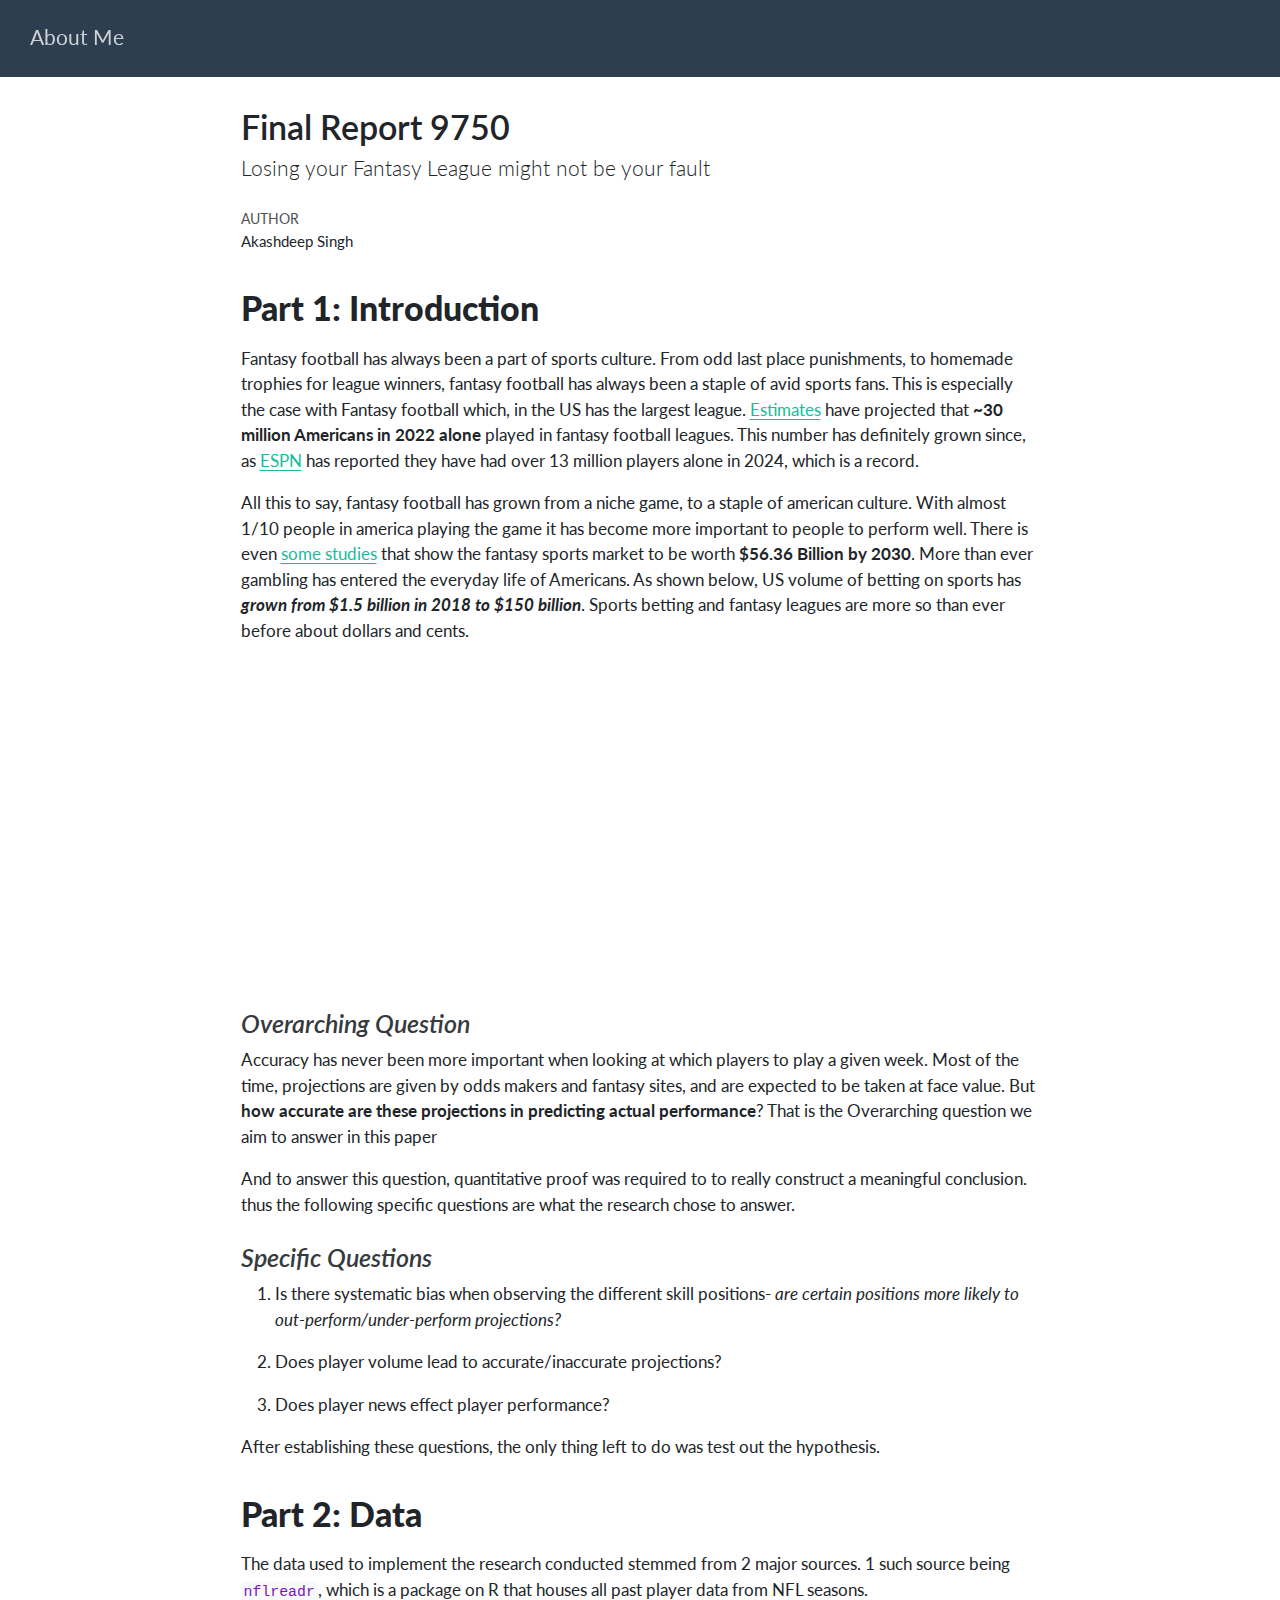
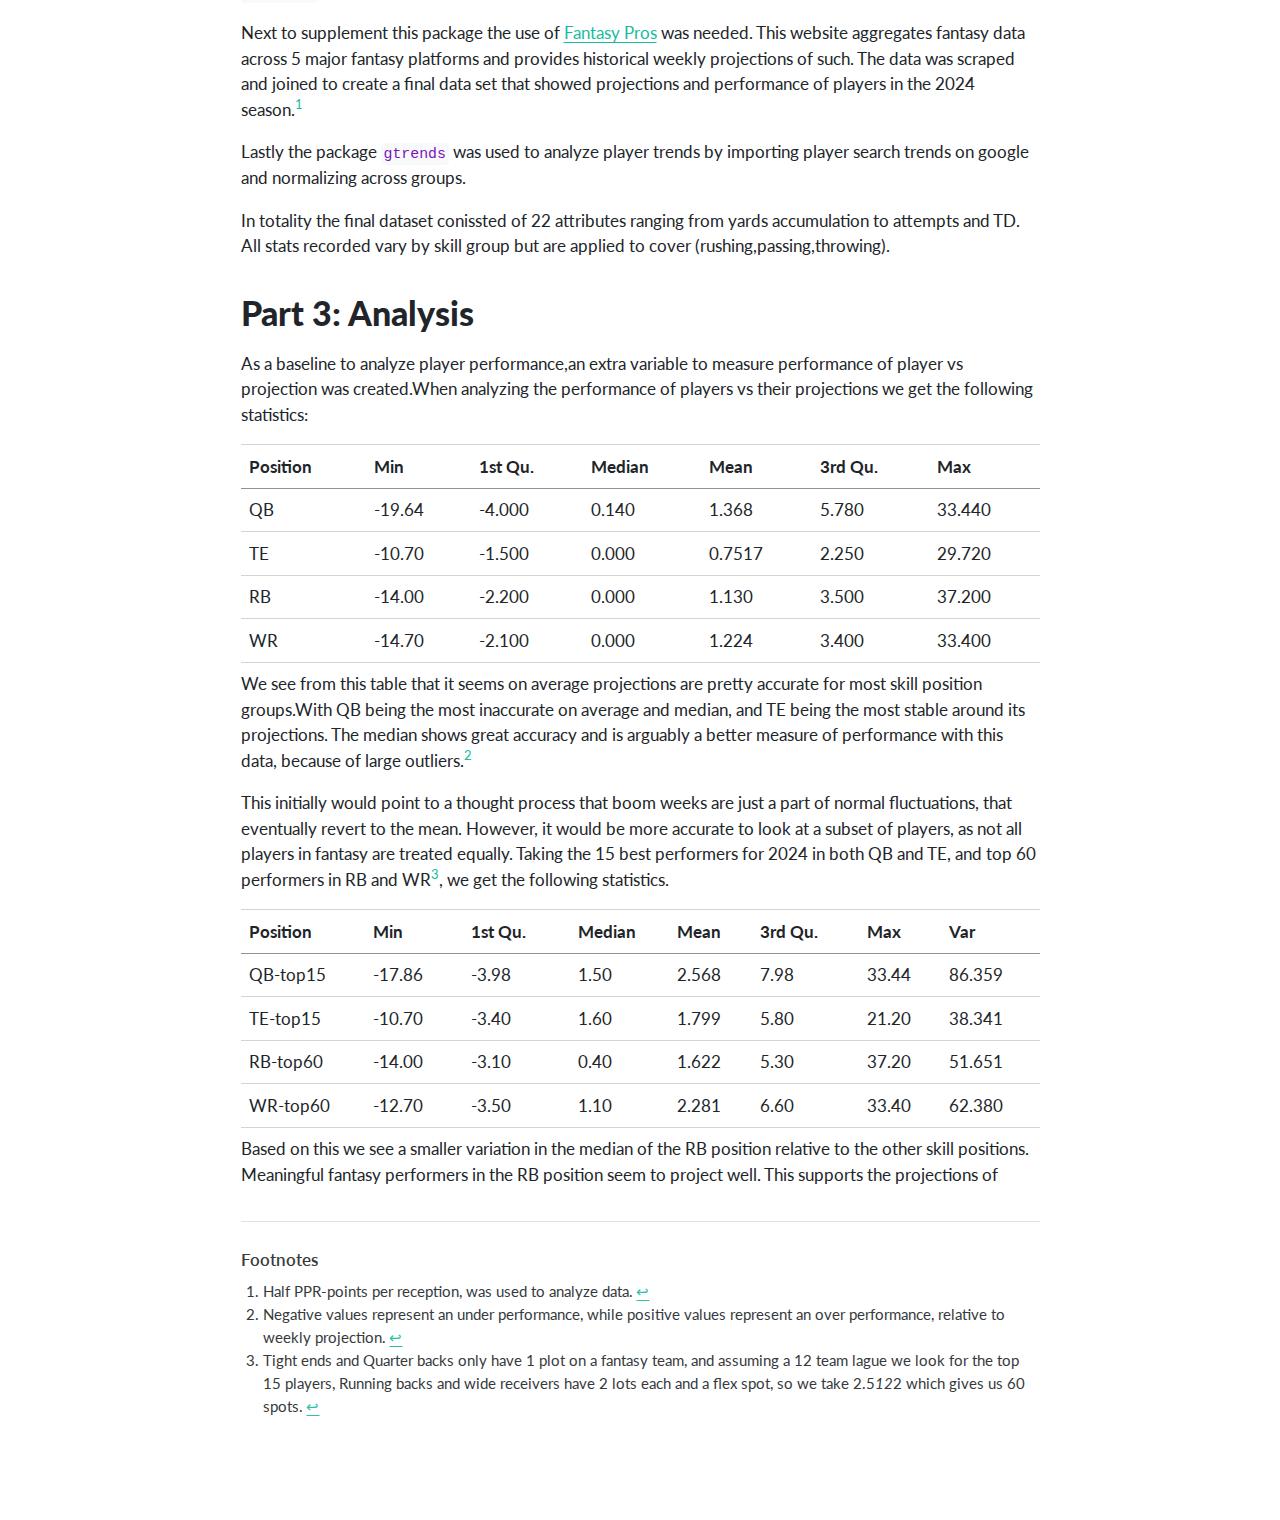
<file: docs/final_report.html>
<!DOCTYPE html>
<html xmlns="http://www.w3.org/1999/xhtml" lang="en" xml:lang="en"><head>

<meta charset="utf-8">
<meta name="generator" content="quarto-1.7.32">

<meta name="viewport" content="width=device-width, initial-scale=1.0, user-scalable=yes">

<meta name="author" content="Akashdeep Singh">

<title>Final Report 9750 – About Me</title>
<style>
code{white-space: pre-wrap;}
span.smallcaps{font-variant: small-caps;}
div.columns{display: flex; gap: min(4vw, 1.5em);}
div.column{flex: auto; overflow-x: auto;}
div.hanging-indent{margin-left: 1.5em; text-indent: -1.5em;}
ul.task-list{list-style: none;}
ul.task-list li input[type="checkbox"] {
  width: 0.8em;
  margin: 0 0.8em 0.2em -1em; /* quarto-specific, see https://github.com/quarto-dev/quarto-cli/issues/4556 */ 
  vertical-align: middle;
}
</style>


<script src="site_libs/quarto-nav/quarto-nav.js"></script>
<script src="site_libs/quarto-nav/headroom.min.js"></script>
<script src="site_libs/clipboard/clipboard.min.js"></script>
<script src="site_libs/quarto-search/autocomplete.umd.js"></script>
<script src="site_libs/quarto-search/fuse.min.js"></script>
<script src="site_libs/quarto-search/quarto-search.js"></script>
<meta name="quarto:offset" content="./">
<script src="site_libs/quarto-html/quarto.js" type="module"></script>
<script src="site_libs/quarto-html/tabsets/tabsets.js" type="module"></script>
<script src="site_libs/quarto-html/popper.min.js"></script>
<script src="site_libs/quarto-html/tippy.umd.min.js"></script>
<script src="site_libs/quarto-html/anchor.min.js"></script>
<link href="site_libs/quarto-html/tippy.css" rel="stylesheet">
<link href="site_libs/quarto-html/quarto-syntax-highlighting-37eea08aefeeee20ff55810ff984fec1.css" rel="stylesheet" id="quarto-text-highlighting-styles">
<script src="site_libs/bootstrap/bootstrap.min.js"></script>
<link href="site_libs/bootstrap/bootstrap-icons.css" rel="stylesheet">
<link href="site_libs/bootstrap/bootstrap-cec5a0e53abf3ed84780f7624409562e.min.css" rel="stylesheet" append-hash="true" id="quarto-bootstrap" data-mode="light">
<script id="quarto-search-options" type="application/json">{
  "location": "navbar",
  "copy-button": false,
  "collapse-after": 3,
  "panel-placement": "end",
  "type": "overlay",
  "limit": 50,
  "keyboard-shortcut": [
    "f",
    "/",
    "s"
  ],
  "show-item-context": false,
  "language": {
    "search-no-results-text": "No results",
    "search-matching-documents-text": "matching documents",
    "search-copy-link-title": "Copy link to search",
    "search-hide-matches-text": "Hide additional matches",
    "search-more-match-text": "more match in this document",
    "search-more-matches-text": "more matches in this document",
    "search-clear-button-title": "Clear",
    "search-text-placeholder": "",
    "search-detached-cancel-button-title": "Cancel",
    "search-submit-button-title": "Submit",
    "search-label": "Search"
  }
}</script>


</head>

<body class="nav-fixed fullcontent quarto-light">

<div id="quarto-search-results"></div>
  <header id="quarto-header" class="headroom fixed-top">
    <nav class="navbar navbar-expand-lg " data-bs-theme="dark">
      <div class="navbar-container container-fluid">
      <div class="navbar-brand-container mx-auto">
    <a class="navbar-brand" href="./index.html">
    <span class="navbar-title">About Me</span>
    </a>
  </div>
        <div class="quarto-navbar-tools tools-end">
</div>
      </div> <!-- /container-fluid -->
    </nav>
</header>
<!-- content -->
<div id="quarto-content" class="quarto-container page-columns page-rows-contents page-layout-article page-navbar">
<!-- sidebar -->
<!-- margin-sidebar -->
    
<!-- main -->
<main class="content" id="quarto-document-content">

<header id="title-block-header" class="quarto-title-block default">
<div class="quarto-title">
<h1 class="title">Final Report 9750</h1>
<p class="subtitle lead">Losing your Fantasy League might not be your fault</p>
</div>



<div class="quarto-title-meta">

    <div>
    <div class="quarto-title-meta-heading">Author</div>
    <div class="quarto-title-meta-contents">
             <p>Akashdeep Singh </p>
          </div>
  </div>
    
  
    
  </div>
  


</header>


<section id="part-1-introduction" class="level1">
<h1><strong>Part 1: Introduction</strong></h1>
<p>Fantasy football has always been a part of sports culture. From odd last place punishments, to homemade trophies for league winners, fantasy football has always been a staple of avid sports fans. This is especially the case with Fantasy football which, in the US has the largest league. <a href="https://www.statista.com/topics/10895/fantasy-sports-in-the-us/#topicOverview">Estimates</a> have projected that <strong>~30 million Americans in 2022 alone</strong> played in fantasy football leagues. This number has definitely grown since, as <a href="https://espnpressroom.com/us/press-releases/2024/09/another-all-time-record-13-million-fans-playing-espn-fantasy-football-in-2024/#:~:text=Another%20All%2DTime%20Record:%2013,2024%20%2D%20ESPN%20Press%20Room%20U.S.">ESPN</a> has reported they have had over 13 million players alone in 2024, which is a record.</p>
<p>All this to say, fantasy football has grown from a niche game, to a staple of american culture. With almost 1/10 people in america playing the game it has become more important to people to perform well. There is even <a href="https://www.prnewswire.com/news-releases/fantasy-sports-market-to-be-worth-56-36-billion-by-2030-grand-view-research-inc-301853997.html">some studies</a> that show the fantasy sports market to be worth <strong>$56.36 Billion by 2030</strong>. More than ever gambling has entered the everyday life of Americans. As shown below, US volume of betting on sports has <strong><em>grown from $1.5 billion in 2018 to $150 billion</em></strong>. Sports betting and fantasy leagues are more so than ever before about dollars and cents.</p>
<iframe title="U.S. Sports Betting Annual Revenue Growth" src="https://rg.org/charts/States Yearly growth chart/----" scrolling="no" frameborder="0" style="width: 0; min-width: 100% !important; border: none;" height="300" data-external="1">
</iframe>
<section id="overarching-question" class="level3">
<h3 class="anchored" data-anchor-id="overarching-question"><em>Overarching Question</em></h3>
<p>Accuracy has never been more important when looking at which players to play a given week. Most of the time, projections are given by odds makers and fantasy sites, and are expected to be taken at face value. But <strong>how accurate are these projections in predicting actual performance</strong>? That is the Overarching question we aim to answer in this paper</p>
<p>And to answer this question, quantitative proof was required to to really construct a meaningful conclusion. thus the following specific questions are what the research chose to answer.</p>
</section>
<section id="specific-questions" class="level3">
<h3 class="anchored" data-anchor-id="specific-questions"><em>Specific Questions</em></h3>
<ol type="1">
<li><p>Is there systematic bias when observing the different skill positions- <em>are certain positions more likely to out-perform/under-perform projections?</em></p></li>
<li><p>Does player volume lead to accurate/inaccurate projections?</p></li>
<li><p>Does player news effect player performance?</p></li>
</ol>
<p>After establishing these questions, the only thing left to do was test out the hypothesis.</p>
</section>
</section>
<section id="part-2-data" class="level1">
<h1><strong>Part 2: Data</strong></h1>
<p>The data used to implement the research conducted stemmed from 2 major sources. 1 such source being <code>nflreadr</code>, which is a package on R that houses all past player data from NFL seasons.</p>
<p>Next to supplement this package the use of <a href="https://www.fantasypros.com">Fantasy Pros</a> was needed. This website aggregates fantasy data across 5 major fantasy platforms and provides historical weekly projections of such. The data was scraped and joined to create a final data set that showed projections and performance of players in the 2024 season.<a href="#fn1" class="footnote-ref" id="fnref1" role="doc-noteref"><sup>1</sup></a></p>
<p>Lastly the package <code>gtrends</code> was used to analyze player trends by importing player search trends on google and normalizing across groups.</p>
<p>In totality the final dataset conissted of 22 attributes ranging from yards accumulation to attempts and TD. All stats recorded vary by skill group but are applied to cover (rushing,passing,throwing).</p>
</section>
<section id="part-3-analysis" class="level1">
<h1><strong>Part 3: Analysis</strong></h1>
<p>As a baseline to analyze player performance,an extra variable to measure performance of player vs projection was created.When analyzing the performance of players vs their projections we get the following statistics:</p>
<table class="caption-top table">
<thead>
<tr class="header">
<th>Position</th>
<th>Min</th>
<th>1st Qu.</th>
<th>Median</th>
<th>Mean</th>
<th>3rd Qu.</th>
<th>Max</th>
</tr>
</thead>
<tbody>
<tr class="odd">
<td>QB</td>
<td>-19.64</td>
<td>-4.000</td>
<td>0.140</td>
<td>1.368</td>
<td>5.780</td>
<td>33.440</td>
</tr>
<tr class="even">
<td>TE</td>
<td>-10.70</td>
<td>-1.500</td>
<td>0.000</td>
<td>0.7517</td>
<td>2.250</td>
<td>29.720</td>
</tr>
<tr class="odd">
<td>RB</td>
<td>-14.00</td>
<td>-2.200</td>
<td>0.000</td>
<td>1.130</td>
<td>3.500</td>
<td>37.200</td>
</tr>
<tr class="even">
<td>WR</td>
<td>-14.70</td>
<td>-2.100</td>
<td>0.000</td>
<td>1.224</td>
<td>3.400</td>
<td>33.400</td>
</tr>
</tbody>
</table>
<p>We see from this table that it seems on average projections are pretty accurate for most skill position groups.With QB being the most inaccurate on average and median, and TE being the most stable around its projections. The median shows great accuracy and is arguably a better measure of performance with this data, because of large outliers.<a href="#fn2" class="footnote-ref" id="fnref2" role="doc-noteref"><sup>2</sup></a></p>
<p>This initially would point to a thought process that boom weeks are just a part of normal fluctuations, that eventually revert to the mean. However, it would be more accurate to look at a subset of players, as not all players in fantasy are treated equally. Taking the 15 best performers for 2024 in both QB and TE, and top 60 performers in RB and WR<a href="#fn3" class="footnote-ref" id="fnref3" role="doc-noteref"><sup>3</sup></a>, we get the following statistics.</p>
<table class="caption-top table">
<colgroup>
<col style="width: 15%">
<col style="width: 12%">
<col style="width: 13%">
<col style="width: 12%">
<col style="width: 10%">
<col style="width: 13%">
<col style="width: 10%">
<col style="width: 12%">
</colgroup>
<thead>
<tr class="header">
<th>Position</th>
<th>Min</th>
<th>1st Qu.</th>
<th>Median</th>
<th>Mean</th>
<th>3rd Qu.</th>
<th>Max</th>
<th>Var</th>
</tr>
</thead>
<tbody>
<tr class="odd">
<td>QB-top15</td>
<td>-17.86</td>
<td>-3.98</td>
<td>1.50</td>
<td>2.568</td>
<td>7.98</td>
<td>33.44</td>
<td>86.359</td>
</tr>
<tr class="even">
<td>TE-top15</td>
<td>-10.70</td>
<td>-3.40</td>
<td>1.60</td>
<td>1.799</td>
<td>5.80</td>
<td>21.20</td>
<td>38.341</td>
</tr>
<tr class="odd">
<td>RB-top60</td>
<td>-14.00</td>
<td>-3.10</td>
<td>0.40</td>
<td>1.622</td>
<td>5.30</td>
<td>37.20</td>
<td>51.651</td>
</tr>
<tr class="even">
<td>WR-top60</td>
<td>-12.70</td>
<td>-3.50</td>
<td>1.10</td>
<td>2.281</td>
<td>6.60</td>
<td>33.40</td>
<td>62.380</td>
</tr>
</tbody>
</table>
<p>Based on this we see a smaller variation in the median of the RB position relative to the other skill positions. Meaningful fantasy performers in the RB position seem to project well. This supports the projections of</p>


</section>


<div id="quarto-appendix" class="default"><section id="footnotes" class="footnotes footnotes-end-of-document" role="doc-endnotes"><h2 class="anchored quarto-appendix-heading">Footnotes</h2>

<ol>
<li id="fn1"><p>Half PPR-points per reception, was used to analyze data.<a href="#fnref1" class="footnote-back" role="doc-backlink">↩︎</a></p></li>
<li id="fn2"><p>Negative values represent an under performance, while positive values represent an over performance, relative to weekly projection.<a href="#fnref2" class="footnote-back" role="doc-backlink">↩︎</a></p></li>
<li id="fn3"><p>Tight ends and Quarter backs only have 1 plot on a fantasy team, and assuming a 12 team lague we look for the top 15 players, Running backs and wide receivers have 2 lots each and a flex spot, so we take 2.5<em>12</em>2 which gives us 60 spots.<a href="#fnref3" class="footnote-back" role="doc-backlink">↩︎</a></p></li>
</ol>
</section></div></main> <!-- /main -->
<script id="quarto-html-after-body" type="application/javascript">
  window.document.addEventListener("DOMContentLoaded", function (event) {
    const icon = "";
    const anchorJS = new window.AnchorJS();
    anchorJS.options = {
      placement: 'right',
      icon: icon
    };
    anchorJS.add('.anchored');
    const isCodeAnnotation = (el) => {
      for (const clz of el.classList) {
        if (clz.startsWith('code-annotation-')) {                     
          return true;
        }
      }
      return false;
    }
    const onCopySuccess = function(e) {
      // button target
      const button = e.trigger;
      // don't keep focus
      button.blur();
      // flash "checked"
      button.classList.add('code-copy-button-checked');
      var currentTitle = button.getAttribute("title");
      button.setAttribute("title", "Copied!");
      let tooltip;
      if (window.bootstrap) {
        button.setAttribute("data-bs-toggle", "tooltip");
        button.setAttribute("data-bs-placement", "left");
        button.setAttribute("data-bs-title", "Copied!");
        tooltip = new bootstrap.Tooltip(button, 
          { trigger: "manual", 
            customClass: "code-copy-button-tooltip",
            offset: [0, -8]});
        tooltip.show();    
      }
      setTimeout(function() {
        if (tooltip) {
          tooltip.hide();
          button.removeAttribute("data-bs-title");
          button.removeAttribute("data-bs-toggle");
          button.removeAttribute("data-bs-placement");
        }
        button.setAttribute("title", currentTitle);
        button.classList.remove('code-copy-button-checked');
      }, 1000);
      // clear code selection
      e.clearSelection();
    }
    const getTextToCopy = function(trigger) {
        const codeEl = trigger.previousElementSibling.cloneNode(true);
        for (const childEl of codeEl.children) {
          if (isCodeAnnotation(childEl)) {
            childEl.remove();
          }
        }
        return codeEl.innerText;
    }
    const clipboard = new window.ClipboardJS('.code-copy-button:not([data-in-quarto-modal])', {
      text: getTextToCopy
    });
    clipboard.on('success', onCopySuccess);
    if (window.document.getElementById('quarto-embedded-source-code-modal')) {
      const clipboardModal = new window.ClipboardJS('.code-copy-button[data-in-quarto-modal]', {
        text: getTextToCopy,
        container: window.document.getElementById('quarto-embedded-source-code-modal')
      });
      clipboardModal.on('success', onCopySuccess);
    }
      var localhostRegex = new RegExp(/^(?:http|https):\/\/localhost\:?[0-9]*\//);
      var mailtoRegex = new RegExp(/^mailto:/);
        var filterRegex = new RegExp("https:\/\/akashdsingh07\.github\.io\/STA9750-2025-FALL");
      var isInternal = (href) => {
          return filterRegex.test(href) || localhostRegex.test(href) || mailtoRegex.test(href);
      }
      // Inspect non-navigation links and adorn them if external
     var links = window.document.querySelectorAll('a[href]:not(.nav-link):not(.navbar-brand):not(.toc-action):not(.sidebar-link):not(.sidebar-item-toggle):not(.pagination-link):not(.no-external):not([aria-hidden]):not(.dropdown-item):not(.quarto-navigation-tool):not(.about-link)');
      for (var i=0; i<links.length; i++) {
        const link = links[i];
        if (!isInternal(link.href)) {
          // undo the damage that might have been done by quarto-nav.js in the case of
          // links that we want to consider external
          if (link.dataset.originalHref !== undefined) {
            link.href = link.dataset.originalHref;
          }
        }
      }
    function tippyHover(el, contentFn, onTriggerFn, onUntriggerFn) {
      const config = {
        allowHTML: true,
        maxWidth: 500,
        delay: 100,
        arrow: false,
        appendTo: function(el) {
            return el.parentElement;
        },
        interactive: true,
        interactiveBorder: 10,
        theme: 'quarto',
        placement: 'bottom-start',
      };
      if (contentFn) {
        config.content = contentFn;
      }
      if (onTriggerFn) {
        config.onTrigger = onTriggerFn;
      }
      if (onUntriggerFn) {
        config.onUntrigger = onUntriggerFn;
      }
      window.tippy(el, config); 
    }
    const noterefs = window.document.querySelectorAll('a[role="doc-noteref"]');
    for (var i=0; i<noterefs.length; i++) {
      const ref = noterefs[i];
      tippyHover(ref, function() {
        // use id or data attribute instead here
        let href = ref.getAttribute('data-footnote-href') || ref.getAttribute('href');
        try { href = new URL(href).hash; } catch {}
        const id = href.replace(/^#\/?/, "");
        const note = window.document.getElementById(id);
        if (note) {
          return note.innerHTML;
        } else {
          return "";
        }
      });
    }
    const xrefs = window.document.querySelectorAll('a.quarto-xref');
    const processXRef = (id, note) => {
      // Strip column container classes
      const stripColumnClz = (el) => {
        el.classList.remove("page-full", "page-columns");
        if (el.children) {
          for (const child of el.children) {
            stripColumnClz(child);
          }
        }
      }
      stripColumnClz(note)
      if (id === null || id.startsWith('sec-')) {
        // Special case sections, only their first couple elements
        const container = document.createElement("div");
        if (note.children && note.children.length > 2) {
          container.appendChild(note.children[0].cloneNode(true));
          for (let i = 1; i < note.children.length; i++) {
            const child = note.children[i];
            if (child.tagName === "P" && child.innerText === "") {
              continue;
            } else {
              container.appendChild(child.cloneNode(true));
              break;
            }
          }
          if (window.Quarto?.typesetMath) {
            window.Quarto.typesetMath(container);
          }
          return container.innerHTML
        } else {
          if (window.Quarto?.typesetMath) {
            window.Quarto.typesetMath(note);
          }
          return note.innerHTML;
        }
      } else {
        // Remove any anchor links if they are present
        const anchorLink = note.querySelector('a.anchorjs-link');
        if (anchorLink) {
          anchorLink.remove();
        }
        if (window.Quarto?.typesetMath) {
          window.Quarto.typesetMath(note);
        }
        if (note.classList.contains("callout")) {
          return note.outerHTML;
        } else {
          return note.innerHTML;
        }
      }
    }
    for (var i=0; i<xrefs.length; i++) {
      const xref = xrefs[i];
      tippyHover(xref, undefined, function(instance) {
        instance.disable();
        let url = xref.getAttribute('href');
        let hash = undefined; 
        if (url.startsWith('#')) {
          hash = url;
        } else {
          try { hash = new URL(url).hash; } catch {}
        }
        if (hash) {
          const id = hash.replace(/^#\/?/, "");
          const note = window.document.getElementById(id);
          if (note !== null) {
            try {
              const html = processXRef(id, note.cloneNode(true));
              instance.setContent(html);
            } finally {
              instance.enable();
              instance.show();
            }
          } else {
            // See if we can fetch this
            fetch(url.split('#')[0])
            .then(res => res.text())
            .then(html => {
              const parser = new DOMParser();
              const htmlDoc = parser.parseFromString(html, "text/html");
              const note = htmlDoc.getElementById(id);
              if (note !== null) {
                const html = processXRef(id, note);
                instance.setContent(html);
              } 
            }).finally(() => {
              instance.enable();
              instance.show();
            });
          }
        } else {
          // See if we can fetch a full url (with no hash to target)
          // This is a special case and we should probably do some content thinning / targeting
          fetch(url)
          .then(res => res.text())
          .then(html => {
            const parser = new DOMParser();
            const htmlDoc = parser.parseFromString(html, "text/html");
            const note = htmlDoc.querySelector('main.content');
            if (note !== null) {
              // This should only happen for chapter cross references
              // (since there is no id in the URL)
              // remove the first header
              if (note.children.length > 0 && note.children[0].tagName === "HEADER") {
                note.children[0].remove();
              }
              const html = processXRef(null, note);
              instance.setContent(html);
            } 
          }).finally(() => {
            instance.enable();
            instance.show();
          });
        }
      }, function(instance) {
      });
    }
        let selectedAnnoteEl;
        const selectorForAnnotation = ( cell, annotation) => {
          let cellAttr = 'data-code-cell="' + cell + '"';
          let lineAttr = 'data-code-annotation="' +  annotation + '"';
          const selector = 'span[' + cellAttr + '][' + lineAttr + ']';
          return selector;
        }
        const selectCodeLines = (annoteEl) => {
          const doc = window.document;
          const targetCell = annoteEl.getAttribute("data-target-cell");
          const targetAnnotation = annoteEl.getAttribute("data-target-annotation");
          const annoteSpan = window.document.querySelector(selectorForAnnotation(targetCell, targetAnnotation));
          const lines = annoteSpan.getAttribute("data-code-lines").split(",");
          const lineIds = lines.map((line) => {
            return targetCell + "-" + line;
          })
          let top = null;
          let height = null;
          let parent = null;
          if (lineIds.length > 0) {
              //compute the position of the single el (top and bottom and make a div)
              const el = window.document.getElementById(lineIds[0]);
              top = el.offsetTop;
              height = el.offsetHeight;
              parent = el.parentElement.parentElement;
            if (lineIds.length > 1) {
              const lastEl = window.document.getElementById(lineIds[lineIds.length - 1]);
              const bottom = lastEl.offsetTop + lastEl.offsetHeight;
              height = bottom - top;
            }
            if (top !== null && height !== null && parent !== null) {
              // cook up a div (if necessary) and position it 
              let div = window.document.getElementById("code-annotation-line-highlight");
              if (div === null) {
                div = window.document.createElement("div");
                div.setAttribute("id", "code-annotation-line-highlight");
                div.style.position = 'absolute';
                parent.appendChild(div);
              }
              div.style.top = top - 2 + "px";
              div.style.height = height + 4 + "px";
              div.style.left = 0;
              let gutterDiv = window.document.getElementById("code-annotation-line-highlight-gutter");
              if (gutterDiv === null) {
                gutterDiv = window.document.createElement("div");
                gutterDiv.setAttribute("id", "code-annotation-line-highlight-gutter");
                gutterDiv.style.position = 'absolute';
                const codeCell = window.document.getElementById(targetCell);
                const gutter = codeCell.querySelector('.code-annotation-gutter');
                gutter.appendChild(gutterDiv);
              }
              gutterDiv.style.top = top - 2 + "px";
              gutterDiv.style.height = height + 4 + "px";
            }
            selectedAnnoteEl = annoteEl;
          }
        };
        const unselectCodeLines = () => {
          const elementsIds = ["code-annotation-line-highlight", "code-annotation-line-highlight-gutter"];
          elementsIds.forEach((elId) => {
            const div = window.document.getElementById(elId);
            if (div) {
              div.remove();
            }
          });
          selectedAnnoteEl = undefined;
        };
          // Handle positioning of the toggle
      window.addEventListener(
        "resize",
        throttle(() => {
          elRect = undefined;
          if (selectedAnnoteEl) {
            selectCodeLines(selectedAnnoteEl);
          }
        }, 10)
      );
      function throttle(fn, ms) {
      let throttle = false;
      let timer;
        return (...args) => {
          if(!throttle) { // first call gets through
              fn.apply(this, args);
              throttle = true;
          } else { // all the others get throttled
              if(timer) clearTimeout(timer); // cancel #2
              timer = setTimeout(() => {
                fn.apply(this, args);
                timer = throttle = false;
              }, ms);
          }
        };
      }
        // Attach click handler to the DT
        const annoteDls = window.document.querySelectorAll('dt[data-target-cell]');
        for (const annoteDlNode of annoteDls) {
          annoteDlNode.addEventListener('click', (event) => {
            const clickedEl = event.target;
            if (clickedEl !== selectedAnnoteEl) {
              unselectCodeLines();
              const activeEl = window.document.querySelector('dt[data-target-cell].code-annotation-active');
              if (activeEl) {
                activeEl.classList.remove('code-annotation-active');
              }
              selectCodeLines(clickedEl);
              clickedEl.classList.add('code-annotation-active');
            } else {
              // Unselect the line
              unselectCodeLines();
              clickedEl.classList.remove('code-annotation-active');
            }
          });
        }
    const findCites = (el) => {
      const parentEl = el.parentElement;
      if (parentEl) {
        const cites = parentEl.dataset.cites;
        if (cites) {
          return {
            el,
            cites: cites.split(' ')
          };
        } else {
          return findCites(el.parentElement)
        }
      } else {
        return undefined;
      }
    };
    var bibliorefs = window.document.querySelectorAll('a[role="doc-biblioref"]');
    for (var i=0; i<bibliorefs.length; i++) {
      const ref = bibliorefs[i];
      const citeInfo = findCites(ref);
      if (citeInfo) {
        tippyHover(citeInfo.el, function() {
          var popup = window.document.createElement('div');
          citeInfo.cites.forEach(function(cite) {
            var citeDiv = window.document.createElement('div');
            citeDiv.classList.add('hanging-indent');
            citeDiv.classList.add('csl-entry');
            var biblioDiv = window.document.getElementById('ref-' + cite);
            if (biblioDiv) {
              citeDiv.innerHTML = biblioDiv.innerHTML;
            }
            popup.appendChild(citeDiv);
          });
          return popup.innerHTML;
        });
      }
    }
  });
  </script>
</div> <!-- /content -->




</body></html>
</file>
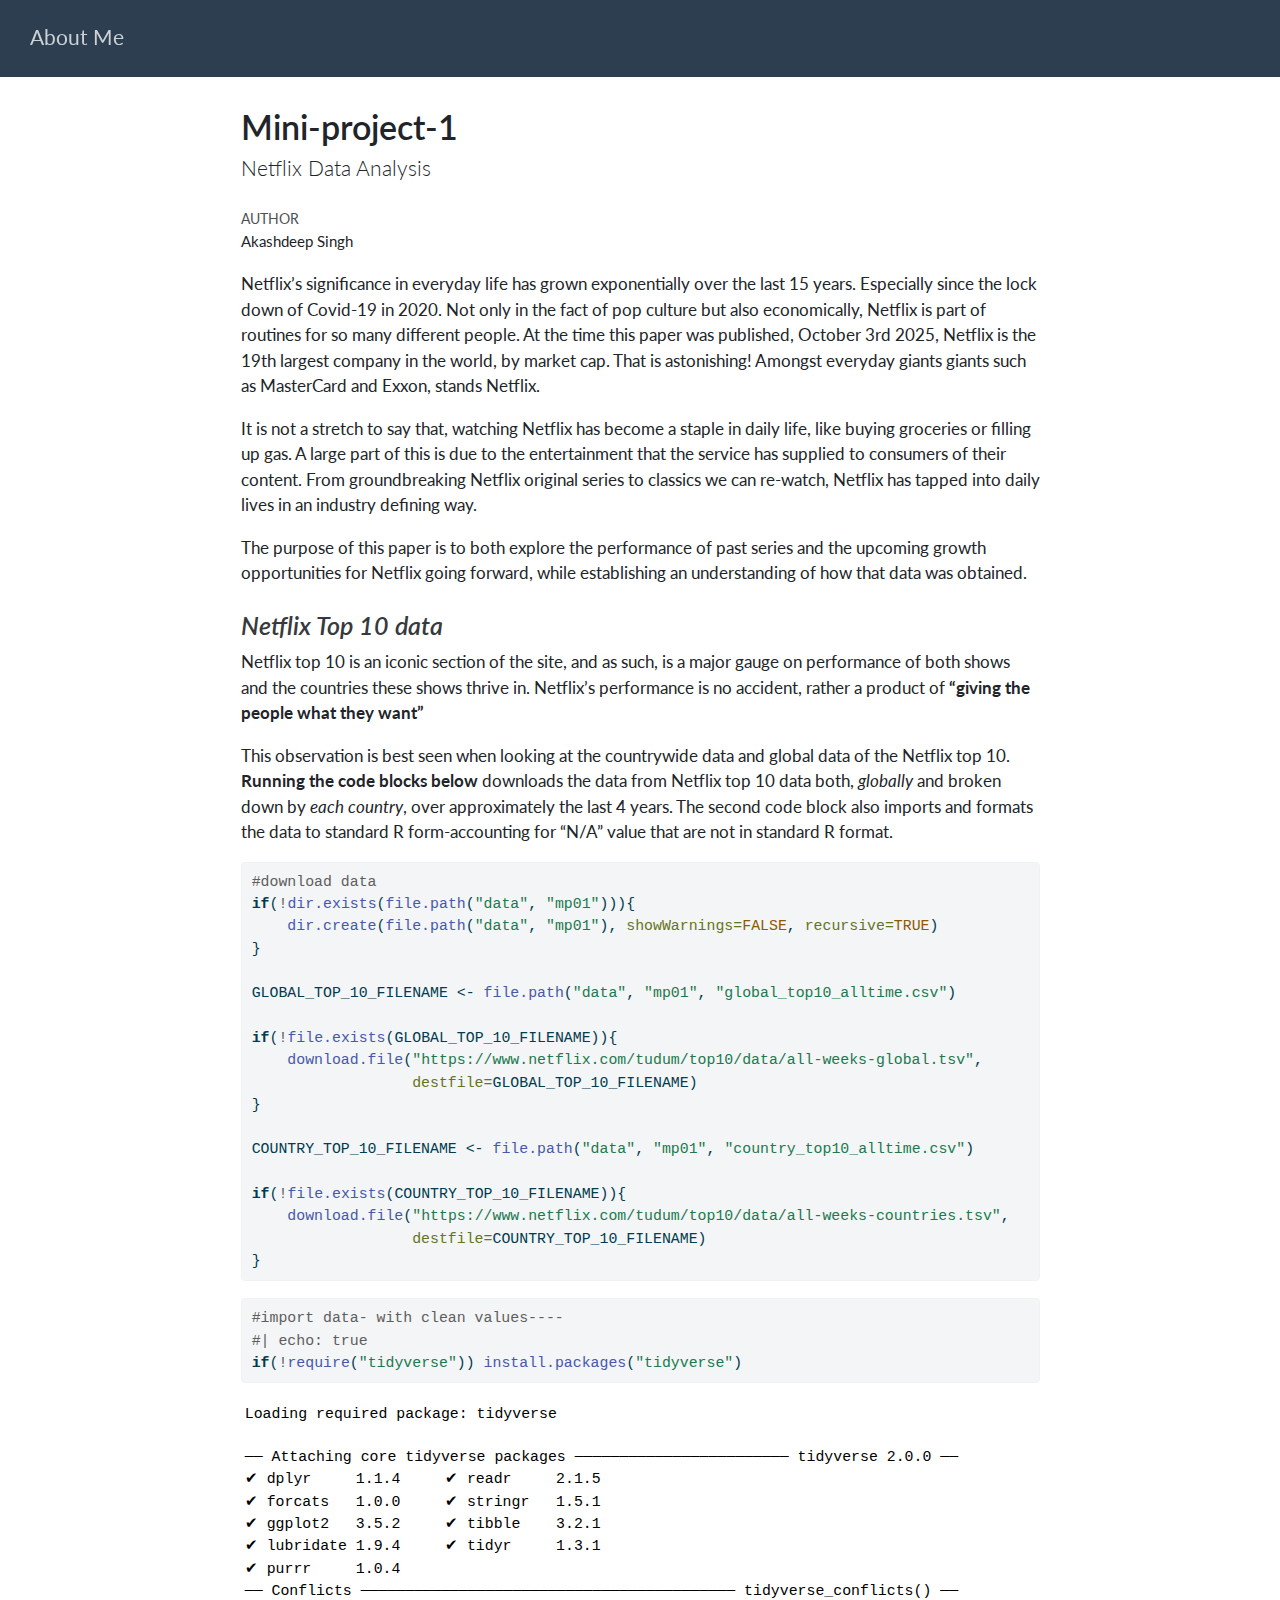
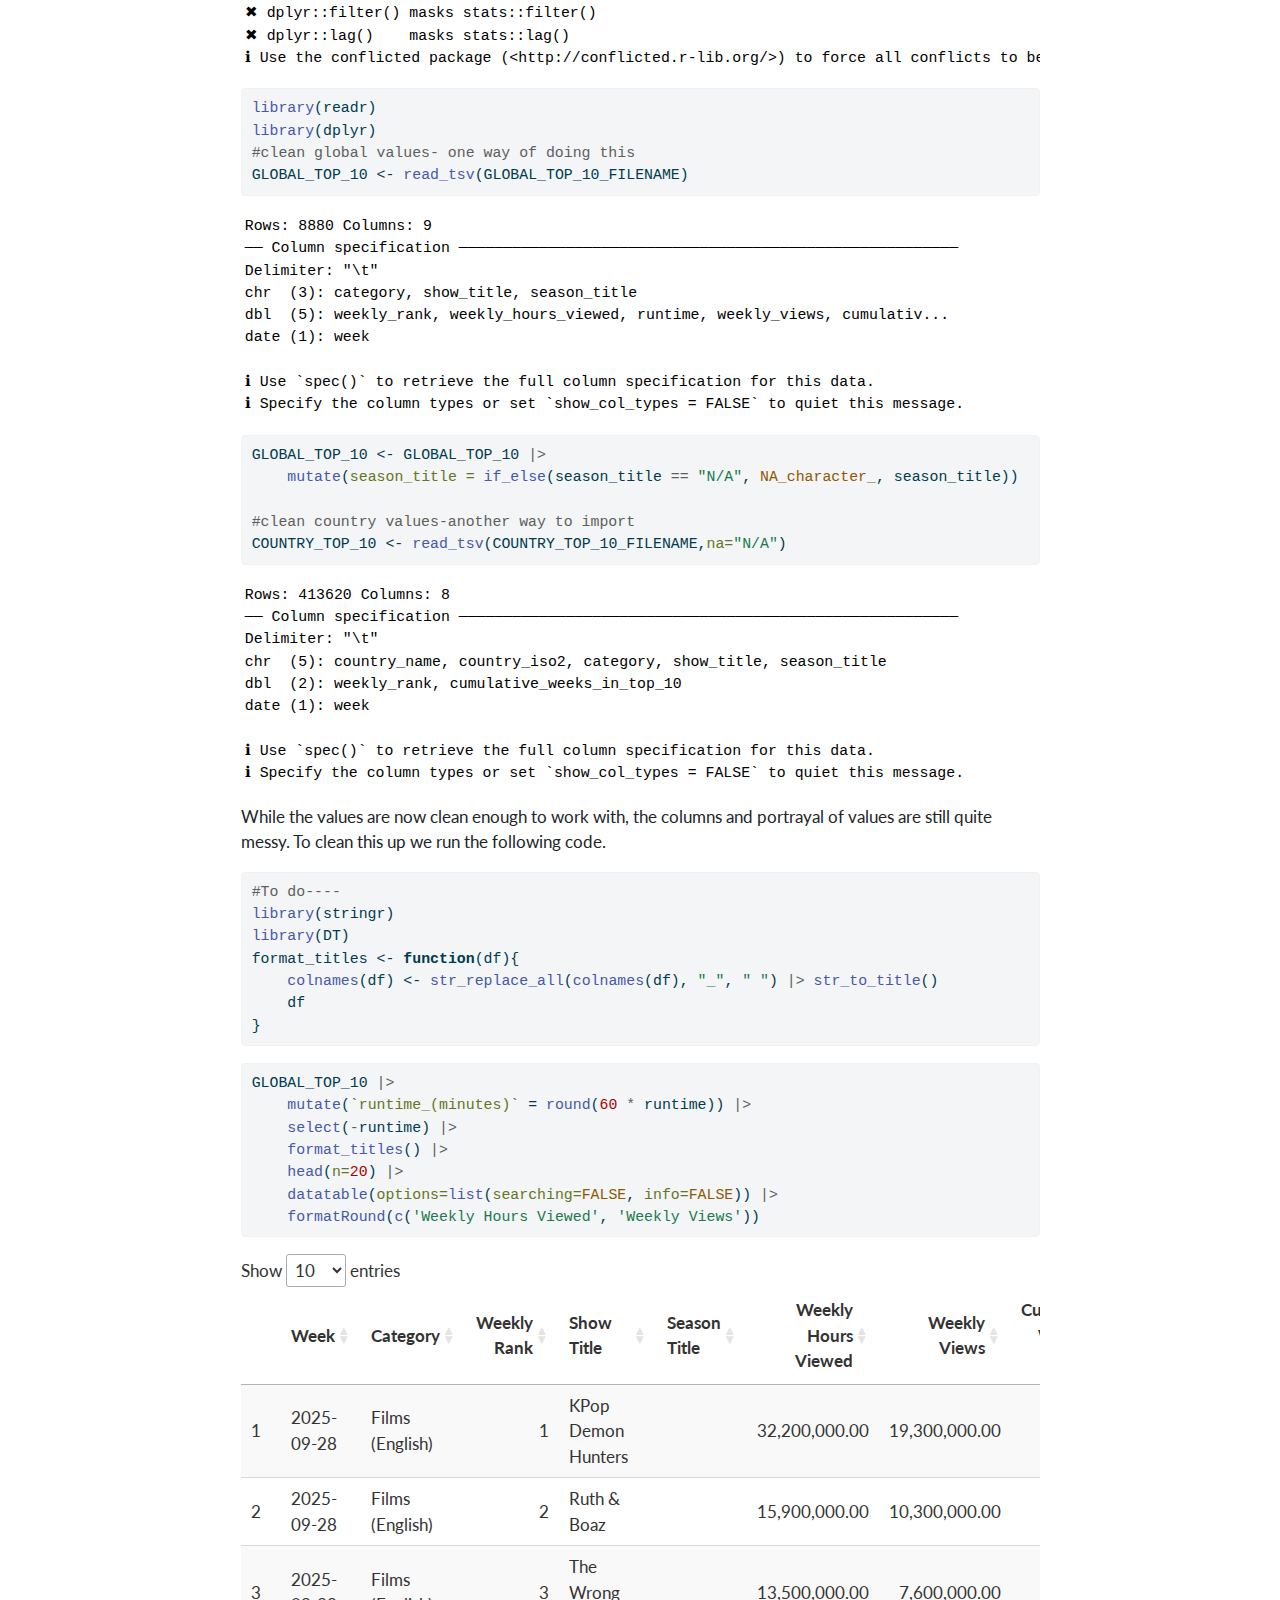
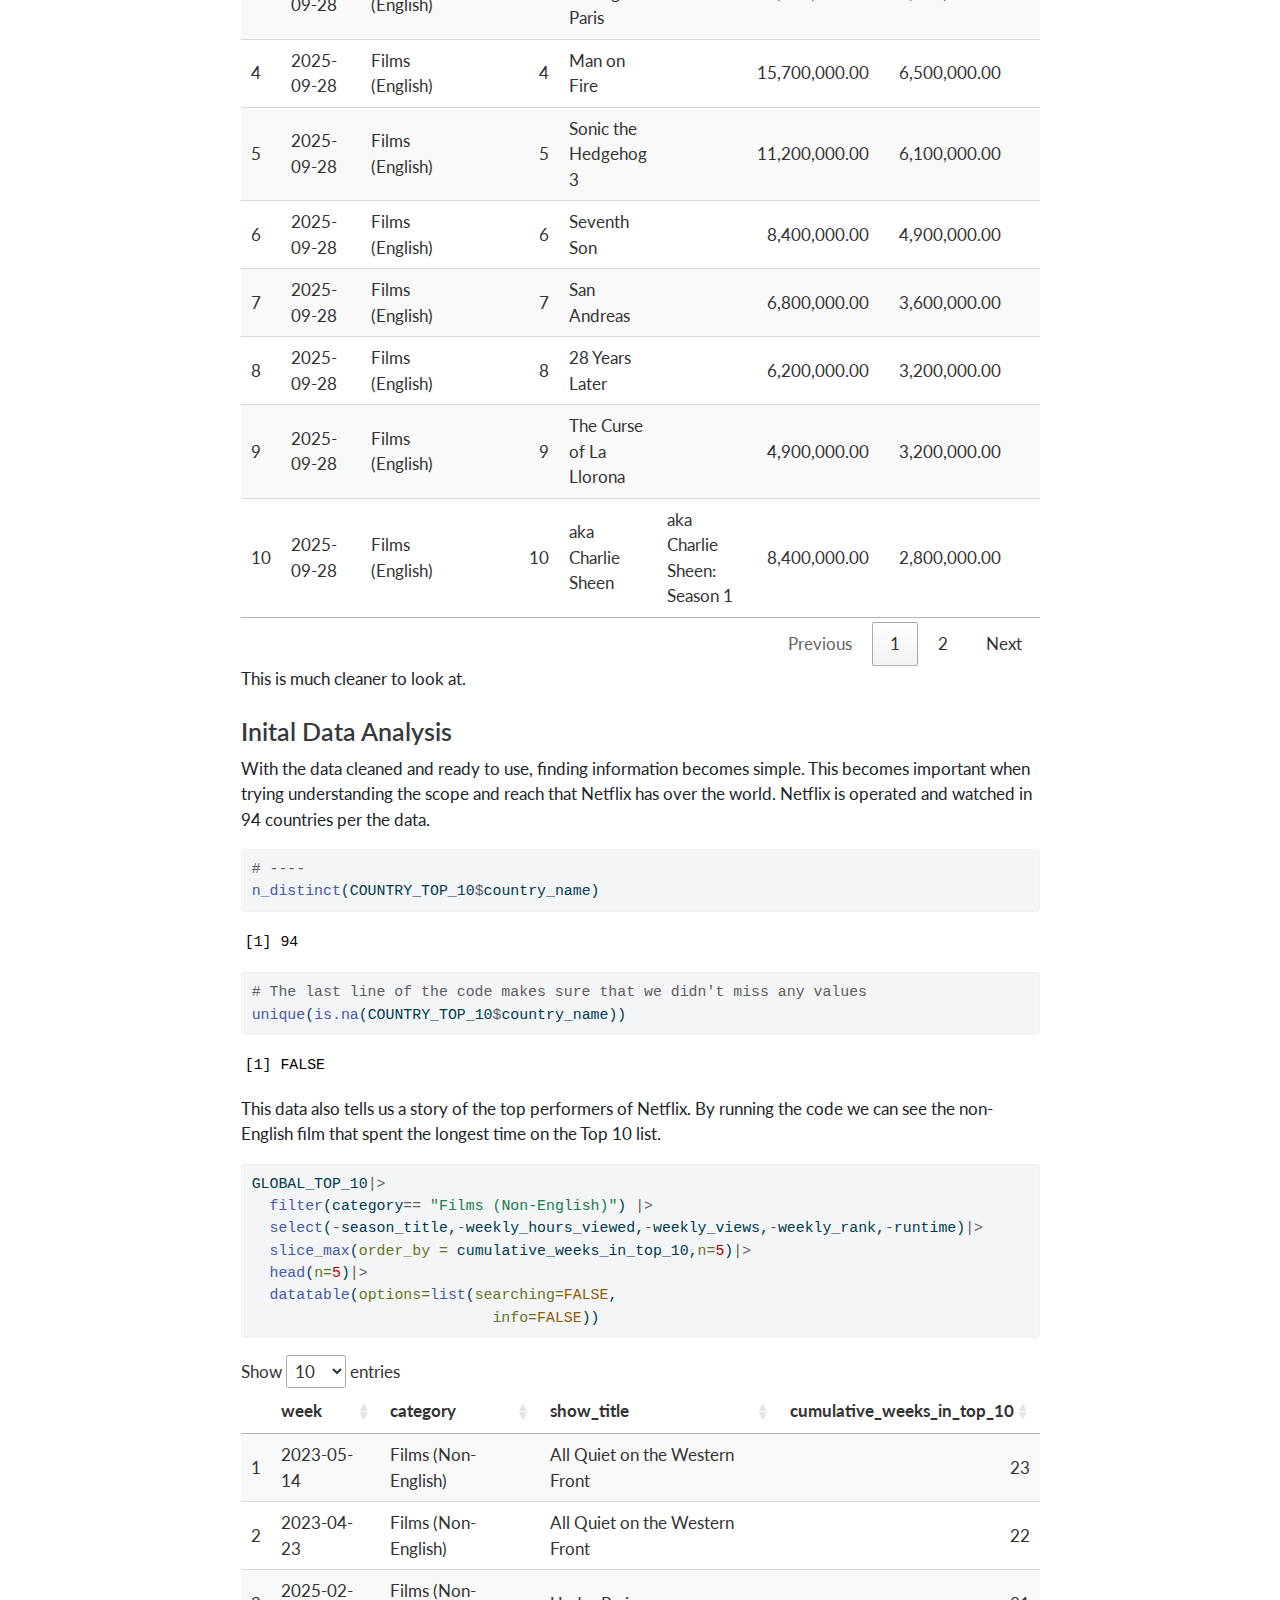
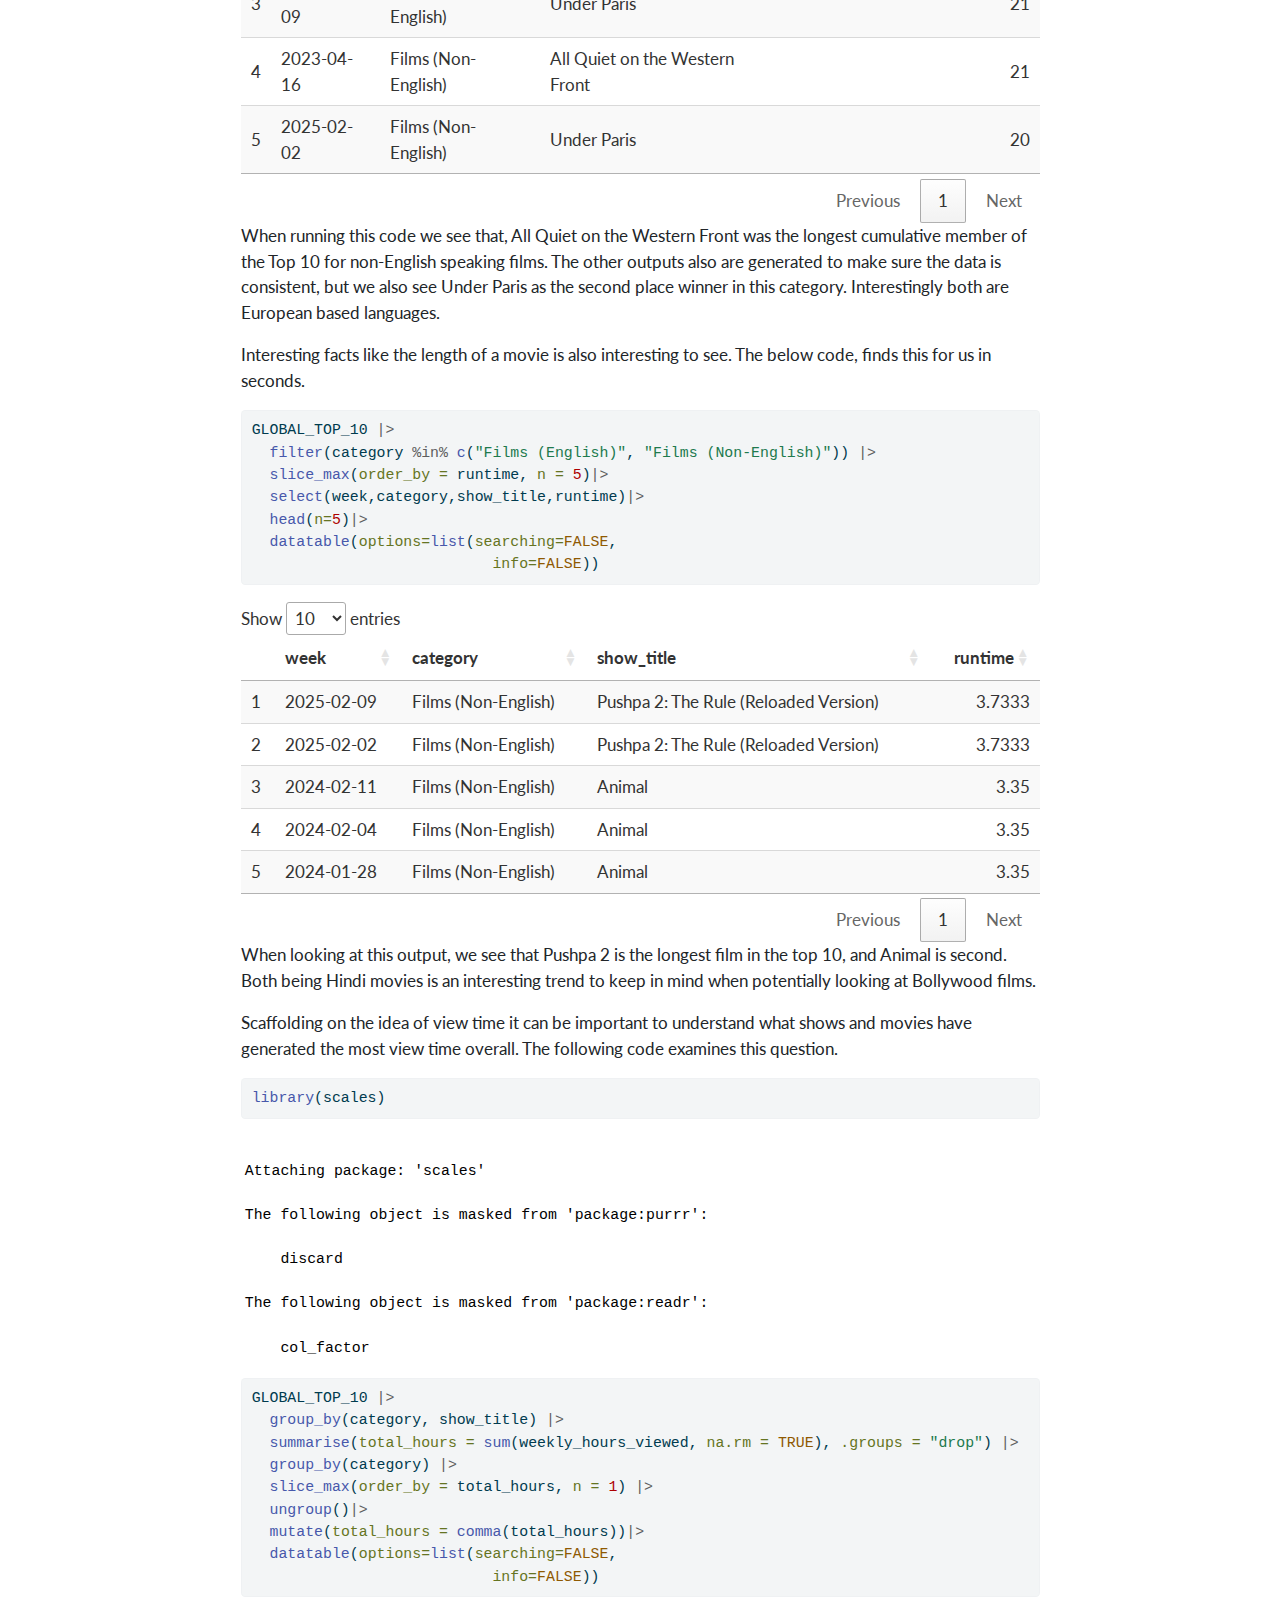
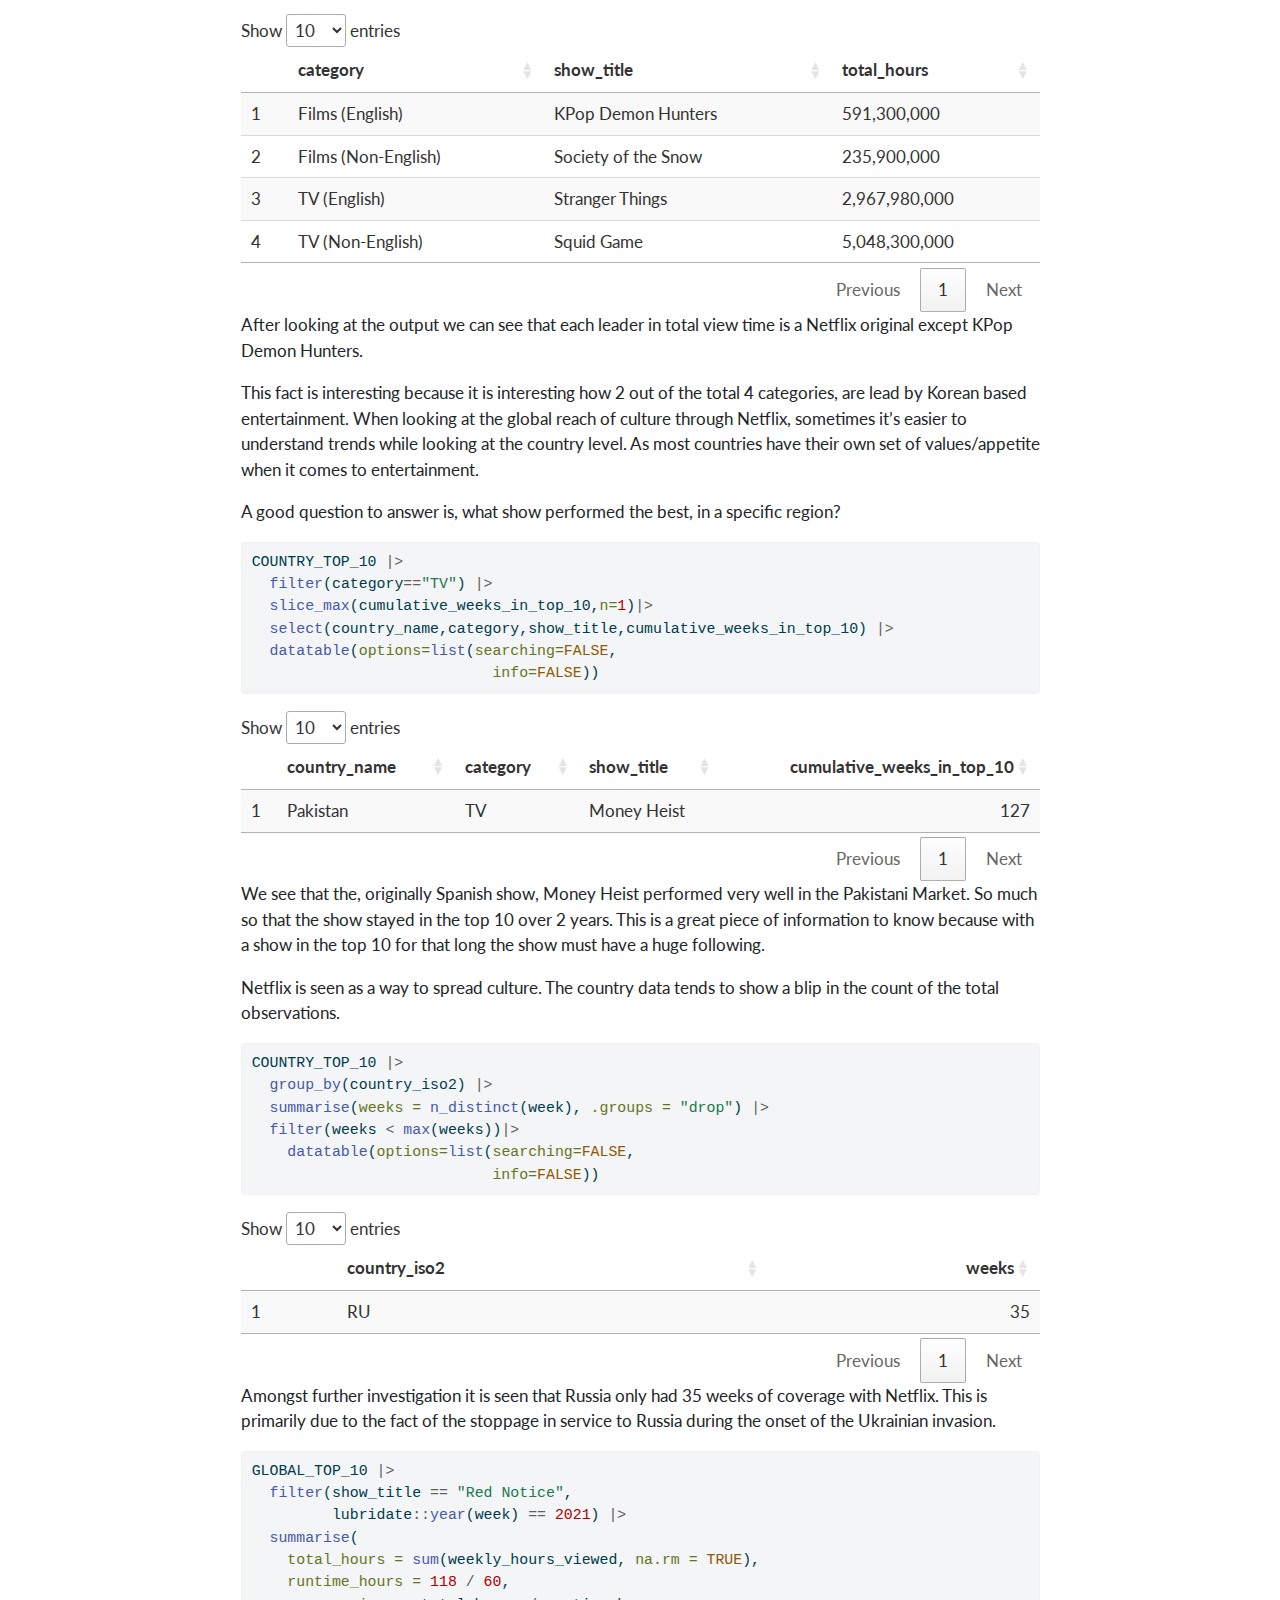
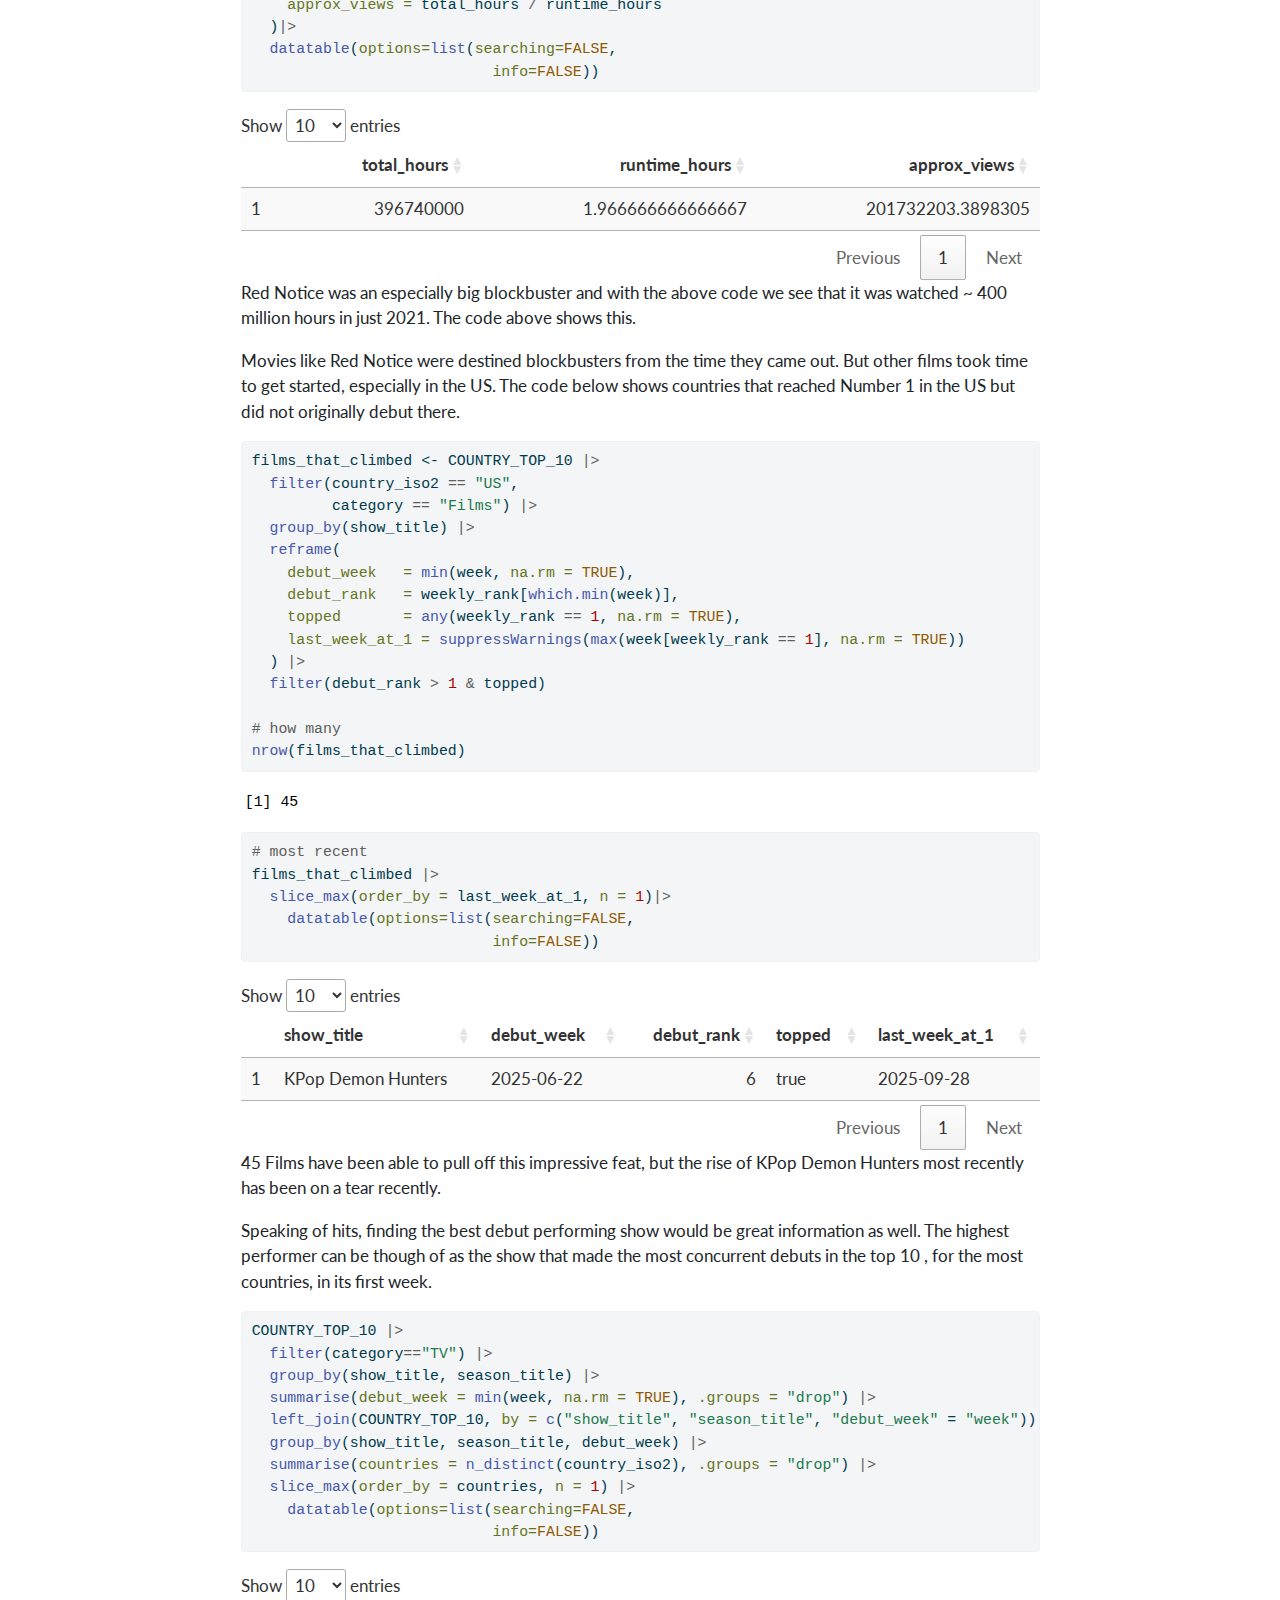
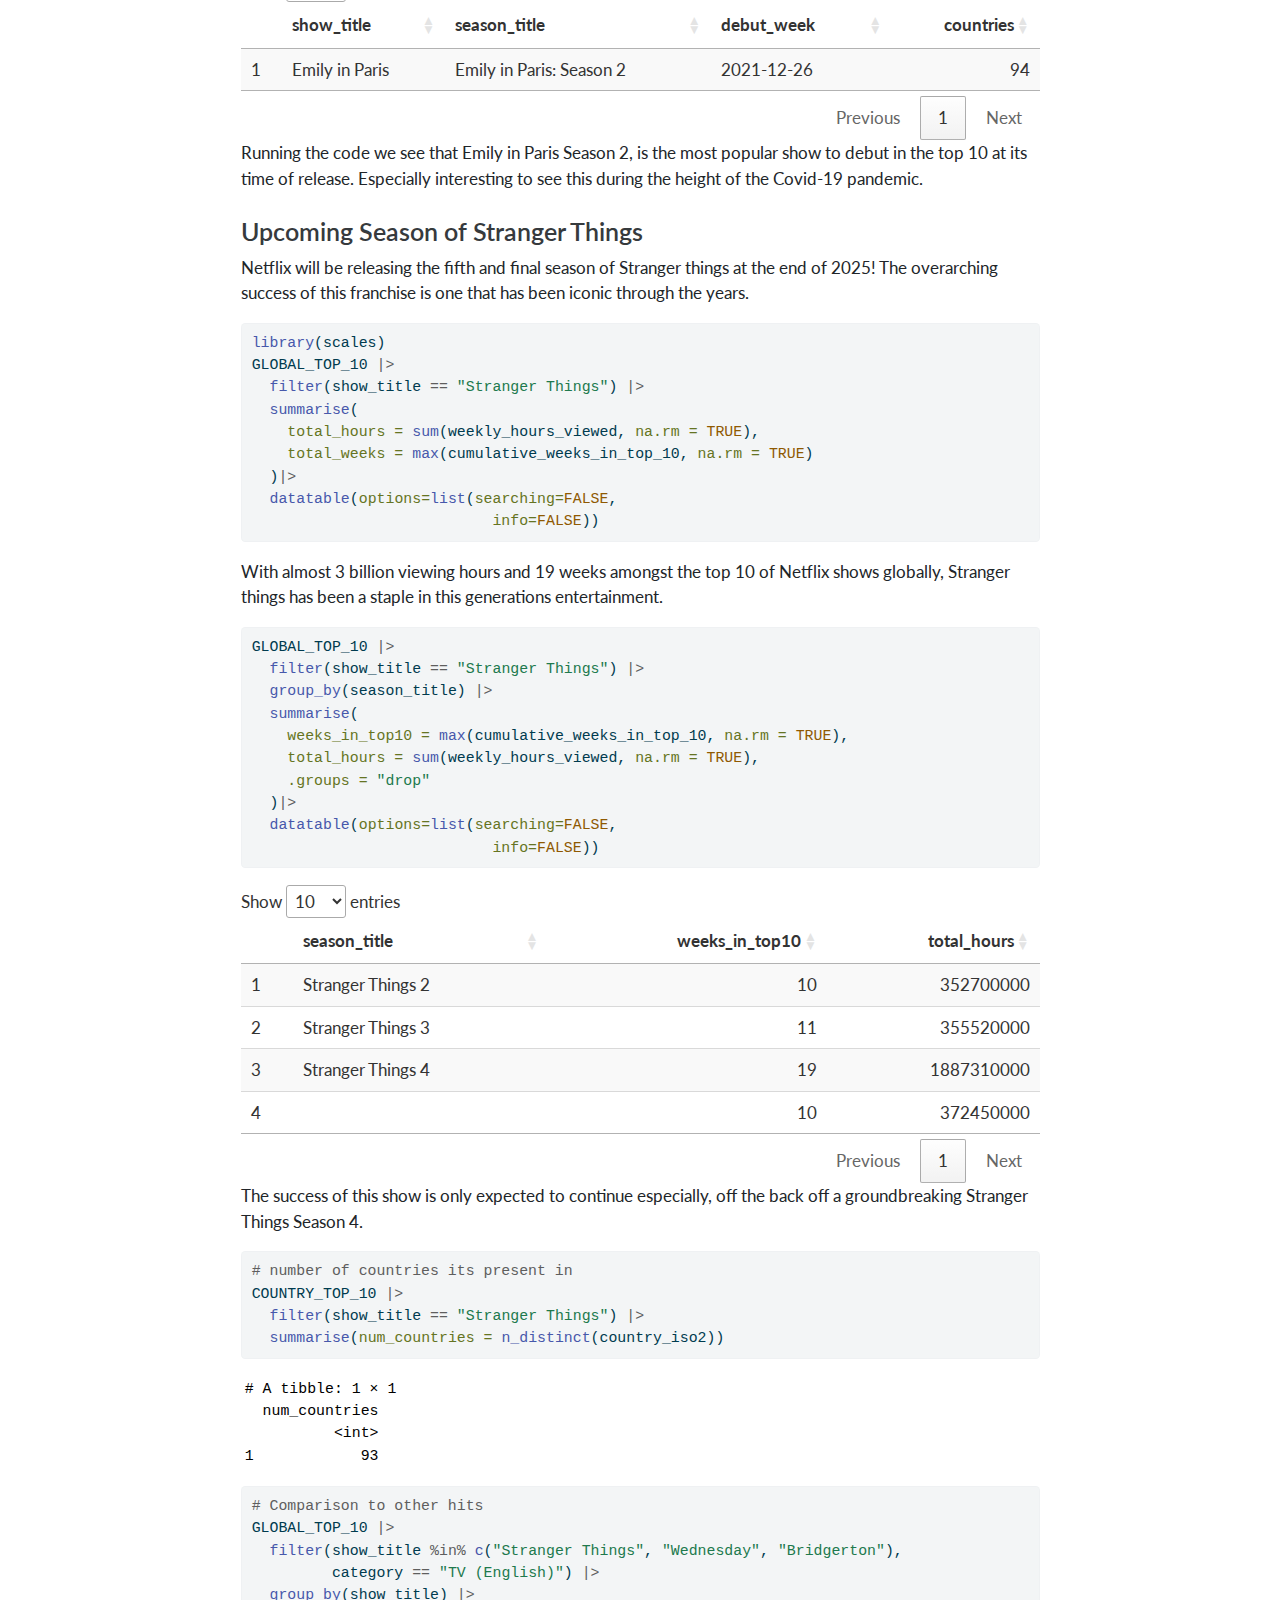
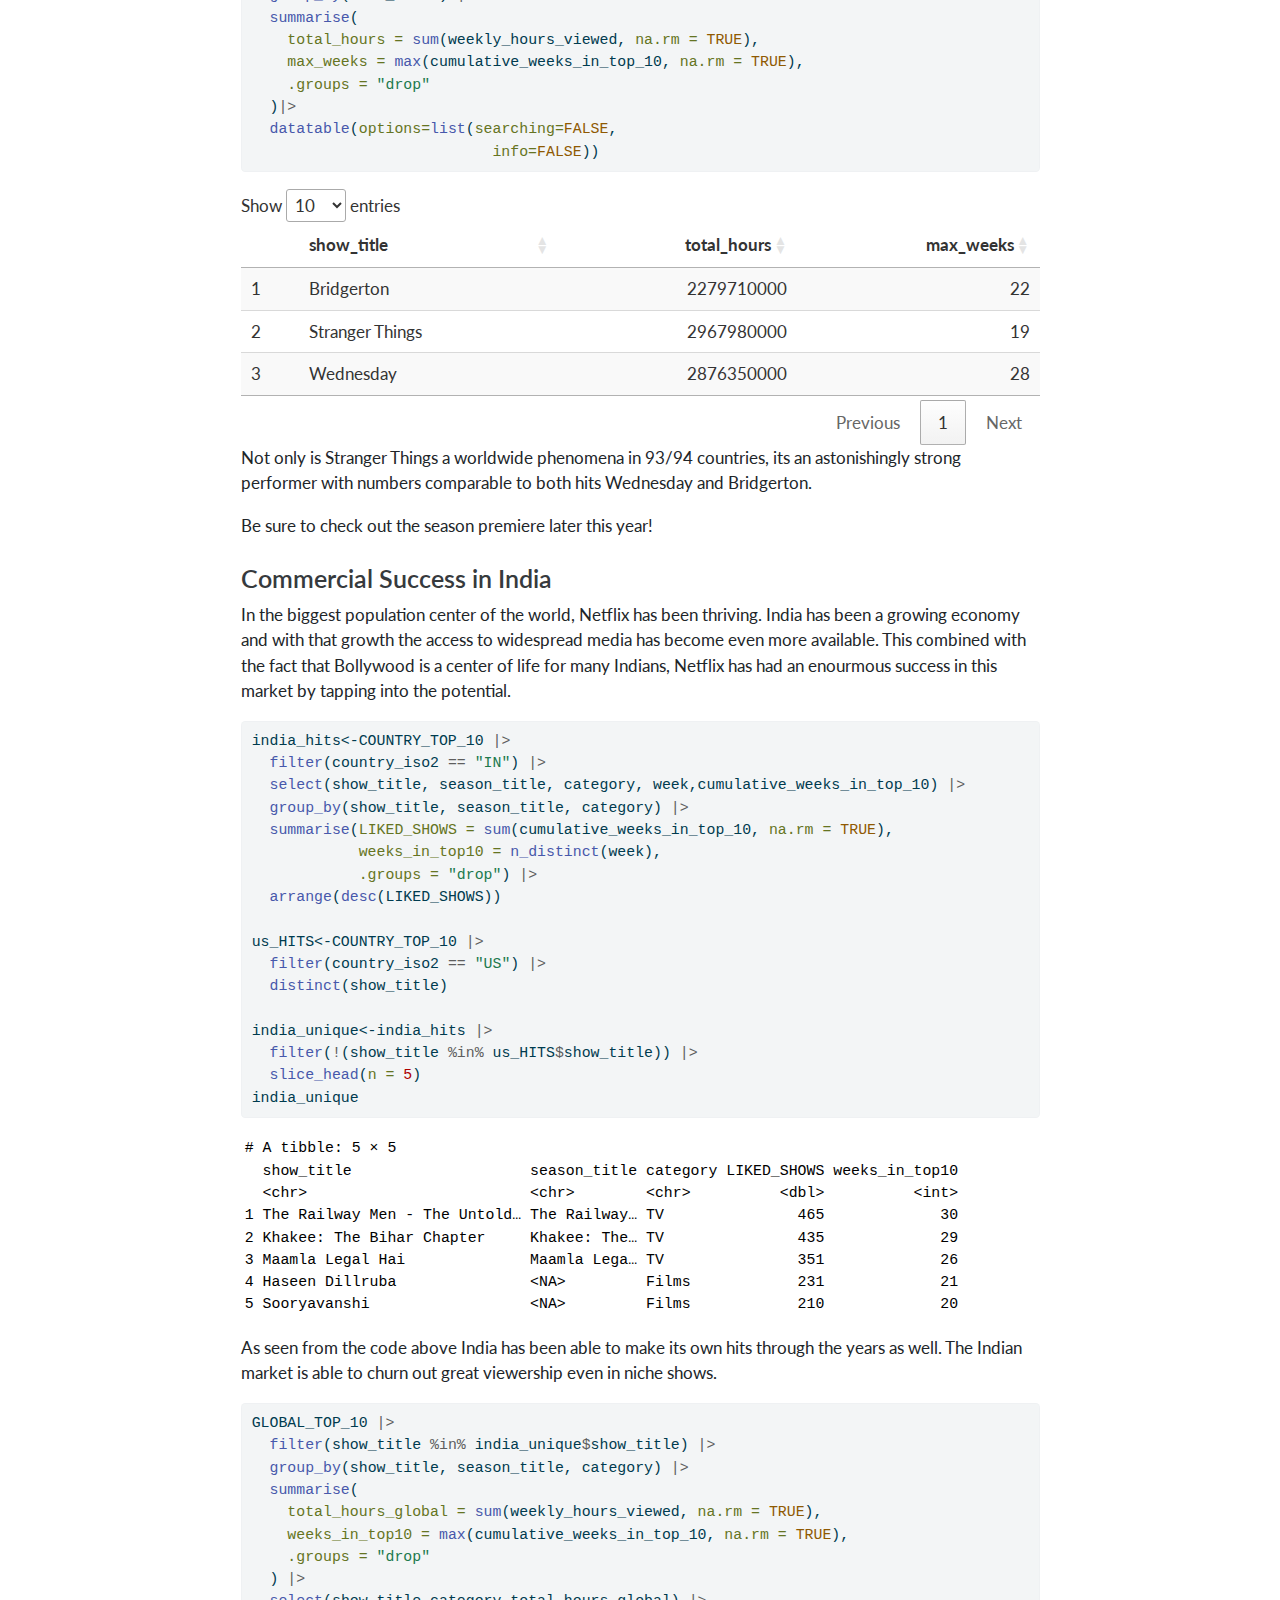
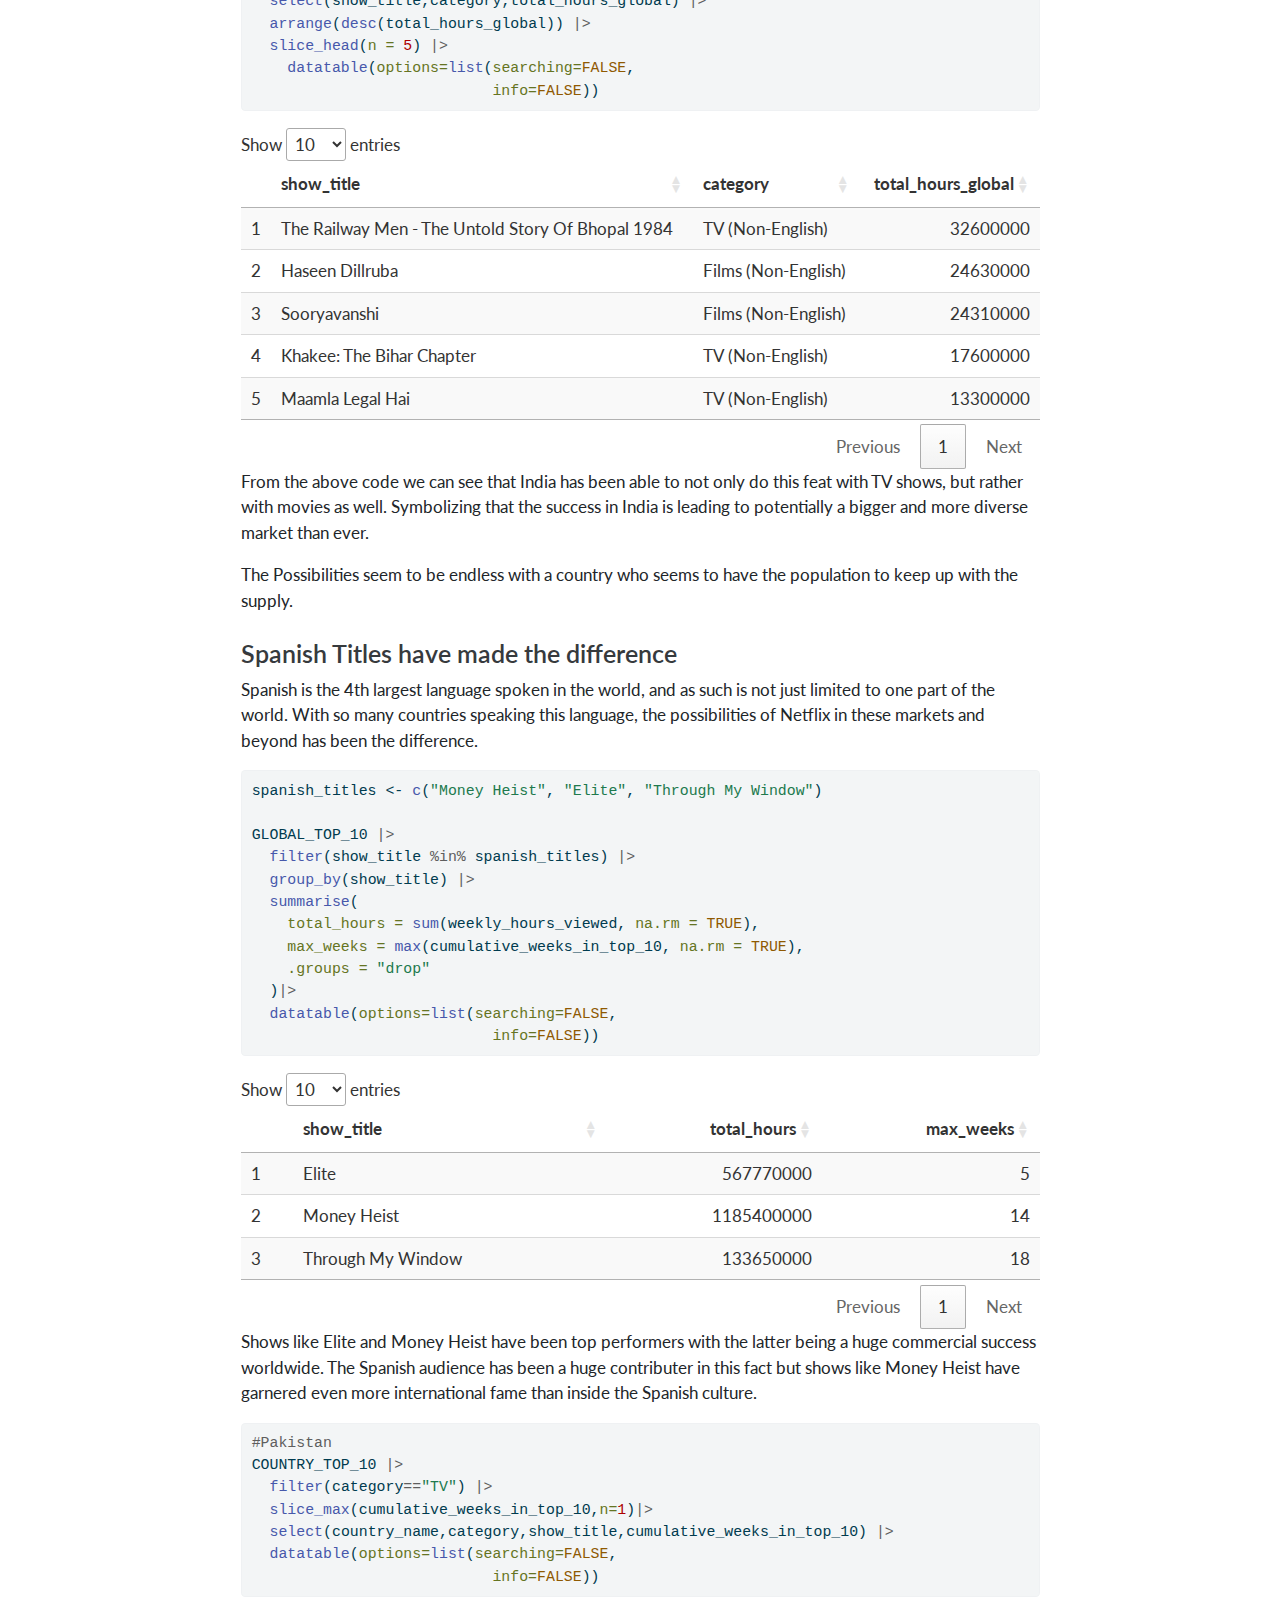
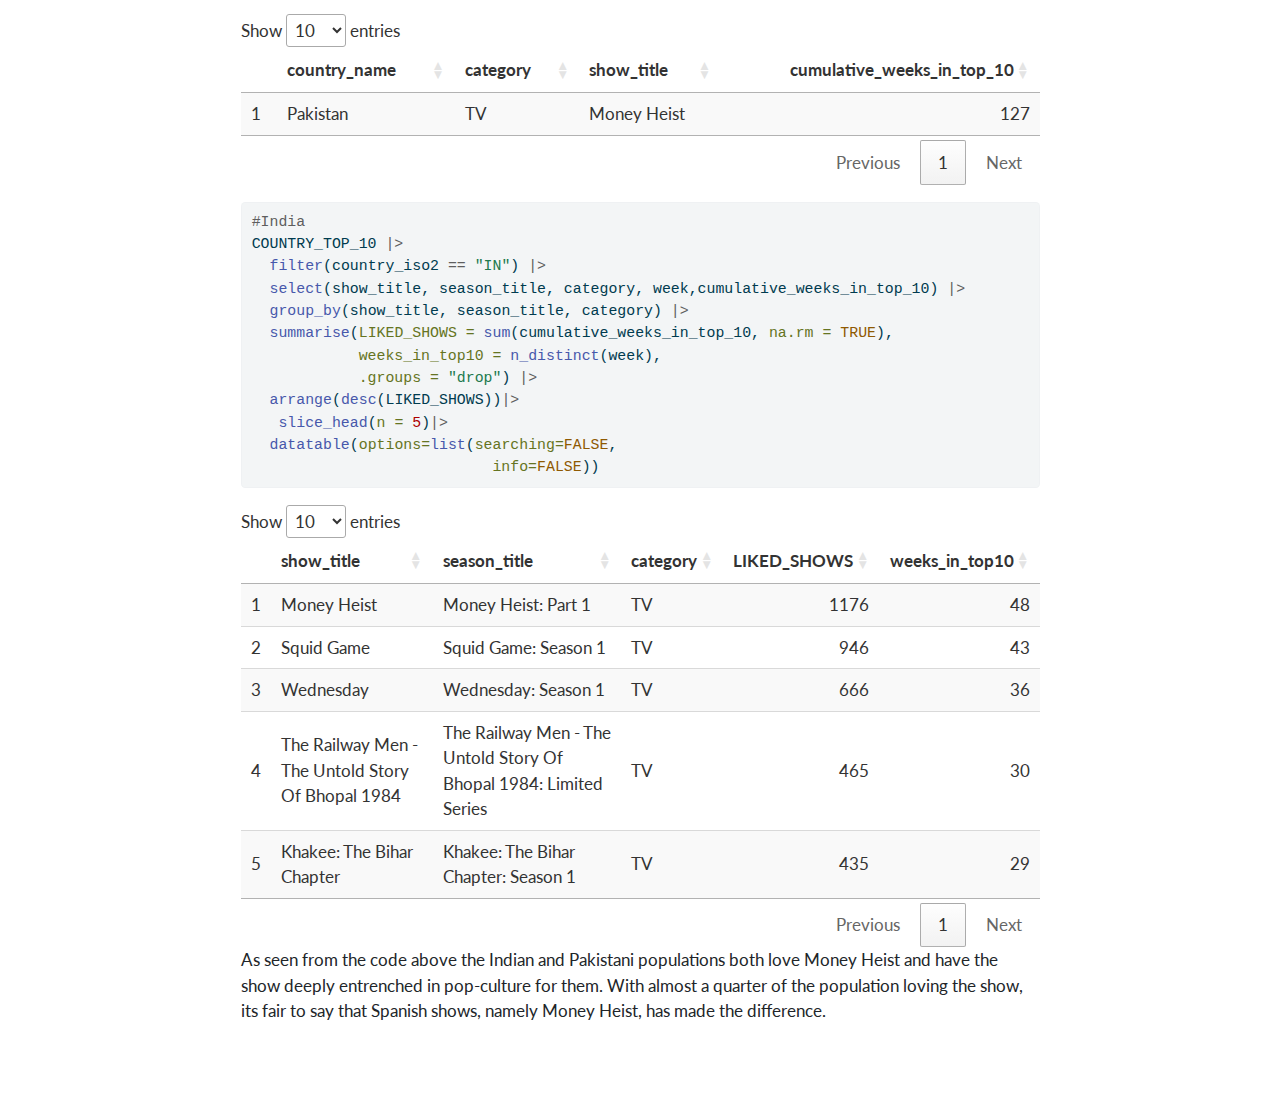
<file: docs/mp01.html>
<!DOCTYPE html>
<html xmlns="http://www.w3.org/1999/xhtml" lang="en" xml:lang="en"><head>

<meta charset="utf-8">
<meta name="generator" content="quarto-1.7.32">

<meta name="viewport" content="width=device-width, initial-scale=1.0, user-scalable=yes">

<meta name="author" content="Akashdeep Singh">

<title>Mini-project-1 – About Me</title>
<style>
code{white-space: pre-wrap;}
span.smallcaps{font-variant: small-caps;}
div.columns{display: flex; gap: min(4vw, 1.5em);}
div.column{flex: auto; overflow-x: auto;}
div.hanging-indent{margin-left: 1.5em; text-indent: -1.5em;}
ul.task-list{list-style: none;}
ul.task-list li input[type="checkbox"] {
  width: 0.8em;
  margin: 0 0.8em 0.2em -1em; /* quarto-specific, see https://github.com/quarto-dev/quarto-cli/issues/4556 */ 
  vertical-align: middle;
}
/* CSS for syntax highlighting */
html { -webkit-text-size-adjust: 100%; }
pre > code.sourceCode { white-space: pre; position: relative; }
pre > code.sourceCode > span { display: inline-block; line-height: 1.25; }
pre > code.sourceCode > span:empty { height: 1.2em; }
.sourceCode { overflow: visible; }
code.sourceCode > span { color: inherit; text-decoration: inherit; }
div.sourceCode { margin: 1em 0; }
pre.sourceCode { margin: 0; }
@media screen {
div.sourceCode { overflow: auto; }
}
@media print {
pre > code.sourceCode { white-space: pre-wrap; }
pre > code.sourceCode > span { text-indent: -5em; padding-left: 5em; }
}
pre.numberSource code
  { counter-reset: source-line 0; }
pre.numberSource code > span
  { position: relative; left: -4em; counter-increment: source-line; }
pre.numberSource code > span > a:first-child::before
  { content: counter(source-line);
    position: relative; left: -1em; text-align: right; vertical-align: baseline;
    border: none; display: inline-block;
    -webkit-touch-callout: none; -webkit-user-select: none;
    -khtml-user-select: none; -moz-user-select: none;
    -ms-user-select: none; user-select: none;
    padding: 0 4px; width: 4em;
  }
pre.numberSource { margin-left: 3em;  padding-left: 4px; }
div.sourceCode
  {   }
@media screen {
pre > code.sourceCode > span > a:first-child::before { text-decoration: underline; }
}
</style>


<script src="site_libs/quarto-nav/quarto-nav.js"></script>
<script src="site_libs/quarto-nav/headroom.min.js"></script>
<script src="site_libs/clipboard/clipboard.min.js"></script>
<script src="site_libs/quarto-search/autocomplete.umd.js"></script>
<script src="site_libs/quarto-search/fuse.min.js"></script>
<script src="site_libs/quarto-search/quarto-search.js"></script>
<meta name="quarto:offset" content="./">
<script src="site_libs/quarto-html/quarto.js" type="module"></script>
<script src="site_libs/quarto-html/tabsets/tabsets.js" type="module"></script>
<script src="site_libs/quarto-html/popper.min.js"></script>
<script src="site_libs/quarto-html/tippy.umd.min.js"></script>
<script src="site_libs/quarto-html/anchor.min.js"></script>
<link href="site_libs/quarto-html/tippy.css" rel="stylesheet">
<link href="site_libs/quarto-html/quarto-syntax-highlighting-37eea08aefeeee20ff55810ff984fec1.css" rel="stylesheet" id="quarto-text-highlighting-styles">
<script src="site_libs/bootstrap/bootstrap.min.js"></script>
<link href="site_libs/bootstrap/bootstrap-icons.css" rel="stylesheet">
<link href="site_libs/bootstrap/bootstrap-cec5a0e53abf3ed84780f7624409562e.min.css" rel="stylesheet" append-hash="true" id="quarto-bootstrap" data-mode="light">
<script id="quarto-search-options" type="application/json">{
  "location": "navbar",
  "copy-button": false,
  "collapse-after": 3,
  "panel-placement": "end",
  "type": "overlay",
  "limit": 50,
  "keyboard-shortcut": [
    "f",
    "/",
    "s"
  ],
  "show-item-context": false,
  "language": {
    "search-no-results-text": "No results",
    "search-matching-documents-text": "matching documents",
    "search-copy-link-title": "Copy link to search",
    "search-hide-matches-text": "Hide additional matches",
    "search-more-match-text": "more match in this document",
    "search-more-matches-text": "more matches in this document",
    "search-clear-button-title": "Clear",
    "search-text-placeholder": "",
    "search-detached-cancel-button-title": "Cancel",
    "search-submit-button-title": "Submit",
    "search-label": "Search"
  }
}</script>
<link href="site_libs/htmltools-fill-0.5.8.1/fill.css" rel="stylesheet">
<script src="site_libs/htmlwidgets-1.6.4/htmlwidgets.js"></script>
<link href="site_libs/datatables-css-0.0.0/datatables-crosstalk.css" rel="stylesheet">
<script src="site_libs/datatables-binding-0.34.0/datatables.js"></script>
<script src="site_libs/jquery-3.6.0/jquery-3.6.0.min.js"></script>
<link href="site_libs/dt-core-1.13.6/css/jquery.dataTables.min.css" rel="stylesheet">
<link href="site_libs/dt-core-1.13.6/css/jquery.dataTables.extra.css" rel="stylesheet">
<script src="site_libs/dt-core-1.13.6/js/jquery.dataTables.min.js"></script>
<link href="site_libs/crosstalk-1.2.2/css/crosstalk.min.css" rel="stylesheet">
<script src="site_libs/crosstalk-1.2.2/js/crosstalk.min.js"></script>


</head>

<body class="nav-fixed fullcontent quarto-light">

<div id="quarto-search-results"></div>
  <header id="quarto-header" class="headroom fixed-top">
    <nav class="navbar navbar-expand-lg " data-bs-theme="dark">
      <div class="navbar-container container-fluid">
      <div class="navbar-brand-container mx-auto">
    <a class="navbar-brand" href="./index.html">
    <span class="navbar-title">About Me</span>
    </a>
  </div>
        <div class="quarto-navbar-tools tools-end">
</div>
      </div> <!-- /container-fluid -->
    </nav>
</header>
<!-- content -->
<div id="quarto-content" class="quarto-container page-columns page-rows-contents page-layout-article page-navbar">
<!-- sidebar -->
<!-- margin-sidebar -->
    
<!-- main -->
<main class="content" id="quarto-document-content">

<header id="title-block-header" class="quarto-title-block default">
<div class="quarto-title">
<h1 class="title">Mini-project-1</h1>
<p class="subtitle lead">Netflix Data Analysis</p>
</div>



<div class="quarto-title-meta">

    <div>
    <div class="quarto-title-meta-heading">Author</div>
    <div class="quarto-title-meta-contents">
             <p>Akashdeep Singh </p>
          </div>
  </div>
    
  
    
  </div>
  


</header>


<p>Netflix’s significance in everyday life has grown exponentially over the last 15 years. Especially since the lock down of Covid-19 in 2020. Not only in the fact of pop culture but also economically, Netflix is part of routines for so many different people. At the time this paper was published, October 3rd 2025, Netflix is the 19th largest company in the world, by market cap. That is astonishing! Amongst everyday giants giants such as MasterCard and Exxon, stands Netflix.</p>
<p>It is not a stretch to say that, watching Netflix has become a staple in daily life, like buying groceries or filling up gas. A large part of this is due to the entertainment that the service has supplied to consumers of their content. From groundbreaking Netflix original series to classics we can re-watch, Netflix has tapped into daily lives in an industry defining way.</p>
<p>The purpose of this paper is to both explore the performance of past series and the upcoming growth opportunities for Netflix going forward, while establishing an understanding of how that data was obtained.</p>
<section id="netflix-top-10-data" class="level3">
<h3 class="anchored" data-anchor-id="netflix-top-10-data"><em>Netflix Top 10 data</em></h3>
<p>Netflix top 10 is an iconic section of the site, and as such, is a major gauge on performance of both shows and the countries these shows thrive in. Netflix’s performance is no accident, rather a product of <strong>“giving the people what they want”</strong></p>
<p>This observation is best seen when looking at the countrywide data and global data of the Netflix top 10. <strong>Running the code blocks below</strong> downloads the data from Netflix top 10 data both, <em>globally</em> and broken down by <em>each country</em>, over approximately the last 4 years. The second code block also imports and formats the data to standard R form-accounting for “N/A” value that are not in standard R format.</p>
<div class="cell">
<div class="sourceCode cell-code" id="cb1"><pre class="sourceCode r code-with-copy"><code class="sourceCode r"><span id="cb1-1"><a href="#cb1-1" aria-hidden="true" tabindex="-1"></a><span class="co">#download data</span></span>
<span id="cb1-2"><a href="#cb1-2" aria-hidden="true" tabindex="-1"></a><span class="cf">if</span>(<span class="sc">!</span><span class="fu">dir.exists</span>(<span class="fu">file.path</span>(<span class="st">"data"</span>, <span class="st">"mp01"</span>))){</span>
<span id="cb1-3"><a href="#cb1-3" aria-hidden="true" tabindex="-1"></a>    <span class="fu">dir.create</span>(<span class="fu">file.path</span>(<span class="st">"data"</span>, <span class="st">"mp01"</span>), <span class="at">showWarnings=</span><span class="cn">FALSE</span>, <span class="at">recursive=</span><span class="cn">TRUE</span>)</span>
<span id="cb1-4"><a href="#cb1-4" aria-hidden="true" tabindex="-1"></a>}</span>
<span id="cb1-5"><a href="#cb1-5" aria-hidden="true" tabindex="-1"></a></span>
<span id="cb1-6"><a href="#cb1-6" aria-hidden="true" tabindex="-1"></a>GLOBAL_TOP_10_FILENAME <span class="ot">&lt;-</span> <span class="fu">file.path</span>(<span class="st">"data"</span>, <span class="st">"mp01"</span>, <span class="st">"global_top10_alltime.csv"</span>)</span>
<span id="cb1-7"><a href="#cb1-7" aria-hidden="true" tabindex="-1"></a></span>
<span id="cb1-8"><a href="#cb1-8" aria-hidden="true" tabindex="-1"></a><span class="cf">if</span>(<span class="sc">!</span><span class="fu">file.exists</span>(GLOBAL_TOP_10_FILENAME)){</span>
<span id="cb1-9"><a href="#cb1-9" aria-hidden="true" tabindex="-1"></a>    <span class="fu">download.file</span>(<span class="st">"https://www.netflix.com/tudum/top10/data/all-weeks-global.tsv"</span>, </span>
<span id="cb1-10"><a href="#cb1-10" aria-hidden="true" tabindex="-1"></a>                  <span class="at">destfile=</span>GLOBAL_TOP_10_FILENAME)</span>
<span id="cb1-11"><a href="#cb1-11" aria-hidden="true" tabindex="-1"></a>}</span>
<span id="cb1-12"><a href="#cb1-12" aria-hidden="true" tabindex="-1"></a></span>
<span id="cb1-13"><a href="#cb1-13" aria-hidden="true" tabindex="-1"></a>COUNTRY_TOP_10_FILENAME <span class="ot">&lt;-</span> <span class="fu">file.path</span>(<span class="st">"data"</span>, <span class="st">"mp01"</span>, <span class="st">"country_top10_alltime.csv"</span>)</span>
<span id="cb1-14"><a href="#cb1-14" aria-hidden="true" tabindex="-1"></a></span>
<span id="cb1-15"><a href="#cb1-15" aria-hidden="true" tabindex="-1"></a><span class="cf">if</span>(<span class="sc">!</span><span class="fu">file.exists</span>(COUNTRY_TOP_10_FILENAME)){</span>
<span id="cb1-16"><a href="#cb1-16" aria-hidden="true" tabindex="-1"></a>    <span class="fu">download.file</span>(<span class="st">"https://www.netflix.com/tudum/top10/data/all-weeks-countries.tsv"</span>, </span>
<span id="cb1-17"><a href="#cb1-17" aria-hidden="true" tabindex="-1"></a>                  <span class="at">destfile=</span>COUNTRY_TOP_10_FILENAME)</span>
<span id="cb1-18"><a href="#cb1-18" aria-hidden="true" tabindex="-1"></a>}</span></code><button title="Copy to Clipboard" class="code-copy-button"><i class="bi"></i></button></pre></div>
</div>
<div class="cell">
<div class="sourceCode cell-code" id="cb2"><pre class="sourceCode r code-with-copy"><code class="sourceCode r"><span id="cb2-1"><a href="#cb2-1" aria-hidden="true" tabindex="-1"></a><span class="co">#import data- with clean values----</span></span>
<span id="cb2-2"><a href="#cb2-2" aria-hidden="true" tabindex="-1"></a><span class="co">#| echo: true</span></span>
<span id="cb2-3"><a href="#cb2-3" aria-hidden="true" tabindex="-1"></a><span class="cf">if</span>(<span class="sc">!</span><span class="fu">require</span>(<span class="st">"tidyverse"</span>)) <span class="fu">install.packages</span>(<span class="st">"tidyverse"</span>)</span></code><button title="Copy to Clipboard" class="code-copy-button"><i class="bi"></i></button></pre></div>
<div class="cell-output cell-output-stderr">
<pre><code>Loading required package: tidyverse</code></pre>
</div>
<div class="cell-output cell-output-stderr">
<pre><code>── Attaching core tidyverse packages ──────────────────────── tidyverse 2.0.0 ──
✔ dplyr     1.1.4     ✔ readr     2.1.5
✔ forcats   1.0.0     ✔ stringr   1.5.1
✔ ggplot2   3.5.2     ✔ tibble    3.2.1
✔ lubridate 1.9.4     ✔ tidyr     1.3.1
✔ purrr     1.0.4     
── Conflicts ────────────────────────────────────────── tidyverse_conflicts() ──
✖ dplyr::filter() masks stats::filter()
✖ dplyr::lag()    masks stats::lag()
ℹ Use the conflicted package (&lt;http://conflicted.r-lib.org/&gt;) to force all conflicts to become errors</code></pre>
</div>
<div class="sourceCode cell-code" id="cb5"><pre class="sourceCode r code-with-copy"><code class="sourceCode r"><span id="cb5-1"><a href="#cb5-1" aria-hidden="true" tabindex="-1"></a><span class="fu">library</span>(readr)</span>
<span id="cb5-2"><a href="#cb5-2" aria-hidden="true" tabindex="-1"></a><span class="fu">library</span>(dplyr)</span>
<span id="cb5-3"><a href="#cb5-3" aria-hidden="true" tabindex="-1"></a><span class="co">#clean global values- one way of doing this </span></span>
<span id="cb5-4"><a href="#cb5-4" aria-hidden="true" tabindex="-1"></a>GLOBAL_TOP_10 <span class="ot">&lt;-</span> <span class="fu">read_tsv</span>(GLOBAL_TOP_10_FILENAME)</span></code><button title="Copy to Clipboard" class="code-copy-button"><i class="bi"></i></button></pre></div>
<div class="cell-output cell-output-stderr">
<pre><code>Rows: 8880 Columns: 9
── Column specification ────────────────────────────────────────────────────────
Delimiter: "\t"
chr  (3): category, show_title, season_title
dbl  (5): weekly_rank, weekly_hours_viewed, runtime, weekly_views, cumulativ...
date (1): week

ℹ Use `spec()` to retrieve the full column specification for this data.
ℹ Specify the column types or set `show_col_types = FALSE` to quiet this message.</code></pre>
</div>
<div class="sourceCode cell-code" id="cb7"><pre class="sourceCode r code-with-copy"><code class="sourceCode r"><span id="cb7-1"><a href="#cb7-1" aria-hidden="true" tabindex="-1"></a>GLOBAL_TOP_10 <span class="ot">&lt;-</span> GLOBAL_TOP_10 <span class="sc">|&gt;</span></span>
<span id="cb7-2"><a href="#cb7-2" aria-hidden="true" tabindex="-1"></a>    <span class="fu">mutate</span>(<span class="at">season_title =</span> <span class="fu">if_else</span>(season_title <span class="sc">==</span> <span class="st">"N/A"</span>, <span class="cn">NA_character_</span>, season_title))</span>
<span id="cb7-3"><a href="#cb7-3" aria-hidden="true" tabindex="-1"></a></span>
<span id="cb7-4"><a href="#cb7-4" aria-hidden="true" tabindex="-1"></a><span class="co">#clean country values-another way to import</span></span>
<span id="cb7-5"><a href="#cb7-5" aria-hidden="true" tabindex="-1"></a>COUNTRY_TOP_10 <span class="ot">&lt;-</span> <span class="fu">read_tsv</span>(COUNTRY_TOP_10_FILENAME,<span class="at">na=</span><span class="st">"N/A"</span>)</span></code><button title="Copy to Clipboard" class="code-copy-button"><i class="bi"></i></button></pre></div>
<div class="cell-output cell-output-stderr">
<pre><code>Rows: 413620 Columns: 8
── Column specification ────────────────────────────────────────────────────────
Delimiter: "\t"
chr  (5): country_name, country_iso2, category, show_title, season_title
dbl  (2): weekly_rank, cumulative_weeks_in_top_10
date (1): week

ℹ Use `spec()` to retrieve the full column specification for this data.
ℹ Specify the column types or set `show_col_types = FALSE` to quiet this message.</code></pre>
</div>
</div>
<p>While the values are now clean enough to work with, the columns and portrayal of values are still quite messy. To clean this up we run the following code.</p>
<div class="cell">
<div class="sourceCode cell-code" id="cb9"><pre class="sourceCode r code-with-copy"><code class="sourceCode r"><span id="cb9-1"><a href="#cb9-1" aria-hidden="true" tabindex="-1"></a><span class="co">#To do----</span></span>
<span id="cb9-2"><a href="#cb9-2" aria-hidden="true" tabindex="-1"></a><span class="fu">library</span>(stringr)</span>
<span id="cb9-3"><a href="#cb9-3" aria-hidden="true" tabindex="-1"></a><span class="fu">library</span>(DT)</span>
<span id="cb9-4"><a href="#cb9-4" aria-hidden="true" tabindex="-1"></a>format_titles <span class="ot">&lt;-</span> <span class="cf">function</span>(df){</span>
<span id="cb9-5"><a href="#cb9-5" aria-hidden="true" tabindex="-1"></a>    <span class="fu">colnames</span>(df) <span class="ot">&lt;-</span> <span class="fu">str_replace_all</span>(<span class="fu">colnames</span>(df), <span class="st">"_"</span>, <span class="st">" "</span>) <span class="sc">|&gt;</span> <span class="fu">str_to_title</span>()</span>
<span id="cb9-6"><a href="#cb9-6" aria-hidden="true" tabindex="-1"></a>    df</span>
<span id="cb9-7"><a href="#cb9-7" aria-hidden="true" tabindex="-1"></a>}</span></code><button title="Copy to Clipboard" class="code-copy-button"><i class="bi"></i></button></pre></div>
</div>
<div class="cell">
<div class="sourceCode cell-code" id="cb10"><pre class="sourceCode r code-with-copy"><code class="sourceCode r"><span id="cb10-1"><a href="#cb10-1" aria-hidden="true" tabindex="-1"></a>GLOBAL_TOP_10 <span class="sc">|&gt;</span> </span>
<span id="cb10-2"><a href="#cb10-2" aria-hidden="true" tabindex="-1"></a>    <span class="fu">mutate</span>(<span class="st">`</span><span class="at">runtime_(minutes)</span><span class="st">`</span> <span class="ot">=</span> <span class="fu">round</span>(<span class="dv">60</span> <span class="sc">*</span> runtime)) <span class="sc">|&gt;</span></span>
<span id="cb10-3"><a href="#cb10-3" aria-hidden="true" tabindex="-1"></a>    <span class="fu">select</span>(<span class="sc">-</span>runtime) <span class="sc">|&gt;</span></span>
<span id="cb10-4"><a href="#cb10-4" aria-hidden="true" tabindex="-1"></a>    <span class="fu">format_titles</span>() <span class="sc">|&gt;</span></span>
<span id="cb10-5"><a href="#cb10-5" aria-hidden="true" tabindex="-1"></a>    <span class="fu">head</span>(<span class="at">n=</span><span class="dv">20</span>) <span class="sc">|&gt;</span></span>
<span id="cb10-6"><a href="#cb10-6" aria-hidden="true" tabindex="-1"></a>    <span class="fu">datatable</span>(<span class="at">options=</span><span class="fu">list</span>(<span class="at">searching=</span><span class="cn">FALSE</span>, <span class="at">info=</span><span class="cn">FALSE</span>)) <span class="sc">|&gt;</span></span>
<span id="cb10-7"><a href="#cb10-7" aria-hidden="true" tabindex="-1"></a>    <span class="fu">formatRound</span>(<span class="fu">c</span>(<span class="st">'Weekly Hours Viewed'</span>, <span class="st">'Weekly Views'</span>))</span></code><button title="Copy to Clipboard" class="code-copy-button"><i class="bi"></i></button></pre></div>
<div class="cell-output-display">
<div class="datatables html-widget html-fill-item" id="htmlwidget-90c59e628454665d63cc" style="width:100%;height:auto;"></div>
<script type="application/json" data-for="htmlwidget-90c59e628454665d63cc">{"x":{"filter":"none","vertical":false,"data":[["1","2","3","4","5","6","7","8","9","10","11","12","13","14","15","16","17","18","19","20"],["2025-09-28","2025-09-28","2025-09-28","2025-09-28","2025-09-28","2025-09-28","2025-09-28","2025-09-28","2025-09-28","2025-09-28","2025-09-28","2025-09-28","2025-09-28","2025-09-28","2025-09-28","2025-09-28","2025-09-28","2025-09-28","2025-09-28","2025-09-28"],["Films (English)","Films (English)","Films (English)","Films (English)","Films (English)","Films (English)","Films (English)","Films (English)","Films (English)","Films (English)","Films (Non-English)","Films (Non-English)","Films (Non-English)","Films (Non-English)","Films (Non-English)","Films (Non-English)","Films (Non-English)","Films (Non-English)","Films (Non-English)","Films (Non-English)"],[1,2,3,4,5,6,7,8,9,10,1,2,3,4,5,6,7,8,9,10],["KPop Demon Hunters","Ruth &amp; Boaz","The Wrong Paris","Man on Fire","Sonic the Hedgehog 3","Seventh Son","San Andreas","28 Years Later","The Curse of La Llorona","aka Charlie Sheen","She Said Maybe","French Lover","Mantis","Mahavatar Narsimha","Son of Sardaar 2","Fall for Me","Saiyaara","A Bright Lawyer","Dhadak 2","Love Untangled"],[null,null,null,null,null,null,null,null,null,"aka Charlie Sheen: Season 1",null,null,null,null,null,null,null,null,null,null],[32200000,15900000,13500000,15700000,11200000,8400000,6800000,6200000,4900000,8400000,15800000,16400000,13200000,6600000,4700000,2800000,3700000,2200000,3200000,2700000],[19300000,10300000,7600000,6500000,6100000,4900000,3600000,3200000,3200000,2800000,8900000,8100000,7000000,3000000,1900000,1600000,1500000,1400000,1300000,1300000],[15,1,3,5,2,1,1,1,1,3,2,1,1,2,1,6,3,2,1,5],[100,93,107,146,110,102,114,115,93,182,107,122,113,131,145,105,150,97,143,121]],"container":"<table class=\"display\">\n  <thead>\n    <tr>\n      <th> <\/th>\n      <th>Week<\/th>\n      <th>Category<\/th>\n      <th>Weekly Rank<\/th>\n      <th>Show Title<\/th>\n      <th>Season Title<\/th>\n      <th>Weekly Hours Viewed<\/th>\n      <th>Weekly Views<\/th>\n      <th>Cumulative Weeks In Top 10<\/th>\n      <th>Runtime (Minutes)<\/th>\n    <\/tr>\n  <\/thead>\n<\/table>","options":{"searching":false,"info":false,"columnDefs":[{"targets":6,"render":"function(data, type, row, meta) {\n    return type !== 'display' ? data : DTWidget.formatRound(data, 2, 3, \",\", \".\", null);\n  }"},{"targets":7,"render":"function(data, type, row, meta) {\n    return type !== 'display' ? data : DTWidget.formatRound(data, 2, 3, \",\", \".\", null);\n  }"},{"className":"dt-right","targets":[3,6,7,8,9]},{"orderable":false,"targets":0},{"name":" ","targets":0},{"name":"Week","targets":1},{"name":"Category","targets":2},{"name":"Weekly Rank","targets":3},{"name":"Show Title","targets":4},{"name":"Season Title","targets":5},{"name":"Weekly Hours Viewed","targets":6},{"name":"Weekly Views","targets":7},{"name":"Cumulative Weeks In Top 10","targets":8},{"name":"Runtime (Minutes)","targets":9}],"order":[],"autoWidth":false,"orderClasses":false}},"evals":["options.columnDefs.0.render","options.columnDefs.1.render"],"jsHooks":[]}</script>
</div>
</div>
<p>This is much cleaner to look at.</p>
</section>
<section id="inital-data-analysis" class="level3">
<h3 class="anchored" data-anchor-id="inital-data-analysis">Inital Data Analysis</h3>
<p>With the data cleaned and ready to use, finding information becomes simple. This becomes important when trying understanding the scope and reach that Netflix has over the world. Netflix is operated and watched in 94 countries per the data.</p>
<div class="cell">
<div class="sourceCode cell-code" id="cb11"><pre class="sourceCode r code-with-copy"><code class="sourceCode r"><span id="cb11-1"><a href="#cb11-1" aria-hidden="true" tabindex="-1"></a><span class="co"># ----</span></span>
<span id="cb11-2"><a href="#cb11-2" aria-hidden="true" tabindex="-1"></a><span class="fu">n_distinct</span>(COUNTRY_TOP_10<span class="sc">$</span>country_name)</span></code><button title="Copy to Clipboard" class="code-copy-button"><i class="bi"></i></button></pre></div>
<div class="cell-output cell-output-stdout">
<pre><code>[1] 94</code></pre>
</div>
<div class="sourceCode cell-code" id="cb13"><pre class="sourceCode r code-with-copy"><code class="sourceCode r"><span id="cb13-1"><a href="#cb13-1" aria-hidden="true" tabindex="-1"></a><span class="co"># The last line of the code makes sure that we didn't miss any values</span></span>
<span id="cb13-2"><a href="#cb13-2" aria-hidden="true" tabindex="-1"></a><span class="fu">unique</span>(<span class="fu">is.na</span>(COUNTRY_TOP_10<span class="sc">$</span>country_name))</span></code><button title="Copy to Clipboard" class="code-copy-button"><i class="bi"></i></button></pre></div>
<div class="cell-output cell-output-stdout">
<pre><code>[1] FALSE</code></pre>
</div>
</div>
<p>This data also tells us a story of the top performers of Netflix. By running the code we can see the non-English film that spent the longest time on the Top 10 list.</p>
<div class="cell">
<div class="sourceCode cell-code" id="cb15"><pre class="sourceCode r code-with-copy"><code class="sourceCode r"><span id="cb15-1"><a href="#cb15-1" aria-hidden="true" tabindex="-1"></a>GLOBAL_TOP_10<span class="sc">|&gt;</span></span>
<span id="cb15-2"><a href="#cb15-2" aria-hidden="true" tabindex="-1"></a>  <span class="fu">filter</span>(category<span class="sc">==</span> <span class="st">"Films (Non-English)"</span>) <span class="sc">|&gt;</span></span>
<span id="cb15-3"><a href="#cb15-3" aria-hidden="true" tabindex="-1"></a>  <span class="fu">select</span>(<span class="sc">-</span>season_title,<span class="sc">-</span>weekly_hours_viewed,<span class="sc">-</span>weekly_views,<span class="sc">-</span>weekly_rank,<span class="sc">-</span>runtime)<span class="sc">|&gt;</span></span>
<span id="cb15-4"><a href="#cb15-4" aria-hidden="true" tabindex="-1"></a>  <span class="fu">slice_max</span>(<span class="at">order_by =</span> cumulative_weeks_in_top_10,<span class="at">n=</span><span class="dv">5</span>)<span class="sc">|&gt;</span></span>
<span id="cb15-5"><a href="#cb15-5" aria-hidden="true" tabindex="-1"></a>  <span class="fu">head</span>(<span class="at">n=</span><span class="dv">5</span>)<span class="sc">|&gt;</span></span>
<span id="cb15-6"><a href="#cb15-6" aria-hidden="true" tabindex="-1"></a>  <span class="fu">datatable</span>(<span class="at">options=</span><span class="fu">list</span>(<span class="at">searching=</span><span class="cn">FALSE</span>, </span>
<span id="cb15-7"><a href="#cb15-7" aria-hidden="true" tabindex="-1"></a>                           <span class="at">info=</span><span class="cn">FALSE</span>))</span></code><button title="Copy to Clipboard" class="code-copy-button"><i class="bi"></i></button></pre></div>
<div class="cell-output-display">
<div class="datatables html-widget html-fill-item" id="htmlwidget-420fc3155e1b55639778" style="width:100%;height:auto;"></div>
<script type="application/json" data-for="htmlwidget-420fc3155e1b55639778">{"x":{"filter":"none","vertical":false,"data":[["1","2","3","4","5"],["2023-05-14","2023-04-23","2025-02-09","2023-04-16","2025-02-02"],["Films (Non-English)","Films (Non-English)","Films (Non-English)","Films (Non-English)","Films (Non-English)"],["All Quiet on the Western Front","All Quiet on the Western Front","Under Paris","All Quiet on the Western Front","Under Paris"],[23,22,21,21,20]],"container":"<table class=\"display\">\n  <thead>\n    <tr>\n      <th> <\/th>\n      <th>week<\/th>\n      <th>category<\/th>\n      <th>show_title<\/th>\n      <th>cumulative_weeks_in_top_10<\/th>\n    <\/tr>\n  <\/thead>\n<\/table>","options":{"searching":false,"info":false,"columnDefs":[{"className":"dt-right","targets":4},{"orderable":false,"targets":0},{"name":" ","targets":0},{"name":"week","targets":1},{"name":"category","targets":2},{"name":"show_title","targets":3},{"name":"cumulative_weeks_in_top_10","targets":4}],"order":[],"autoWidth":false,"orderClasses":false}},"evals":[],"jsHooks":[]}</script>
</div>
</div>
<p>When running this code we see that, All Quiet on the Western Front was the longest cumulative member of the Top 10 for non-English speaking films. The other outputs also are generated to make sure the data is consistent, but we also see Under Paris as the second place winner in this category. Interestingly both are European based languages.</p>
<p>Interesting facts like the length of a movie is also interesting to see. The below code, finds this for us in seconds.</p>
<div class="cell">
<div class="sourceCode cell-code" id="cb16"><pre class="sourceCode r code-with-copy"><code class="sourceCode r"><span id="cb16-1"><a href="#cb16-1" aria-hidden="true" tabindex="-1"></a>GLOBAL_TOP_10 <span class="sc">|&gt;</span></span>
<span id="cb16-2"><a href="#cb16-2" aria-hidden="true" tabindex="-1"></a>  <span class="fu">filter</span>(category <span class="sc">%in%</span> <span class="fu">c</span>(<span class="st">"Films (English)"</span>, <span class="st">"Films (Non-English)"</span>)) <span class="sc">|&gt;</span></span>
<span id="cb16-3"><a href="#cb16-3" aria-hidden="true" tabindex="-1"></a>  <span class="fu">slice_max</span>(<span class="at">order_by =</span> runtime, <span class="at">n =</span> <span class="dv">5</span>)<span class="sc">|&gt;</span></span>
<span id="cb16-4"><a href="#cb16-4" aria-hidden="true" tabindex="-1"></a>  <span class="fu">select</span>(week,category,show_title,runtime)<span class="sc">|&gt;</span></span>
<span id="cb16-5"><a href="#cb16-5" aria-hidden="true" tabindex="-1"></a>  <span class="fu">head</span>(<span class="at">n=</span><span class="dv">5</span>)<span class="sc">|&gt;</span></span>
<span id="cb16-6"><a href="#cb16-6" aria-hidden="true" tabindex="-1"></a>  <span class="fu">datatable</span>(<span class="at">options=</span><span class="fu">list</span>(<span class="at">searching=</span><span class="cn">FALSE</span>, </span>
<span id="cb16-7"><a href="#cb16-7" aria-hidden="true" tabindex="-1"></a>                           <span class="at">info=</span><span class="cn">FALSE</span>))</span></code><button title="Copy to Clipboard" class="code-copy-button"><i class="bi"></i></button></pre></div>
<div class="cell-output-display">
<div class="datatables html-widget html-fill-item" id="htmlwidget-12923754eacb0cb8c5ae" style="width:100%;height:auto;"></div>
<script type="application/json" data-for="htmlwidget-12923754eacb0cb8c5ae">{"x":{"filter":"none","vertical":false,"data":[["1","2","3","4","5"],["2025-02-09","2025-02-02","2024-02-11","2024-02-04","2024-01-28"],["Films (Non-English)","Films (Non-English)","Films (Non-English)","Films (Non-English)","Films (Non-English)"],["Pushpa 2: The Rule (Reloaded Version)","Pushpa 2: The Rule (Reloaded Version)","Animal","Animal","Animal"],[3.7333,3.7333,3.35,3.35,3.35]],"container":"<table class=\"display\">\n  <thead>\n    <tr>\n      <th> <\/th>\n      <th>week<\/th>\n      <th>category<\/th>\n      <th>show_title<\/th>\n      <th>runtime<\/th>\n    <\/tr>\n  <\/thead>\n<\/table>","options":{"searching":false,"info":false,"columnDefs":[{"className":"dt-right","targets":4},{"orderable":false,"targets":0},{"name":" ","targets":0},{"name":"week","targets":1},{"name":"category","targets":2},{"name":"show_title","targets":3},{"name":"runtime","targets":4}],"order":[],"autoWidth":false,"orderClasses":false}},"evals":[],"jsHooks":[]}</script>
</div>
</div>
<p>When looking at this output, we see that Pushpa 2 is the longest film in the top 10, and Animal is second. Both being Hindi movies is an interesting trend to keep in mind when potentially looking at Bollywood films.</p>
<p>Scaffolding on the idea of view time it can be important to understand what shows and movies have generated the most view time overall. The following code examines this question.</p>
<div class="cell">
<div class="sourceCode cell-code" id="cb17"><pre class="sourceCode r code-with-copy"><code class="sourceCode r"><span id="cb17-1"><a href="#cb17-1" aria-hidden="true" tabindex="-1"></a><span class="fu">library</span>(scales)</span></code><button title="Copy to Clipboard" class="code-copy-button"><i class="bi"></i></button></pre></div>
<div class="cell-output cell-output-stderr">
<pre><code>
Attaching package: 'scales'</code></pre>
</div>
<div class="cell-output cell-output-stderr">
<pre><code>The following object is masked from 'package:purrr':

    discard</code></pre>
</div>
<div class="cell-output cell-output-stderr">
<pre><code>The following object is masked from 'package:readr':

    col_factor</code></pre>
</div>
<div class="sourceCode cell-code" id="cb21"><pre class="sourceCode r code-with-copy"><code class="sourceCode r"><span id="cb21-1"><a href="#cb21-1" aria-hidden="true" tabindex="-1"></a>GLOBAL_TOP_10 <span class="sc">|&gt;</span></span>
<span id="cb21-2"><a href="#cb21-2" aria-hidden="true" tabindex="-1"></a>  <span class="fu">group_by</span>(category, show_title) <span class="sc">|&gt;</span></span>
<span id="cb21-3"><a href="#cb21-3" aria-hidden="true" tabindex="-1"></a>  <span class="fu">summarise</span>(<span class="at">total_hours =</span> <span class="fu">sum</span>(weekly_hours_viewed, <span class="at">na.rm =</span> <span class="cn">TRUE</span>), <span class="at">.groups =</span> <span class="st">"drop"</span>) <span class="sc">|&gt;</span></span>
<span id="cb21-4"><a href="#cb21-4" aria-hidden="true" tabindex="-1"></a>  <span class="fu">group_by</span>(category) <span class="sc">|&gt;</span></span>
<span id="cb21-5"><a href="#cb21-5" aria-hidden="true" tabindex="-1"></a>  <span class="fu">slice_max</span>(<span class="at">order_by =</span> total_hours, <span class="at">n =</span> <span class="dv">1</span>) <span class="sc">|&gt;</span></span>
<span id="cb21-6"><a href="#cb21-6" aria-hidden="true" tabindex="-1"></a>  <span class="fu">ungroup</span>()<span class="sc">|&gt;</span></span>
<span id="cb21-7"><a href="#cb21-7" aria-hidden="true" tabindex="-1"></a>  <span class="fu">mutate</span>(<span class="at">total_hours =</span> <span class="fu">comma</span>(total_hours))<span class="sc">|&gt;</span></span>
<span id="cb21-8"><a href="#cb21-8" aria-hidden="true" tabindex="-1"></a>  <span class="fu">datatable</span>(<span class="at">options=</span><span class="fu">list</span>(<span class="at">searching=</span><span class="cn">FALSE</span>, </span>
<span id="cb21-9"><a href="#cb21-9" aria-hidden="true" tabindex="-1"></a>                           <span class="at">info=</span><span class="cn">FALSE</span>))</span></code><button title="Copy to Clipboard" class="code-copy-button"><i class="bi"></i></button></pre></div>
<div class="cell-output-display">
<div class="datatables html-widget html-fill-item" id="htmlwidget-d0211eca845b830fe67d" style="width:100%;height:auto;"></div>
<script type="application/json" data-for="htmlwidget-d0211eca845b830fe67d">{"x":{"filter":"none","vertical":false,"data":[["1","2","3","4"],["Films (English)","Films (Non-English)","TV (English)","TV (Non-English)"],["KPop Demon Hunters","Society of the Snow","Stranger Things","Squid Game"],["591,300,000","235,900,000","2,967,980,000","5,048,300,000"]],"container":"<table class=\"display\">\n  <thead>\n    <tr>\n      <th> <\/th>\n      <th>category<\/th>\n      <th>show_title<\/th>\n      <th>total_hours<\/th>\n    <\/tr>\n  <\/thead>\n<\/table>","options":{"searching":false,"info":false,"columnDefs":[{"orderable":false,"targets":0},{"name":" ","targets":0},{"name":"category","targets":1},{"name":"show_title","targets":2},{"name":"total_hours","targets":3}],"order":[],"autoWidth":false,"orderClasses":false}},"evals":[],"jsHooks":[]}</script>
</div>
</div>
<p>After looking at the output we can see that each leader in total view time is a Netflix original except KPop Demon Hunters.</p>
<p>This fact is interesting because it is interesting how 2 out of the total 4 categories, are lead by Korean based entertainment. When looking at the global reach of culture through Netflix, sometimes it’s easier to understand trends while looking at the country level. As most countries have their own set of values/appetite when it comes to entertainment.</p>
<p>A good question to answer is, what show performed the best, in a specific region?</p>
<div class="cell">
<div class="sourceCode cell-code" id="cb22"><pre class="sourceCode r code-with-copy"><code class="sourceCode r"><span id="cb22-1"><a href="#cb22-1" aria-hidden="true" tabindex="-1"></a>COUNTRY_TOP_10 <span class="sc">|&gt;</span></span>
<span id="cb22-2"><a href="#cb22-2" aria-hidden="true" tabindex="-1"></a>  <span class="fu">filter</span>(category<span class="sc">==</span><span class="st">"TV"</span>) <span class="sc">|&gt;</span></span>
<span id="cb22-3"><a href="#cb22-3" aria-hidden="true" tabindex="-1"></a>  <span class="fu">slice_max</span>(cumulative_weeks_in_top_10,<span class="at">n=</span><span class="dv">1</span>)<span class="sc">|&gt;</span></span>
<span id="cb22-4"><a href="#cb22-4" aria-hidden="true" tabindex="-1"></a>  <span class="fu">select</span>(country_name,category,show_title,cumulative_weeks_in_top_10) <span class="sc">|&gt;</span></span>
<span id="cb22-5"><a href="#cb22-5" aria-hidden="true" tabindex="-1"></a>  <span class="fu">datatable</span>(<span class="at">options=</span><span class="fu">list</span>(<span class="at">searching=</span><span class="cn">FALSE</span>, </span>
<span id="cb22-6"><a href="#cb22-6" aria-hidden="true" tabindex="-1"></a>                           <span class="at">info=</span><span class="cn">FALSE</span>))</span></code><button title="Copy to Clipboard" class="code-copy-button"><i class="bi"></i></button></pre></div>
<div class="cell-output-display">
<div class="datatables html-widget html-fill-item" id="htmlwidget-625a020fb14bf6cde9b3" style="width:100%;height:auto;"></div>
<script type="application/json" data-for="htmlwidget-625a020fb14bf6cde9b3">{"x":{"filter":"none","vertical":false,"data":[["1"],["Pakistan"],["TV"],["Money Heist"],[127]],"container":"<table class=\"display\">\n  <thead>\n    <tr>\n      <th> <\/th>\n      <th>country_name<\/th>\n      <th>category<\/th>\n      <th>show_title<\/th>\n      <th>cumulative_weeks_in_top_10<\/th>\n    <\/tr>\n  <\/thead>\n<\/table>","options":{"searching":false,"info":false,"columnDefs":[{"className":"dt-right","targets":4},{"orderable":false,"targets":0},{"name":" ","targets":0},{"name":"country_name","targets":1},{"name":"category","targets":2},{"name":"show_title","targets":3},{"name":"cumulative_weeks_in_top_10","targets":4}],"order":[],"autoWidth":false,"orderClasses":false}},"evals":[],"jsHooks":[]}</script>
</div>
</div>
<p>We see that the, originally Spanish show, Money Heist performed very well in the Pakistani Market. So much so that the show stayed in the top 10 over 2 years. This is a great piece of information to know because with a show in the top 10 for that long the show must have a huge following.</p>
<p>Netflix is seen as a way to spread culture. The country data tends to show a blip in the count of the total observations.</p>
<div class="cell">
<div class="sourceCode cell-code" id="cb23"><pre class="sourceCode r code-with-copy"><code class="sourceCode r"><span id="cb23-1"><a href="#cb23-1" aria-hidden="true" tabindex="-1"></a>COUNTRY_TOP_10 <span class="sc">|&gt;</span></span>
<span id="cb23-2"><a href="#cb23-2" aria-hidden="true" tabindex="-1"></a>  <span class="fu">group_by</span>(country_iso2) <span class="sc">|&gt;</span></span>
<span id="cb23-3"><a href="#cb23-3" aria-hidden="true" tabindex="-1"></a>  <span class="fu">summarise</span>(<span class="at">weeks =</span> <span class="fu">n_distinct</span>(week), <span class="at">.groups =</span> <span class="st">"drop"</span>) <span class="sc">|&gt;</span></span>
<span id="cb23-4"><a href="#cb23-4" aria-hidden="true" tabindex="-1"></a>  <span class="fu">filter</span>(weeks <span class="sc">&lt;</span> <span class="fu">max</span>(weeks))<span class="sc">|&gt;</span></span>
<span id="cb23-5"><a href="#cb23-5" aria-hidden="true" tabindex="-1"></a>    <span class="fu">datatable</span>(<span class="at">options=</span><span class="fu">list</span>(<span class="at">searching=</span><span class="cn">FALSE</span>, </span>
<span id="cb23-6"><a href="#cb23-6" aria-hidden="true" tabindex="-1"></a>                           <span class="at">info=</span><span class="cn">FALSE</span>))</span></code><button title="Copy to Clipboard" class="code-copy-button"><i class="bi"></i></button></pre></div>
<div class="cell-output-display">
<div class="datatables html-widget html-fill-item" id="htmlwidget-237c77c04fd92e348454" style="width:100%;height:auto;"></div>
<script type="application/json" data-for="htmlwidget-237c77c04fd92e348454">{"x":{"filter":"none","vertical":false,"data":[["1"],["RU"],[35]],"container":"<table class=\"display\">\n  <thead>\n    <tr>\n      <th> <\/th>\n      <th>country_iso2<\/th>\n      <th>weeks<\/th>\n    <\/tr>\n  <\/thead>\n<\/table>","options":{"searching":false,"info":false,"columnDefs":[{"className":"dt-right","targets":2},{"orderable":false,"targets":0},{"name":" ","targets":0},{"name":"country_iso2","targets":1},{"name":"weeks","targets":2}],"order":[],"autoWidth":false,"orderClasses":false}},"evals":[],"jsHooks":[]}</script>
</div>
</div>
<p>Amongst further investigation it is seen that Russia only had 35 weeks of coverage with Netflix. This is primarily due to the fact of the stoppage in service to Russia during the onset of the Ukrainian invasion.</p>
<div class="cell">
<div class="sourceCode cell-code" id="cb24"><pre class="sourceCode r code-with-copy"><code class="sourceCode r"><span id="cb24-1"><a href="#cb24-1" aria-hidden="true" tabindex="-1"></a>GLOBAL_TOP_10 <span class="sc">|&gt;</span></span>
<span id="cb24-2"><a href="#cb24-2" aria-hidden="true" tabindex="-1"></a>  <span class="fu">filter</span>(show_title <span class="sc">==</span> <span class="st">"Red Notice"</span>,</span>
<span id="cb24-3"><a href="#cb24-3" aria-hidden="true" tabindex="-1"></a>         lubridate<span class="sc">::</span><span class="fu">year</span>(week) <span class="sc">==</span> <span class="dv">2021</span>) <span class="sc">|&gt;</span></span>
<span id="cb24-4"><a href="#cb24-4" aria-hidden="true" tabindex="-1"></a>  <span class="fu">summarise</span>(</span>
<span id="cb24-5"><a href="#cb24-5" aria-hidden="true" tabindex="-1"></a>    <span class="at">total_hours =</span> <span class="fu">sum</span>(weekly_hours_viewed, <span class="at">na.rm =</span> <span class="cn">TRUE</span>),</span>
<span id="cb24-6"><a href="#cb24-6" aria-hidden="true" tabindex="-1"></a>    <span class="at">runtime_hours =</span> <span class="dv">118</span> <span class="sc">/</span> <span class="dv">60</span>,</span>
<span id="cb24-7"><a href="#cb24-7" aria-hidden="true" tabindex="-1"></a>    <span class="at">approx_views =</span> total_hours <span class="sc">/</span> runtime_hours</span>
<span id="cb24-8"><a href="#cb24-8" aria-hidden="true" tabindex="-1"></a>  )<span class="sc">|&gt;</span></span>
<span id="cb24-9"><a href="#cb24-9" aria-hidden="true" tabindex="-1"></a>  <span class="fu">datatable</span>(<span class="at">options=</span><span class="fu">list</span>(<span class="at">searching=</span><span class="cn">FALSE</span>, </span>
<span id="cb24-10"><a href="#cb24-10" aria-hidden="true" tabindex="-1"></a>                           <span class="at">info=</span><span class="cn">FALSE</span>))</span></code><button title="Copy to Clipboard" class="code-copy-button"><i class="bi"></i></button></pre></div>
<div class="cell-output-display">
<div class="datatables html-widget html-fill-item" id="htmlwidget-78bf7fce136b243ebacd" style="width:100%;height:auto;"></div>
<script type="application/json" data-for="htmlwidget-78bf7fce136b243ebacd">{"x":{"filter":"none","vertical":false,"data":[["1"],[396740000],[1.966666666666667],[201732203.3898305]],"container":"<table class=\"display\">\n  <thead>\n    <tr>\n      <th> <\/th>\n      <th>total_hours<\/th>\n      <th>runtime_hours<\/th>\n      <th>approx_views<\/th>\n    <\/tr>\n  <\/thead>\n<\/table>","options":{"searching":false,"info":false,"columnDefs":[{"className":"dt-right","targets":[1,2,3]},{"orderable":false,"targets":0},{"name":" ","targets":0},{"name":"total_hours","targets":1},{"name":"runtime_hours","targets":2},{"name":"approx_views","targets":3}],"order":[],"autoWidth":false,"orderClasses":false}},"evals":[],"jsHooks":[]}</script>
</div>
</div>
<p>Red Notice was an especially big blockbuster and with the above code we see that it was watched ~ 400 million hours in just 2021. The code above shows this.</p>
<p>Movies like Red Notice were destined blockbusters from the time they came out. But other films took time to get started, especially in the US. The code below shows countries that reached Number 1 in the US but did not originally debut there.</p>
<div class="cell">
<div class="sourceCode cell-code" id="cb25"><pre class="sourceCode r code-with-copy"><code class="sourceCode r"><span id="cb25-1"><a href="#cb25-1" aria-hidden="true" tabindex="-1"></a>films_that_climbed <span class="ot">&lt;-</span> COUNTRY_TOP_10 <span class="sc">|&gt;</span></span>
<span id="cb25-2"><a href="#cb25-2" aria-hidden="true" tabindex="-1"></a>  <span class="fu">filter</span>(country_iso2 <span class="sc">==</span> <span class="st">"US"</span>,</span>
<span id="cb25-3"><a href="#cb25-3" aria-hidden="true" tabindex="-1"></a>         category <span class="sc">==</span> <span class="st">"Films"</span>) <span class="sc">|&gt;</span></span>
<span id="cb25-4"><a href="#cb25-4" aria-hidden="true" tabindex="-1"></a>  <span class="fu">group_by</span>(show_title) <span class="sc">|&gt;</span></span>
<span id="cb25-5"><a href="#cb25-5" aria-hidden="true" tabindex="-1"></a>  <span class="fu">reframe</span>(</span>
<span id="cb25-6"><a href="#cb25-6" aria-hidden="true" tabindex="-1"></a>    <span class="at">debut_week   =</span> <span class="fu">min</span>(week, <span class="at">na.rm =</span> <span class="cn">TRUE</span>),</span>
<span id="cb25-7"><a href="#cb25-7" aria-hidden="true" tabindex="-1"></a>    <span class="at">debut_rank   =</span> weekly_rank[<span class="fu">which.min</span>(week)],</span>
<span id="cb25-8"><a href="#cb25-8" aria-hidden="true" tabindex="-1"></a>    <span class="at">topped       =</span> <span class="fu">any</span>(weekly_rank <span class="sc">==</span> <span class="dv">1</span>, <span class="at">na.rm =</span> <span class="cn">TRUE</span>),</span>
<span id="cb25-9"><a href="#cb25-9" aria-hidden="true" tabindex="-1"></a>    <span class="at">last_week_at_1 =</span> <span class="fu">suppressWarnings</span>(<span class="fu">max</span>(week[weekly_rank <span class="sc">==</span> <span class="dv">1</span>], <span class="at">na.rm =</span> <span class="cn">TRUE</span>))</span>
<span id="cb25-10"><a href="#cb25-10" aria-hidden="true" tabindex="-1"></a>  ) <span class="sc">|&gt;</span></span>
<span id="cb25-11"><a href="#cb25-11" aria-hidden="true" tabindex="-1"></a>  <span class="fu">filter</span>(debut_rank <span class="sc">&gt;</span> <span class="dv">1</span> <span class="sc">&amp;</span> topped)</span>
<span id="cb25-12"><a href="#cb25-12" aria-hidden="true" tabindex="-1"></a></span>
<span id="cb25-13"><a href="#cb25-13" aria-hidden="true" tabindex="-1"></a><span class="co"># how many </span></span>
<span id="cb25-14"><a href="#cb25-14" aria-hidden="true" tabindex="-1"></a><span class="fu">nrow</span>(films_that_climbed)</span></code><button title="Copy to Clipboard" class="code-copy-button"><i class="bi"></i></button></pre></div>
<div class="cell-output cell-output-stdout">
<pre><code>[1] 45</code></pre>
</div>
<div class="sourceCode cell-code" id="cb27"><pre class="sourceCode r code-with-copy"><code class="sourceCode r"><span id="cb27-1"><a href="#cb27-1" aria-hidden="true" tabindex="-1"></a><span class="co"># most recent </span></span>
<span id="cb27-2"><a href="#cb27-2" aria-hidden="true" tabindex="-1"></a>films_that_climbed <span class="sc">|&gt;</span></span>
<span id="cb27-3"><a href="#cb27-3" aria-hidden="true" tabindex="-1"></a>  <span class="fu">slice_max</span>(<span class="at">order_by =</span> last_week_at_1, <span class="at">n =</span> <span class="dv">1</span>)<span class="sc">|&gt;</span></span>
<span id="cb27-4"><a href="#cb27-4" aria-hidden="true" tabindex="-1"></a>    <span class="fu">datatable</span>(<span class="at">options=</span><span class="fu">list</span>(<span class="at">searching=</span><span class="cn">FALSE</span>, </span>
<span id="cb27-5"><a href="#cb27-5" aria-hidden="true" tabindex="-1"></a>                           <span class="at">info=</span><span class="cn">FALSE</span>))</span></code><button title="Copy to Clipboard" class="code-copy-button"><i class="bi"></i></button></pre></div>
<div class="cell-output-display">
<div class="datatables html-widget html-fill-item" id="htmlwidget-7987387f1c45d145ad87" style="width:100%;height:auto;"></div>
<script type="application/json" data-for="htmlwidget-7987387f1c45d145ad87">{"x":{"filter":"none","vertical":false,"data":[["1"],["KPop Demon Hunters"],["2025-06-22"],[6],[true],["2025-09-28"]],"container":"<table class=\"display\">\n  <thead>\n    <tr>\n      <th> <\/th>\n      <th>show_title<\/th>\n      <th>debut_week<\/th>\n      <th>debut_rank<\/th>\n      <th>topped<\/th>\n      <th>last_week_at_1<\/th>\n    <\/tr>\n  <\/thead>\n<\/table>","options":{"searching":false,"info":false,"columnDefs":[{"className":"dt-right","targets":3},{"orderable":false,"targets":0},{"name":" ","targets":0},{"name":"show_title","targets":1},{"name":"debut_week","targets":2},{"name":"debut_rank","targets":3},{"name":"topped","targets":4},{"name":"last_week_at_1","targets":5}],"order":[],"autoWidth":false,"orderClasses":false}},"evals":[],"jsHooks":[]}</script>
</div>
</div>
<p>45 Films have been able to pull off this impressive feat, but the rise of KPop Demon Hunters most recently has been on a tear recently.</p>
<p>Speaking of hits, finding the best debut performing show would be great information as well. The highest performer can be though of as the show that made the most concurrent debuts in the top 10 , for the most countries, in its first week.</p>
<div class="cell">
<div class="sourceCode cell-code" id="cb28"><pre class="sourceCode r code-with-copy"><code class="sourceCode r"><span id="cb28-1"><a href="#cb28-1" aria-hidden="true" tabindex="-1"></a>COUNTRY_TOP_10 <span class="sc">|&gt;</span></span>
<span id="cb28-2"><a href="#cb28-2" aria-hidden="true" tabindex="-1"></a>  <span class="fu">filter</span>(category<span class="sc">==</span><span class="st">"TV"</span>) <span class="sc">|&gt;</span></span>
<span id="cb28-3"><a href="#cb28-3" aria-hidden="true" tabindex="-1"></a>  <span class="fu">group_by</span>(show_title, season_title) <span class="sc">|&gt;</span></span>
<span id="cb28-4"><a href="#cb28-4" aria-hidden="true" tabindex="-1"></a>  <span class="fu">summarise</span>(<span class="at">debut_week =</span> <span class="fu">min</span>(week, <span class="at">na.rm =</span> <span class="cn">TRUE</span>), <span class="at">.groups =</span> <span class="st">"drop"</span>) <span class="sc">|&gt;</span></span>
<span id="cb28-5"><a href="#cb28-5" aria-hidden="true" tabindex="-1"></a>  <span class="fu">left_join</span>(COUNTRY_TOP_10, <span class="at">by =</span> <span class="fu">c</span>(<span class="st">"show_title"</span>, <span class="st">"season_title"</span>, <span class="st">"debut_week"</span> <span class="ot">=</span> <span class="st">"week"</span>)) <span class="sc">|&gt;</span></span>
<span id="cb28-6"><a href="#cb28-6" aria-hidden="true" tabindex="-1"></a>  <span class="fu">group_by</span>(show_title, season_title, debut_week) <span class="sc">|&gt;</span></span>
<span id="cb28-7"><a href="#cb28-7" aria-hidden="true" tabindex="-1"></a>  <span class="fu">summarise</span>(<span class="at">countries =</span> <span class="fu">n_distinct</span>(country_iso2), <span class="at">.groups =</span> <span class="st">"drop"</span>) <span class="sc">|&gt;</span></span>
<span id="cb28-8"><a href="#cb28-8" aria-hidden="true" tabindex="-1"></a>  <span class="fu">slice_max</span>(<span class="at">order_by =</span> countries, <span class="at">n =</span> <span class="dv">1</span>) <span class="sc">|&gt;</span></span>
<span id="cb28-9"><a href="#cb28-9" aria-hidden="true" tabindex="-1"></a>    <span class="fu">datatable</span>(<span class="at">options=</span><span class="fu">list</span>(<span class="at">searching=</span><span class="cn">FALSE</span>, </span>
<span id="cb28-10"><a href="#cb28-10" aria-hidden="true" tabindex="-1"></a>                           <span class="at">info=</span><span class="cn">FALSE</span>))</span></code><button title="Copy to Clipboard" class="code-copy-button"><i class="bi"></i></button></pre></div>
<div class="cell-output-display">
<div class="datatables html-widget html-fill-item" id="htmlwidget-c38c7f557cbc23908449" style="width:100%;height:auto;"></div>
<script type="application/json" data-for="htmlwidget-c38c7f557cbc23908449">{"x":{"filter":"none","vertical":false,"data":[["1"],["Emily in Paris"],["Emily in Paris: Season 2"],["2021-12-26"],[94]],"container":"<table class=\"display\">\n  <thead>\n    <tr>\n      <th> <\/th>\n      <th>show_title<\/th>\n      <th>season_title<\/th>\n      <th>debut_week<\/th>\n      <th>countries<\/th>\n    <\/tr>\n  <\/thead>\n<\/table>","options":{"searching":false,"info":false,"columnDefs":[{"className":"dt-right","targets":4},{"orderable":false,"targets":0},{"name":" ","targets":0},{"name":"show_title","targets":1},{"name":"season_title","targets":2},{"name":"debut_week","targets":3},{"name":"countries","targets":4}],"order":[],"autoWidth":false,"orderClasses":false}},"evals":[],"jsHooks":[]}</script>
</div>
</div>
<p>Running the code we see that Emily in Paris Season 2, is the most popular show to debut in the top 10 at its time of release. Especially interesting to see this during the height of the Covid-19 pandemic.</p>
</section>
<section id="upcoming-season-of-stranger-things" class="level3">
<h3 class="anchored" data-anchor-id="upcoming-season-of-stranger-things">Upcoming Season of Stranger Things</h3>
<p>Netflix will be releasing the fifth and final season of Stranger things at the end of 2025! The overarching success of this franchise is one that has been iconic through the years.</p>
<div class="cell">
<div class="sourceCode cell-code" id="cb29"><pre class="sourceCode r code-with-copy"><code class="sourceCode r"><span id="cb29-1"><a href="#cb29-1" aria-hidden="true" tabindex="-1"></a><span class="fu">library</span>(scales)</span>
<span id="cb29-2"><a href="#cb29-2" aria-hidden="true" tabindex="-1"></a>GLOBAL_TOP_10 <span class="sc">|&gt;</span></span>
<span id="cb29-3"><a href="#cb29-3" aria-hidden="true" tabindex="-1"></a>  <span class="fu">filter</span>(show_title <span class="sc">==</span> <span class="st">"Stranger Things"</span>) <span class="sc">|&gt;</span></span>
<span id="cb29-4"><a href="#cb29-4" aria-hidden="true" tabindex="-1"></a>  <span class="fu">summarise</span>(</span>
<span id="cb29-5"><a href="#cb29-5" aria-hidden="true" tabindex="-1"></a>    <span class="at">total_hours =</span> <span class="fu">sum</span>(weekly_hours_viewed, <span class="at">na.rm =</span> <span class="cn">TRUE</span>),</span>
<span id="cb29-6"><a href="#cb29-6" aria-hidden="true" tabindex="-1"></a>    <span class="at">total_weeks =</span> <span class="fu">max</span>(cumulative_weeks_in_top_10, <span class="at">na.rm =</span> <span class="cn">TRUE</span>)</span>
<span id="cb29-7"><a href="#cb29-7" aria-hidden="true" tabindex="-1"></a>  )<span class="sc">|&gt;</span></span>
<span id="cb29-8"><a href="#cb29-8" aria-hidden="true" tabindex="-1"></a>  <span class="fu">datatable</span>(<span class="at">options=</span><span class="fu">list</span>(<span class="at">searching=</span><span class="cn">FALSE</span>, </span>
<span id="cb29-9"><a href="#cb29-9" aria-hidden="true" tabindex="-1"></a>                           <span class="at">info=</span><span class="cn">FALSE</span>))</span></code><button title="Copy to Clipboard" class="code-copy-button"><i class="bi"></i></button></pre></div>
</div>
<p>With almost 3 billion viewing hours and 19 weeks amongst the top 10 of Netflix shows globally, Stranger things has been a staple in this generations entertainment.</p>
<div class="cell">
<div class="sourceCode cell-code" id="cb30"><pre class="sourceCode r code-with-copy"><code class="sourceCode r"><span id="cb30-1"><a href="#cb30-1" aria-hidden="true" tabindex="-1"></a>GLOBAL_TOP_10 <span class="sc">|&gt;</span></span>
<span id="cb30-2"><a href="#cb30-2" aria-hidden="true" tabindex="-1"></a>  <span class="fu">filter</span>(show_title <span class="sc">==</span> <span class="st">"Stranger Things"</span>) <span class="sc">|&gt;</span></span>
<span id="cb30-3"><a href="#cb30-3" aria-hidden="true" tabindex="-1"></a>  <span class="fu">group_by</span>(season_title) <span class="sc">|&gt;</span></span>
<span id="cb30-4"><a href="#cb30-4" aria-hidden="true" tabindex="-1"></a>  <span class="fu">summarise</span>(</span>
<span id="cb30-5"><a href="#cb30-5" aria-hidden="true" tabindex="-1"></a>    <span class="at">weeks_in_top10 =</span> <span class="fu">max</span>(cumulative_weeks_in_top_10, <span class="at">na.rm =</span> <span class="cn">TRUE</span>),</span>
<span id="cb30-6"><a href="#cb30-6" aria-hidden="true" tabindex="-1"></a>    <span class="at">total_hours =</span> <span class="fu">sum</span>(weekly_hours_viewed, <span class="at">na.rm =</span> <span class="cn">TRUE</span>),</span>
<span id="cb30-7"><a href="#cb30-7" aria-hidden="true" tabindex="-1"></a>    <span class="at">.groups =</span> <span class="st">"drop"</span></span>
<span id="cb30-8"><a href="#cb30-8" aria-hidden="true" tabindex="-1"></a>  )<span class="sc">|&gt;</span> </span>
<span id="cb30-9"><a href="#cb30-9" aria-hidden="true" tabindex="-1"></a>  <span class="fu">datatable</span>(<span class="at">options=</span><span class="fu">list</span>(<span class="at">searching=</span><span class="cn">FALSE</span>, </span>
<span id="cb30-10"><a href="#cb30-10" aria-hidden="true" tabindex="-1"></a>                           <span class="at">info=</span><span class="cn">FALSE</span>))</span></code><button title="Copy to Clipboard" class="code-copy-button"><i class="bi"></i></button></pre></div>
<div class="cell-output-display">
<div class="datatables html-widget html-fill-item" id="htmlwidget-d91a8bca836bf593184c" style="width:100%;height:auto;"></div>
<script type="application/json" data-for="htmlwidget-d91a8bca836bf593184c">{"x":{"filter":"none","vertical":false,"data":[["1","2","3","4"],["Stranger Things 2","Stranger Things 3","Stranger Things 4",null],[10,11,19,10],[352700000,355520000,1887310000,372450000]],"container":"<table class=\"display\">\n  <thead>\n    <tr>\n      <th> <\/th>\n      <th>season_title<\/th>\n      <th>weeks_in_top10<\/th>\n      <th>total_hours<\/th>\n    <\/tr>\n  <\/thead>\n<\/table>","options":{"searching":false,"info":false,"columnDefs":[{"className":"dt-right","targets":[2,3]},{"orderable":false,"targets":0},{"name":" ","targets":0},{"name":"season_title","targets":1},{"name":"weeks_in_top10","targets":2},{"name":"total_hours","targets":3}],"order":[],"autoWidth":false,"orderClasses":false}},"evals":[],"jsHooks":[]}</script>
</div>
</div>
<p>The success of this show is only expected to continue especially, off the back off a groundbreaking Stranger Things Season 4.</p>
<div class="cell">
<div class="sourceCode cell-code" id="cb31"><pre class="sourceCode r code-with-copy"><code class="sourceCode r"><span id="cb31-1"><a href="#cb31-1" aria-hidden="true" tabindex="-1"></a><span class="co"># number of countries its present in</span></span>
<span id="cb31-2"><a href="#cb31-2" aria-hidden="true" tabindex="-1"></a>COUNTRY_TOP_10 <span class="sc">|&gt;</span></span>
<span id="cb31-3"><a href="#cb31-3" aria-hidden="true" tabindex="-1"></a>  <span class="fu">filter</span>(show_title <span class="sc">==</span> <span class="st">"Stranger Things"</span>) <span class="sc">|&gt;</span></span>
<span id="cb31-4"><a href="#cb31-4" aria-hidden="true" tabindex="-1"></a>  <span class="fu">summarise</span>(<span class="at">num_countries =</span> <span class="fu">n_distinct</span>(country_iso2))</span></code><button title="Copy to Clipboard" class="code-copy-button"><i class="bi"></i></button></pre></div>
<div class="cell-output cell-output-stdout">
<pre><code># A tibble: 1 × 1
  num_countries
          &lt;int&gt;
1            93</code></pre>
</div>
<div class="sourceCode cell-code" id="cb33"><pre class="sourceCode r code-with-copy"><code class="sourceCode r"><span id="cb33-1"><a href="#cb33-1" aria-hidden="true" tabindex="-1"></a><span class="co"># Comparison to other hits</span></span>
<span id="cb33-2"><a href="#cb33-2" aria-hidden="true" tabindex="-1"></a>GLOBAL_TOP_10 <span class="sc">|&gt;</span></span>
<span id="cb33-3"><a href="#cb33-3" aria-hidden="true" tabindex="-1"></a>  <span class="fu">filter</span>(show_title <span class="sc">%in%</span> <span class="fu">c</span>(<span class="st">"Stranger Things"</span>, <span class="st">"Wednesday"</span>, <span class="st">"Bridgerton"</span>),</span>
<span id="cb33-4"><a href="#cb33-4" aria-hidden="true" tabindex="-1"></a>         category <span class="sc">==</span> <span class="st">"TV (English)"</span>) <span class="sc">|&gt;</span></span>
<span id="cb33-5"><a href="#cb33-5" aria-hidden="true" tabindex="-1"></a>  <span class="fu">group_by</span>(show_title) <span class="sc">|&gt;</span></span>
<span id="cb33-6"><a href="#cb33-6" aria-hidden="true" tabindex="-1"></a>  <span class="fu">summarise</span>(</span>
<span id="cb33-7"><a href="#cb33-7" aria-hidden="true" tabindex="-1"></a>    <span class="at">total_hours =</span> <span class="fu">sum</span>(weekly_hours_viewed, <span class="at">na.rm =</span> <span class="cn">TRUE</span>),</span>
<span id="cb33-8"><a href="#cb33-8" aria-hidden="true" tabindex="-1"></a>    <span class="at">max_weeks =</span> <span class="fu">max</span>(cumulative_weeks_in_top_10, <span class="at">na.rm =</span> <span class="cn">TRUE</span>),</span>
<span id="cb33-9"><a href="#cb33-9" aria-hidden="true" tabindex="-1"></a>    <span class="at">.groups =</span> <span class="st">"drop"</span></span>
<span id="cb33-10"><a href="#cb33-10" aria-hidden="true" tabindex="-1"></a>  )<span class="sc">|&gt;</span></span>
<span id="cb33-11"><a href="#cb33-11" aria-hidden="true" tabindex="-1"></a>  <span class="fu">datatable</span>(<span class="at">options=</span><span class="fu">list</span>(<span class="at">searching=</span><span class="cn">FALSE</span>, </span>
<span id="cb33-12"><a href="#cb33-12" aria-hidden="true" tabindex="-1"></a>                           <span class="at">info=</span><span class="cn">FALSE</span>))</span></code><button title="Copy to Clipboard" class="code-copy-button"><i class="bi"></i></button></pre></div>
<div class="cell-output-display">
<div class="datatables html-widget html-fill-item" id="htmlwidget-0629e3bf8282f6a068da" style="width:100%;height:auto;"></div>
<script type="application/json" data-for="htmlwidget-0629e3bf8282f6a068da">{"x":{"filter":"none","vertical":false,"data":[["1","2","3"],["Bridgerton","Stranger Things","Wednesday"],[2279710000,2967980000,2876350000],[22,19,28]],"container":"<table class=\"display\">\n  <thead>\n    <tr>\n      <th> <\/th>\n      <th>show_title<\/th>\n      <th>total_hours<\/th>\n      <th>max_weeks<\/th>\n    <\/tr>\n  <\/thead>\n<\/table>","options":{"searching":false,"info":false,"columnDefs":[{"className":"dt-right","targets":[2,3]},{"orderable":false,"targets":0},{"name":" ","targets":0},{"name":"show_title","targets":1},{"name":"total_hours","targets":2},{"name":"max_weeks","targets":3}],"order":[],"autoWidth":false,"orderClasses":false}},"evals":[],"jsHooks":[]}</script>
</div>
</div>
<p>Not only is Stranger Things a worldwide phenomena in 93/94 countries, its an astonishingly strong performer with numbers comparable to both hits Wednesday and Bridgerton.</p>
<p>Be sure to check out the season premiere later this year!</p>
</section>
<section id="commercial-success-in-india" class="level3">
<h3 class="anchored" data-anchor-id="commercial-success-in-india">Commercial Success in India</h3>
<p>In the biggest population center of the world, Netflix has been thriving. India has been a growing economy and with that growth the access to widespread media has become even more available. This combined with the fact that Bollywood is a center of life for many Indians, Netflix has had an enourmous success in this market by tapping into the potential.</p>
<div class="cell">
<div class="sourceCode cell-code" id="cb34"><pre class="sourceCode r code-with-copy"><code class="sourceCode r"><span id="cb34-1"><a href="#cb34-1" aria-hidden="true" tabindex="-1"></a>india_hits<span class="ot">&lt;-</span>COUNTRY_TOP_10 <span class="sc">|&gt;</span></span>
<span id="cb34-2"><a href="#cb34-2" aria-hidden="true" tabindex="-1"></a>  <span class="fu">filter</span>(country_iso2 <span class="sc">==</span> <span class="st">"IN"</span>) <span class="sc">|&gt;</span></span>
<span id="cb34-3"><a href="#cb34-3" aria-hidden="true" tabindex="-1"></a>  <span class="fu">select</span>(show_title, season_title, category, week,cumulative_weeks_in_top_10) <span class="sc">|&gt;</span></span>
<span id="cb34-4"><a href="#cb34-4" aria-hidden="true" tabindex="-1"></a>  <span class="fu">group_by</span>(show_title, season_title, category) <span class="sc">|&gt;</span></span>
<span id="cb34-5"><a href="#cb34-5" aria-hidden="true" tabindex="-1"></a>  <span class="fu">summarise</span>(<span class="at">LIKED_SHOWS =</span> <span class="fu">sum</span>(cumulative_weeks_in_top_10, <span class="at">na.rm =</span> <span class="cn">TRUE</span>),</span>
<span id="cb34-6"><a href="#cb34-6" aria-hidden="true" tabindex="-1"></a>            <span class="at">weeks_in_top10 =</span> <span class="fu">n_distinct</span>(week),</span>
<span id="cb34-7"><a href="#cb34-7" aria-hidden="true" tabindex="-1"></a>            <span class="at">.groups =</span> <span class="st">"drop"</span>) <span class="sc">|&gt;</span></span>
<span id="cb34-8"><a href="#cb34-8" aria-hidden="true" tabindex="-1"></a>  <span class="fu">arrange</span>(<span class="fu">desc</span>(LIKED_SHOWS))</span>
<span id="cb34-9"><a href="#cb34-9" aria-hidden="true" tabindex="-1"></a></span>
<span id="cb34-10"><a href="#cb34-10" aria-hidden="true" tabindex="-1"></a>us_HITS<span class="ot">&lt;-</span>COUNTRY_TOP_10 <span class="sc">|&gt;</span></span>
<span id="cb34-11"><a href="#cb34-11" aria-hidden="true" tabindex="-1"></a>  <span class="fu">filter</span>(country_iso2 <span class="sc">==</span> <span class="st">"US"</span>) <span class="sc">|&gt;</span></span>
<span id="cb34-12"><a href="#cb34-12" aria-hidden="true" tabindex="-1"></a>  <span class="fu">distinct</span>(show_title)</span>
<span id="cb34-13"><a href="#cb34-13" aria-hidden="true" tabindex="-1"></a></span>
<span id="cb34-14"><a href="#cb34-14" aria-hidden="true" tabindex="-1"></a>india_unique<span class="ot">&lt;-</span>india_hits <span class="sc">|&gt;</span></span>
<span id="cb34-15"><a href="#cb34-15" aria-hidden="true" tabindex="-1"></a>  <span class="fu">filter</span>(<span class="sc">!</span>(show_title <span class="sc">%in%</span> us_HITS<span class="sc">$</span>show_title)) <span class="sc">|&gt;</span></span>
<span id="cb34-16"><a href="#cb34-16" aria-hidden="true" tabindex="-1"></a>  <span class="fu">slice_head</span>(<span class="at">n =</span> <span class="dv">5</span>)</span>
<span id="cb34-17"><a href="#cb34-17" aria-hidden="true" tabindex="-1"></a>india_unique</span></code><button title="Copy to Clipboard" class="code-copy-button"><i class="bi"></i></button></pre></div>
<div class="cell-output cell-output-stdout">
<pre><code># A tibble: 5 × 5
  show_title                    season_title category LIKED_SHOWS weeks_in_top10
  &lt;chr&gt;                         &lt;chr&gt;        &lt;chr&gt;          &lt;dbl&gt;          &lt;int&gt;
1 The Railway Men - The Untold… The Railway… TV               465             30
2 Khakee: The Bihar Chapter     Khakee: The… TV               435             29
3 Maamla Legal Hai              Maamla Lega… TV               351             26
4 Haseen Dillruba               &lt;NA&gt;         Films            231             21
5 Sooryavanshi                  &lt;NA&gt;         Films            210             20</code></pre>
</div>
</div>
<p>As seen from the code above India has been able to make its own hits through the years as well. The Indian market is able to churn out great viewership even in niche shows.</p>
<div class="cell">
<div class="sourceCode cell-code" id="cb36"><pre class="sourceCode r code-with-copy"><code class="sourceCode r"><span id="cb36-1"><a href="#cb36-1" aria-hidden="true" tabindex="-1"></a>GLOBAL_TOP_10 <span class="sc">|&gt;</span></span>
<span id="cb36-2"><a href="#cb36-2" aria-hidden="true" tabindex="-1"></a>  <span class="fu">filter</span>(show_title <span class="sc">%in%</span> india_unique<span class="sc">$</span>show_title) <span class="sc">|&gt;</span></span>
<span id="cb36-3"><a href="#cb36-3" aria-hidden="true" tabindex="-1"></a>  <span class="fu">group_by</span>(show_title, season_title, category) <span class="sc">|&gt;</span></span>
<span id="cb36-4"><a href="#cb36-4" aria-hidden="true" tabindex="-1"></a>  <span class="fu">summarise</span>(</span>
<span id="cb36-5"><a href="#cb36-5" aria-hidden="true" tabindex="-1"></a>    <span class="at">total_hours_global =</span> <span class="fu">sum</span>(weekly_hours_viewed, <span class="at">na.rm =</span> <span class="cn">TRUE</span>),</span>
<span id="cb36-6"><a href="#cb36-6" aria-hidden="true" tabindex="-1"></a>    <span class="at">weeks_in_top10 =</span> <span class="fu">max</span>(cumulative_weeks_in_top_10, <span class="at">na.rm =</span> <span class="cn">TRUE</span>),</span>
<span id="cb36-7"><a href="#cb36-7" aria-hidden="true" tabindex="-1"></a>    <span class="at">.groups =</span> <span class="st">"drop"</span></span>
<span id="cb36-8"><a href="#cb36-8" aria-hidden="true" tabindex="-1"></a>  ) <span class="sc">|&gt;</span></span>
<span id="cb36-9"><a href="#cb36-9" aria-hidden="true" tabindex="-1"></a>  <span class="fu">select</span>(show_title,category,total_hours_global) <span class="sc">|&gt;</span></span>
<span id="cb36-10"><a href="#cb36-10" aria-hidden="true" tabindex="-1"></a>  <span class="fu">arrange</span>(<span class="fu">desc</span>(total_hours_global)) <span class="sc">|&gt;</span></span>
<span id="cb36-11"><a href="#cb36-11" aria-hidden="true" tabindex="-1"></a>  <span class="fu">slice_head</span>(<span class="at">n =</span> <span class="dv">5</span>) <span class="sc">|&gt;</span></span>
<span id="cb36-12"><a href="#cb36-12" aria-hidden="true" tabindex="-1"></a>    <span class="fu">datatable</span>(<span class="at">options=</span><span class="fu">list</span>(<span class="at">searching=</span><span class="cn">FALSE</span>, </span>
<span id="cb36-13"><a href="#cb36-13" aria-hidden="true" tabindex="-1"></a>                           <span class="at">info=</span><span class="cn">FALSE</span>))</span></code><button title="Copy to Clipboard" class="code-copy-button"><i class="bi"></i></button></pre></div>
<div class="cell-output-display">
<div class="datatables html-widget html-fill-item" id="htmlwidget-be82751ba6c4a16ff47d" style="width:100%;height:auto;"></div>
<script type="application/json" data-for="htmlwidget-be82751ba6c4a16ff47d">{"x":{"filter":"none","vertical":false,"data":[["1","2","3","4","5"],["The Railway Men - The Untold Story Of Bhopal 1984","Haseen Dillruba","Sooryavanshi","Khakee: The Bihar Chapter","Maamla Legal Hai"],["TV (Non-English)","Films (Non-English)","Films (Non-English)","TV (Non-English)","TV (Non-English)"],[32600000,24630000,24310000,17600000,13300000]],"container":"<table class=\"display\">\n  <thead>\n    <tr>\n      <th> <\/th>\n      <th>show_title<\/th>\n      <th>category<\/th>\n      <th>total_hours_global<\/th>\n    <\/tr>\n  <\/thead>\n<\/table>","options":{"searching":false,"info":false,"columnDefs":[{"className":"dt-right","targets":3},{"orderable":false,"targets":0},{"name":" ","targets":0},{"name":"show_title","targets":1},{"name":"category","targets":2},{"name":"total_hours_global","targets":3}],"order":[],"autoWidth":false,"orderClasses":false}},"evals":[],"jsHooks":[]}</script>
</div>
</div>
<p>From the above code we can see that India has been able to not only do this feat with TV shows, but rather with movies as well. Symbolizing that the success in India is leading to potentially a bigger and more diverse market than ever.</p>
<p>The Possibilities seem to be endless with a country who seems to have the population to keep up with the supply.</p>
</section>
<section id="spanish-titles-have-made-the-difference" class="level3">
<h3 class="anchored" data-anchor-id="spanish-titles-have-made-the-difference">Spanish Titles have made the difference</h3>
<p>Spanish is the 4th largest language spoken in the world, and as such is not just limited to one part of the world. With so many countries speaking this language, the possibilities of Netflix in these markets and beyond has been the difference.</p>
<div class="cell">
<div class="sourceCode cell-code" id="cb37"><pre class="sourceCode r code-with-copy"><code class="sourceCode r"><span id="cb37-1"><a href="#cb37-1" aria-hidden="true" tabindex="-1"></a>spanish_titles <span class="ot">&lt;-</span> <span class="fu">c</span>(<span class="st">"Money Heist"</span>, <span class="st">"Elite"</span>, <span class="st">"Through My Window"</span>)</span>
<span id="cb37-2"><a href="#cb37-2" aria-hidden="true" tabindex="-1"></a></span>
<span id="cb37-3"><a href="#cb37-3" aria-hidden="true" tabindex="-1"></a>GLOBAL_TOP_10 <span class="sc">|&gt;</span></span>
<span id="cb37-4"><a href="#cb37-4" aria-hidden="true" tabindex="-1"></a>  <span class="fu">filter</span>(show_title <span class="sc">%in%</span> spanish_titles) <span class="sc">|&gt;</span></span>
<span id="cb37-5"><a href="#cb37-5" aria-hidden="true" tabindex="-1"></a>  <span class="fu">group_by</span>(show_title) <span class="sc">|&gt;</span></span>
<span id="cb37-6"><a href="#cb37-6" aria-hidden="true" tabindex="-1"></a>  <span class="fu">summarise</span>(</span>
<span id="cb37-7"><a href="#cb37-7" aria-hidden="true" tabindex="-1"></a>    <span class="at">total_hours =</span> <span class="fu">sum</span>(weekly_hours_viewed, <span class="at">na.rm =</span> <span class="cn">TRUE</span>),</span>
<span id="cb37-8"><a href="#cb37-8" aria-hidden="true" tabindex="-1"></a>    <span class="at">max_weeks =</span> <span class="fu">max</span>(cumulative_weeks_in_top_10, <span class="at">na.rm =</span> <span class="cn">TRUE</span>),</span>
<span id="cb37-9"><a href="#cb37-9" aria-hidden="true" tabindex="-1"></a>    <span class="at">.groups =</span> <span class="st">"drop"</span></span>
<span id="cb37-10"><a href="#cb37-10" aria-hidden="true" tabindex="-1"></a>  )<span class="sc">|&gt;</span></span>
<span id="cb37-11"><a href="#cb37-11" aria-hidden="true" tabindex="-1"></a>  <span class="fu">datatable</span>(<span class="at">options=</span><span class="fu">list</span>(<span class="at">searching=</span><span class="cn">FALSE</span>, </span>
<span id="cb37-12"><a href="#cb37-12" aria-hidden="true" tabindex="-1"></a>                           <span class="at">info=</span><span class="cn">FALSE</span>))</span></code><button title="Copy to Clipboard" class="code-copy-button"><i class="bi"></i></button></pre></div>
<div class="cell-output-display">
<div class="datatables html-widget html-fill-item" id="htmlwidget-1f7a96b11567bc2e271f" style="width:100%;height:auto;"></div>
<script type="application/json" data-for="htmlwidget-1f7a96b11567bc2e271f">{"x":{"filter":"none","vertical":false,"data":[["1","2","3"],["Elite","Money Heist","Through My Window"],[567770000,1185400000,133650000],[5,14,18]],"container":"<table class=\"display\">\n  <thead>\n    <tr>\n      <th> <\/th>\n      <th>show_title<\/th>\n      <th>total_hours<\/th>\n      <th>max_weeks<\/th>\n    <\/tr>\n  <\/thead>\n<\/table>","options":{"searching":false,"info":false,"columnDefs":[{"className":"dt-right","targets":[2,3]},{"orderable":false,"targets":0},{"name":" ","targets":0},{"name":"show_title","targets":1},{"name":"total_hours","targets":2},{"name":"max_weeks","targets":3}],"order":[],"autoWidth":false,"orderClasses":false}},"evals":[],"jsHooks":[]}</script>
</div>
</div>
<p>Shows like Elite and Money Heist have been top performers with the latter being a huge commercial success worldwide. The Spanish audience has been a huge contributer in this fact but shows like Money Heist have garnered even more international fame than inside the Spanish culture.</p>
<div class="cell">
<div class="sourceCode cell-code" id="cb38"><pre class="sourceCode r code-with-copy"><code class="sourceCode r"><span id="cb38-1"><a href="#cb38-1" aria-hidden="true" tabindex="-1"></a><span class="co">#Pakistan</span></span>
<span id="cb38-2"><a href="#cb38-2" aria-hidden="true" tabindex="-1"></a>COUNTRY_TOP_10 <span class="sc">|&gt;</span></span>
<span id="cb38-3"><a href="#cb38-3" aria-hidden="true" tabindex="-1"></a>  <span class="fu">filter</span>(category<span class="sc">==</span><span class="st">"TV"</span>) <span class="sc">|&gt;</span></span>
<span id="cb38-4"><a href="#cb38-4" aria-hidden="true" tabindex="-1"></a>  <span class="fu">slice_max</span>(cumulative_weeks_in_top_10,<span class="at">n=</span><span class="dv">1</span>)<span class="sc">|&gt;</span></span>
<span id="cb38-5"><a href="#cb38-5" aria-hidden="true" tabindex="-1"></a>  <span class="fu">select</span>(country_name,category,show_title,cumulative_weeks_in_top_10) <span class="sc">|&gt;</span></span>
<span id="cb38-6"><a href="#cb38-6" aria-hidden="true" tabindex="-1"></a>  <span class="fu">datatable</span>(<span class="at">options=</span><span class="fu">list</span>(<span class="at">searching=</span><span class="cn">FALSE</span>, </span>
<span id="cb38-7"><a href="#cb38-7" aria-hidden="true" tabindex="-1"></a>                           <span class="at">info=</span><span class="cn">FALSE</span>))</span></code><button title="Copy to Clipboard" class="code-copy-button"><i class="bi"></i></button></pre></div>
<div class="cell-output-display">
<div class="datatables html-widget html-fill-item" id="htmlwidget-05521356c9c49501e84b" style="width:100%;height:auto;"></div>
<script type="application/json" data-for="htmlwidget-05521356c9c49501e84b">{"x":{"filter":"none","vertical":false,"data":[["1"],["Pakistan"],["TV"],["Money Heist"],[127]],"container":"<table class=\"display\">\n  <thead>\n    <tr>\n      <th> <\/th>\n      <th>country_name<\/th>\n      <th>category<\/th>\n      <th>show_title<\/th>\n      <th>cumulative_weeks_in_top_10<\/th>\n    <\/tr>\n  <\/thead>\n<\/table>","options":{"searching":false,"info":false,"columnDefs":[{"className":"dt-right","targets":4},{"orderable":false,"targets":0},{"name":" ","targets":0},{"name":"country_name","targets":1},{"name":"category","targets":2},{"name":"show_title","targets":3},{"name":"cumulative_weeks_in_top_10","targets":4}],"order":[],"autoWidth":false,"orderClasses":false}},"evals":[],"jsHooks":[]}</script>
</div>
<div class="sourceCode cell-code" id="cb39"><pre class="sourceCode r code-with-copy"><code class="sourceCode r"><span id="cb39-1"><a href="#cb39-1" aria-hidden="true" tabindex="-1"></a><span class="co">#India</span></span>
<span id="cb39-2"><a href="#cb39-2" aria-hidden="true" tabindex="-1"></a>COUNTRY_TOP_10 <span class="sc">|&gt;</span></span>
<span id="cb39-3"><a href="#cb39-3" aria-hidden="true" tabindex="-1"></a>  <span class="fu">filter</span>(country_iso2 <span class="sc">==</span> <span class="st">"IN"</span>) <span class="sc">|&gt;</span></span>
<span id="cb39-4"><a href="#cb39-4" aria-hidden="true" tabindex="-1"></a>  <span class="fu">select</span>(show_title, season_title, category, week,cumulative_weeks_in_top_10) <span class="sc">|&gt;</span></span>
<span id="cb39-5"><a href="#cb39-5" aria-hidden="true" tabindex="-1"></a>  <span class="fu">group_by</span>(show_title, season_title, category) <span class="sc">|&gt;</span></span>
<span id="cb39-6"><a href="#cb39-6" aria-hidden="true" tabindex="-1"></a>  <span class="fu">summarise</span>(<span class="at">LIKED_SHOWS =</span> <span class="fu">sum</span>(cumulative_weeks_in_top_10, <span class="at">na.rm =</span> <span class="cn">TRUE</span>),</span>
<span id="cb39-7"><a href="#cb39-7" aria-hidden="true" tabindex="-1"></a>            <span class="at">weeks_in_top10 =</span> <span class="fu">n_distinct</span>(week),</span>
<span id="cb39-8"><a href="#cb39-8" aria-hidden="true" tabindex="-1"></a>            <span class="at">.groups =</span> <span class="st">"drop"</span>) <span class="sc">|&gt;</span></span>
<span id="cb39-9"><a href="#cb39-9" aria-hidden="true" tabindex="-1"></a>  <span class="fu">arrange</span>(<span class="fu">desc</span>(LIKED_SHOWS))<span class="sc">|&gt;</span></span>
<span id="cb39-10"><a href="#cb39-10" aria-hidden="true" tabindex="-1"></a>   <span class="fu">slice_head</span>(<span class="at">n =</span> <span class="dv">5</span>)<span class="sc">|&gt;</span></span>
<span id="cb39-11"><a href="#cb39-11" aria-hidden="true" tabindex="-1"></a>  <span class="fu">datatable</span>(<span class="at">options=</span><span class="fu">list</span>(<span class="at">searching=</span><span class="cn">FALSE</span>, </span>
<span id="cb39-12"><a href="#cb39-12" aria-hidden="true" tabindex="-1"></a>                           <span class="at">info=</span><span class="cn">FALSE</span>))</span></code><button title="Copy to Clipboard" class="code-copy-button"><i class="bi"></i></button></pre></div>
<div class="cell-output-display">
<div class="datatables html-widget html-fill-item" id="htmlwidget-6c5e8b0a5980ae748e9a" style="width:100%;height:auto;"></div>
<script type="application/json" data-for="htmlwidget-6c5e8b0a5980ae748e9a">{"x":{"filter":"none","vertical":false,"data":[["1","2","3","4","5"],["Money Heist","Squid Game","Wednesday","The Railway Men - The Untold Story Of Bhopal 1984","Khakee: The Bihar Chapter"],["Money Heist: Part 1","Squid Game: Season 1","Wednesday: Season 1","The Railway Men - The Untold Story Of Bhopal 1984: Limited Series","Khakee: The Bihar Chapter: Season 1"],["TV","TV","TV","TV","TV"],[1176,946,666,465,435],[48,43,36,30,29]],"container":"<table class=\"display\">\n  <thead>\n    <tr>\n      <th> <\/th>\n      <th>show_title<\/th>\n      <th>season_title<\/th>\n      <th>category<\/th>\n      <th>LIKED_SHOWS<\/th>\n      <th>weeks_in_top10<\/th>\n    <\/tr>\n  <\/thead>\n<\/table>","options":{"searching":false,"info":false,"columnDefs":[{"className":"dt-right","targets":[4,5]},{"orderable":false,"targets":0},{"name":" ","targets":0},{"name":"show_title","targets":1},{"name":"season_title","targets":2},{"name":"category","targets":3},{"name":"LIKED_SHOWS","targets":4},{"name":"weeks_in_top10","targets":5}],"order":[],"autoWidth":false,"orderClasses":false}},"evals":[],"jsHooks":[]}</script>
</div>
</div>
<p>As seen from the code above the Indian and Pakistani populations both love Money Heist and have the show deeply entrenched in pop-culture for them. With almost a quarter of the population loving the show, its fair to say that Spanish shows, namely Money Heist, has made the difference.</p>


</section>

</main> <!-- /main -->
<script id="quarto-html-after-body" type="application/javascript">
  window.document.addEventListener("DOMContentLoaded", function (event) {
    const icon = "";
    const anchorJS = new window.AnchorJS();
    anchorJS.options = {
      placement: 'right',
      icon: icon
    };
    anchorJS.add('.anchored');
    const isCodeAnnotation = (el) => {
      for (const clz of el.classList) {
        if (clz.startsWith('code-annotation-')) {                     
          return true;
        }
      }
      return false;
    }
    const onCopySuccess = function(e) {
      // button target
      const button = e.trigger;
      // don't keep focus
      button.blur();
      // flash "checked"
      button.classList.add('code-copy-button-checked');
      var currentTitle = button.getAttribute("title");
      button.setAttribute("title", "Copied!");
      let tooltip;
      if (window.bootstrap) {
        button.setAttribute("data-bs-toggle", "tooltip");
        button.setAttribute("data-bs-placement", "left");
        button.setAttribute("data-bs-title", "Copied!");
        tooltip = new bootstrap.Tooltip(button, 
          { trigger: "manual", 
            customClass: "code-copy-button-tooltip",
            offset: [0, -8]});
        tooltip.show();    
      }
      setTimeout(function() {
        if (tooltip) {
          tooltip.hide();
          button.removeAttribute("data-bs-title");
          button.removeAttribute("data-bs-toggle");
          button.removeAttribute("data-bs-placement");
        }
        button.setAttribute("title", currentTitle);
        button.classList.remove('code-copy-button-checked');
      }, 1000);
      // clear code selection
      e.clearSelection();
    }
    const getTextToCopy = function(trigger) {
        const codeEl = trigger.previousElementSibling.cloneNode(true);
        for (const childEl of codeEl.children) {
          if (isCodeAnnotation(childEl)) {
            childEl.remove();
          }
        }
        return codeEl.innerText;
    }
    const clipboard = new window.ClipboardJS('.code-copy-button:not([data-in-quarto-modal])', {
      text: getTextToCopy
    });
    clipboard.on('success', onCopySuccess);
    if (window.document.getElementById('quarto-embedded-source-code-modal')) {
      const clipboardModal = new window.ClipboardJS('.code-copy-button[data-in-quarto-modal]', {
        text: getTextToCopy,
        container: window.document.getElementById('quarto-embedded-source-code-modal')
      });
      clipboardModal.on('success', onCopySuccess);
    }
      var localhostRegex = new RegExp(/^(?:http|https):\/\/localhost\:?[0-9]*\//);
      var mailtoRegex = new RegExp(/^mailto:/);
        var filterRegex = new RegExp("https:\/\/akashdsingh07\.github\.io\/STA9750-2025-FALL");
      var isInternal = (href) => {
          return filterRegex.test(href) || localhostRegex.test(href) || mailtoRegex.test(href);
      }
      // Inspect non-navigation links and adorn them if external
     var links = window.document.querySelectorAll('a[href]:not(.nav-link):not(.navbar-brand):not(.toc-action):not(.sidebar-link):not(.sidebar-item-toggle):not(.pagination-link):not(.no-external):not([aria-hidden]):not(.dropdown-item):not(.quarto-navigation-tool):not(.about-link)');
      for (var i=0; i<links.length; i++) {
        const link = links[i];
        if (!isInternal(link.href)) {
          // undo the damage that might have been done by quarto-nav.js in the case of
          // links that we want to consider external
          if (link.dataset.originalHref !== undefined) {
            link.href = link.dataset.originalHref;
          }
        }
      }
    function tippyHover(el, contentFn, onTriggerFn, onUntriggerFn) {
      const config = {
        allowHTML: true,
        maxWidth: 500,
        delay: 100,
        arrow: false,
        appendTo: function(el) {
            return el.parentElement;
        },
        interactive: true,
        interactiveBorder: 10,
        theme: 'quarto',
        placement: 'bottom-start',
      };
      if (contentFn) {
        config.content = contentFn;
      }
      if (onTriggerFn) {
        config.onTrigger = onTriggerFn;
      }
      if (onUntriggerFn) {
        config.onUntrigger = onUntriggerFn;
      }
      window.tippy(el, config); 
    }
    const noterefs = window.document.querySelectorAll('a[role="doc-noteref"]');
    for (var i=0; i<noterefs.length; i++) {
      const ref = noterefs[i];
      tippyHover(ref, function() {
        // use id or data attribute instead here
        let href = ref.getAttribute('data-footnote-href') || ref.getAttribute('href');
        try { href = new URL(href).hash; } catch {}
        const id = href.replace(/^#\/?/, "");
        const note = window.document.getElementById(id);
        if (note) {
          return note.innerHTML;
        } else {
          return "";
        }
      });
    }
    const xrefs = window.document.querySelectorAll('a.quarto-xref');
    const processXRef = (id, note) => {
      // Strip column container classes
      const stripColumnClz = (el) => {
        el.classList.remove("page-full", "page-columns");
        if (el.children) {
          for (const child of el.children) {
            stripColumnClz(child);
          }
        }
      }
      stripColumnClz(note)
      if (id === null || id.startsWith('sec-')) {
        // Special case sections, only their first couple elements
        const container = document.createElement("div");
        if (note.children && note.children.length > 2) {
          container.appendChild(note.children[0].cloneNode(true));
          for (let i = 1; i < note.children.length; i++) {
            const child = note.children[i];
            if (child.tagName === "P" && child.innerText === "") {
              continue;
            } else {
              container.appendChild(child.cloneNode(true));
              break;
            }
          }
          if (window.Quarto?.typesetMath) {
            window.Quarto.typesetMath(container);
          }
          return container.innerHTML
        } else {
          if (window.Quarto?.typesetMath) {
            window.Quarto.typesetMath(note);
          }
          return note.innerHTML;
        }
      } else {
        // Remove any anchor links if they are present
        const anchorLink = note.querySelector('a.anchorjs-link');
        if (anchorLink) {
          anchorLink.remove();
        }
        if (window.Quarto?.typesetMath) {
          window.Quarto.typesetMath(note);
        }
        if (note.classList.contains("callout")) {
          return note.outerHTML;
        } else {
          return note.innerHTML;
        }
      }
    }
    for (var i=0; i<xrefs.length; i++) {
      const xref = xrefs[i];
      tippyHover(xref, undefined, function(instance) {
        instance.disable();
        let url = xref.getAttribute('href');
        let hash = undefined; 
        if (url.startsWith('#')) {
          hash = url;
        } else {
          try { hash = new URL(url).hash; } catch {}
        }
        if (hash) {
          const id = hash.replace(/^#\/?/, "");
          const note = window.document.getElementById(id);
          if (note !== null) {
            try {
              const html = processXRef(id, note.cloneNode(true));
              instance.setContent(html);
            } finally {
              instance.enable();
              instance.show();
            }
          } else {
            // See if we can fetch this
            fetch(url.split('#')[0])
            .then(res => res.text())
            .then(html => {
              const parser = new DOMParser();
              const htmlDoc = parser.parseFromString(html, "text/html");
              const note = htmlDoc.getElementById(id);
              if (note !== null) {
                const html = processXRef(id, note);
                instance.setContent(html);
              } 
            }).finally(() => {
              instance.enable();
              instance.show();
            });
          }
        } else {
          // See if we can fetch a full url (with no hash to target)
          // This is a special case and we should probably do some content thinning / targeting
          fetch(url)
          .then(res => res.text())
          .then(html => {
            const parser = new DOMParser();
            const htmlDoc = parser.parseFromString(html, "text/html");
            const note = htmlDoc.querySelector('main.content');
            if (note !== null) {
              // This should only happen for chapter cross references
              // (since there is no id in the URL)
              // remove the first header
              if (note.children.length > 0 && note.children[0].tagName === "HEADER") {
                note.children[0].remove();
              }
              const html = processXRef(null, note);
              instance.setContent(html);
            } 
          }).finally(() => {
            instance.enable();
            instance.show();
          });
        }
      }, function(instance) {
      });
    }
        let selectedAnnoteEl;
        const selectorForAnnotation = ( cell, annotation) => {
          let cellAttr = 'data-code-cell="' + cell + '"';
          let lineAttr = 'data-code-annotation="' +  annotation + '"';
          const selector = 'span[' + cellAttr + '][' + lineAttr + ']';
          return selector;
        }
        const selectCodeLines = (annoteEl) => {
          const doc = window.document;
          const targetCell = annoteEl.getAttribute("data-target-cell");
          const targetAnnotation = annoteEl.getAttribute("data-target-annotation");
          const annoteSpan = window.document.querySelector(selectorForAnnotation(targetCell, targetAnnotation));
          const lines = annoteSpan.getAttribute("data-code-lines").split(",");
          const lineIds = lines.map((line) => {
            return targetCell + "-" + line;
          })
          let top = null;
          let height = null;
          let parent = null;
          if (lineIds.length > 0) {
              //compute the position of the single el (top and bottom and make a div)
              const el = window.document.getElementById(lineIds[0]);
              top = el.offsetTop;
              height = el.offsetHeight;
              parent = el.parentElement.parentElement;
            if (lineIds.length > 1) {
              const lastEl = window.document.getElementById(lineIds[lineIds.length - 1]);
              const bottom = lastEl.offsetTop + lastEl.offsetHeight;
              height = bottom - top;
            }
            if (top !== null && height !== null && parent !== null) {
              // cook up a div (if necessary) and position it 
              let div = window.document.getElementById("code-annotation-line-highlight");
              if (div === null) {
                div = window.document.createElement("div");
                div.setAttribute("id", "code-annotation-line-highlight");
                div.style.position = 'absolute';
                parent.appendChild(div);
              }
              div.style.top = top - 2 + "px";
              div.style.height = height + 4 + "px";
              div.style.left = 0;
              let gutterDiv = window.document.getElementById("code-annotation-line-highlight-gutter");
              if (gutterDiv === null) {
                gutterDiv = window.document.createElement("div");
                gutterDiv.setAttribute("id", "code-annotation-line-highlight-gutter");
                gutterDiv.style.position = 'absolute';
                const codeCell = window.document.getElementById(targetCell);
                const gutter = codeCell.querySelector('.code-annotation-gutter');
                gutter.appendChild(gutterDiv);
              }
              gutterDiv.style.top = top - 2 + "px";
              gutterDiv.style.height = height + 4 + "px";
            }
            selectedAnnoteEl = annoteEl;
          }
        };
        const unselectCodeLines = () => {
          const elementsIds = ["code-annotation-line-highlight", "code-annotation-line-highlight-gutter"];
          elementsIds.forEach((elId) => {
            const div = window.document.getElementById(elId);
            if (div) {
              div.remove();
            }
          });
          selectedAnnoteEl = undefined;
        };
          // Handle positioning of the toggle
      window.addEventListener(
        "resize",
        throttle(() => {
          elRect = undefined;
          if (selectedAnnoteEl) {
            selectCodeLines(selectedAnnoteEl);
          }
        }, 10)
      );
      function throttle(fn, ms) {
      let throttle = false;
      let timer;
        return (...args) => {
          if(!throttle) { // first call gets through
              fn.apply(this, args);
              throttle = true;
          } else { // all the others get throttled
              if(timer) clearTimeout(timer); // cancel #2
              timer = setTimeout(() => {
                fn.apply(this, args);
                timer = throttle = false;
              }, ms);
          }
        };
      }
        // Attach click handler to the DT
        const annoteDls = window.document.querySelectorAll('dt[data-target-cell]');
        for (const annoteDlNode of annoteDls) {
          annoteDlNode.addEventListener('click', (event) => {
            const clickedEl = event.target;
            if (clickedEl !== selectedAnnoteEl) {
              unselectCodeLines();
              const activeEl = window.document.querySelector('dt[data-target-cell].code-annotation-active');
              if (activeEl) {
                activeEl.classList.remove('code-annotation-active');
              }
              selectCodeLines(clickedEl);
              clickedEl.classList.add('code-annotation-active');
            } else {
              // Unselect the line
              unselectCodeLines();
              clickedEl.classList.remove('code-annotation-active');
            }
          });
        }
    const findCites = (el) => {
      const parentEl = el.parentElement;
      if (parentEl) {
        const cites = parentEl.dataset.cites;
        if (cites) {
          return {
            el,
            cites: cites.split(' ')
          };
        } else {
          return findCites(el.parentElement)
        }
      } else {
        return undefined;
      }
    };
    var bibliorefs = window.document.querySelectorAll('a[role="doc-biblioref"]');
    for (var i=0; i<bibliorefs.length; i++) {
      const ref = bibliorefs[i];
      const citeInfo = findCites(ref);
      if (citeInfo) {
        tippyHover(citeInfo.el, function() {
          var popup = window.document.createElement('div');
          citeInfo.cites.forEach(function(cite) {
            var citeDiv = window.document.createElement('div');
            citeDiv.classList.add('hanging-indent');
            citeDiv.classList.add('csl-entry');
            var biblioDiv = window.document.getElementById('ref-' + cite);
            if (biblioDiv) {
              citeDiv.innerHTML = biblioDiv.innerHTML;
            }
            popup.appendChild(citeDiv);
          });
          return popup.innerHTML;
        });
      }
    }
  });
  </script>
</div> <!-- /content -->




</body></html>
</file>
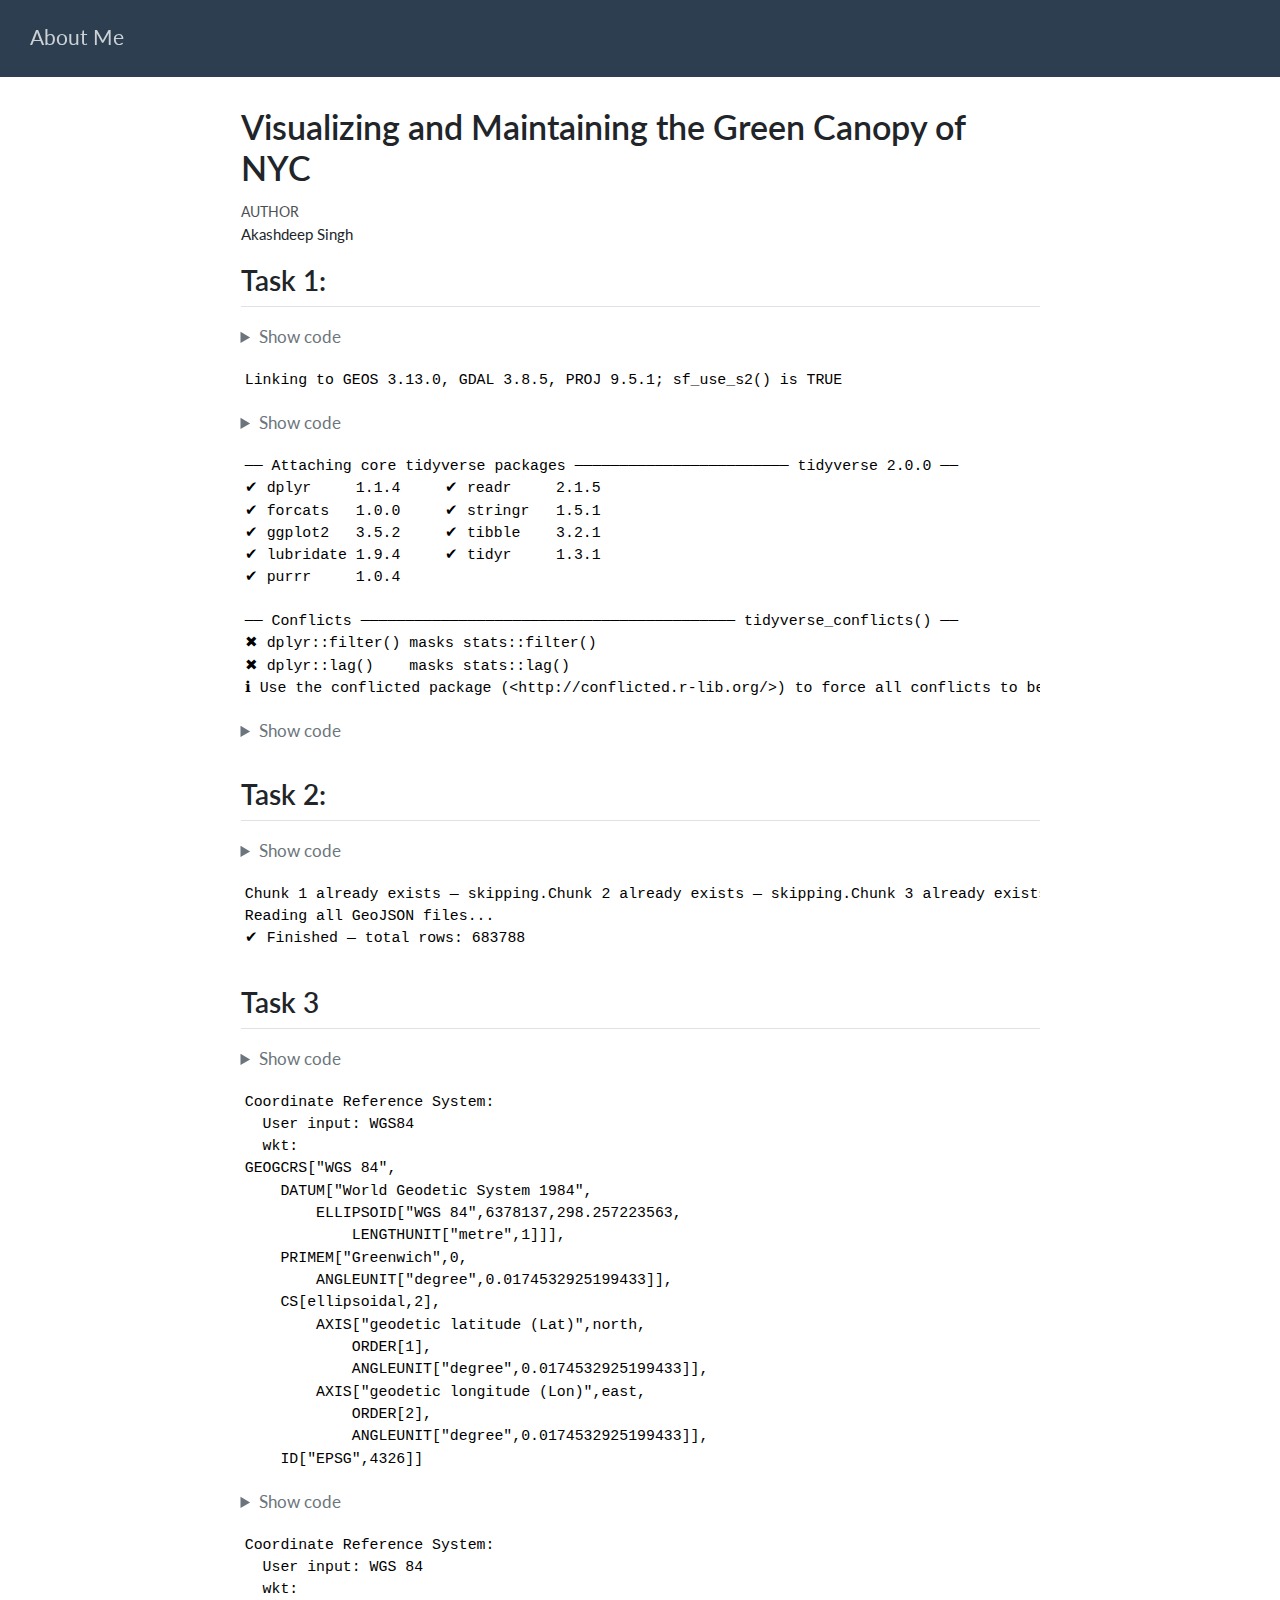
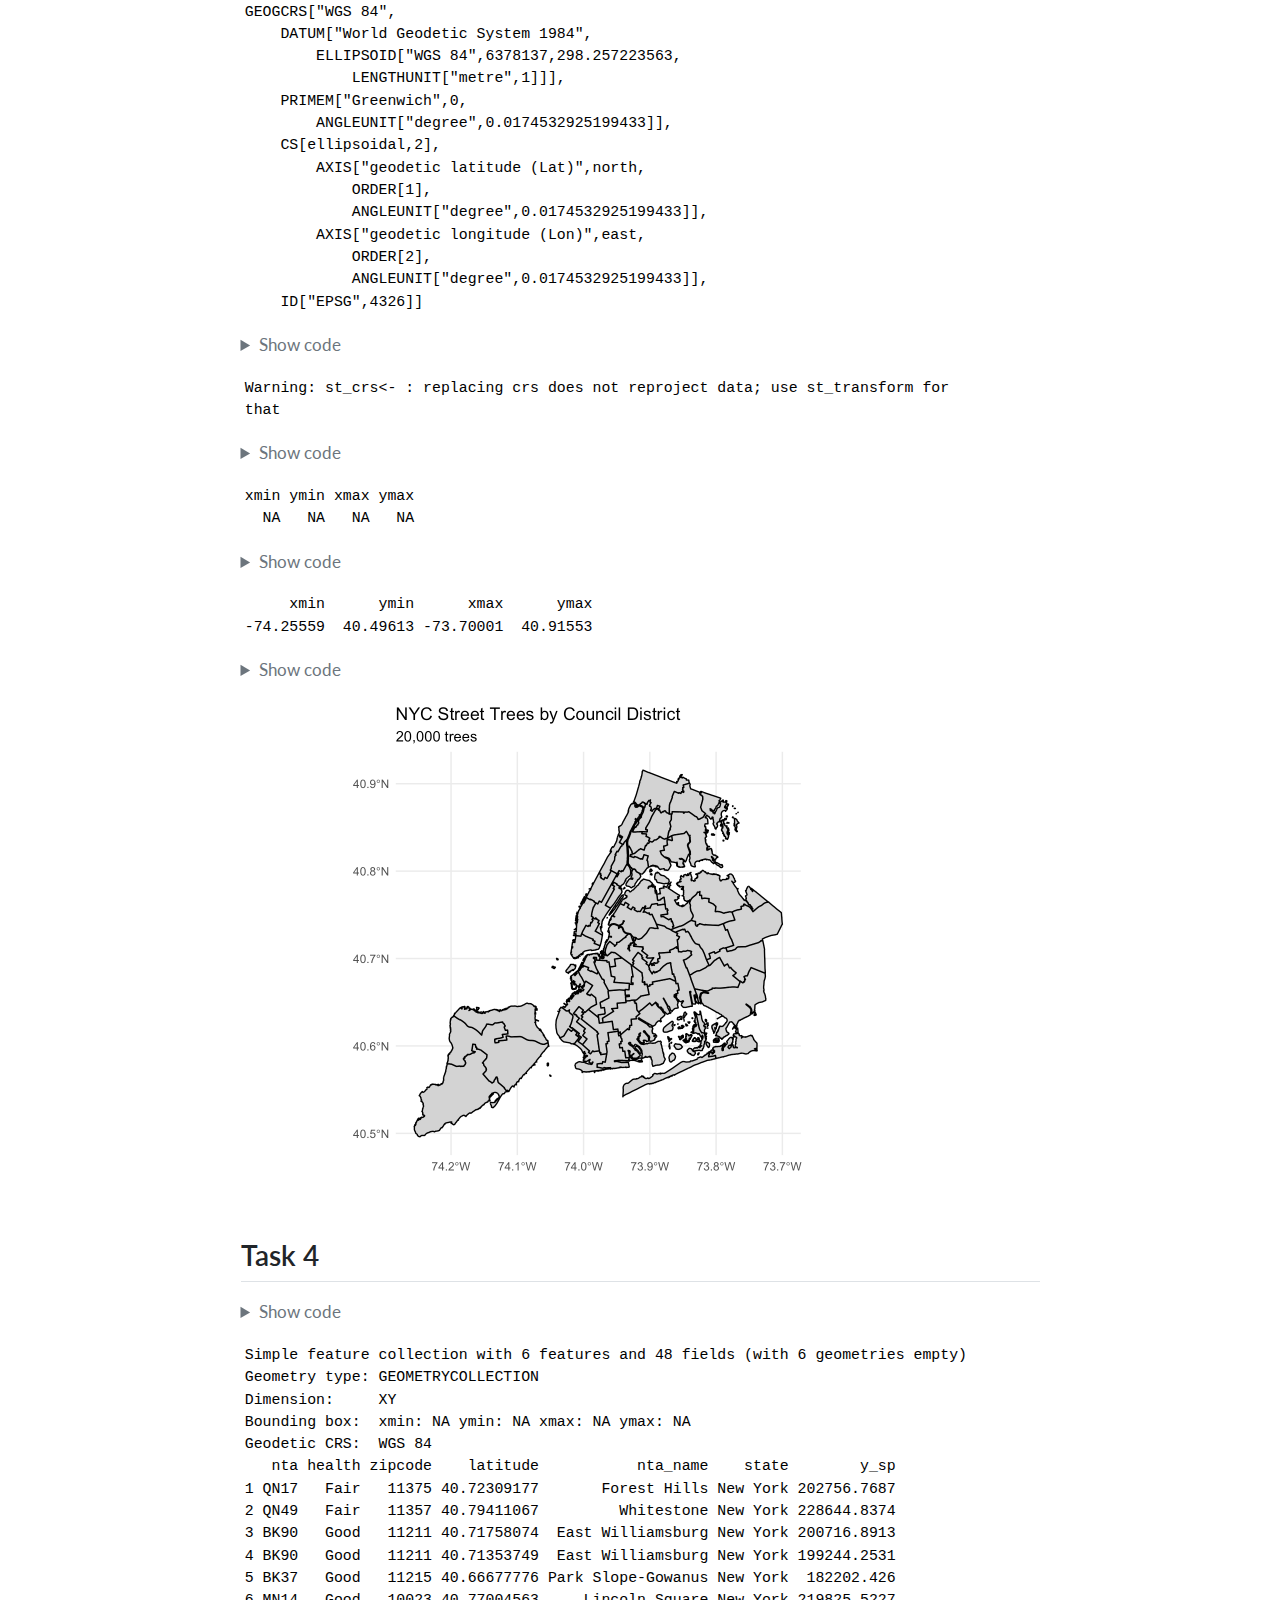
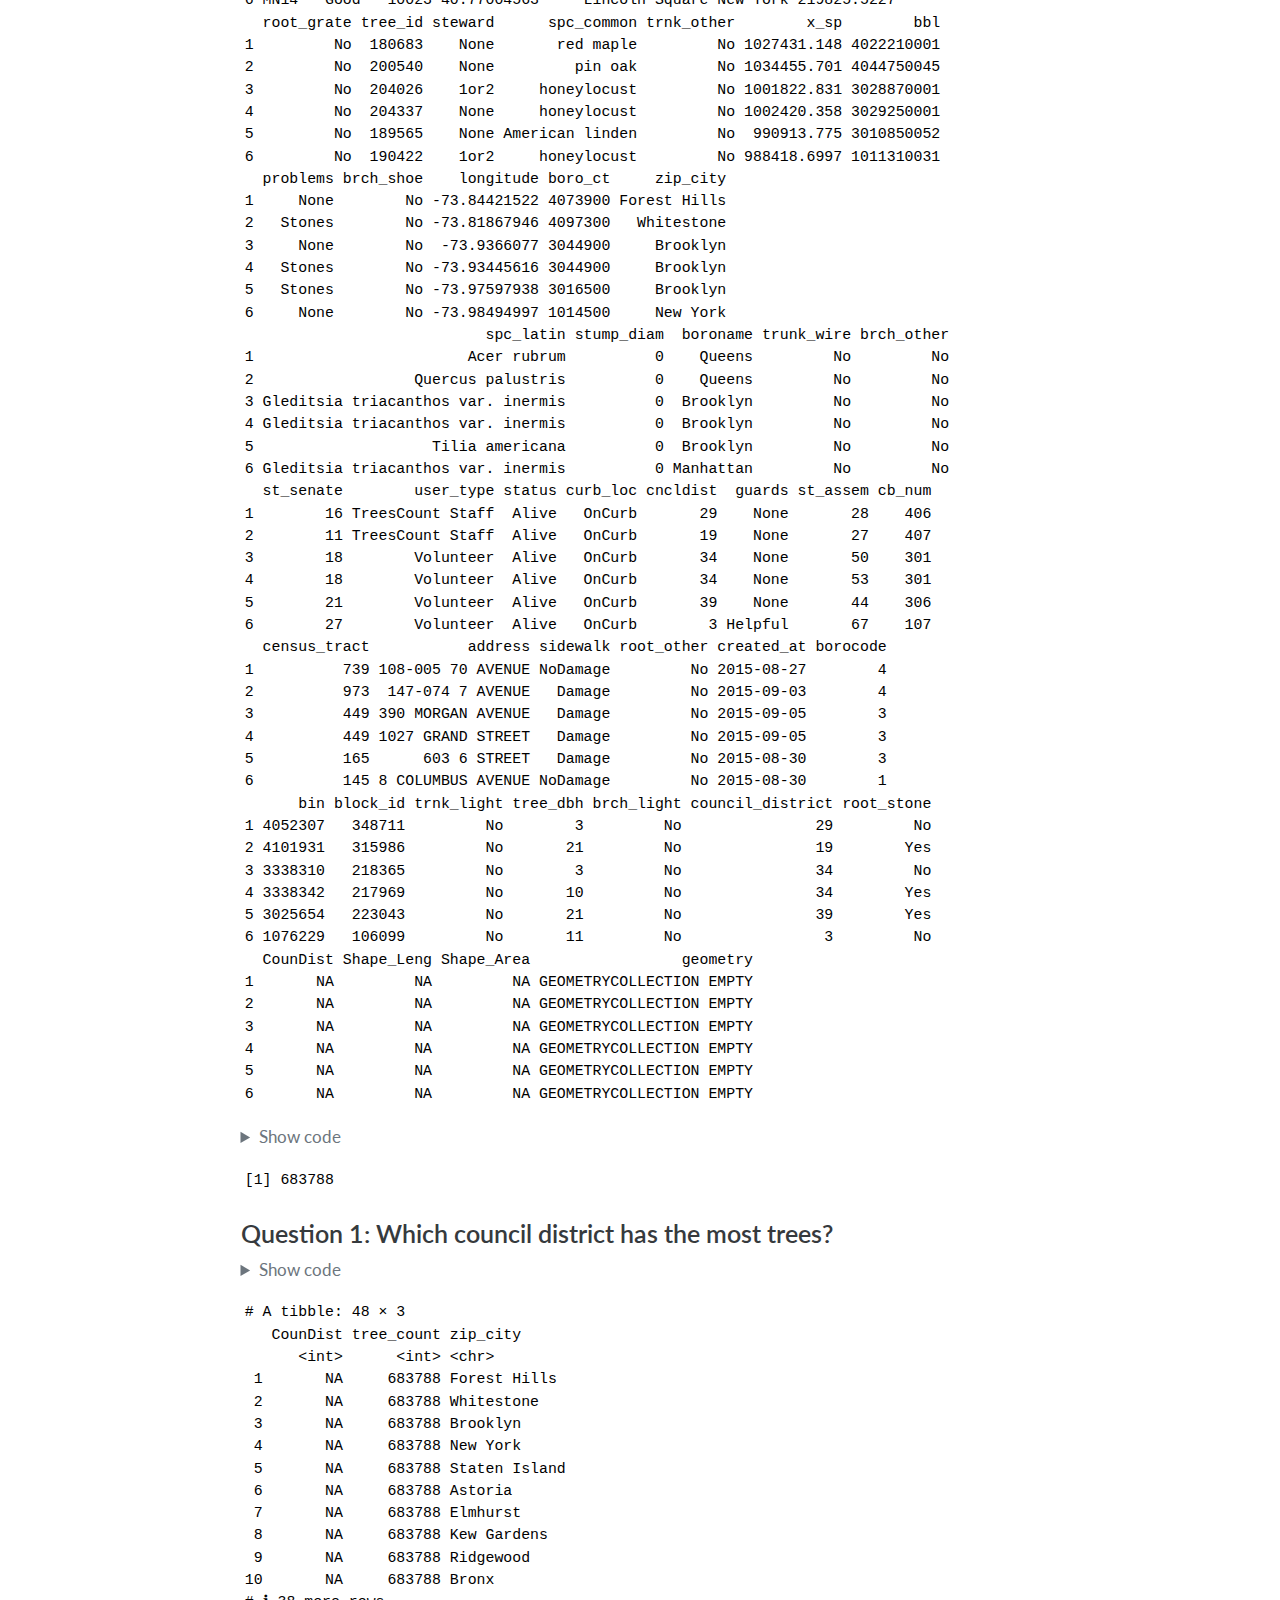
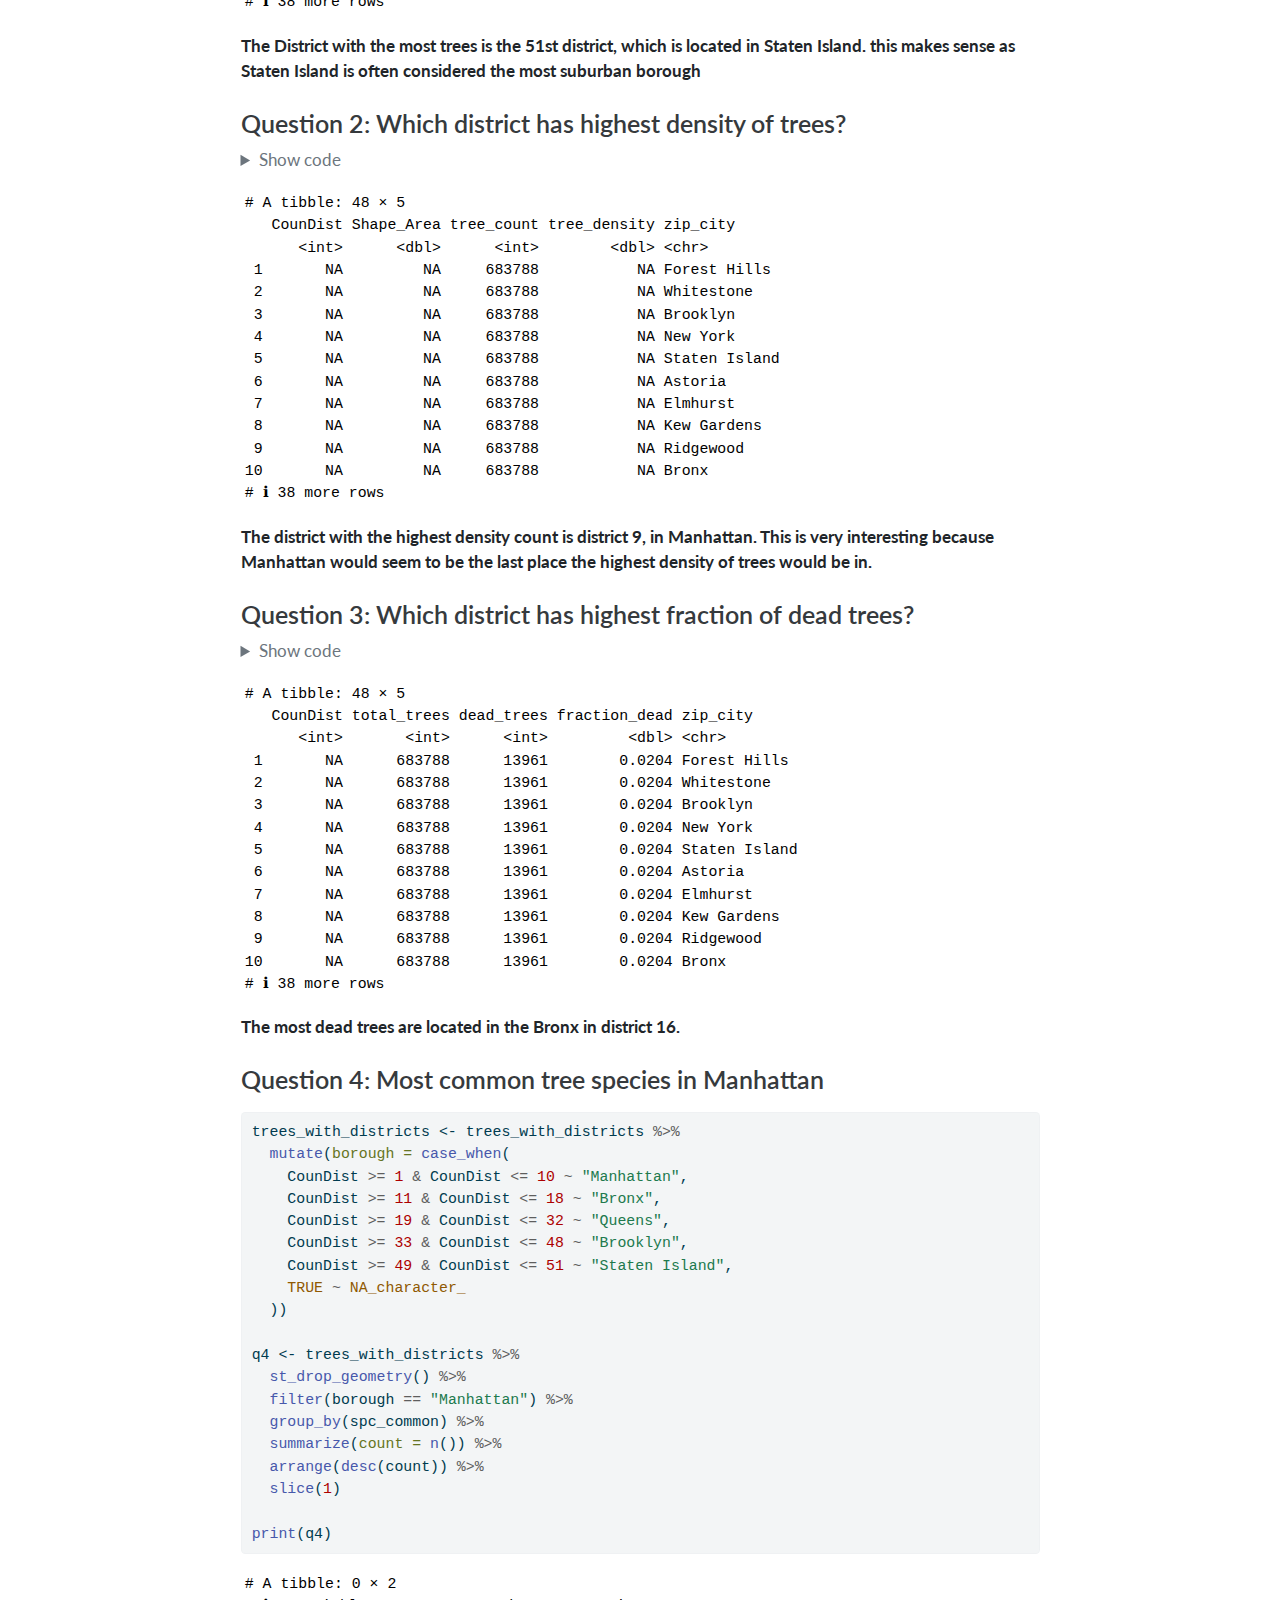
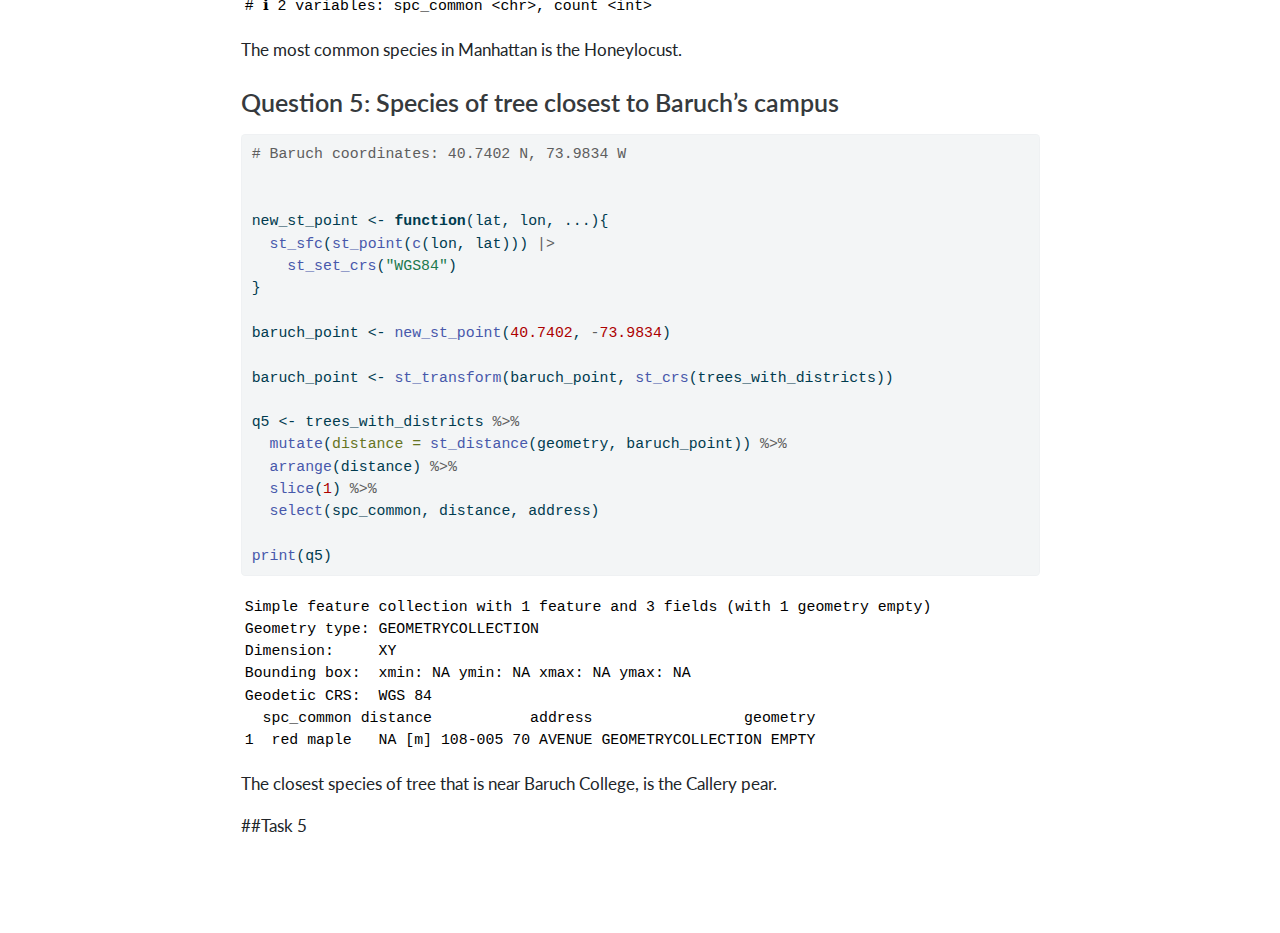
<file: docs/mp03.html>
<!DOCTYPE html>
<html xmlns="http://www.w3.org/1999/xhtml" lang="en" xml:lang="en"><head>

<meta charset="utf-8">
<meta name="generator" content="quarto-1.7.32">

<meta name="viewport" content="width=device-width, initial-scale=1.0, user-scalable=yes">

<meta name="author" content="Akashdeep Singh">

<title>Visualizing and Maintaining the Green Canopy of NYC – About Me</title>
<style>
code{white-space: pre-wrap;}
span.smallcaps{font-variant: small-caps;}
div.columns{display: flex; gap: min(4vw, 1.5em);}
div.column{flex: auto; overflow-x: auto;}
div.hanging-indent{margin-left: 1.5em; text-indent: -1.5em;}
ul.task-list{list-style: none;}
ul.task-list li input[type="checkbox"] {
  width: 0.8em;
  margin: 0 0.8em 0.2em -1em; /* quarto-specific, see https://github.com/quarto-dev/quarto-cli/issues/4556 */ 
  vertical-align: middle;
}
/* CSS for syntax highlighting */
html { -webkit-text-size-adjust: 100%; }
pre > code.sourceCode { white-space: pre; position: relative; }
pre > code.sourceCode > span { display: inline-block; line-height: 1.25; }
pre > code.sourceCode > span:empty { height: 1.2em; }
.sourceCode { overflow: visible; }
code.sourceCode > span { color: inherit; text-decoration: inherit; }
div.sourceCode { margin: 1em 0; }
pre.sourceCode { margin: 0; }
@media screen {
div.sourceCode { overflow: auto; }
}
@media print {
pre > code.sourceCode { white-space: pre-wrap; }
pre > code.sourceCode > span { text-indent: -5em; padding-left: 5em; }
}
pre.numberSource code
  { counter-reset: source-line 0; }
pre.numberSource code > span
  { position: relative; left: -4em; counter-increment: source-line; }
pre.numberSource code > span > a:first-child::before
  { content: counter(source-line);
    position: relative; left: -1em; text-align: right; vertical-align: baseline;
    border: none; display: inline-block;
    -webkit-touch-callout: none; -webkit-user-select: none;
    -khtml-user-select: none; -moz-user-select: none;
    -ms-user-select: none; user-select: none;
    padding: 0 4px; width: 4em;
  }
pre.numberSource { margin-left: 3em;  padding-left: 4px; }
div.sourceCode
  {   }
@media screen {
pre > code.sourceCode > span > a:first-child::before { text-decoration: underline; }
}
</style>


<script src="site_libs/quarto-nav/quarto-nav.js"></script>
<script src="site_libs/quarto-nav/headroom.min.js"></script>
<script src="site_libs/clipboard/clipboard.min.js"></script>
<script src="site_libs/quarto-search/autocomplete.umd.js"></script>
<script src="site_libs/quarto-search/fuse.min.js"></script>
<script src="site_libs/quarto-search/quarto-search.js"></script>
<meta name="quarto:offset" content="./">
<script src="site_libs/quarto-html/quarto.js" type="module"></script>
<script src="site_libs/quarto-html/tabsets/tabsets.js" type="module"></script>
<script src="site_libs/quarto-html/popper.min.js"></script>
<script src="site_libs/quarto-html/tippy.umd.min.js"></script>
<script src="site_libs/quarto-html/anchor.min.js"></script>
<link href="site_libs/quarto-html/tippy.css" rel="stylesheet">
<link href="site_libs/quarto-html/quarto-syntax-highlighting-37eea08aefeeee20ff55810ff984fec1.css" rel="stylesheet" id="quarto-text-highlighting-styles">
<script src="site_libs/bootstrap/bootstrap.min.js"></script>
<link href="site_libs/bootstrap/bootstrap-icons.css" rel="stylesheet">
<link href="site_libs/bootstrap/bootstrap-cec5a0e53abf3ed84780f7624409562e.min.css" rel="stylesheet" append-hash="true" id="quarto-bootstrap" data-mode="light">
<script id="quarto-search-options" type="application/json">{
  "location": "navbar",
  "copy-button": false,
  "collapse-after": 3,
  "panel-placement": "end",
  "type": "overlay",
  "limit": 50,
  "keyboard-shortcut": [
    "f",
    "/",
    "s"
  ],
  "show-item-context": false,
  "language": {
    "search-no-results-text": "No results",
    "search-matching-documents-text": "matching documents",
    "search-copy-link-title": "Copy link to search",
    "search-hide-matches-text": "Hide additional matches",
    "search-more-match-text": "more match in this document",
    "search-more-matches-text": "more matches in this document",
    "search-clear-button-title": "Clear",
    "search-text-placeholder": "",
    "search-detached-cancel-button-title": "Cancel",
    "search-submit-button-title": "Submit",
    "search-label": "Search"
  }
}</script>


</head>

<body class="nav-fixed fullcontent quarto-light">

<div id="quarto-search-results"></div>
  <header id="quarto-header" class="headroom fixed-top">
    <nav class="navbar navbar-expand-lg " data-bs-theme="dark">
      <div class="navbar-container container-fluid">
      <div class="navbar-brand-container mx-auto">
    <a class="navbar-brand" href="./index.html">
    <span class="navbar-title">About Me</span>
    </a>
  </div>
        <div class="quarto-navbar-tools tools-end">
</div>
      </div> <!-- /container-fluid -->
    </nav>
</header>
<!-- content -->
<div id="quarto-content" class="quarto-container page-columns page-rows-contents page-layout-article page-navbar">
<!-- sidebar -->
<!-- margin-sidebar -->
    
<!-- main -->
<main class="content" id="quarto-document-content">

<header id="title-block-header" class="quarto-title-block default">
<div class="quarto-title">
<h1 class="title">Visualizing and Maintaining the Green Canopy of NYC</h1>
</div>



<div class="quarto-title-meta">

    <div>
    <div class="quarto-title-meta-heading">Author</div>
    <div class="quarto-title-meta-contents">
             <p>Akashdeep Singh </p>
          </div>
  </div>
    
  
    
  </div>
  


</header>


<section id="task-1" class="level2">
<h2 class="anchored" data-anchor-id="task-1">Task 1:</h2>
<div class="cell">
<details class="code-fold">
<summary>Show code</summary>
<div class="sourceCode cell-code" id="cb1"><pre class="sourceCode r code-with-copy"><code class="sourceCode r"><span id="cb1-1"><a href="#cb1-1" aria-hidden="true" tabindex="-1"></a><span class="fu">library</span>(sf)</span></code><button title="Copy to Clipboard" class="code-copy-button"><i class="bi"></i></button></pre></div>
</details>
<div class="cell-output cell-output-stderr">
<pre><code>Linking to GEOS 3.13.0, GDAL 3.8.5, PROJ 9.5.1; sf_use_s2() is TRUE</code></pre>
</div>
<details class="code-fold">
<summary>Show code</summary>
<div class="sourceCode cell-code" id="cb3"><pre class="sourceCode r code-with-copy"><code class="sourceCode r"><span id="cb3-1"><a href="#cb3-1" aria-hidden="true" tabindex="-1"></a><span class="fu">library</span>(tidyverse)</span></code><button title="Copy to Clipboard" class="code-copy-button"><i class="bi"></i></button></pre></div>
</details>
<div class="cell-output cell-output-stderr">
<pre><code>── Attaching core tidyverse packages ──────────────────────── tidyverse 2.0.0 ──
✔ dplyr     1.1.4     ✔ readr     2.1.5
✔ forcats   1.0.0     ✔ stringr   1.5.1
✔ ggplot2   3.5.2     ✔ tibble    3.2.1
✔ lubridate 1.9.4     ✔ tidyr     1.3.1
✔ purrr     1.0.4     </code></pre>
</div>
<div class="cell-output cell-output-stderr">
<pre><code>── Conflicts ────────────────────────────────────────── tidyverse_conflicts() ──
✖ dplyr::filter() masks stats::filter()
✖ dplyr::lag()    masks stats::lag()
ℹ Use the conflicted package (&lt;http://conflicted.r-lib.org/&gt;) to force all conflicts to become errors</code></pre>
</div>
<details class="code-fold">
<summary>Show code</summary>
<div class="sourceCode cell-code" id="cb6"><pre class="sourceCode r code-with-copy"><code class="sourceCode r"><span id="cb6-1"><a href="#cb6-1" aria-hidden="true" tabindex="-1"></a><span class="fu">library</span>(httr2)</span>
<span id="cb6-2"><a href="#cb6-2" aria-hidden="true" tabindex="-1"></a></span>
<span id="cb6-3"><a href="#cb6-3" aria-hidden="true" tabindex="-1"></a>get_nyc_council_districts <span class="ot">&lt;-</span> <span class="cf">function</span>(){</span>
<span id="cb6-4"><a href="#cb6-4" aria-hidden="true" tabindex="-1"></a>    <span class="co"># URL for NYC City Council District Boundaries</span></span>
<span id="cb6-5"><a href="#cb6-5" aria-hidden="true" tabindex="-1"></a>    url <span class="ot">&lt;-</span> <span class="st">"https://s-media.nyc.gov/agencies/dcp/assets/files/zip/data-tools/bytes/city-council/nycc_25c.zip"</span></span>
<span id="cb6-6"><a href="#cb6-6" aria-hidden="true" tabindex="-1"></a>    </span>
<span id="cb6-7"><a href="#cb6-7" aria-hidden="true" tabindex="-1"></a>    <span class="co"># Step 1: Create data/mp03 directory if needed</span></span>
<span id="cb6-8"><a href="#cb6-8" aria-hidden="true" tabindex="-1"></a>    <span class="cf">if</span>(<span class="sc">!</span><span class="fu">dir.exists</span>(<span class="fu">file.path</span>(<span class="st">"data"</span>, <span class="st">"mp03"</span>))){</span>
<span id="cb6-9"><a href="#cb6-9" aria-hidden="true" tabindex="-1"></a>        <span class="fu">dir.create</span>(<span class="fu">file.path</span>(<span class="st">"data"</span>, <span class="st">"mp03"</span>), <span class="at">showWarnings=</span><span class="cn">FALSE</span>, <span class="at">recursive=</span><span class="cn">TRUE</span>)</span>
<span id="cb6-10"><a href="#cb6-10" aria-hidden="true" tabindex="-1"></a>    }</span>
<span id="cb6-11"><a href="#cb6-11" aria-hidden="true" tabindex="-1"></a>    </span>
<span id="cb6-12"><a href="#cb6-12" aria-hidden="true" tabindex="-1"></a>    <span class="co"># Define file paths</span></span>
<span id="cb6-13"><a href="#cb6-13" aria-hidden="true" tabindex="-1"></a>    zip_file <span class="ot">&lt;-</span> <span class="fu">file.path</span>(<span class="st">"data"</span>, <span class="st">"mp03"</span>, <span class="st">"nycc_25c.zip"</span>)</span>
<span id="cb6-14"><a href="#cb6-14" aria-hidden="true" tabindex="-1"></a>    extract_dir <span class="ot">&lt;-</span> <span class="fu">file.path</span>(<span class="st">"data"</span>, <span class="st">"mp03"</span>)</span>
<span id="cb6-15"><a href="#cb6-15" aria-hidden="true" tabindex="-1"></a>    </span>
<span id="cb6-16"><a href="#cb6-16" aria-hidden="true" tabindex="-1"></a>    <span class="co"># Step 2: Download zip file only if needed</span></span>
<span id="cb6-17"><a href="#cb6-17" aria-hidden="true" tabindex="-1"></a>    <span class="cf">if</span>(<span class="sc">!</span><span class="fu">file.exists</span>(zip_file)){</span>
<span id="cb6-18"><a href="#cb6-18" aria-hidden="true" tabindex="-1"></a>        <span class="fu">message</span>(<span class="st">"Downloading NYC City Council District boundaries..."</span>)</span>
<span id="cb6-19"><a href="#cb6-19" aria-hidden="true" tabindex="-1"></a>        <span class="fu">download.file</span>(url, zip_file, <span class="at">mode=</span><span class="st">"wb"</span>)</span>
<span id="cb6-20"><a href="#cb6-20" aria-hidden="true" tabindex="-1"></a>    }</span>
<span id="cb6-21"><a href="#cb6-21" aria-hidden="true" tabindex="-1"></a>    </span>
<span id="cb6-22"><a href="#cb6-22" aria-hidden="true" tabindex="-1"></a>    <span class="co"># Step 3: Unzip only if needed</span></span>
<span id="cb6-23"><a href="#cb6-23" aria-hidden="true" tabindex="-1"></a>    <span class="co"># List files in zip to find the .shp file</span></span>
<span id="cb6-24"><a href="#cb6-24" aria-hidden="true" tabindex="-1"></a>    zip_contents <span class="ot">&lt;-</span> <span class="fu">unzip</span>(zip_file, <span class="at">list=</span><span class="cn">TRUE</span>)</span>
<span id="cb6-25"><a href="#cb6-25" aria-hidden="true" tabindex="-1"></a>    shp_files <span class="ot">&lt;-</span> zip_contents<span class="sc">$</span>Name[<span class="fu">grepl</span>(<span class="st">"</span><span class="sc">\\</span><span class="st">.shp$"</span>, zip_contents<span class="sc">$</span>Name)]</span>
<span id="cb6-26"><a href="#cb6-26" aria-hidden="true" tabindex="-1"></a>    </span>
<span id="cb6-27"><a href="#cb6-27" aria-hidden="true" tabindex="-1"></a>    <span class="cf">if</span>(<span class="fu">length</span>(shp_files) <span class="sc">==</span> <span class="dv">0</span>){</span>
<span id="cb6-28"><a href="#cb6-28" aria-hidden="true" tabindex="-1"></a>        <span class="fu">stop</span>(<span class="st">"No .shp file found in the zip archive"</span>)</span>
<span id="cb6-29"><a href="#cb6-29" aria-hidden="true" tabindex="-1"></a>    }</span>
<span id="cb6-30"><a href="#cb6-30" aria-hidden="true" tabindex="-1"></a>    </span>
<span id="cb6-31"><a href="#cb6-31" aria-hidden="true" tabindex="-1"></a>    shp_file <span class="ot">&lt;-</span> <span class="fu">file.path</span>(<span class="st">"data"</span>, <span class="st">"mp03"</span>, shp_files[<span class="dv">1</span>])</span>
<span id="cb6-32"><a href="#cb6-32" aria-hidden="true" tabindex="-1"></a>    </span>
<span id="cb6-33"><a href="#cb6-33" aria-hidden="true" tabindex="-1"></a>    <span class="cf">if</span>(<span class="sc">!</span><span class="fu">file.exists</span>(shp_file)){</span>
<span id="cb6-34"><a href="#cb6-34" aria-hidden="true" tabindex="-1"></a>        <span class="fu">message</span>(<span class="st">"Unzipping district boundaries..."</span>)</span>
<span id="cb6-35"><a href="#cb6-35" aria-hidden="true" tabindex="-1"></a>        <span class="fu">unzip</span>(zip_file, <span class="at">exdir=</span>extract_dir)</span>
<span id="cb6-36"><a href="#cb6-36" aria-hidden="true" tabindex="-1"></a>    }</span>
<span id="cb6-37"><a href="#cb6-37" aria-hidden="true" tabindex="-1"></a>    </span>
<span id="cb6-38"><a href="#cb6-38" aria-hidden="true" tabindex="-1"></a>    <span class="co"># Step 4: Read the shapefile</span></span>
<span id="cb6-39"><a href="#cb6-39" aria-hidden="true" tabindex="-1"></a>    districts <span class="ot">&lt;-</span><span class="fu">st_read</span>(shp_file, <span class="at">quiet=</span><span class="cn">TRUE</span>)</span>
<span id="cb6-40"><a href="#cb6-40" aria-hidden="true" tabindex="-1"></a>    </span>
<span id="cb6-41"><a href="#cb6-41" aria-hidden="true" tabindex="-1"></a>    <span class="co"># Step 5: Transform to WGS 84</span></span>
<span id="cb6-42"><a href="#cb6-42" aria-hidden="true" tabindex="-1"></a>    districts_wgs84 <span class="ot">&lt;-</span><span class="fu">st_transform</span>(districts, <span class="at">crs=</span><span class="st">"WGS84"</span>)</span>
<span id="cb6-43"><a href="#cb6-43" aria-hidden="true" tabindex="-1"></a>    </span>
<span id="cb6-44"><a href="#cb6-44" aria-hidden="true" tabindex="-1"></a>    <span class="co"># Step 6: Return the transformed data</span></span>
<span id="cb6-45"><a href="#cb6-45" aria-hidden="true" tabindex="-1"></a>    <span class="fu">return</span>(districts_wgs84)</span>
<span id="cb6-46"><a href="#cb6-46" aria-hidden="true" tabindex="-1"></a>}</span>
<span id="cb6-47"><a href="#cb6-47" aria-hidden="true" tabindex="-1"></a></span>
<span id="cb6-48"><a href="#cb6-48" aria-hidden="true" tabindex="-1"></a><span class="co"># Usage:</span></span>
<span id="cb6-49"><a href="#cb6-49" aria-hidden="true" tabindex="-1"></a>nyc_districts <span class="ot">&lt;-</span> <span class="fu">get_nyc_council_districts</span>()</span></code><button title="Copy to Clipboard" class="code-copy-button"><i class="bi"></i></button></pre></div>
</details>
</div>
</section>
<section id="task-2" class="level2">
<h2 class="anchored" data-anchor-id="task-2">Task 2:</h2>
<div class="cell">
<details class="code-fold">
<summary>Show code</summary>
<div class="sourceCode cell-code" id="cb7"><pre class="sourceCode r code-with-copy"><code class="sourceCode r"><span id="cb7-1"><a href="#cb7-1" aria-hidden="true" tabindex="-1"></a><span class="fu">library</span>(httr2)</span>
<span id="cb7-2"><a href="#cb7-2" aria-hidden="true" tabindex="-1"></a><span class="fu">library</span>(sf)</span>
<span id="cb7-3"><a href="#cb7-3" aria-hidden="true" tabindex="-1"></a><span class="fu">library</span>(dplyr)</span>
<span id="cb7-4"><a href="#cb7-4" aria-hidden="true" tabindex="-1"></a><span class="fu">library</span>(glue)</span>
<span id="cb7-5"><a href="#cb7-5" aria-hidden="true" tabindex="-1"></a></span>
<span id="cb7-6"><a href="#cb7-6" aria-hidden="true" tabindex="-1"></a>download_tree_points <span class="ot">&lt;-</span> <span class="cf">function</span>(</span>
<span id="cb7-7"><a href="#cb7-7" aria-hidden="true" tabindex="-1"></a>    <span class="at">base_url =</span> <span class="st">"https://data.cityofnewyork.us/resource/hn5i-inap.json"</span>,</span>
<span id="cb7-8"><a href="#cb7-8" aria-hidden="true" tabindex="-1"></a>    <span class="at">limit =</span> <span class="dv">5000</span>,</span>
<span id="cb7-9"><a href="#cb7-9" aria-hidden="true" tabindex="-1"></a>    <span class="at">out_dir =</span> <span class="st">"data/mp03"</span></span>
<span id="cb7-10"><a href="#cb7-10" aria-hidden="true" tabindex="-1"></a>) {</span>
<span id="cb7-11"><a href="#cb7-11" aria-hidden="true" tabindex="-1"></a>    <span class="cf">if</span> (<span class="sc">!</span><span class="fu">dir.exists</span>(out_dir)) <span class="fu">dir.create</span>(out_dir, <span class="at">recursive =</span> <span class="cn">TRUE</span>)</span>
<span id="cb7-12"><a href="#cb7-12" aria-hidden="true" tabindex="-1"></a></span>
<span id="cb7-13"><a href="#cb7-13" aria-hidden="true" tabindex="-1"></a>    offset <span class="ot">&lt;-</span> <span class="dv">0</span></span>
<span id="cb7-14"><a href="#cb7-14" aria-hidden="true" tabindex="-1"></a>    chunk_id <span class="ot">&lt;-</span> <span class="dv">1</span></span>
<span id="cb7-15"><a href="#cb7-15" aria-hidden="true" tabindex="-1"></a>    downloaded_files <span class="ot">&lt;-</span> <span class="fu">c</span>()</span>
<span id="cb7-16"><a href="#cb7-16" aria-hidden="true" tabindex="-1"></a></span>
<span id="cb7-17"><a href="#cb7-17" aria-hidden="true" tabindex="-1"></a>    <span class="cf">repeat</span> {</span>
<span id="cb7-18"><a href="#cb7-18" aria-hidden="true" tabindex="-1"></a>        out_file <span class="ot">&lt;-</span> <span class="fu">file.path</span>(out_dir, <span class="fu">glue</span>(<span class="st">"trees_{sprintf('%03d', chunk_id)}.geojson"</span>))</span>
<span id="cb7-19"><a href="#cb7-19" aria-hidden="true" tabindex="-1"></a></span>
<span id="cb7-20"><a href="#cb7-20" aria-hidden="true" tabindex="-1"></a>        <span class="cf">if</span> (<span class="sc">!</span><span class="fu">file.exists</span>(out_file)) {</span>
<span id="cb7-21"><a href="#cb7-21" aria-hidden="true" tabindex="-1"></a>            <span class="fu">cat</span>(<span class="fu">glue</span>(<span class="st">"Downloading chunk {chunk_id} (offset = {offset})...</span><span class="sc">\n</span><span class="st">"</span>))</span>
<span id="cb7-22"><a href="#cb7-22" aria-hidden="true" tabindex="-1"></a></span>
<span id="cb7-23"><a href="#cb7-23" aria-hidden="true" tabindex="-1"></a>            req <span class="ot">&lt;-</span> <span class="fu">request</span>(base_url) <span class="sc">|&gt;</span></span>
<span id="cb7-24"><a href="#cb7-24" aria-hidden="true" tabindex="-1"></a>                <span class="fu">req_url_query</span>(</span>
<span id="cb7-25"><a href="#cb7-25" aria-hidden="true" tabindex="-1"></a>                    <span class="st">`</span><span class="at">$limit</span><span class="st">`</span>  <span class="ot">=</span> limit,</span>
<span id="cb7-26"><a href="#cb7-26" aria-hidden="true" tabindex="-1"></a>                    <span class="st">`</span><span class="at">$offset</span><span class="st">`</span> <span class="ot">=</span> offset</span>
<span id="cb7-27"><a href="#cb7-27" aria-hidden="true" tabindex="-1"></a>                )</span>
<span id="cb7-28"><a href="#cb7-28" aria-hidden="true" tabindex="-1"></a></span>
<span id="cb7-29"><a href="#cb7-29" aria-hidden="true" tabindex="-1"></a>            resp <span class="ot">&lt;-</span> <span class="fu">req_perform</span>(req)</span>
<span id="cb7-30"><a href="#cb7-30" aria-hidden="true" tabindex="-1"></a>            <span class="fu">resp_body_raw</span>(resp) <span class="sc">|&gt;</span> <span class="fu">writeBin</span>(<span class="at">con =</span> out_file)</span>
<span id="cb7-31"><a href="#cb7-31" aria-hidden="true" tabindex="-1"></a></span>
<span id="cb7-32"><a href="#cb7-32" aria-hidden="true" tabindex="-1"></a>        } <span class="cf">else</span> {</span>
<span id="cb7-33"><a href="#cb7-33" aria-hidden="true" tabindex="-1"></a>            <span class="fu">cat</span>(<span class="fu">glue</span>(<span class="st">"Chunk {chunk_id} already exists — skipping.</span><span class="sc">\n</span><span class="st">"</span>))</span>
<span id="cb7-34"><a href="#cb7-34" aria-hidden="true" tabindex="-1"></a>        }</span>
<span id="cb7-35"><a href="#cb7-35" aria-hidden="true" tabindex="-1"></a></span>
<span id="cb7-36"><a href="#cb7-36" aria-hidden="true" tabindex="-1"></a>        dat <span class="ot">&lt;-</span> <span class="fu">tryCatch</span>(</span>
<span id="cb7-37"><a href="#cb7-37" aria-hidden="true" tabindex="-1"></a>            <span class="fu">st_read</span>(out_file, <span class="at">quiet =</span> <span class="cn">TRUE</span>),</span>
<span id="cb7-38"><a href="#cb7-38" aria-hidden="true" tabindex="-1"></a>            <span class="at">error =</span> <span class="cf">function</span>(e) <span class="cn">NULL</span></span>
<span id="cb7-39"><a href="#cb7-39" aria-hidden="true" tabindex="-1"></a>        )</span>
<span id="cb7-40"><a href="#cb7-40" aria-hidden="true" tabindex="-1"></a></span>
<span id="cb7-41"><a href="#cb7-41" aria-hidden="true" tabindex="-1"></a>        <span class="cf">if</span> (<span class="fu">is.null</span>(dat) <span class="sc">||</span> <span class="fu">nrow</span>(dat) <span class="sc">==</span> <span class="dv">0</span>) {</span>
<span id="cb7-42"><a href="#cb7-42" aria-hidden="true" tabindex="-1"></a>            <span class="fu">cat</span>(<span class="st">"No more data returned — stopping download.</span><span class="sc">\n</span><span class="st">"</span>)</span>
<span id="cb7-43"><a href="#cb7-43" aria-hidden="true" tabindex="-1"></a>            <span class="cf">break</span></span>
<span id="cb7-44"><a href="#cb7-44" aria-hidden="true" tabindex="-1"></a>        }</span>
<span id="cb7-45"><a href="#cb7-45" aria-hidden="true" tabindex="-1"></a></span>
<span id="cb7-46"><a href="#cb7-46" aria-hidden="true" tabindex="-1"></a>        downloaded_files <span class="ot">&lt;-</span> <span class="fu">c</span>(downloaded_files, out_file)</span>
<span id="cb7-47"><a href="#cb7-47" aria-hidden="true" tabindex="-1"></a></span>
<span id="cb7-48"><a href="#cb7-48" aria-hidden="true" tabindex="-1"></a>        <span class="cf">if</span> (<span class="fu">nrow</span>(dat) <span class="sc">&lt;</span> limit) {</span>
<span id="cb7-49"><a href="#cb7-49" aria-hidden="true" tabindex="-1"></a>            <span class="fu">cat</span>(<span class="st">"Final chunk downloaded — reached end of dataset.</span><span class="sc">\n</span><span class="st">"</span>)</span>
<span id="cb7-50"><a href="#cb7-50" aria-hidden="true" tabindex="-1"></a>            <span class="cf">break</span></span>
<span id="cb7-51"><a href="#cb7-51" aria-hidden="true" tabindex="-1"></a>        }</span>
<span id="cb7-52"><a href="#cb7-52" aria-hidden="true" tabindex="-1"></a></span>
<span id="cb7-53"><a href="#cb7-53" aria-hidden="true" tabindex="-1"></a>        offset <span class="ot">&lt;-</span> offset <span class="sc">+</span> limit</span>
<span id="cb7-54"><a href="#cb7-54" aria-hidden="true" tabindex="-1"></a>        chunk_id <span class="ot">&lt;-</span> chunk_id <span class="sc">+</span> <span class="dv">1</span></span>
<span id="cb7-55"><a href="#cb7-55" aria-hidden="true" tabindex="-1"></a>    }</span>
<span id="cb7-56"><a href="#cb7-56" aria-hidden="true" tabindex="-1"></a></span>
<span id="cb7-57"><a href="#cb7-57" aria-hidden="true" tabindex="-1"></a>    <span class="co"># combine all files</span></span>
<span id="cb7-58"><a href="#cb7-58" aria-hidden="true" tabindex="-1"></a>    all_files <span class="ot">&lt;-</span> <span class="fu">list.files</span>(out_dir, <span class="at">pattern =</span> <span class="st">"trees_</span><span class="sc">\\</span><span class="st">d+</span><span class="sc">\\</span><span class="st">.geojson"</span>, <span class="at">full.names =</span> <span class="cn">TRUE</span>)</span>
<span id="cb7-59"><a href="#cb7-59" aria-hidden="true" tabindex="-1"></a></span>
<span id="cb7-60"><a href="#cb7-60" aria-hidden="true" tabindex="-1"></a>    <span class="fu">cat</span>(<span class="st">"Reading all GeoJSON files...</span><span class="sc">\n</span><span class="st">"</span>)</span>
<span id="cb7-61"><a href="#cb7-61" aria-hidden="true" tabindex="-1"></a>    tree_data <span class="ot">&lt;-</span> <span class="fu">bind_rows</span>(<span class="fu">lapply</span>(all_files, st_read, <span class="at">quiet =</span> <span class="cn">TRUE</span>))</span>
<span id="cb7-62"><a href="#cb7-62" aria-hidden="true" tabindex="-1"></a></span>
<span id="cb7-63"><a href="#cb7-63" aria-hidden="true" tabindex="-1"></a>    <span class="fu">cat</span>(<span class="fu">glue</span>(<span class="st">"✔ Finished — total rows: {nrow(tree_data)}</span><span class="sc">\n</span><span class="st">"</span>))</span>
<span id="cb7-64"><a href="#cb7-64" aria-hidden="true" tabindex="-1"></a></span>
<span id="cb7-65"><a href="#cb7-65" aria-hidden="true" tabindex="-1"></a>    <span class="fu">return</span>(tree_data)</span>
<span id="cb7-66"><a href="#cb7-66" aria-hidden="true" tabindex="-1"></a>}</span>
<span id="cb7-67"><a href="#cb7-67" aria-hidden="true" tabindex="-1"></a></span>
<span id="cb7-68"><a href="#cb7-68" aria-hidden="true" tabindex="-1"></a>trees <span class="ot">&lt;-</span> <span class="fu">download_tree_points</span>()</span></code><button title="Copy to Clipboard" class="code-copy-button"><i class="bi"></i></button></pre></div>
</details>
<div class="cell-output cell-output-stdout">
<pre><code>Chunk 1 already exists — skipping.Chunk 2 already exists — skipping.Chunk 3 already exists — skipping.Chunk 4 already exists — skipping.Chunk 5 already exists — skipping.Chunk 6 already exists — skipping.Chunk 7 already exists — skipping.Chunk 8 already exists — skipping.Chunk 9 already exists — skipping.Chunk 10 already exists — skipping.Chunk 11 already exists — skipping.Chunk 12 already exists — skipping.Chunk 13 already exists — skipping.Chunk 14 already exists — skipping.Chunk 15 already exists — skipping.Chunk 16 already exists — skipping.Chunk 17 already exists — skipping.Chunk 18 already exists — skipping.Chunk 19 already exists — skipping.Chunk 20 already exists — skipping.Chunk 21 already exists — skipping.Chunk 22 already exists — skipping.Chunk 23 already exists — skipping.Chunk 24 already exists — skipping.Chunk 25 already exists — skipping.Chunk 26 already exists — skipping.Chunk 27 already exists — skipping.Chunk 28 already exists — skipping.Chunk 29 already exists — skipping.Chunk 30 already exists — skipping.Chunk 31 already exists — skipping.Chunk 32 already exists — skipping.Chunk 33 already exists — skipping.Chunk 34 already exists — skipping.Chunk 35 already exists — skipping.Chunk 36 already exists — skipping.Chunk 37 already exists — skipping.Chunk 38 already exists — skipping.Chunk 39 already exists — skipping.Chunk 40 already exists — skipping.Chunk 41 already exists — skipping.Chunk 42 already exists — skipping.Chunk 43 already exists — skipping.Chunk 44 already exists — skipping.Chunk 45 already exists — skipping.Chunk 46 already exists — skipping.Chunk 47 already exists — skipping.Chunk 48 already exists — skipping.Chunk 49 already exists — skipping.Chunk 50 already exists — skipping.Chunk 51 already exists — skipping.Chunk 52 already exists — skipping.Chunk 53 already exists — skipping.Chunk 54 already exists — skipping.Chunk 55 already exists — skipping.Chunk 56 already exists — skipping.Chunk 57 already exists — skipping.Chunk 58 already exists — skipping.Chunk 59 already exists — skipping.Chunk 60 already exists — skipping.Chunk 61 already exists — skipping.Chunk 62 already exists — skipping.Chunk 63 already exists — skipping.Chunk 64 already exists — skipping.Chunk 65 already exists — skipping.Chunk 66 already exists — skipping.Chunk 67 already exists — skipping.Chunk 68 already exists — skipping.Chunk 69 already exists — skipping.Chunk 70 already exists — skipping.Chunk 71 already exists — skipping.Chunk 72 already exists — skipping.Chunk 73 already exists — skipping.Chunk 74 already exists — skipping.Chunk 75 already exists — skipping.Chunk 76 already exists — skipping.Chunk 77 already exists — skipping.Chunk 78 already exists — skipping.Chunk 79 already exists — skipping.Chunk 80 already exists — skipping.Chunk 81 already exists — skipping.Chunk 82 already exists — skipping.Chunk 83 already exists — skipping.Chunk 84 already exists — skipping.Chunk 85 already exists — skipping.Chunk 86 already exists — skipping.Chunk 87 already exists — skipping.Chunk 88 already exists — skipping.Chunk 89 already exists — skipping.Chunk 90 already exists — skipping.Chunk 91 already exists — skipping.Chunk 92 already exists — skipping.Chunk 93 already exists — skipping.Chunk 94 already exists — skipping.Chunk 95 already exists — skipping.Chunk 96 already exists — skipping.Chunk 97 already exists — skipping.Chunk 98 already exists — skipping.Chunk 99 already exists — skipping.Chunk 100 already exists — skipping.Chunk 101 already exists — skipping.Chunk 102 already exists — skipping.Chunk 103 already exists — skipping.Chunk 104 already exists — skipping.Chunk 105 already exists — skipping.Chunk 106 already exists — skipping.Chunk 107 already exists — skipping.Chunk 108 already exists — skipping.Chunk 109 already exists — skipping.Chunk 110 already exists — skipping.Chunk 111 already exists — skipping.Chunk 112 already exists — skipping.Chunk 113 already exists — skipping.Chunk 114 already exists — skipping.Chunk 115 already exists — skipping.Chunk 116 already exists — skipping.Chunk 117 already exists — skipping.Chunk 118 already exists — skipping.Chunk 119 already exists — skipping.Chunk 120 already exists — skipping.Chunk 121 already exists — skipping.Chunk 122 already exists — skipping.Chunk 123 already exists — skipping.Chunk 124 already exists — skipping.Chunk 125 already exists — skipping.Chunk 126 already exists — skipping.Chunk 127 already exists — skipping.Chunk 128 already exists — skipping.Chunk 129 already exists — skipping.Chunk 130 already exists — skipping.Chunk 131 already exists — skipping.Chunk 132 already exists — skipping.Chunk 133 already exists — skipping.Chunk 134 already exists — skipping.Chunk 135 already exists — skipping.Chunk 136 already exists — skipping.Chunk 137 already exists — skipping.Final chunk downloaded — reached end of dataset.
Reading all GeoJSON files...
✔ Finished — total rows: 683788</code></pre>
</div>
</div>
</section>
<section id="task-3" class="level2">
<h2 class="anchored" data-anchor-id="task-3">Task 3</h2>
<div class="cell">
<details class="code-fold">
<summary>Show code</summary>
<div class="sourceCode cell-code" id="cb9"><pre class="sourceCode r code-with-copy"><code class="sourceCode r"><span id="cb9-1"><a href="#cb9-1" aria-hidden="true" tabindex="-1"></a><span class="fu">st_crs</span>(nyc_districts)</span></code><button title="Copy to Clipboard" class="code-copy-button"><i class="bi"></i></button></pre></div>
</details>
<div class="cell-output cell-output-stdout">
<pre><code>Coordinate Reference System:
  User input: WGS84 
  wkt:
GEOGCRS["WGS 84",
    DATUM["World Geodetic System 1984",
        ELLIPSOID["WGS 84",6378137,298.257223563,
            LENGTHUNIT["metre",1]]],
    PRIMEM["Greenwich",0,
        ANGLEUNIT["degree",0.0174532925199433]],
    CS[ellipsoidal,2],
        AXIS["geodetic latitude (Lat)",north,
            ORDER[1],
            ANGLEUNIT["degree",0.0174532925199433]],
        AXIS["geodetic longitude (Lon)",east,
            ORDER[2],
            ANGLEUNIT["degree",0.0174532925199433]],
    ID["EPSG",4326]]</code></pre>
</div>
<details class="code-fold">
<summary>Show code</summary>
<div class="sourceCode cell-code" id="cb11"><pre class="sourceCode r code-with-copy"><code class="sourceCode r"><span id="cb11-1"><a href="#cb11-1" aria-hidden="true" tabindex="-1"></a><span class="fu">st_crs</span>(trees)</span></code><button title="Copy to Clipboard" class="code-copy-button"><i class="bi"></i></button></pre></div>
</details>
<div class="cell-output cell-output-stdout">
<pre><code>Coordinate Reference System:
  User input: WGS 84 
  wkt:
GEOGCRS["WGS 84",
    DATUM["World Geodetic System 1984",
        ELLIPSOID["WGS 84",6378137,298.257223563,
            LENGTHUNIT["metre",1]]],
    PRIMEM["Greenwich",0,
        ANGLEUNIT["degree",0.0174532925199433]],
    CS[ellipsoidal,2],
        AXIS["geodetic latitude (Lat)",north,
            ORDER[1],
            ANGLEUNIT["degree",0.0174532925199433]],
        AXIS["geodetic longitude (Lon)",east,
            ORDER[2],
            ANGLEUNIT["degree",0.0174532925199433]],
    ID["EPSG",4326]]</code></pre>
</div>
<details class="code-fold">
<summary>Show code</summary>
<div class="sourceCode cell-code" id="cb13"><pre class="sourceCode r code-with-copy"><code class="sourceCode r"><span id="cb13-1"><a href="#cb13-1" aria-hidden="true" tabindex="-1"></a><span class="co"># Transform</span></span>
<span id="cb13-2"><a href="#cb13-2" aria-hidden="true" tabindex="-1"></a>trees <span class="ot">&lt;-</span> <span class="fu">st_set_crs</span>(trees, <span class="dv">2263</span>)  </span></code><button title="Copy to Clipboard" class="code-copy-button"><i class="bi"></i></button></pre></div>
</details>
<div class="cell-output cell-output-stderr">
<pre><code>Warning: st_crs&lt;- : replacing crs does not reproject data; use st_transform for
that</code></pre>
</div>
<details class="code-fold">
<summary>Show code</summary>
<div class="sourceCode cell-code" id="cb15"><pre class="sourceCode r code-with-copy"><code class="sourceCode r"><span id="cb15-1"><a href="#cb15-1" aria-hidden="true" tabindex="-1"></a>trees <span class="ot">&lt;-</span> <span class="fu">st_transform</span>(trees, <span class="fu">st_crs</span>(nyc_districts))</span>
<span id="cb15-2"><a href="#cb15-2" aria-hidden="true" tabindex="-1"></a></span>
<span id="cb15-3"><a href="#cb15-3" aria-hidden="true" tabindex="-1"></a><span class="fu">st_bbox</span>(trees[<span class="dv">1</span><span class="sc">:</span><span class="dv">1000</span>, ])</span></code><button title="Copy to Clipboard" class="code-copy-button"><i class="bi"></i></button></pre></div>
</details>
<div class="cell-output cell-output-stdout">
<pre><code>xmin ymin xmax ymax 
  NA   NA   NA   NA </code></pre>
</div>
<details class="code-fold">
<summary>Show code</summary>
<div class="sourceCode cell-code" id="cb17"><pre class="sourceCode r code-with-copy"><code class="sourceCode r"><span id="cb17-1"><a href="#cb17-1" aria-hidden="true" tabindex="-1"></a><span class="fu">st_bbox</span>(nyc_districts)</span></code><button title="Copy to Clipboard" class="code-copy-button"><i class="bi"></i></button></pre></div>
</details>
<div class="cell-output cell-output-stdout">
<pre><code>     xmin      ymin      xmax      ymax 
-74.25559  40.49613 -73.70001  40.91553 </code></pre>
</div>
<details class="code-fold">
<summary>Show code</summary>
<div class="sourceCode cell-code" id="cb19"><pre class="sourceCode r code-with-copy"><code class="sourceCode r"><span id="cb19-1"><a href="#cb19-1" aria-hidden="true" tabindex="-1"></a><span class="co">#Visual</span></span>
<span id="cb19-2"><a href="#cb19-2" aria-hidden="true" tabindex="-1"></a><span class="fu">ggplot</span>() <span class="sc">+</span></span>
<span id="cb19-3"><a href="#cb19-3" aria-hidden="true" tabindex="-1"></a>  <span class="fu">geom_sf</span>(<span class="at">data =</span> nyc_districts, <span class="at">fill =</span> <span class="st">"lightgray"</span>, <span class="at">color =</span> <span class="st">"black"</span>, <span class="at">linewidth =</span> <span class="fl">0.5</span>) <span class="sc">+</span></span>
<span id="cb19-4"><a href="#cb19-4" aria-hidden="true" tabindex="-1"></a>  <span class="fu">geom_sf</span>(<span class="at">data =</span> trees[<span class="dv">1</span><span class="sc">:</span><span class="dv">20000</span>, ], <span class="at">color =</span> <span class="st">"darkgreen"</span>, <span class="at">alpha =</span> <span class="fl">0.3</span>, <span class="at">size =</span> <span class="fl">0.5</span>) <span class="sc">+</span></span>
<span id="cb19-5"><a href="#cb19-5" aria-hidden="true" tabindex="-1"></a>  <span class="fu">labs</span>(<span class="at">title =</span> <span class="st">"NYC Street Trees by Council District"</span>,</span>
<span id="cb19-6"><a href="#cb19-6" aria-hidden="true" tabindex="-1"></a>       <span class="at">subtitle =</span> <span class="st">"20,000 trees"</span>) <span class="sc">+</span></span>
<span id="cb19-7"><a href="#cb19-7" aria-hidden="true" tabindex="-1"></a>  <span class="fu">theme_minimal</span>()</span></code><button title="Copy to Clipboard" class="code-copy-button"><i class="bi"></i></button></pre></div>
</details>
<div class="cell-output-display">
<div>
<figure class="figure">
<p><img src="mp03_files/figure-html/unnamed-chunk-3-1.png" class="img-fluid figure-img" width="672"></p>
</figure>
</div>
</div>
</div>
</section>
<section id="task-4" class="level2">
<h2 class="anchored" data-anchor-id="task-4">Task 4</h2>
<div class="cell">
<details class="code-fold">
<summary>Show code</summary>
<div class="sourceCode cell-code" id="cb20"><pre class="sourceCode r code-with-copy"><code class="sourceCode r"><span id="cb20-1"><a href="#cb20-1" aria-hidden="true" tabindex="-1"></a><span class="fu">library</span>(dplyr)</span>
<span id="cb20-2"><a href="#cb20-2" aria-hidden="true" tabindex="-1"></a><span class="fu">library</span>(sf)</span>
<span id="cb20-3"><a href="#cb20-3" aria-hidden="true" tabindex="-1"></a></span>
<span id="cb20-4"><a href="#cb20-4" aria-hidden="true" tabindex="-1"></a>trees_with_districts <span class="ot">&lt;-</span> <span class="fu">st_join</span>(trees, nyc_districts, <span class="at">join =</span> st_intersects)</span>
<span id="cb20-5"><a href="#cb20-5" aria-hidden="true" tabindex="-1"></a></span>
<span id="cb20-6"><a href="#cb20-6" aria-hidden="true" tabindex="-1"></a></span>
<span id="cb20-7"><a href="#cb20-7" aria-hidden="true" tabindex="-1"></a><span class="fu">head</span>(trees_with_districts)</span></code><button title="Copy to Clipboard" class="code-copy-button"><i class="bi"></i></button></pre></div>
</details>
<div class="cell-output cell-output-stdout">
<pre><code>Simple feature collection with 6 features and 48 fields (with 6 geometries empty)
Geometry type: GEOMETRYCOLLECTION
Dimension:     XY
Bounding box:  xmin: NA ymin: NA xmax: NA ymax: NA
Geodetic CRS:  WGS 84
   nta health zipcode    latitude           nta_name    state        y_sp
1 QN17   Fair   11375 40.72309177       Forest Hills New York 202756.7687
2 QN49   Fair   11357 40.79411067         Whitestone New York 228644.8374
3 BK90   Good   11211 40.71758074  East Williamsburg New York 200716.8913
4 BK90   Good   11211 40.71353749  East Williamsburg New York 199244.2531
5 BK37   Good   11215 40.66677776 Park Slope-Gowanus New York  182202.426
6 MN14   Good   10023 40.77004563     Lincoln Square New York 219825.5227
  root_grate tree_id steward      spc_common trnk_other        x_sp        bbl
1         No  180683    None       red maple         No 1027431.148 4022210001
2         No  200540    None         pin oak         No 1034455.701 4044750045
3         No  204026    1or2     honeylocust         No 1001822.831 3028870001
4         No  204337    None     honeylocust         No 1002420.358 3029250001
5         No  189565    None American linden         No  990913.775 3010850052
6         No  190422    1or2     honeylocust         No 988418.6997 1011310031
  problems brch_shoe    longitude boro_ct     zip_city
1     None        No -73.84421522 4073900 Forest Hills
2   Stones        No -73.81867946 4097300   Whitestone
3     None        No  -73.9366077 3044900     Brooklyn
4   Stones        No -73.93445616 3044900     Brooklyn
5   Stones        No -73.97597938 3016500     Brooklyn
6     None        No -73.98494997 1014500     New York
                           spc_latin stump_diam  boroname trunk_wire brch_other
1                        Acer rubrum          0    Queens         No         No
2                  Quercus palustris          0    Queens         No         No
3 Gleditsia triacanthos var. inermis          0  Brooklyn         No         No
4 Gleditsia triacanthos var. inermis          0  Brooklyn         No         No
5                    Tilia americana          0  Brooklyn         No         No
6 Gleditsia triacanthos var. inermis          0 Manhattan         No         No
  st_senate        user_type status curb_loc cncldist  guards st_assem cb_num
1        16 TreesCount Staff  Alive   OnCurb       29    None       28    406
2        11 TreesCount Staff  Alive   OnCurb       19    None       27    407
3        18        Volunteer  Alive   OnCurb       34    None       50    301
4        18        Volunteer  Alive   OnCurb       34    None       53    301
5        21        Volunteer  Alive   OnCurb       39    None       44    306
6        27        Volunteer  Alive   OnCurb        3 Helpful       67    107
  census_tract           address sidewalk root_other created_at borocode
1          739 108-005 70 AVENUE NoDamage         No 2015-08-27        4
2          973  147-074 7 AVENUE   Damage         No 2015-09-03        4
3          449 390 MORGAN AVENUE   Damage         No 2015-09-05        3
4          449 1027 GRAND STREET   Damage         No 2015-09-05        3
5          165      603 6 STREET   Damage         No 2015-08-30        3
6          145 8 COLUMBUS AVENUE NoDamage         No 2015-08-30        1
      bin block_id trnk_light tree_dbh brch_light council_district root_stone
1 4052307   348711         No        3         No               29         No
2 4101931   315986         No       21         No               19        Yes
3 3338310   218365         No        3         No               34         No
4 3338342   217969         No       10         No               34        Yes
5 3025654   223043         No       21         No               39        Yes
6 1076229   106099         No       11         No                3         No
  CounDist Shape_Leng Shape_Area                 geometry
1       NA         NA         NA GEOMETRYCOLLECTION EMPTY
2       NA         NA         NA GEOMETRYCOLLECTION EMPTY
3       NA         NA         NA GEOMETRYCOLLECTION EMPTY
4       NA         NA         NA GEOMETRYCOLLECTION EMPTY
5       NA         NA         NA GEOMETRYCOLLECTION EMPTY
6       NA         NA         NA GEOMETRYCOLLECTION EMPTY</code></pre>
</div>
<details class="code-fold">
<summary>Show code</summary>
<div class="sourceCode cell-code" id="cb22"><pre class="sourceCode r code-with-copy"><code class="sourceCode r"><span id="cb22-1"><a href="#cb22-1" aria-hidden="true" tabindex="-1"></a><span class="fu">nrow</span>(trees_with_districts)  </span></code><button title="Copy to Clipboard" class="code-copy-button"><i class="bi"></i></button></pre></div>
</details>
<div class="cell-output cell-output-stdout">
<pre><code>[1] 683788</code></pre>
</div>
</div>
<section id="question-1-which-council-district-has-the-most-trees" class="level3">
<h3 class="anchored" data-anchor-id="question-1-which-council-district-has-the-most-trees">Question 1: Which council district has the most trees?</h3>
<div class="cell">
<details class="code-fold">
<summary>Show code</summary>
<div class="sourceCode cell-code" id="cb24"><pre class="sourceCode r code-with-copy"><code class="sourceCode r"><span id="cb24-1"><a href="#cb24-1" aria-hidden="true" tabindex="-1"></a>q1 <span class="ot">&lt;-</span> trees_with_districts <span class="sc">%&gt;%</span></span>
<span id="cb24-2"><a href="#cb24-2" aria-hidden="true" tabindex="-1"></a>  <span class="fu">st_drop_geometry</span>() <span class="sc">%&gt;%</span></span>
<span id="cb24-3"><a href="#cb24-3" aria-hidden="true" tabindex="-1"></a>  <span class="fu">group_by</span>(CounDist) <span class="sc">%&gt;%</span></span>
<span id="cb24-4"><a href="#cb24-4" aria-hidden="true" tabindex="-1"></a>  <span class="fu">summarize</span>(<span class="at">tree_count =</span> <span class="fu">n</span>()) <span class="sc">%&gt;%</span></span>
<span id="cb24-5"><a href="#cb24-5" aria-hidden="true" tabindex="-1"></a>  <span class="fu">arrange</span>(<span class="fu">desc</span>(tree_count)) <span class="sc">%&gt;%</span></span>
<span id="cb24-6"><a href="#cb24-6" aria-hidden="true" tabindex="-1"></a>  <span class="fu">slice</span>(<span class="dv">1</span>) <span class="sc">%&gt;%</span></span>
<span id="cb24-7"><a href="#cb24-7" aria-hidden="true" tabindex="-1"></a>  <span class="fu">left_join</span>(</span>
<span id="cb24-8"><a href="#cb24-8" aria-hidden="true" tabindex="-1"></a>    trees_with_districts <span class="sc">%&gt;%</span> </span>
<span id="cb24-9"><a href="#cb24-9" aria-hidden="true" tabindex="-1"></a>      <span class="fu">st_drop_geometry</span>() <span class="sc">%&gt;%</span> </span>
<span id="cb24-10"><a href="#cb24-10" aria-hidden="true" tabindex="-1"></a>      <span class="fu">select</span>(CounDist, zip_city) <span class="sc">%&gt;%</span> </span>
<span id="cb24-11"><a href="#cb24-11" aria-hidden="true" tabindex="-1"></a>      <span class="fu">distinct</span>(),</span>
<span id="cb24-12"><a href="#cb24-12" aria-hidden="true" tabindex="-1"></a>    <span class="at">by =</span> <span class="st">"CounDist"</span></span>
<span id="cb24-13"><a href="#cb24-13" aria-hidden="true" tabindex="-1"></a>  )</span>
<span id="cb24-14"><a href="#cb24-14" aria-hidden="true" tabindex="-1"></a></span>
<span id="cb24-15"><a href="#cb24-15" aria-hidden="true" tabindex="-1"></a><span class="fu">print</span>(q1)</span></code><button title="Copy to Clipboard" class="code-copy-button"><i class="bi"></i></button></pre></div>
</details>
<div class="cell-output cell-output-stdout">
<pre><code># A tibble: 48 × 3
   CounDist tree_count zip_city     
      &lt;int&gt;      &lt;int&gt; &lt;chr&gt;        
 1       NA     683788 Forest Hills 
 2       NA     683788 Whitestone   
 3       NA     683788 Brooklyn     
 4       NA     683788 New York     
 5       NA     683788 Staten Island
 6       NA     683788 Astoria      
 7       NA     683788 Elmhurst     
 8       NA     683788 Kew Gardens  
 9       NA     683788 Ridgewood    
10       NA     683788 Bronx        
# ℹ 38 more rows</code></pre>
</div>
</div>
<p><strong>The District with the most trees is the 51st district, which is located in Staten Island. this makes sense as Staten Island is often considered the most suburban borough</strong></p>
</section>
<section id="question-2-which-district-has-highest-density-of-trees" class="level3">
<h3 class="anchored" data-anchor-id="question-2-which-district-has-highest-density-of-trees">Question 2: Which district has highest density of trees?</h3>
<div class="cell">
<details class="code-fold">
<summary>Show code</summary>
<div class="sourceCode cell-code" id="cb26"><pre class="sourceCode r code-with-copy"><code class="sourceCode r"><span id="cb26-1"><a href="#cb26-1" aria-hidden="true" tabindex="-1"></a>q2 <span class="ot">&lt;-</span> trees_with_districts <span class="sc">%&gt;%</span></span>
<span id="cb26-2"><a href="#cb26-2" aria-hidden="true" tabindex="-1"></a>  <span class="fu">st_drop_geometry</span>() <span class="sc">%&gt;%</span></span>
<span id="cb26-3"><a href="#cb26-3" aria-hidden="true" tabindex="-1"></a>  <span class="fu">group_by</span>(CounDist, Shape_Area) <span class="sc">%&gt;%</span></span>
<span id="cb26-4"><a href="#cb26-4" aria-hidden="true" tabindex="-1"></a>  <span class="fu">summarize</span>(<span class="at">tree_count =</span> <span class="fu">n</span>(), <span class="at">.groups =</span> <span class="st">"drop"</span>) <span class="sc">%&gt;%</span></span>
<span id="cb26-5"><a href="#cb26-5" aria-hidden="true" tabindex="-1"></a>  <span class="fu">mutate</span>(<span class="at">tree_density =</span> tree_count <span class="sc">/</span> Shape_Area) <span class="sc">%&gt;%</span></span>
<span id="cb26-6"><a href="#cb26-6" aria-hidden="true" tabindex="-1"></a>  <span class="fu">arrange</span>(<span class="fu">desc</span>(tree_density)) <span class="sc">%&gt;%</span></span>
<span id="cb26-7"><a href="#cb26-7" aria-hidden="true" tabindex="-1"></a>  <span class="fu">slice</span>(<span class="dv">1</span>) <span class="sc">%&gt;%</span></span>
<span id="cb26-8"><a href="#cb26-8" aria-hidden="true" tabindex="-1"></a>  <span class="fu">left_join</span>(</span>
<span id="cb26-9"><a href="#cb26-9" aria-hidden="true" tabindex="-1"></a>    trees_with_districts <span class="sc">%&gt;%</span> </span>
<span id="cb26-10"><a href="#cb26-10" aria-hidden="true" tabindex="-1"></a>      <span class="fu">st_drop_geometry</span>() <span class="sc">%&gt;%</span> </span>
<span id="cb26-11"><a href="#cb26-11" aria-hidden="true" tabindex="-1"></a>      <span class="fu">select</span>(CounDist, zip_city) <span class="sc">%&gt;%</span> </span>
<span id="cb26-12"><a href="#cb26-12" aria-hidden="true" tabindex="-1"></a>      <span class="fu">distinct</span>(),</span>
<span id="cb26-13"><a href="#cb26-13" aria-hidden="true" tabindex="-1"></a>    <span class="at">by =</span> <span class="st">"CounDist"</span></span>
<span id="cb26-14"><a href="#cb26-14" aria-hidden="true" tabindex="-1"></a>  )</span>
<span id="cb26-15"><a href="#cb26-15" aria-hidden="true" tabindex="-1"></a><span class="fu">print</span>(q2)</span></code><button title="Copy to Clipboard" class="code-copy-button"><i class="bi"></i></button></pre></div>
</details>
<div class="cell-output cell-output-stdout">
<pre><code># A tibble: 48 × 5
   CounDist Shape_Area tree_count tree_density zip_city     
      &lt;int&gt;      &lt;dbl&gt;      &lt;int&gt;        &lt;dbl&gt; &lt;chr&gt;        
 1       NA         NA     683788           NA Forest Hills 
 2       NA         NA     683788           NA Whitestone   
 3       NA         NA     683788           NA Brooklyn     
 4       NA         NA     683788           NA New York     
 5       NA         NA     683788           NA Staten Island
 6       NA         NA     683788           NA Astoria      
 7       NA         NA     683788           NA Elmhurst     
 8       NA         NA     683788           NA Kew Gardens  
 9       NA         NA     683788           NA Ridgewood    
10       NA         NA     683788           NA Bronx        
# ℹ 38 more rows</code></pre>
</div>
</div>
<p><strong>The district with the highest density count is district 9, in Manhattan. This is very interesting because Manhattan would seem to be the last place the highest density of trees would be in.</strong></p>
</section>
<section id="question-3-which-district-has-highest-fraction-of-dead-trees" class="level3">
<h3 class="anchored" data-anchor-id="question-3-which-district-has-highest-fraction-of-dead-trees">Question 3: Which district has highest fraction of dead trees?</h3>
<div class="cell">
<details class="code-fold">
<summary>Show code</summary>
<div class="sourceCode cell-code" id="cb28"><pre class="sourceCode r code-with-copy"><code class="sourceCode r"><span id="cb28-1"><a href="#cb28-1" aria-hidden="true" tabindex="-1"></a>q3 <span class="ot">&lt;-</span> trees_with_districts <span class="sc">%&gt;%</span></span>
<span id="cb28-2"><a href="#cb28-2" aria-hidden="true" tabindex="-1"></a>  <span class="fu">st_drop_geometry</span>() <span class="sc">%&gt;%</span></span>
<span id="cb28-3"><a href="#cb28-3" aria-hidden="true" tabindex="-1"></a>  <span class="fu">group_by</span>(CounDist) <span class="sc">%&gt;%</span></span>
<span id="cb28-4"><a href="#cb28-4" aria-hidden="true" tabindex="-1"></a>  <span class="fu">summarize</span>(</span>
<span id="cb28-5"><a href="#cb28-5" aria-hidden="true" tabindex="-1"></a>    <span class="at">total_trees =</span> <span class="fu">n</span>(),</span>
<span id="cb28-6"><a href="#cb28-6" aria-hidden="true" tabindex="-1"></a>    <span class="at">dead_trees =</span> <span class="fu">sum</span>(status <span class="sc">==</span> <span class="st">"Dead"</span>, <span class="at">na.rm =</span> <span class="cn">TRUE</span>),</span>
<span id="cb28-7"><a href="#cb28-7" aria-hidden="true" tabindex="-1"></a>    <span class="at">fraction_dead =</span> dead_trees <span class="sc">/</span> total_trees</span>
<span id="cb28-8"><a href="#cb28-8" aria-hidden="true" tabindex="-1"></a>  ) <span class="sc">%&gt;%</span></span>
<span id="cb28-9"><a href="#cb28-9" aria-hidden="true" tabindex="-1"></a>  <span class="fu">arrange</span>(<span class="fu">desc</span>(fraction_dead)) <span class="sc">%&gt;%</span></span>
<span id="cb28-10"><a href="#cb28-10" aria-hidden="true" tabindex="-1"></a>  <span class="fu">slice</span>(<span class="dv">1</span>) <span class="sc">%&gt;%</span></span>
<span id="cb28-11"><a href="#cb28-11" aria-hidden="true" tabindex="-1"></a>  <span class="fu">left_join</span>(</span>
<span id="cb28-12"><a href="#cb28-12" aria-hidden="true" tabindex="-1"></a>    trees_with_districts <span class="sc">%&gt;%</span> </span>
<span id="cb28-13"><a href="#cb28-13" aria-hidden="true" tabindex="-1"></a>      <span class="fu">st_drop_geometry</span>() <span class="sc">%&gt;%</span> </span>
<span id="cb28-14"><a href="#cb28-14" aria-hidden="true" tabindex="-1"></a>      <span class="fu">select</span>(CounDist, zip_city) <span class="sc">%&gt;%</span> </span>
<span id="cb28-15"><a href="#cb28-15" aria-hidden="true" tabindex="-1"></a>      <span class="fu">distinct</span>(),</span>
<span id="cb28-16"><a href="#cb28-16" aria-hidden="true" tabindex="-1"></a>    <span class="at">by =</span> <span class="st">"CounDist"</span></span>
<span id="cb28-17"><a href="#cb28-17" aria-hidden="true" tabindex="-1"></a>  )</span>
<span id="cb28-18"><a href="#cb28-18" aria-hidden="true" tabindex="-1"></a></span>
<span id="cb28-19"><a href="#cb28-19" aria-hidden="true" tabindex="-1"></a></span>
<span id="cb28-20"><a href="#cb28-20" aria-hidden="true" tabindex="-1"></a><span class="fu">print</span>(q3)</span></code><button title="Copy to Clipboard" class="code-copy-button"><i class="bi"></i></button></pre></div>
</details>
<div class="cell-output cell-output-stdout">
<pre><code># A tibble: 48 × 5
   CounDist total_trees dead_trees fraction_dead zip_city     
      &lt;int&gt;       &lt;int&gt;      &lt;int&gt;         &lt;dbl&gt; &lt;chr&gt;        
 1       NA      683788      13961        0.0204 Forest Hills 
 2       NA      683788      13961        0.0204 Whitestone   
 3       NA      683788      13961        0.0204 Brooklyn     
 4       NA      683788      13961        0.0204 New York     
 5       NA      683788      13961        0.0204 Staten Island
 6       NA      683788      13961        0.0204 Astoria      
 7       NA      683788      13961        0.0204 Elmhurst     
 8       NA      683788      13961        0.0204 Kew Gardens  
 9       NA      683788      13961        0.0204 Ridgewood    
10       NA      683788      13961        0.0204 Bronx        
# ℹ 38 more rows</code></pre>
</div>
</div>
<p><strong>The most dead trees are located in the Bronx in district 16.</strong></p>
</section>
<section id="question-4-most-common-tree-species-in-manhattan" class="level3">
<h3 class="anchored" data-anchor-id="question-4-most-common-tree-species-in-manhattan">Question 4: Most common tree species in Manhattan</h3>
<div class="cell">
<div class="sourceCode cell-code" id="cb30"><pre class="sourceCode r code-with-copy"><code class="sourceCode r"><span id="cb30-1"><a href="#cb30-1" aria-hidden="true" tabindex="-1"></a>trees_with_districts <span class="ot">&lt;-</span> trees_with_districts <span class="sc">%&gt;%</span></span>
<span id="cb30-2"><a href="#cb30-2" aria-hidden="true" tabindex="-1"></a>  <span class="fu">mutate</span>(<span class="at">borough =</span> <span class="fu">case_when</span>(</span>
<span id="cb30-3"><a href="#cb30-3" aria-hidden="true" tabindex="-1"></a>    CounDist <span class="sc">&gt;=</span> <span class="dv">1</span> <span class="sc">&amp;</span> CounDist <span class="sc">&lt;=</span> <span class="dv">10</span> <span class="sc">~</span> <span class="st">"Manhattan"</span>,</span>
<span id="cb30-4"><a href="#cb30-4" aria-hidden="true" tabindex="-1"></a>    CounDist <span class="sc">&gt;=</span> <span class="dv">11</span> <span class="sc">&amp;</span> CounDist <span class="sc">&lt;=</span> <span class="dv">18</span> <span class="sc">~</span> <span class="st">"Bronx"</span>,</span>
<span id="cb30-5"><a href="#cb30-5" aria-hidden="true" tabindex="-1"></a>    CounDist <span class="sc">&gt;=</span> <span class="dv">19</span> <span class="sc">&amp;</span> CounDist <span class="sc">&lt;=</span> <span class="dv">32</span> <span class="sc">~</span> <span class="st">"Queens"</span>,</span>
<span id="cb30-6"><a href="#cb30-6" aria-hidden="true" tabindex="-1"></a>    CounDist <span class="sc">&gt;=</span> <span class="dv">33</span> <span class="sc">&amp;</span> CounDist <span class="sc">&lt;=</span> <span class="dv">48</span> <span class="sc">~</span> <span class="st">"Brooklyn"</span>,</span>
<span id="cb30-7"><a href="#cb30-7" aria-hidden="true" tabindex="-1"></a>    CounDist <span class="sc">&gt;=</span> <span class="dv">49</span> <span class="sc">&amp;</span> CounDist <span class="sc">&lt;=</span> <span class="dv">51</span> <span class="sc">~</span> <span class="st">"Staten Island"</span>,</span>
<span id="cb30-8"><a href="#cb30-8" aria-hidden="true" tabindex="-1"></a>    <span class="cn">TRUE</span> <span class="sc">~</span> <span class="cn">NA_character_</span></span>
<span id="cb30-9"><a href="#cb30-9" aria-hidden="true" tabindex="-1"></a>  ))</span>
<span id="cb30-10"><a href="#cb30-10" aria-hidden="true" tabindex="-1"></a></span>
<span id="cb30-11"><a href="#cb30-11" aria-hidden="true" tabindex="-1"></a>q4 <span class="ot">&lt;-</span> trees_with_districts <span class="sc">%&gt;%</span></span>
<span id="cb30-12"><a href="#cb30-12" aria-hidden="true" tabindex="-1"></a>  <span class="fu">st_drop_geometry</span>() <span class="sc">%&gt;%</span></span>
<span id="cb30-13"><a href="#cb30-13" aria-hidden="true" tabindex="-1"></a>  <span class="fu">filter</span>(borough <span class="sc">==</span> <span class="st">"Manhattan"</span>) <span class="sc">%&gt;%</span></span>
<span id="cb30-14"><a href="#cb30-14" aria-hidden="true" tabindex="-1"></a>  <span class="fu">group_by</span>(spc_common) <span class="sc">%&gt;%</span></span>
<span id="cb30-15"><a href="#cb30-15" aria-hidden="true" tabindex="-1"></a>  <span class="fu">summarize</span>(<span class="at">count =</span> <span class="fu">n</span>()) <span class="sc">%&gt;%</span></span>
<span id="cb30-16"><a href="#cb30-16" aria-hidden="true" tabindex="-1"></a>  <span class="fu">arrange</span>(<span class="fu">desc</span>(count)) <span class="sc">%&gt;%</span></span>
<span id="cb30-17"><a href="#cb30-17" aria-hidden="true" tabindex="-1"></a>  <span class="fu">slice</span>(<span class="dv">1</span>)</span>
<span id="cb30-18"><a href="#cb30-18" aria-hidden="true" tabindex="-1"></a></span>
<span id="cb30-19"><a href="#cb30-19" aria-hidden="true" tabindex="-1"></a><span class="fu">print</span>(q4)</span></code><button title="Copy to Clipboard" class="code-copy-button"><i class="bi"></i></button></pre></div>
<div class="cell-output cell-output-stdout">
<pre><code># A tibble: 0 × 2
# ℹ 2 variables: spc_common &lt;chr&gt;, count &lt;int&gt;</code></pre>
</div>
</div>
<p>The most common species in Manhattan is the Honeylocust.</p>
</section>
<section id="question-5-species-of-tree-closest-to-baruchs-campus" class="level3">
<h3 class="anchored" data-anchor-id="question-5-species-of-tree-closest-to-baruchs-campus">Question 5: Species of tree closest to Baruch’s campus</h3>
<div class="cell">
<div class="sourceCode cell-code" id="cb32"><pre class="sourceCode r code-with-copy"><code class="sourceCode r"><span id="cb32-1"><a href="#cb32-1" aria-hidden="true" tabindex="-1"></a><span class="co"># Baruch coordinates: 40.7402 N, 73.9834 W</span></span>
<span id="cb32-2"><a href="#cb32-2" aria-hidden="true" tabindex="-1"></a></span>
<span id="cb32-3"><a href="#cb32-3" aria-hidden="true" tabindex="-1"></a></span>
<span id="cb32-4"><a href="#cb32-4" aria-hidden="true" tabindex="-1"></a>new_st_point <span class="ot">&lt;-</span> <span class="cf">function</span>(lat, lon, ...){</span>
<span id="cb32-5"><a href="#cb32-5" aria-hidden="true" tabindex="-1"></a>  <span class="fu">st_sfc</span>(<span class="fu">st_point</span>(<span class="fu">c</span>(lon, lat))) <span class="sc">|&gt;</span></span>
<span id="cb32-6"><a href="#cb32-6" aria-hidden="true" tabindex="-1"></a>    <span class="fu">st_set_crs</span>(<span class="st">"WGS84"</span>)</span>
<span id="cb32-7"><a href="#cb32-7" aria-hidden="true" tabindex="-1"></a>}</span>
<span id="cb32-8"><a href="#cb32-8" aria-hidden="true" tabindex="-1"></a></span>
<span id="cb32-9"><a href="#cb32-9" aria-hidden="true" tabindex="-1"></a>baruch_point <span class="ot">&lt;-</span> <span class="fu">new_st_point</span>(<span class="fl">40.7402</span>, <span class="sc">-</span><span class="fl">73.9834</span>)</span>
<span id="cb32-10"><a href="#cb32-10" aria-hidden="true" tabindex="-1"></a></span>
<span id="cb32-11"><a href="#cb32-11" aria-hidden="true" tabindex="-1"></a>baruch_point <span class="ot">&lt;-</span> <span class="fu">st_transform</span>(baruch_point, <span class="fu">st_crs</span>(trees_with_districts))</span>
<span id="cb32-12"><a href="#cb32-12" aria-hidden="true" tabindex="-1"></a></span>
<span id="cb32-13"><a href="#cb32-13" aria-hidden="true" tabindex="-1"></a>q5 <span class="ot">&lt;-</span> trees_with_districts <span class="sc">%&gt;%</span></span>
<span id="cb32-14"><a href="#cb32-14" aria-hidden="true" tabindex="-1"></a>  <span class="fu">mutate</span>(<span class="at">distance =</span> <span class="fu">st_distance</span>(geometry, baruch_point)) <span class="sc">%&gt;%</span></span>
<span id="cb32-15"><a href="#cb32-15" aria-hidden="true" tabindex="-1"></a>  <span class="fu">arrange</span>(distance) <span class="sc">%&gt;%</span></span>
<span id="cb32-16"><a href="#cb32-16" aria-hidden="true" tabindex="-1"></a>  <span class="fu">slice</span>(<span class="dv">1</span>) <span class="sc">%&gt;%</span></span>
<span id="cb32-17"><a href="#cb32-17" aria-hidden="true" tabindex="-1"></a>  <span class="fu">select</span>(spc_common, distance, address)</span>
<span id="cb32-18"><a href="#cb32-18" aria-hidden="true" tabindex="-1"></a></span>
<span id="cb32-19"><a href="#cb32-19" aria-hidden="true" tabindex="-1"></a><span class="fu">print</span>(q5)</span></code><button title="Copy to Clipboard" class="code-copy-button"><i class="bi"></i></button></pre></div>
<div class="cell-output cell-output-stdout">
<pre><code>Simple feature collection with 1 feature and 3 fields (with 1 geometry empty)
Geometry type: GEOMETRYCOLLECTION
Dimension:     XY
Bounding box:  xmin: NA ymin: NA xmax: NA ymax: NA
Geodetic CRS:  WGS 84
  spc_common distance           address                 geometry
1  red maple   NA [m] 108-005 70 AVENUE GEOMETRYCOLLECTION EMPTY</code></pre>
</div>
</div>
<p>The closest species of tree that is near Baruch College, is the Callery pear.</p>
<p>##Task 5</p>


</section>
</section>

</main> <!-- /main -->
<script id="quarto-html-after-body" type="application/javascript">
  window.document.addEventListener("DOMContentLoaded", function (event) {
    const icon = "";
    const anchorJS = new window.AnchorJS();
    anchorJS.options = {
      placement: 'right',
      icon: icon
    };
    anchorJS.add('.anchored');
    const isCodeAnnotation = (el) => {
      for (const clz of el.classList) {
        if (clz.startsWith('code-annotation-')) {                     
          return true;
        }
      }
      return false;
    }
    const onCopySuccess = function(e) {
      // button target
      const button = e.trigger;
      // don't keep focus
      button.blur();
      // flash "checked"
      button.classList.add('code-copy-button-checked');
      var currentTitle = button.getAttribute("title");
      button.setAttribute("title", "Copied!");
      let tooltip;
      if (window.bootstrap) {
        button.setAttribute("data-bs-toggle", "tooltip");
        button.setAttribute("data-bs-placement", "left");
        button.setAttribute("data-bs-title", "Copied!");
        tooltip = new bootstrap.Tooltip(button, 
          { trigger: "manual", 
            customClass: "code-copy-button-tooltip",
            offset: [0, -8]});
        tooltip.show();    
      }
      setTimeout(function() {
        if (tooltip) {
          tooltip.hide();
          button.removeAttribute("data-bs-title");
          button.removeAttribute("data-bs-toggle");
          button.removeAttribute("data-bs-placement");
        }
        button.setAttribute("title", currentTitle);
        button.classList.remove('code-copy-button-checked');
      }, 1000);
      // clear code selection
      e.clearSelection();
    }
    const getTextToCopy = function(trigger) {
        const codeEl = trigger.previousElementSibling.cloneNode(true);
        for (const childEl of codeEl.children) {
          if (isCodeAnnotation(childEl)) {
            childEl.remove();
          }
        }
        return codeEl.innerText;
    }
    const clipboard = new window.ClipboardJS('.code-copy-button:not([data-in-quarto-modal])', {
      text: getTextToCopy
    });
    clipboard.on('success', onCopySuccess);
    if (window.document.getElementById('quarto-embedded-source-code-modal')) {
      const clipboardModal = new window.ClipboardJS('.code-copy-button[data-in-quarto-modal]', {
        text: getTextToCopy,
        container: window.document.getElementById('quarto-embedded-source-code-modal')
      });
      clipboardModal.on('success', onCopySuccess);
    }
      var localhostRegex = new RegExp(/^(?:http|https):\/\/localhost\:?[0-9]*\//);
      var mailtoRegex = new RegExp(/^mailto:/);
        var filterRegex = new RegExp("https:\/\/akashdsingh07\.github\.io\/STA9750-2025-FALL");
      var isInternal = (href) => {
          return filterRegex.test(href) || localhostRegex.test(href) || mailtoRegex.test(href);
      }
      // Inspect non-navigation links and adorn them if external
     var links = window.document.querySelectorAll('a[href]:not(.nav-link):not(.navbar-brand):not(.toc-action):not(.sidebar-link):not(.sidebar-item-toggle):not(.pagination-link):not(.no-external):not([aria-hidden]):not(.dropdown-item):not(.quarto-navigation-tool):not(.about-link)');
      for (var i=0; i<links.length; i++) {
        const link = links[i];
        if (!isInternal(link.href)) {
          // undo the damage that might have been done by quarto-nav.js in the case of
          // links that we want to consider external
          if (link.dataset.originalHref !== undefined) {
            link.href = link.dataset.originalHref;
          }
        }
      }
    function tippyHover(el, contentFn, onTriggerFn, onUntriggerFn) {
      const config = {
        allowHTML: true,
        maxWidth: 500,
        delay: 100,
        arrow: false,
        appendTo: function(el) {
            return el.parentElement;
        },
        interactive: true,
        interactiveBorder: 10,
        theme: 'quarto',
        placement: 'bottom-start',
      };
      if (contentFn) {
        config.content = contentFn;
      }
      if (onTriggerFn) {
        config.onTrigger = onTriggerFn;
      }
      if (onUntriggerFn) {
        config.onUntrigger = onUntriggerFn;
      }
      window.tippy(el, config); 
    }
    const noterefs = window.document.querySelectorAll('a[role="doc-noteref"]');
    for (var i=0; i<noterefs.length; i++) {
      const ref = noterefs[i];
      tippyHover(ref, function() {
        // use id or data attribute instead here
        let href = ref.getAttribute('data-footnote-href') || ref.getAttribute('href');
        try { href = new URL(href).hash; } catch {}
        const id = href.replace(/^#\/?/, "");
        const note = window.document.getElementById(id);
        if (note) {
          return note.innerHTML;
        } else {
          return "";
        }
      });
    }
    const xrefs = window.document.querySelectorAll('a.quarto-xref');
    const processXRef = (id, note) => {
      // Strip column container classes
      const stripColumnClz = (el) => {
        el.classList.remove("page-full", "page-columns");
        if (el.children) {
          for (const child of el.children) {
            stripColumnClz(child);
          }
        }
      }
      stripColumnClz(note)
      if (id === null || id.startsWith('sec-')) {
        // Special case sections, only their first couple elements
        const container = document.createElement("div");
        if (note.children && note.children.length > 2) {
          container.appendChild(note.children[0].cloneNode(true));
          for (let i = 1; i < note.children.length; i++) {
            const child = note.children[i];
            if (child.tagName === "P" && child.innerText === "") {
              continue;
            } else {
              container.appendChild(child.cloneNode(true));
              break;
            }
          }
          if (window.Quarto?.typesetMath) {
            window.Quarto.typesetMath(container);
          }
          return container.innerHTML
        } else {
          if (window.Quarto?.typesetMath) {
            window.Quarto.typesetMath(note);
          }
          return note.innerHTML;
        }
      } else {
        // Remove any anchor links if they are present
        const anchorLink = note.querySelector('a.anchorjs-link');
        if (anchorLink) {
          anchorLink.remove();
        }
        if (window.Quarto?.typesetMath) {
          window.Quarto.typesetMath(note);
        }
        if (note.classList.contains("callout")) {
          return note.outerHTML;
        } else {
          return note.innerHTML;
        }
      }
    }
    for (var i=0; i<xrefs.length; i++) {
      const xref = xrefs[i];
      tippyHover(xref, undefined, function(instance) {
        instance.disable();
        let url = xref.getAttribute('href');
        let hash = undefined; 
        if (url.startsWith('#')) {
          hash = url;
        } else {
          try { hash = new URL(url).hash; } catch {}
        }
        if (hash) {
          const id = hash.replace(/^#\/?/, "");
          const note = window.document.getElementById(id);
          if (note !== null) {
            try {
              const html = processXRef(id, note.cloneNode(true));
              instance.setContent(html);
            } finally {
              instance.enable();
              instance.show();
            }
          } else {
            // See if we can fetch this
            fetch(url.split('#')[0])
            .then(res => res.text())
            .then(html => {
              const parser = new DOMParser();
              const htmlDoc = parser.parseFromString(html, "text/html");
              const note = htmlDoc.getElementById(id);
              if (note !== null) {
                const html = processXRef(id, note);
                instance.setContent(html);
              } 
            }).finally(() => {
              instance.enable();
              instance.show();
            });
          }
        } else {
          // See if we can fetch a full url (with no hash to target)
          // This is a special case and we should probably do some content thinning / targeting
          fetch(url)
          .then(res => res.text())
          .then(html => {
            const parser = new DOMParser();
            const htmlDoc = parser.parseFromString(html, "text/html");
            const note = htmlDoc.querySelector('main.content');
            if (note !== null) {
              // This should only happen for chapter cross references
              // (since there is no id in the URL)
              // remove the first header
              if (note.children.length > 0 && note.children[0].tagName === "HEADER") {
                note.children[0].remove();
              }
              const html = processXRef(null, note);
              instance.setContent(html);
            } 
          }).finally(() => {
            instance.enable();
            instance.show();
          });
        }
      }, function(instance) {
      });
    }
        let selectedAnnoteEl;
        const selectorForAnnotation = ( cell, annotation) => {
          let cellAttr = 'data-code-cell="' + cell + '"';
          let lineAttr = 'data-code-annotation="' +  annotation + '"';
          const selector = 'span[' + cellAttr + '][' + lineAttr + ']';
          return selector;
        }
        const selectCodeLines = (annoteEl) => {
          const doc = window.document;
          const targetCell = annoteEl.getAttribute("data-target-cell");
          const targetAnnotation = annoteEl.getAttribute("data-target-annotation");
          const annoteSpan = window.document.querySelector(selectorForAnnotation(targetCell, targetAnnotation));
          const lines = annoteSpan.getAttribute("data-code-lines").split(",");
          const lineIds = lines.map((line) => {
            return targetCell + "-" + line;
          })
          let top = null;
          let height = null;
          let parent = null;
          if (lineIds.length > 0) {
              //compute the position of the single el (top and bottom and make a div)
              const el = window.document.getElementById(lineIds[0]);
              top = el.offsetTop;
              height = el.offsetHeight;
              parent = el.parentElement.parentElement;
            if (lineIds.length > 1) {
              const lastEl = window.document.getElementById(lineIds[lineIds.length - 1]);
              const bottom = lastEl.offsetTop + lastEl.offsetHeight;
              height = bottom - top;
            }
            if (top !== null && height !== null && parent !== null) {
              // cook up a div (if necessary) and position it 
              let div = window.document.getElementById("code-annotation-line-highlight");
              if (div === null) {
                div = window.document.createElement("div");
                div.setAttribute("id", "code-annotation-line-highlight");
                div.style.position = 'absolute';
                parent.appendChild(div);
              }
              div.style.top = top - 2 + "px";
              div.style.height = height + 4 + "px";
              div.style.left = 0;
              let gutterDiv = window.document.getElementById("code-annotation-line-highlight-gutter");
              if (gutterDiv === null) {
                gutterDiv = window.document.createElement("div");
                gutterDiv.setAttribute("id", "code-annotation-line-highlight-gutter");
                gutterDiv.style.position = 'absolute';
                const codeCell = window.document.getElementById(targetCell);
                const gutter = codeCell.querySelector('.code-annotation-gutter');
                gutter.appendChild(gutterDiv);
              }
              gutterDiv.style.top = top - 2 + "px";
              gutterDiv.style.height = height + 4 + "px";
            }
            selectedAnnoteEl = annoteEl;
          }
        };
        const unselectCodeLines = () => {
          const elementsIds = ["code-annotation-line-highlight", "code-annotation-line-highlight-gutter"];
          elementsIds.forEach((elId) => {
            const div = window.document.getElementById(elId);
            if (div) {
              div.remove();
            }
          });
          selectedAnnoteEl = undefined;
        };
          // Handle positioning of the toggle
      window.addEventListener(
        "resize",
        throttle(() => {
          elRect = undefined;
          if (selectedAnnoteEl) {
            selectCodeLines(selectedAnnoteEl);
          }
        }, 10)
      );
      function throttle(fn, ms) {
      let throttle = false;
      let timer;
        return (...args) => {
          if(!throttle) { // first call gets through
              fn.apply(this, args);
              throttle = true;
          } else { // all the others get throttled
              if(timer) clearTimeout(timer); // cancel #2
              timer = setTimeout(() => {
                fn.apply(this, args);
                timer = throttle = false;
              }, ms);
          }
        };
      }
        // Attach click handler to the DT
        const annoteDls = window.document.querySelectorAll('dt[data-target-cell]');
        for (const annoteDlNode of annoteDls) {
          annoteDlNode.addEventListener('click', (event) => {
            const clickedEl = event.target;
            if (clickedEl !== selectedAnnoteEl) {
              unselectCodeLines();
              const activeEl = window.document.querySelector('dt[data-target-cell].code-annotation-active');
              if (activeEl) {
                activeEl.classList.remove('code-annotation-active');
              }
              selectCodeLines(clickedEl);
              clickedEl.classList.add('code-annotation-active');
            } else {
              // Unselect the line
              unselectCodeLines();
              clickedEl.classList.remove('code-annotation-active');
            }
          });
        }
    const findCites = (el) => {
      const parentEl = el.parentElement;
      if (parentEl) {
        const cites = parentEl.dataset.cites;
        if (cites) {
          return {
            el,
            cites: cites.split(' ')
          };
        } else {
          return findCites(el.parentElement)
        }
      } else {
        return undefined;
      }
    };
    var bibliorefs = window.document.querySelectorAll('a[role="doc-biblioref"]');
    for (var i=0; i<bibliorefs.length; i++) {
      const ref = bibliorefs[i];
      const citeInfo = findCites(ref);
      if (citeInfo) {
        tippyHover(citeInfo.el, function() {
          var popup = window.document.createElement('div');
          citeInfo.cites.forEach(function(cite) {
            var citeDiv = window.document.createElement('div');
            citeDiv.classList.add('hanging-indent');
            citeDiv.classList.add('csl-entry');
            var biblioDiv = window.document.getElementById('ref-' + cite);
            if (biblioDiv) {
              citeDiv.innerHTML = biblioDiv.innerHTML;
            }
            popup.appendChild(citeDiv);
          });
          return popup.innerHTML;
        });
      }
    }
  });
  </script>
</div> <!-- /content -->




</body></html>
</file>
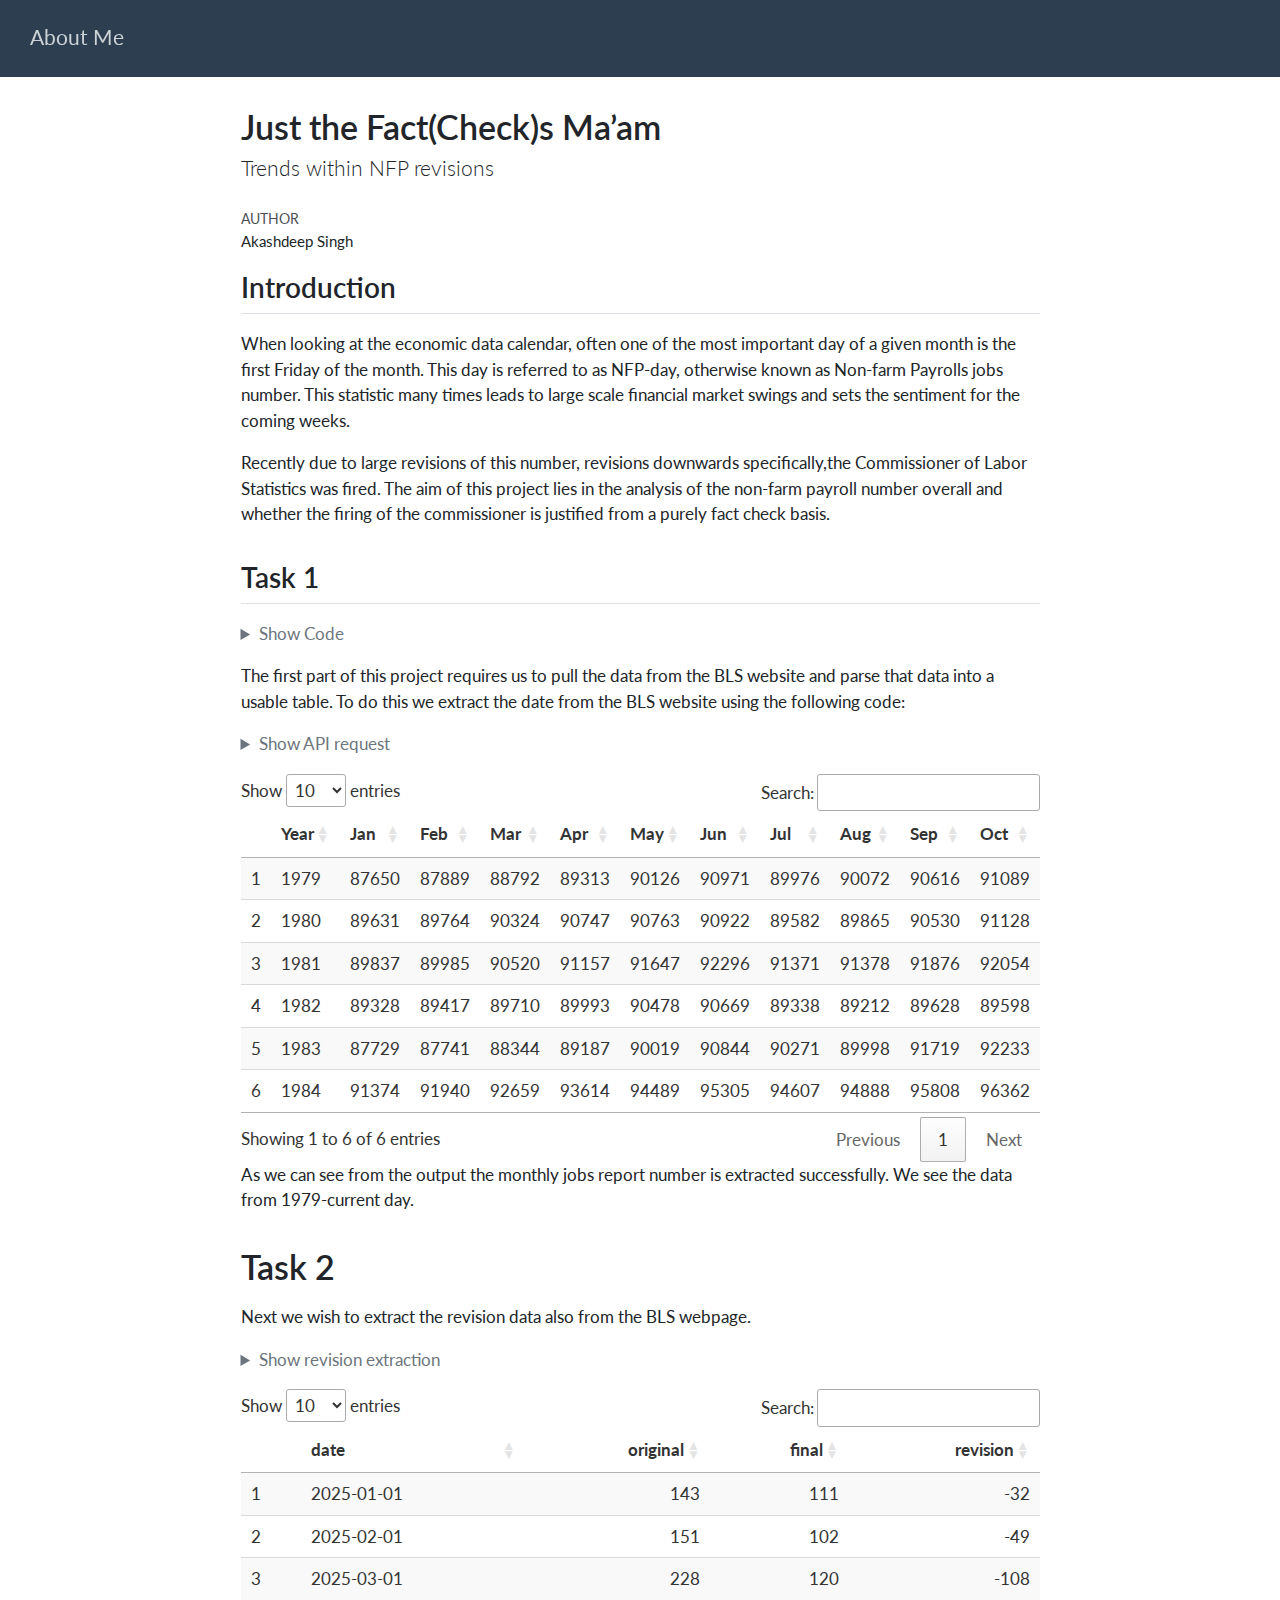
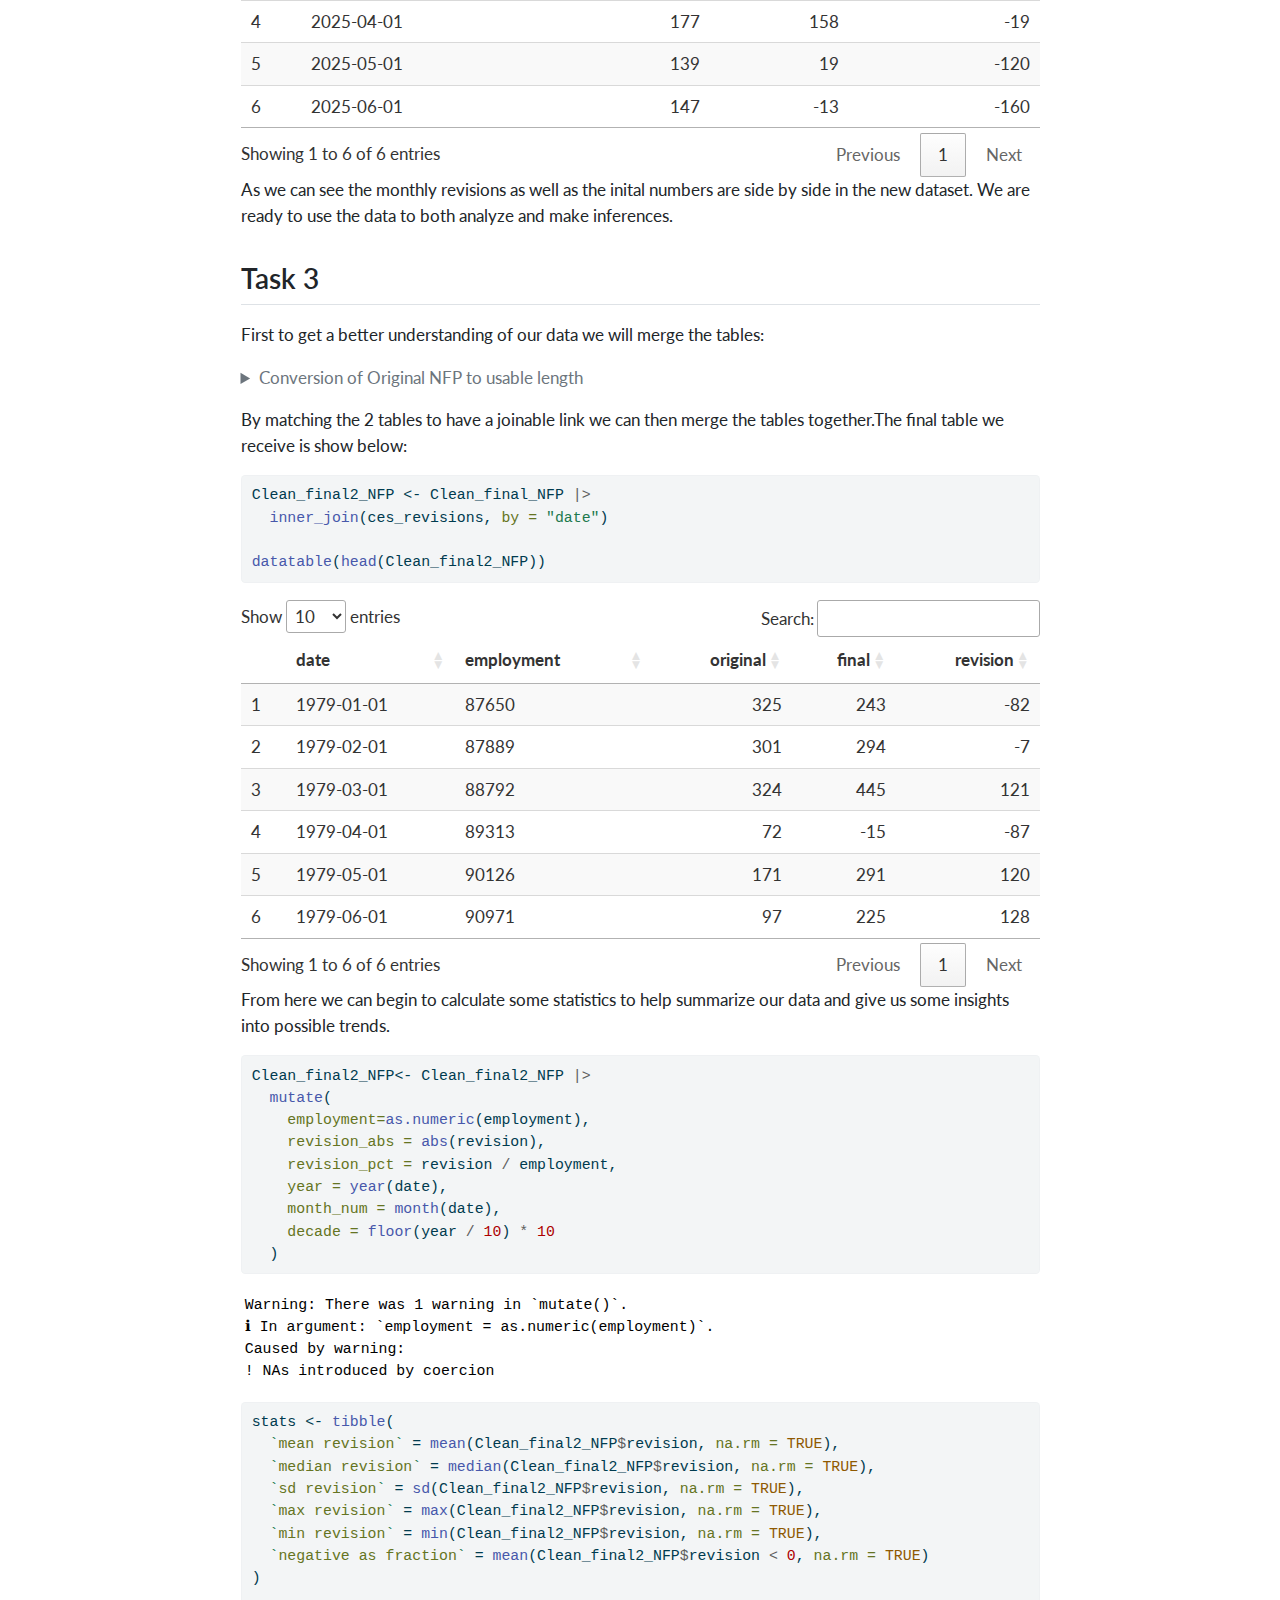
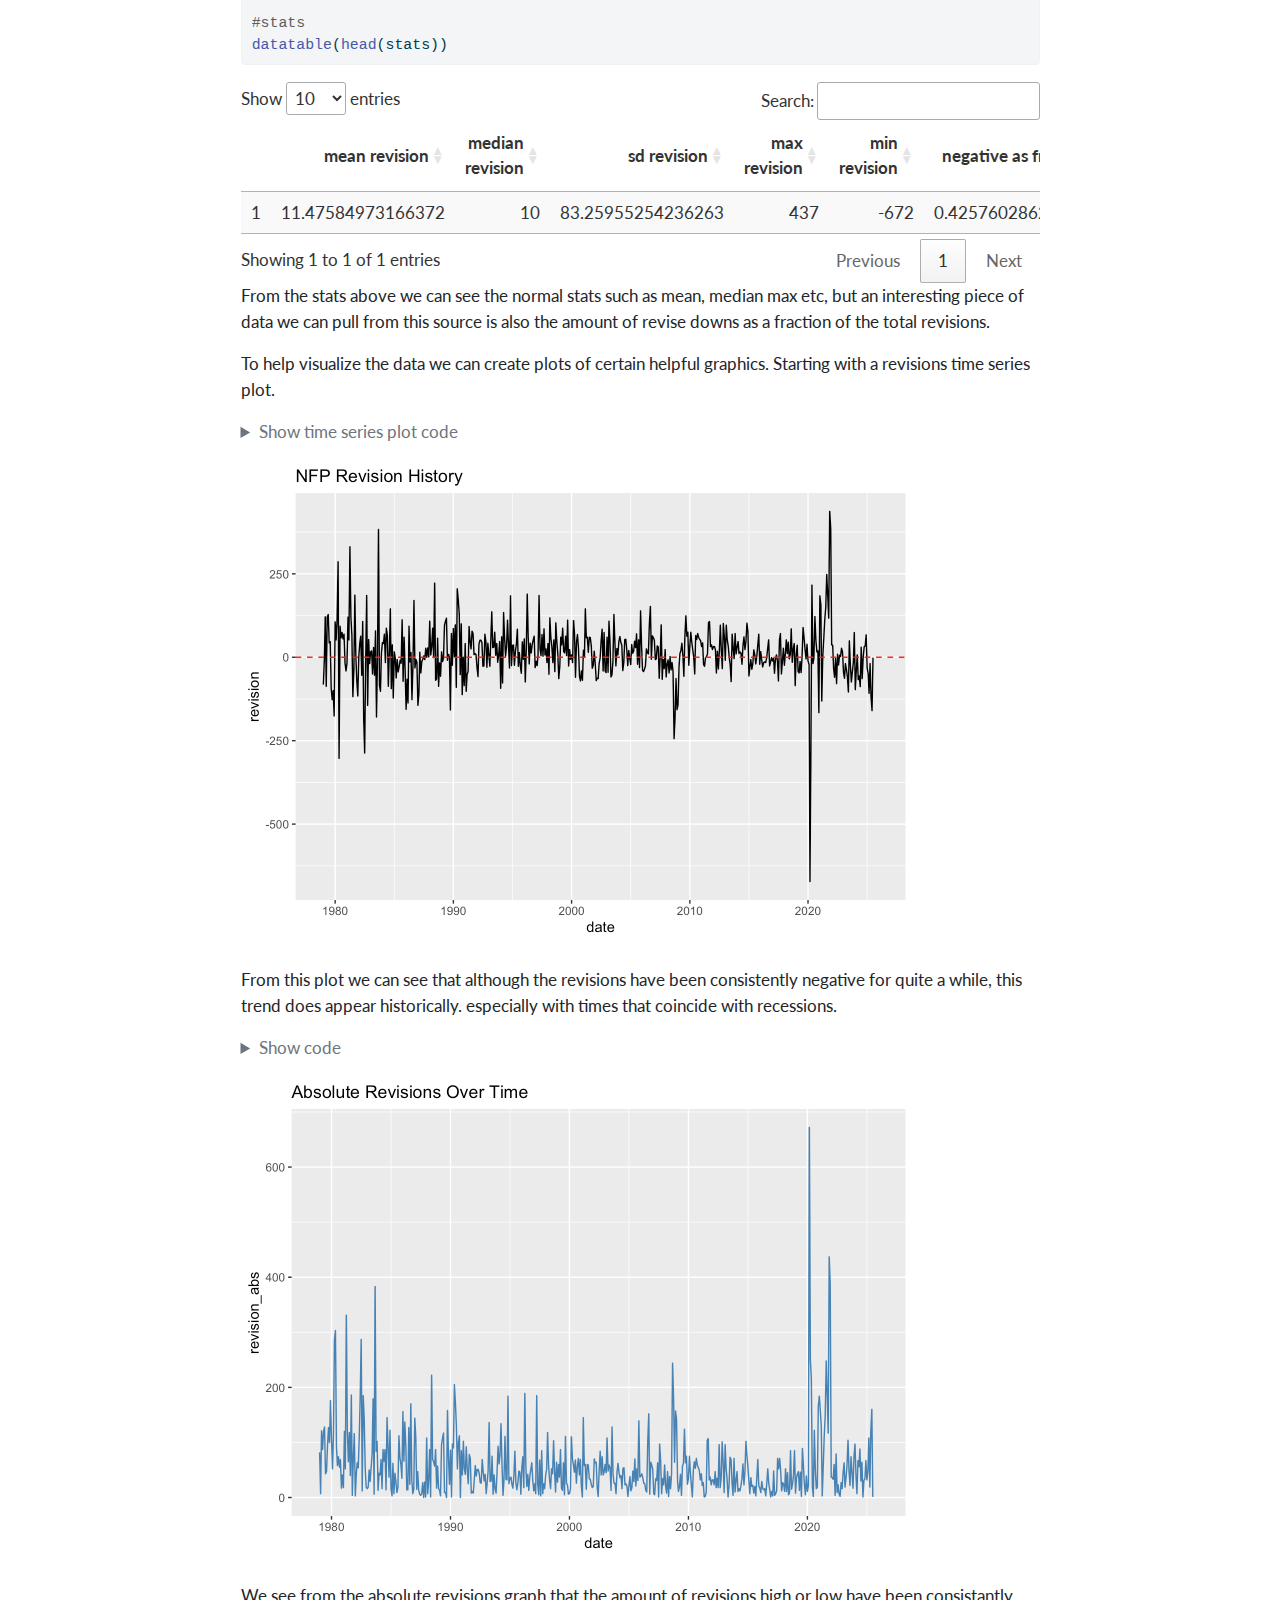
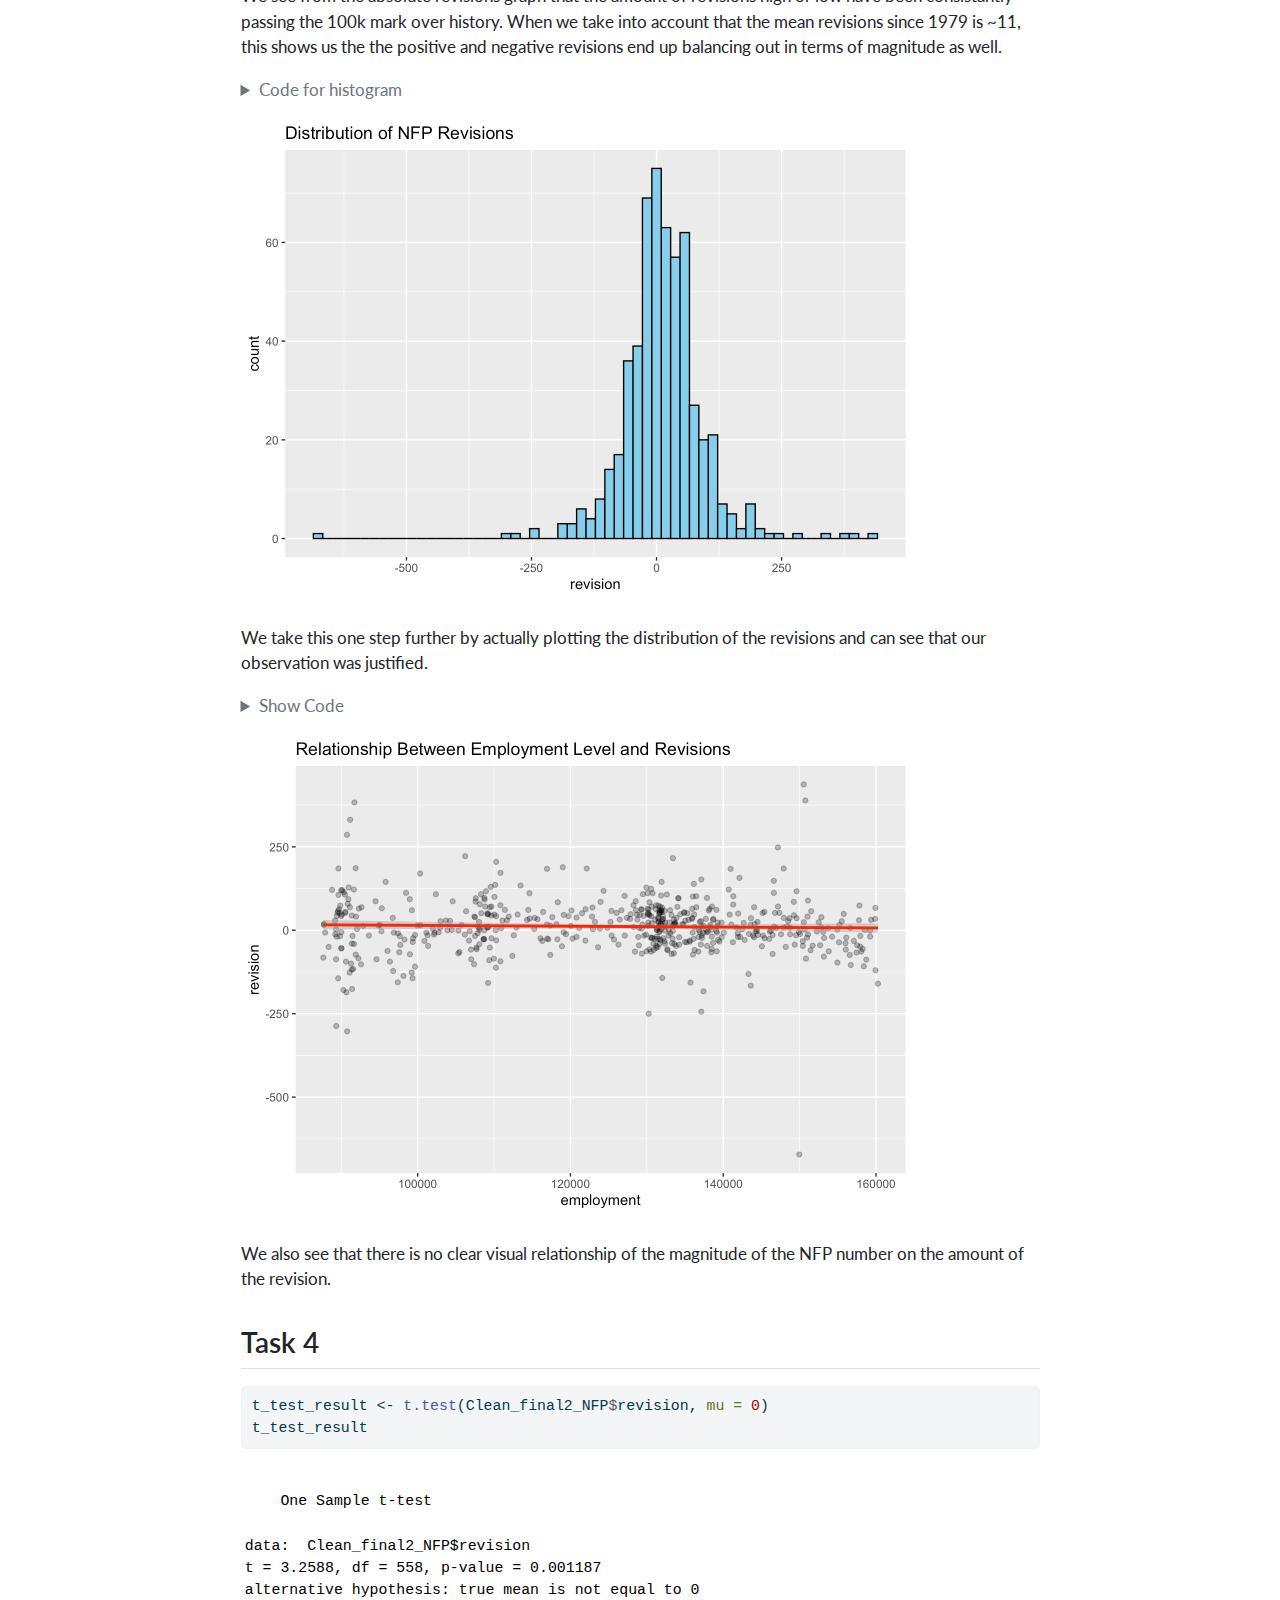
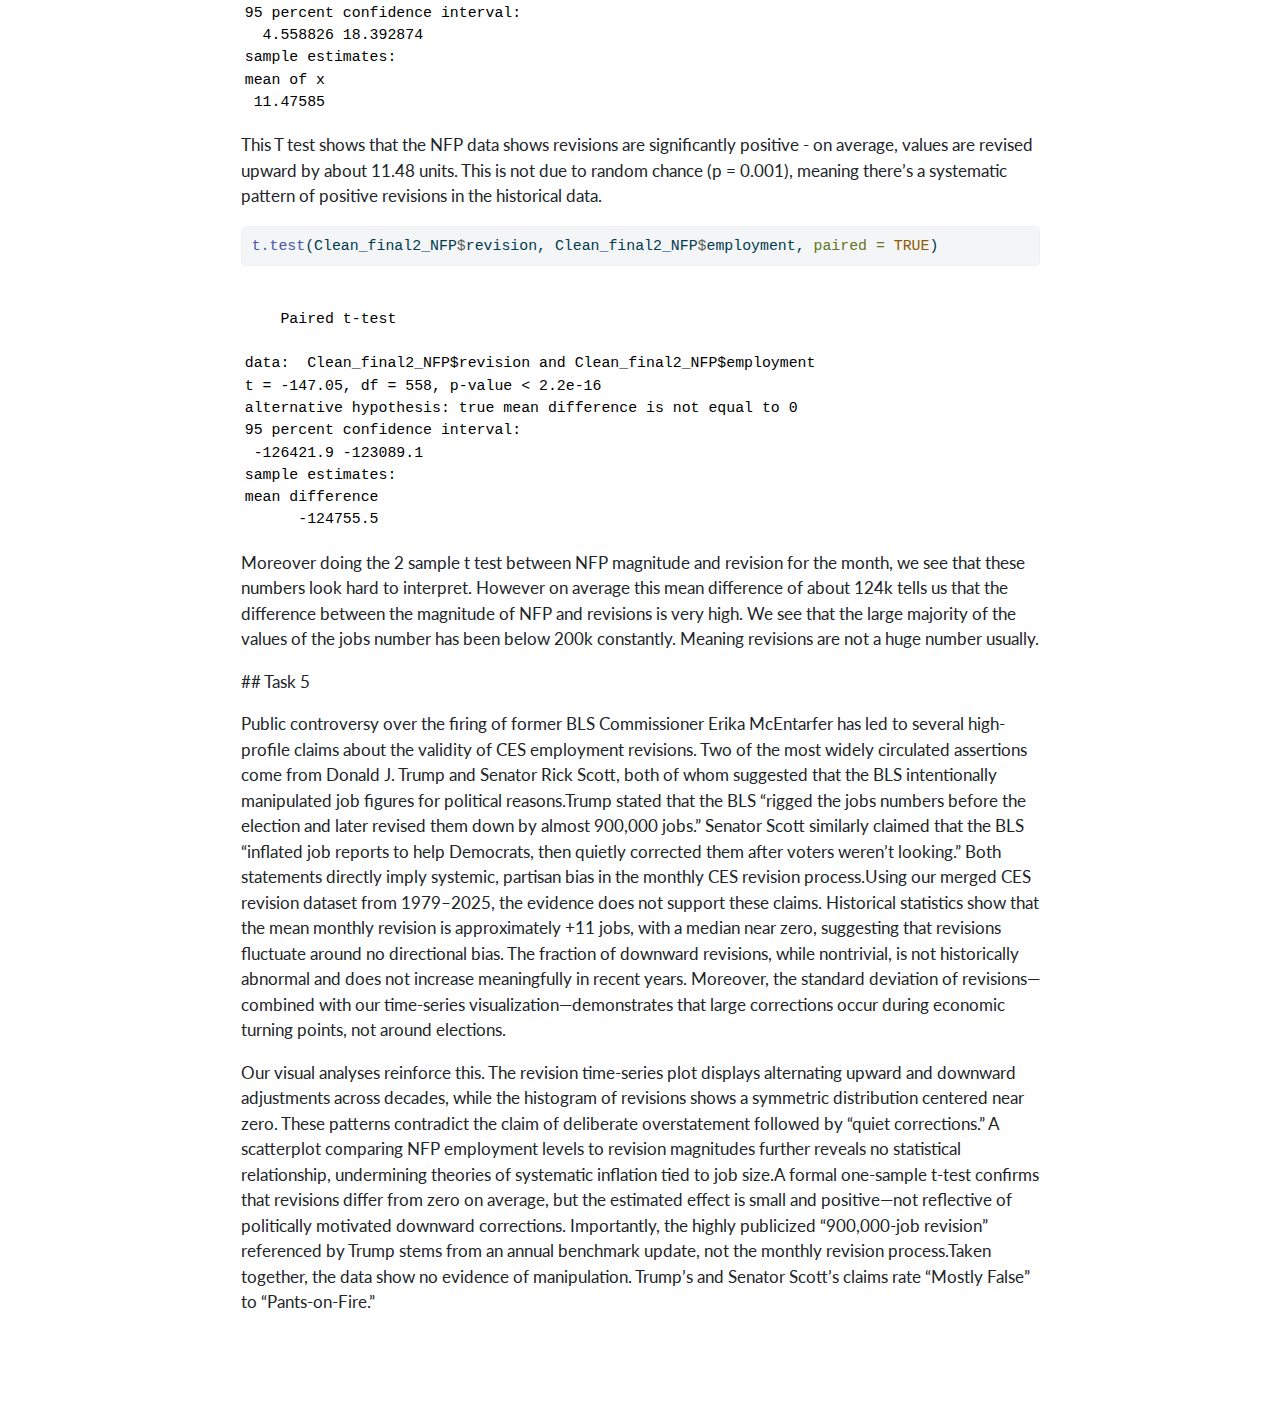
<file: docs/mp04.html>
<!DOCTYPE html>
<html xmlns="http://www.w3.org/1999/xhtml" lang="en" xml:lang="en"><head>

<meta charset="utf-8">
<meta name="generator" content="quarto-1.7.32">

<meta name="viewport" content="width=device-width, initial-scale=1.0, user-scalable=yes">

<meta name="author" content="Akashdeep Singh">

<title>Just the Fact(Check)s Ma’am – About Me</title>
<style>
code{white-space: pre-wrap;}
span.smallcaps{font-variant: small-caps;}
div.columns{display: flex; gap: min(4vw, 1.5em);}
div.column{flex: auto; overflow-x: auto;}
div.hanging-indent{margin-left: 1.5em; text-indent: -1.5em;}
ul.task-list{list-style: none;}
ul.task-list li input[type="checkbox"] {
  width: 0.8em;
  margin: 0 0.8em 0.2em -1em; /* quarto-specific, see https://github.com/quarto-dev/quarto-cli/issues/4556 */ 
  vertical-align: middle;
}
/* CSS for syntax highlighting */
html { -webkit-text-size-adjust: 100%; }
pre > code.sourceCode { white-space: pre; position: relative; }
pre > code.sourceCode > span { display: inline-block; line-height: 1.25; }
pre > code.sourceCode > span:empty { height: 1.2em; }
.sourceCode { overflow: visible; }
code.sourceCode > span { color: inherit; text-decoration: inherit; }
div.sourceCode { margin: 1em 0; }
pre.sourceCode { margin: 0; }
@media screen {
div.sourceCode { overflow: auto; }
}
@media print {
pre > code.sourceCode { white-space: pre-wrap; }
pre > code.sourceCode > span { text-indent: -5em; padding-left: 5em; }
}
pre.numberSource code
  { counter-reset: source-line 0; }
pre.numberSource code > span
  { position: relative; left: -4em; counter-increment: source-line; }
pre.numberSource code > span > a:first-child::before
  { content: counter(source-line);
    position: relative; left: -1em; text-align: right; vertical-align: baseline;
    border: none; display: inline-block;
    -webkit-touch-callout: none; -webkit-user-select: none;
    -khtml-user-select: none; -moz-user-select: none;
    -ms-user-select: none; user-select: none;
    padding: 0 4px; width: 4em;
  }
pre.numberSource { margin-left: 3em;  padding-left: 4px; }
div.sourceCode
  {   }
@media screen {
pre > code.sourceCode > span > a:first-child::before { text-decoration: underline; }
}
</style>


<script src="site_libs/quarto-nav/quarto-nav.js"></script>
<script src="site_libs/quarto-nav/headroom.min.js"></script>
<script src="site_libs/clipboard/clipboard.min.js"></script>
<script src="site_libs/quarto-search/autocomplete.umd.js"></script>
<script src="site_libs/quarto-search/fuse.min.js"></script>
<script src="site_libs/quarto-search/quarto-search.js"></script>
<meta name="quarto:offset" content="./">
<script src="site_libs/quarto-html/quarto.js" type="module"></script>
<script src="site_libs/quarto-html/tabsets/tabsets.js" type="module"></script>
<script src="site_libs/quarto-html/popper.min.js"></script>
<script src="site_libs/quarto-html/tippy.umd.min.js"></script>
<script src="site_libs/quarto-html/anchor.min.js"></script>
<link href="site_libs/quarto-html/tippy.css" rel="stylesheet">
<link href="site_libs/quarto-html/quarto-syntax-highlighting-37eea08aefeeee20ff55810ff984fec1.css" rel="stylesheet" id="quarto-text-highlighting-styles">
<script src="site_libs/bootstrap/bootstrap.min.js"></script>
<link href="site_libs/bootstrap/bootstrap-icons.css" rel="stylesheet">
<link href="site_libs/bootstrap/bootstrap-cec5a0e53abf3ed84780f7624409562e.min.css" rel="stylesheet" append-hash="true" id="quarto-bootstrap" data-mode="light">
<script id="quarto-search-options" type="application/json">{
  "location": "navbar",
  "copy-button": false,
  "collapse-after": 3,
  "panel-placement": "end",
  "type": "overlay",
  "limit": 50,
  "keyboard-shortcut": [
    "f",
    "/",
    "s"
  ],
  "show-item-context": false,
  "language": {
    "search-no-results-text": "No results",
    "search-matching-documents-text": "matching documents",
    "search-copy-link-title": "Copy link to search",
    "search-hide-matches-text": "Hide additional matches",
    "search-more-match-text": "more match in this document",
    "search-more-matches-text": "more matches in this document",
    "search-clear-button-title": "Clear",
    "search-text-placeholder": "",
    "search-detached-cancel-button-title": "Cancel",
    "search-submit-button-title": "Submit",
    "search-label": "Search"
  }
}</script>
<link href="site_libs/htmltools-fill-0.5.8.1/fill.css" rel="stylesheet">
<script src="site_libs/htmlwidgets-1.6.4/htmlwidgets.js"></script>
<link href="site_libs/datatables-css-0.0.0/datatables-crosstalk.css" rel="stylesheet">
<script src="site_libs/datatables-binding-0.34.0/datatables.js"></script>
<script src="site_libs/jquery-3.6.0/jquery-3.6.0.min.js"></script>
<link href="site_libs/dt-core-1.13.6/css/jquery.dataTables.min.css" rel="stylesheet">
<link href="site_libs/dt-core-1.13.6/css/jquery.dataTables.extra.css" rel="stylesheet">
<script src="site_libs/dt-core-1.13.6/js/jquery.dataTables.min.js"></script>
<link href="site_libs/crosstalk-1.2.2/css/crosstalk.min.css" rel="stylesheet">
<script src="site_libs/crosstalk-1.2.2/js/crosstalk.min.js"></script>


</head>

<body class="nav-fixed fullcontent quarto-light">

<div id="quarto-search-results"></div>
  <header id="quarto-header" class="headroom fixed-top">
    <nav class="navbar navbar-expand-lg " data-bs-theme="dark">
      <div class="navbar-container container-fluid">
      <div class="navbar-brand-container mx-auto">
    <a class="navbar-brand" href="./index.html">
    <span class="navbar-title">About Me</span>
    </a>
  </div>
        <div class="quarto-navbar-tools tools-end">
</div>
      </div> <!-- /container-fluid -->
    </nav>
</header>
<!-- content -->
<div id="quarto-content" class="quarto-container page-columns page-rows-contents page-layout-article page-navbar">
<!-- sidebar -->
<!-- margin-sidebar -->
    
<!-- main -->
<main class="content" id="quarto-document-content">

<header id="title-block-header" class="quarto-title-block default">
<div class="quarto-title">
<h1 class="title">Just the Fact(Check)s Ma’am</h1>
<p class="subtitle lead">Trends within NFP revisions</p>
</div>



<div class="quarto-title-meta">

    <div>
    <div class="quarto-title-meta-heading">Author</div>
    <div class="quarto-title-meta-contents">
             <p>Akashdeep Singh </p>
          </div>
  </div>
    
  
    
  </div>
  


</header>


<section id="introduction" class="level2">
<h2 class="anchored" data-anchor-id="introduction">Introduction</h2>
<p>When looking at the economic data calendar, often one of the most important day of a given month is the first Friday of the month. This day is referred to as NFP-day, otherwise known as Non-farm Payrolls jobs number. This statistic many times leads to large scale financial market swings and sets the sentiment for the coming weeks.</p>
<p>Recently due to large revisions of this number, revisions downwards specifically,the Commissioner of Labor Statistics was fired. The aim of this project lies in the analysis of the non-farm payroll number overall and whether the firing of the commissioner is justified from a purely fact check basis.</p>
</section>
<section id="task-1" class="level2">
<h2 class="anchored" data-anchor-id="task-1">Task 1</h2>
<div class="cell">
<details class="code-fold">
<summary>Show Code</summary>
<div class="sourceCode cell-code" id="cb1"><pre class="sourceCode r code-with-copy"><code class="sourceCode r"><span id="cb1-1"><a href="#cb1-1" aria-hidden="true" tabindex="-1"></a><span class="co"># Import Libraries</span></span>
<span id="cb1-2"><a href="#cb1-2" aria-hidden="true" tabindex="-1"></a><span class="fu">library</span>(httr2)</span>
<span id="cb1-3"><a href="#cb1-3" aria-hidden="true" tabindex="-1"></a><span class="fu">library</span>(rvest)</span>
<span id="cb1-4"><a href="#cb1-4" aria-hidden="true" tabindex="-1"></a><span class="fu">library</span>(dplyr)</span>
<span id="cb1-5"><a href="#cb1-5" aria-hidden="true" tabindex="-1"></a><span class="fu">library</span>(tidyr)</span>
<span id="cb1-6"><a href="#cb1-6" aria-hidden="true" tabindex="-1"></a><span class="fu">library</span>(lubridate)</span>
<span id="cb1-7"><a href="#cb1-7" aria-hidden="true" tabindex="-1"></a><span class="fu">library</span>(DT)</span>
<span id="cb1-8"><a href="#cb1-8" aria-hidden="true" tabindex="-1"></a><span class="fu">library</span>(ggplot2)</span>
<span id="cb1-9"><a href="#cb1-9" aria-hidden="true" tabindex="-1"></a><span class="fu">library</span>(infer)</span>
<span id="cb1-10"><a href="#cb1-10" aria-hidden="true" tabindex="-1"></a><span class="fu">library</span>(purrr)</span></code><button title="Copy to Clipboard" class="code-copy-button"><i class="bi"></i></button></pre></div>
</details>
</div>
<p>The first part of this project requires us to pull the data from the BLS website and parse that data into a usable table. To do this we extract the date from the BLS website using the following code:</p>
<div class="cell">
<details class="code-fold">
<summary>Show API request</summary>
<div class="sourceCode cell-code" id="cb2"><pre class="sourceCode r code-with-copy"><code class="sourceCode r"><span id="cb2-1"><a href="#cb2-1" aria-hidden="true" tabindex="-1"></a><span class="co"># List off all the criteria we have to get</span></span>
<span id="cb2-2"><a href="#cb2-2" aria-hidden="true" tabindex="-1"></a>req <span class="ot">&lt;-</span> <span class="fu">request</span>(<span class="st">"https://data.bls.gov/pdq/SurveyOutputServlet"</span>) <span class="sc">|&gt;</span></span>
<span id="cb2-3"><a href="#cb2-3" aria-hidden="true" tabindex="-1"></a>  <span class="fu">req_method</span>(<span class="st">"POST"</span>) <span class="sc">|&gt;</span></span>
<span id="cb2-4"><a href="#cb2-4" aria-hidden="true" tabindex="-1"></a>  <span class="fu">req_body_form</span>(</span>
<span id="cb2-5"><a href="#cb2-5" aria-hidden="true" tabindex="-1"></a>    <span class="at">survey      =</span> <span class="st">"ce"</span>,</span>
<span id="cb2-6"><a href="#cb2-6" aria-hidden="true" tabindex="-1"></a>    <span class="at">table       =</span> <span class="st">"1"</span>,</span>
<span id="cb2-7"><a href="#cb2-7" aria-hidden="true" tabindex="-1"></a>    <span class="at">format      =</span> <span class="st">"0"</span>,</span>
<span id="cb2-8"><a href="#cb2-8" aria-hidden="true" tabindex="-1"></a>    <span class="at">year        =</span> <span class="st">"0"</span>,</span>
<span id="cb2-9"><a href="#cb2-9" aria-hidden="true" tabindex="-1"></a>    <span class="at">periods     =</span> <span class="st">"0"</span>,</span>
<span id="cb2-10"><a href="#cb2-10" aria-hidden="true" tabindex="-1"></a>    <span class="at">seasonality =</span> <span class="st">"S"</span>,</span>
<span id="cb2-11"><a href="#cb2-11" aria-hidden="true" tabindex="-1"></a>    <span class="at">data_type   =</span> <span class="st">"ALL"</span>,</span>
<span id="cb2-12"><a href="#cb2-12" aria-hidden="true" tabindex="-1"></a>    <span class="at">rows        =</span> <span class="st">"0"</span>,</span>
<span id="cb2-13"><a href="#cb2-13" aria-hidden="true" tabindex="-1"></a>    <span class="at">columns     =</span> <span class="st">"0"</span>,</span>
<span id="cb2-14"><a href="#cb2-14" aria-hidden="true" tabindex="-1"></a>    <span class="at">series_id   =</span> <span class="st">"CEU0000000001"</span>,</span>
<span id="cb2-15"><a href="#cb2-15" aria-hidden="true" tabindex="-1"></a>    <span class="at">from_year   =</span> <span class="st">"1979"</span>,</span>
<span id="cb2-16"><a href="#cb2-16" aria-hidden="true" tabindex="-1"></a>    <span class="at">to_year     =</span> <span class="st">"2025"</span></span>
<span id="cb2-17"><a href="#cb2-17" aria-hidden="true" tabindex="-1"></a>  )</span>
<span id="cb2-18"><a href="#cb2-18" aria-hidden="true" tabindex="-1"></a><span class="co"># pull the request and put it into a table</span></span>
<span id="cb2-19"><a href="#cb2-19" aria-hidden="true" tabindex="-1"></a>resp  <span class="ot">&lt;-</span> req <span class="sc">|&gt;</span> <span class="fu">req_perform</span>()</span>
<span id="cb2-20"><a href="#cb2-20" aria-hidden="true" tabindex="-1"></a>html  <span class="ot">&lt;-</span> resp <span class="sc">|&gt;</span> <span class="fu">resp_body_html</span>()</span>
<span id="cb2-21"><a href="#cb2-21" aria-hidden="true" tabindex="-1"></a>tables <span class="ot">&lt;-</span> html <span class="sc">|&gt;</span> <span class="fu">html_elements</span>(<span class="st">"table"</span>)</span>
<span id="cb2-22"><a href="#cb2-22" aria-hidden="true" tabindex="-1"></a>ces_tbl <span class="ot">&lt;-</span> tables[[<span class="dv">2</span>]] <span class="sc">|&gt;</span> <span class="fu">html_table</span>(<span class="at">fill =</span> <span class="cn">TRUE</span>)</span>
<span id="cb2-23"><a href="#cb2-23" aria-hidden="true" tabindex="-1"></a><span class="co"># take off the extra row at the bottom</span></span>
<span id="cb2-24"><a href="#cb2-24" aria-hidden="true" tabindex="-1"></a>clean_raw_NFP<span class="ot">&lt;-</span><span class="fu">slice</span>(<span class="at">.data=</span>ces_tbl,<span class="sc">-</span><span class="dv">48</span>)</span>
<span id="cb2-25"><a href="#cb2-25" aria-hidden="true" tabindex="-1"></a><span class="co">#View(clean_raw_NFP)</span></span>
<span id="cb2-26"><a href="#cb2-26" aria-hidden="true" tabindex="-1"></a><span class="fu">datatable</span>(<span class="fu">head</span>(clean_raw_NFP))</span></code><button title="Copy to Clipboard" class="code-copy-button"><i class="bi"></i></button></pre></div>
</details>
<div class="cell-output-display">
<div class="datatables html-widget html-fill-item" id="htmlwidget-30b78d9b761ddf6e9fab" style="width:100%;height:auto;"></div>
<script type="application/json" data-for="htmlwidget-30b78d9b761ddf6e9fab">{"x":{"filter":"none","vertical":false,"data":[["1","2","3","4","5","6"],["1979","1980","1981","1982","1983","1984"],["87650","89631","89837","89328","87729","91374"],["87889","89764","89985","89417","87741","91940"],["88792","90324","90520","89710","88344","92659"],["89313","90747","91157","89993","89187","93614"],["90126","90763","91647","90478","90019","94489"],["90971","90922","92296","90669","90844","95305"],["89976","89582","91371","89338","90271","94607"],["90072","89865","91378","89212","89998","94888"],["90616","90530","91876","89628","91719","95808"],["91089","91128","92054","89598","92233","96362"],["91287","91475","91888","89495","92592","96738"],["91415","91661","91555","89396","92863","96793"]],"container":"<table class=\"display\">\n  <thead>\n    <tr>\n      <th> <\/th>\n      <th>Year<\/th>\n      <th>Jan<\/th>\n      <th>Feb<\/th>\n      <th>Mar<\/th>\n      <th>Apr<\/th>\n      <th>May<\/th>\n      <th>Jun<\/th>\n      <th>Jul<\/th>\n      <th>Aug<\/th>\n      <th>Sep<\/th>\n      <th>Oct<\/th>\n      <th>Nov<\/th>\n      <th>Dec<\/th>\n    <\/tr>\n  <\/thead>\n<\/table>","options":{"columnDefs":[{"orderable":false,"targets":0},{"name":" ","targets":0},{"name":"Year","targets":1},{"name":"Jan","targets":2},{"name":"Feb","targets":3},{"name":"Mar","targets":4},{"name":"Apr","targets":5},{"name":"May","targets":6},{"name":"Jun","targets":7},{"name":"Jul","targets":8},{"name":"Aug","targets":9},{"name":"Sep","targets":10},{"name":"Oct","targets":11},{"name":"Nov","targets":12},{"name":"Dec","targets":13}],"order":[],"autoWidth":false,"orderClasses":false}},"evals":[],"jsHooks":[]}</script>
</div>
</div>
<p>As we can see from the output the monthly jobs report number is extracted successfully. We see the data from 1979-current day.</p>
</section>
<section id="task-2" class="level1">
<h1>Task 2</h1>
<p>Next we wish to extract the revision data also from the BLS webpage.</p>
<div class="cell">
<details class="code-fold">
<summary>Show revision extraction</summary>
<div class="sourceCode cell-code" id="cb3"><pre class="sourceCode r code-with-copy"><code class="sourceCode r"><span id="cb3-1"><a href="#cb3-1" aria-hidden="true" tabindex="-1"></a><span class="co">#Query request</span></span>
<span id="cb3-2"><a href="#cb3-2" aria-hidden="true" tabindex="-1"></a>req_rev <span class="ot">&lt;-</span> <span class="fu">request</span>(<span class="st">"https://www.bls.gov"</span>) <span class="sc">|&gt;</span></span>
<span id="cb3-3"><a href="#cb3-3" aria-hidden="true" tabindex="-1"></a>  <span class="fu">req_url_path</span>(<span class="st">"web"</span>, <span class="st">"empsit"</span>, <span class="st">"cesnaicsrev.htm"</span>) <span class="sc">|&gt;</span></span>
<span id="cb3-4"><a href="#cb3-4" aria-hidden="true" tabindex="-1"></a>  <span class="fu">req_headers</span>(</span>
<span id="cb3-5"><a href="#cb3-5" aria-hidden="true" tabindex="-1"></a>    <span class="st">`</span><span class="at">User-Agent</span><span class="st">`</span> <span class="ot">=</span> <span class="st">"Mozilla/5.0 (Macintosh; Intel Mac OS X 10.15; rv:143.0) Gecko/20100101 Firefox/143.0"</span></span>
<span id="cb3-6"><a href="#cb3-6" aria-hidden="true" tabindex="-1"></a>  ) <span class="sc">|&gt;</span></span>
<span id="cb3-7"><a href="#cb3-7" aria-hidden="true" tabindex="-1"></a>  <span class="fu">req_retry</span>(<span class="at">max_tries =</span> <span class="dv">5</span>)</span>
<span id="cb3-8"><a href="#cb3-8" aria-hidden="true" tabindex="-1"></a></span>
<span id="cb3-9"><a href="#cb3-9" aria-hidden="true" tabindex="-1"></a>html_rev <span class="ot">&lt;-</span> req_rev <span class="sc">|&gt;</span> <span class="fu">req_perform</span>() <span class="sc">|&gt;</span> <span class="fu">resp_body_html</span>()</span>
<span id="cb3-10"><a href="#cb3-10" aria-hidden="true" tabindex="-1"></a>tables <span class="ot">&lt;-</span> html_rev <span class="sc">|&gt;</span> <span class="fu">html_elements</span>(<span class="st">"table"</span>)</span>
<span id="cb3-11"><a href="#cb3-11" aria-hidden="true" tabindex="-1"></a>ids <span class="ot">&lt;-</span> tables <span class="sc">|&gt;</span> <span class="fu">html_attr</span>(<span class="st">"id"</span>)</span>
<span id="cb3-12"><a href="#cb3-12" aria-hidden="true" tabindex="-1"></a></span>
<span id="cb3-13"><a href="#cb3-13" aria-hidden="true" tabindex="-1"></a><span class="co"># define years</span></span>
<span id="cb3-14"><a href="#cb3-14" aria-hidden="true" tabindex="-1"></a>year_ids <span class="ot">&lt;-</span> ids[<span class="fu">grepl</span>(<span class="st">"^[0-9]{4}$"</span>, ids)] <span class="sc">|&gt;</span> <span class="fu">as.integer</span>()</span>
<span id="cb3-15"><a href="#cb3-15" aria-hidden="true" tabindex="-1"></a>get_raw_year <span class="ot">&lt;-</span> <span class="cf">function</span>(year) {</span>
<span id="cb3-16"><a href="#cb3-16" aria-hidden="true" tabindex="-1"></a>  html_rev <span class="sc">|&gt;</span></span>
<span id="cb3-17"><a href="#cb3-17" aria-hidden="true" tabindex="-1"></a>    <span class="fu">html_element</span>(<span class="fu">paste0</span>(<span class="st">"#"</span>, year)) <span class="sc">|&gt;</span></span>
<span id="cb3-18"><a href="#cb3-18" aria-hidden="true" tabindex="-1"></a>    <span class="fu">html_table</span>(<span class="at">header =</span> <span class="cn">FALSE</span>, <span class="at">fill =</span> <span class="cn">TRUE</span>)</span>
<span id="cb3-19"><a href="#cb3-19" aria-hidden="true" tabindex="-1"></a>}</span>
<span id="cb3-20"><a href="#cb3-20" aria-hidden="true" tabindex="-1"></a></span>
<span id="cb3-21"><a href="#cb3-21" aria-hidden="true" tabindex="-1"></a>raw_tables <span class="ot">&lt;-</span> <span class="fu">map</span>(year_ids, get_raw_year)</span>
<span id="cb3-22"><a href="#cb3-22" aria-hidden="true" tabindex="-1"></a><span class="fu">names</span>(raw_tables) <span class="ot">&lt;-</span> year_ids</span>
<span id="cb3-23"><a href="#cb3-23" aria-hidden="true" tabindex="-1"></a></span>
<span id="cb3-24"><a href="#cb3-24" aria-hidden="true" tabindex="-1"></a><span class="co">#Apply cleaning</span></span>
<span id="cb3-25"><a href="#cb3-25" aria-hidden="true" tabindex="-1"></a>clean_one <span class="ot">&lt;-</span> <span class="cf">function</span>(raw_tbl, year) {</span>
<span id="cb3-26"><a href="#cb3-26" aria-hidden="true" tabindex="-1"></a>  raw_tbl <span class="sc">|&gt;</span></span>
<span id="cb3-27"><a href="#cb3-27" aria-hidden="true" tabindex="-1"></a>    <span class="fu">slice</span>(<span class="dv">4</span><span class="sc">:</span><span class="dv">15</span>) <span class="sc">|&gt;</span>                            </span>
<span id="cb3-28"><a href="#cb3-28" aria-hidden="true" tabindex="-1"></a>    <span class="fu">select</span>(</span>
<span id="cb3-29"><a href="#cb3-29" aria-hidden="true" tabindex="-1"></a>      <span class="at">month    =</span> <span class="dv">1</span>,</span>
<span id="cb3-30"><a href="#cb3-30" aria-hidden="true" tabindex="-1"></a>      <span class="at">year_col =</span> <span class="dv">2</span>,</span>
<span id="cb3-31"><a href="#cb3-31" aria-hidden="true" tabindex="-1"></a>      <span class="at">original =</span> <span class="dv">3</span>,                            </span>
<span id="cb3-32"><a href="#cb3-32" aria-hidden="true" tabindex="-1"></a>      <span class="at">final    =</span> <span class="dv">5</span>                             </span>
<span id="cb3-33"><a href="#cb3-33" aria-hidden="true" tabindex="-1"></a>    ) <span class="sc">|&gt;</span></span>
<span id="cb3-34"><a href="#cb3-34" aria-hidden="true" tabindex="-1"></a>    <span class="fu">mutate</span>(</span>
<span id="cb3-35"><a href="#cb3-35" aria-hidden="true" tabindex="-1"></a>      <span class="at">original =</span> <span class="fu">gsub</span>(<span class="st">"</span><span class="sc">\\</span><span class="st">(P</span><span class="sc">\\</span><span class="st">)"</span>, <span class="st">""</span>, original),</span>
<span id="cb3-36"><a href="#cb3-36" aria-hidden="true" tabindex="-1"></a>      <span class="at">final    =</span> <span class="fu">gsub</span>(<span class="st">"</span><span class="sc">\\</span><span class="st">(P</span><span class="sc">\\</span><span class="st">)"</span>, <span class="st">""</span>, final),</span>
<span id="cb3-37"><a href="#cb3-37" aria-hidden="true" tabindex="-1"></a>      <span class="at">original =</span> <span class="fu">na_if</span>(original, <span class="st">"—"</span>),</span>
<span id="cb3-38"><a href="#cb3-38" aria-hidden="true" tabindex="-1"></a>      <span class="at">final    =</span> <span class="fu">na_if</span>(final, <span class="st">"—"</span>),</span>
<span id="cb3-39"><a href="#cb3-39" aria-hidden="true" tabindex="-1"></a>      <span class="at">original =</span> <span class="fu">as.numeric</span>(original),</span>
<span id="cb3-40"><a href="#cb3-40" aria-hidden="true" tabindex="-1"></a>      <span class="at">final    =</span> <span class="fu">as.numeric</span>(final),</span>
<span id="cb3-41"><a href="#cb3-41" aria-hidden="true" tabindex="-1"></a></span>
<span id="cb3-42"><a href="#cb3-42" aria-hidden="true" tabindex="-1"></a>      <span class="at">date =</span> <span class="fu">ym</span>(<span class="fu">paste</span>(year, month)),</span>
<span id="cb3-43"><a href="#cb3-43" aria-hidden="true" tabindex="-1"></a></span>
<span id="cb3-44"><a href="#cb3-44" aria-hidden="true" tabindex="-1"></a>      <span class="at">revision =</span> final <span class="sc">-</span> original</span>
<span id="cb3-45"><a href="#cb3-45" aria-hidden="true" tabindex="-1"></a>    ) <span class="sc">|&gt;</span></span>
<span id="cb3-46"><a href="#cb3-46" aria-hidden="true" tabindex="-1"></a>    <span class="fu">select</span>(date, original, final, revision)</span>
<span id="cb3-47"><a href="#cb3-47" aria-hidden="true" tabindex="-1"></a>}</span>
<span id="cb3-48"><a href="#cb3-48" aria-hidden="true" tabindex="-1"></a></span>
<span id="cb3-49"><a href="#cb3-49" aria-hidden="true" tabindex="-1"></a><span class="co">#Apply functions and cleaning to all years </span></span>
<span id="cb3-50"><a href="#cb3-50" aria-hidden="true" tabindex="-1"></a>cleaned <span class="ot">&lt;-</span> <span class="fu">map2</span>(raw_tables, year_ids, clean_one)</span>
<span id="cb3-51"><a href="#cb3-51" aria-hidden="true" tabindex="-1"></a>ces_revisions <span class="ot">&lt;-</span> <span class="fu">bind_rows</span>(cleaned)</span>
<span id="cb3-52"><a href="#cb3-52" aria-hidden="true" tabindex="-1"></a></span>
<span id="cb3-53"><a href="#cb3-53" aria-hidden="true" tabindex="-1"></a><span class="co"># Final Output</span></span>
<span id="cb3-54"><a href="#cb3-54" aria-hidden="true" tabindex="-1"></a><span class="co">#ces_revisions</span></span>
<span id="cb3-55"><a href="#cb3-55" aria-hidden="true" tabindex="-1"></a><span class="fu">datatable</span>(<span class="fu">head</span>(ces_revisions))</span></code><button title="Copy to Clipboard" class="code-copy-button"><i class="bi"></i></button></pre></div>
</details>
<div class="cell-output-display">
<div class="datatables html-widget html-fill-item" id="htmlwidget-d10cd2a11e2e0f53c8f0" style="width:100%;height:auto;"></div>
<script type="application/json" data-for="htmlwidget-d10cd2a11e2e0f53c8f0">{"x":{"filter":"none","vertical":false,"data":[["1","2","3","4","5","6"],["2025-01-01","2025-02-01","2025-03-01","2025-04-01","2025-05-01","2025-06-01"],[143,151,228,177,139,147],[111,102,120,158,19,-13],[-32,-49,-108,-19,-120,-160]],"container":"<table class=\"display\">\n  <thead>\n    <tr>\n      <th> <\/th>\n      <th>date<\/th>\n      <th>original<\/th>\n      <th>final<\/th>\n      <th>revision<\/th>\n    <\/tr>\n  <\/thead>\n<\/table>","options":{"columnDefs":[{"className":"dt-right","targets":[2,3,4]},{"orderable":false,"targets":0},{"name":" ","targets":0},{"name":"date","targets":1},{"name":"original","targets":2},{"name":"final","targets":3},{"name":"revision","targets":4}],"order":[],"autoWidth":false,"orderClasses":false}},"evals":[],"jsHooks":[]}</script>
</div>
</div>
<p>As we can see the monthly revisions as well as the inital numbers are side by side in the new dataset. We are ready to use the data to both analyze and make inferences.</p>
<section id="task-3" class="level2">
<h2 class="anchored" data-anchor-id="task-3">Task 3</h2>
<p>First to get a better understanding of our data we will merge the tables:</p>
<div class="cell">
<details class="code-fold">
<summary>Conversion of Original NFP to usable length</summary>
<div class="sourceCode cell-code" id="cb4"><pre class="sourceCode r code-with-copy"><code class="sourceCode r"><span id="cb4-1"><a href="#cb4-1" aria-hidden="true" tabindex="-1"></a><span class="co">#Convert NFP original to proper format</span></span>
<span id="cb4-2"><a href="#cb4-2" aria-hidden="true" tabindex="-1"></a>Clean_final_NFP <span class="ot">&lt;-</span> clean_raw_NFP <span class="sc">|&gt;</span></span>
<span id="cb4-3"><a href="#cb4-3" aria-hidden="true" tabindex="-1"></a>  <span class="fu">pivot_longer</span>(</span>
<span id="cb4-4"><a href="#cb4-4" aria-hidden="true" tabindex="-1"></a>    <span class="at">cols =</span> <span class="sc">-</span>Year,</span>
<span id="cb4-5"><a href="#cb4-5" aria-hidden="true" tabindex="-1"></a>    <span class="at">names_to =</span> <span class="st">"month"</span>,</span>
<span id="cb4-6"><a href="#cb4-6" aria-hidden="true" tabindex="-1"></a>    <span class="at">values_to =</span> <span class="st">"employment"</span></span>
<span id="cb4-7"><a href="#cb4-7" aria-hidden="true" tabindex="-1"></a>  ) <span class="sc">|&gt;</span></span>
<span id="cb4-8"><a href="#cb4-8" aria-hidden="true" tabindex="-1"></a>  <span class="fu">mutate</span>(</span>
<span id="cb4-9"><a href="#cb4-9" aria-hidden="true" tabindex="-1"></a>    <span class="at">month =</span> <span class="fu">match</span>(month, month.abb),    </span>
<span id="cb4-10"><a href="#cb4-10" aria-hidden="true" tabindex="-1"></a>    <span class="at">date =</span> <span class="fu">make_date</span>(Year, month, <span class="dv">1</span>)</span>
<span id="cb4-11"><a href="#cb4-11" aria-hidden="true" tabindex="-1"></a>  ) <span class="sc">|&gt;</span></span>
<span id="cb4-12"><a href="#cb4-12" aria-hidden="true" tabindex="-1"></a>  <span class="fu">select</span>(date, employment)</span>
<span id="cb4-13"><a href="#cb4-13" aria-hidden="true" tabindex="-1"></a></span>
<span id="cb4-14"><a href="#cb4-14" aria-hidden="true" tabindex="-1"></a><span class="fu">View</span>(Clean_final_NFP)</span></code><button title="Copy to Clipboard" class="code-copy-button"><i class="bi"></i></button></pre></div>
</details>
</div>
<p>By matching the 2 tables to have a joinable link we can then merge the tables together.The final table we receive is show below:</p>
<div class="cell">
<div class="sourceCode cell-code" id="cb5"><pre class="sourceCode r code-with-copy"><code class="sourceCode r"><span id="cb5-1"><a href="#cb5-1" aria-hidden="true" tabindex="-1"></a>Clean_final2_NFP <span class="ot">&lt;-</span> Clean_final_NFP <span class="sc">|&gt;</span></span>
<span id="cb5-2"><a href="#cb5-2" aria-hidden="true" tabindex="-1"></a>  <span class="fu">inner_join</span>(ces_revisions, <span class="at">by =</span> <span class="st">"date"</span>)</span>
<span id="cb5-3"><a href="#cb5-3" aria-hidden="true" tabindex="-1"></a></span>
<span id="cb5-4"><a href="#cb5-4" aria-hidden="true" tabindex="-1"></a><span class="fu">datatable</span>(<span class="fu">head</span>(Clean_final2_NFP))</span></code><button title="Copy to Clipboard" class="code-copy-button"><i class="bi"></i></button></pre></div>
<div class="cell-output-display">
<div class="datatables html-widget html-fill-item" id="htmlwidget-567d0f774f31f4321273" style="width:100%;height:auto;"></div>
<script type="application/json" data-for="htmlwidget-567d0f774f31f4321273">{"x":{"filter":"none","vertical":false,"data":[["1","2","3","4","5","6"],["1979-01-01","1979-02-01","1979-03-01","1979-04-01","1979-05-01","1979-06-01"],["87650","87889","88792","89313","90126","90971"],[325,301,324,72,171,97],[243,294,445,-15,291,225],[-82,-7,121,-87,120,128]],"container":"<table class=\"display\">\n  <thead>\n    <tr>\n      <th> <\/th>\n      <th>date<\/th>\n      <th>employment<\/th>\n      <th>original<\/th>\n      <th>final<\/th>\n      <th>revision<\/th>\n    <\/tr>\n  <\/thead>\n<\/table>","options":{"columnDefs":[{"className":"dt-right","targets":[3,4,5]},{"orderable":false,"targets":0},{"name":" ","targets":0},{"name":"date","targets":1},{"name":"employment","targets":2},{"name":"original","targets":3},{"name":"final","targets":4},{"name":"revision","targets":5}],"order":[],"autoWidth":false,"orderClasses":false}},"evals":[],"jsHooks":[]}</script>
</div>
</div>
<p>From here we can begin to calculate some statistics to help summarize our data and give us some insights into possible trends.</p>
<div class="cell">
<div class="sourceCode cell-code" id="cb6"><pre class="sourceCode r code-with-copy"><code class="sourceCode r"><span id="cb6-1"><a href="#cb6-1" aria-hidden="true" tabindex="-1"></a>Clean_final2_NFP<span class="ot">&lt;-</span> Clean_final2_NFP <span class="sc">|&gt;</span></span>
<span id="cb6-2"><a href="#cb6-2" aria-hidden="true" tabindex="-1"></a>  <span class="fu">mutate</span>(</span>
<span id="cb6-3"><a href="#cb6-3" aria-hidden="true" tabindex="-1"></a>    <span class="at">employment=</span><span class="fu">as.numeric</span>(employment),</span>
<span id="cb6-4"><a href="#cb6-4" aria-hidden="true" tabindex="-1"></a>    <span class="at">revision_abs =</span> <span class="fu">abs</span>(revision),</span>
<span id="cb6-5"><a href="#cb6-5" aria-hidden="true" tabindex="-1"></a>    <span class="at">revision_pct =</span> revision <span class="sc">/</span> employment,</span>
<span id="cb6-6"><a href="#cb6-6" aria-hidden="true" tabindex="-1"></a>    <span class="at">year =</span> <span class="fu">year</span>(date),</span>
<span id="cb6-7"><a href="#cb6-7" aria-hidden="true" tabindex="-1"></a>    <span class="at">month_num =</span> <span class="fu">month</span>(date),</span>
<span id="cb6-8"><a href="#cb6-8" aria-hidden="true" tabindex="-1"></a>    <span class="at">decade =</span> <span class="fu">floor</span>(year <span class="sc">/</span> <span class="dv">10</span>) <span class="sc">*</span> <span class="dv">10</span></span>
<span id="cb6-9"><a href="#cb6-9" aria-hidden="true" tabindex="-1"></a>  )</span></code><button title="Copy to Clipboard" class="code-copy-button"><i class="bi"></i></button></pre></div>
<div class="cell-output cell-output-stderr">
<pre><code>Warning: There was 1 warning in `mutate()`.
ℹ In argument: `employment = as.numeric(employment)`.
Caused by warning:
! NAs introduced by coercion</code></pre>
</div>
<div class="sourceCode cell-code" id="cb8"><pre class="sourceCode r code-with-copy"><code class="sourceCode r"><span id="cb8-1"><a href="#cb8-1" aria-hidden="true" tabindex="-1"></a>stats <span class="ot">&lt;-</span> <span class="fu">tibble</span>(</span>
<span id="cb8-2"><a href="#cb8-2" aria-hidden="true" tabindex="-1"></a>  <span class="st">`</span><span class="at">mean revision</span><span class="st">`</span> <span class="ot">=</span> <span class="fu">mean</span>(Clean_final2_NFP<span class="sc">$</span>revision, <span class="at">na.rm =</span> <span class="cn">TRUE</span>),</span>
<span id="cb8-3"><a href="#cb8-3" aria-hidden="true" tabindex="-1"></a>  <span class="st">`</span><span class="at">median revision</span><span class="st">`</span> <span class="ot">=</span> <span class="fu">median</span>(Clean_final2_NFP<span class="sc">$</span>revision, <span class="at">na.rm =</span> <span class="cn">TRUE</span>),</span>
<span id="cb8-4"><a href="#cb8-4" aria-hidden="true" tabindex="-1"></a>  <span class="st">`</span><span class="at">sd revision</span><span class="st">`</span> <span class="ot">=</span> <span class="fu">sd</span>(Clean_final2_NFP<span class="sc">$</span>revision, <span class="at">na.rm =</span> <span class="cn">TRUE</span>),</span>
<span id="cb8-5"><a href="#cb8-5" aria-hidden="true" tabindex="-1"></a>  <span class="st">`</span><span class="at">max revision</span><span class="st">`</span> <span class="ot">=</span> <span class="fu">max</span>(Clean_final2_NFP<span class="sc">$</span>revision, <span class="at">na.rm =</span> <span class="cn">TRUE</span>),</span>
<span id="cb8-6"><a href="#cb8-6" aria-hidden="true" tabindex="-1"></a>  <span class="st">`</span><span class="at">min revision</span><span class="st">`</span> <span class="ot">=</span> <span class="fu">min</span>(Clean_final2_NFP<span class="sc">$</span>revision, <span class="at">na.rm =</span> <span class="cn">TRUE</span>),</span>
<span id="cb8-7"><a href="#cb8-7" aria-hidden="true" tabindex="-1"></a>  <span class="st">`</span><span class="at">negative as fraction</span><span class="st">`</span> <span class="ot">=</span> <span class="fu">mean</span>(Clean_final2_NFP<span class="sc">$</span>revision <span class="sc">&lt;</span> <span class="dv">0</span>, <span class="at">na.rm =</span> <span class="cn">TRUE</span>)</span>
<span id="cb8-8"><a href="#cb8-8" aria-hidden="true" tabindex="-1"></a>)</span>
<span id="cb8-9"><a href="#cb8-9" aria-hidden="true" tabindex="-1"></a></span>
<span id="cb8-10"><a href="#cb8-10" aria-hidden="true" tabindex="-1"></a><span class="co">#stats</span></span>
<span id="cb8-11"><a href="#cb8-11" aria-hidden="true" tabindex="-1"></a><span class="fu">datatable</span>(<span class="fu">head</span>(stats))</span></code><button title="Copy to Clipboard" class="code-copy-button"><i class="bi"></i></button></pre></div>
<div class="cell-output-display">
<div class="datatables html-widget html-fill-item" id="htmlwidget-8ada19ba15f121e4675f" style="width:100%;height:auto;"></div>
<script type="application/json" data-for="htmlwidget-8ada19ba15f121e4675f">{"x":{"filter":"none","vertical":false,"data":[["1"],[11.47584973166372],[10],[83.25955254236263],[437],[-672],[0.4257602862254025]],"container":"<table class=\"display\">\n  <thead>\n    <tr>\n      <th> <\/th>\n      <th>mean revision<\/th>\n      <th>median revision<\/th>\n      <th>sd revision<\/th>\n      <th>max revision<\/th>\n      <th>min revision<\/th>\n      <th>negative as fraction<\/th>\n    <\/tr>\n  <\/thead>\n<\/table>","options":{"columnDefs":[{"className":"dt-right","targets":[1,2,3,4,5,6]},{"orderable":false,"targets":0},{"name":" ","targets":0},{"name":"mean revision","targets":1},{"name":"median revision","targets":2},{"name":"sd revision","targets":3},{"name":"max revision","targets":4},{"name":"min revision","targets":5},{"name":"negative as fraction","targets":6}],"order":[],"autoWidth":false,"orderClasses":false}},"evals":[],"jsHooks":[]}</script>
</div>
</div>
<p>From the stats above we can see the normal stats such as mean, median max etc, but an interesting piece of data we can pull from this source is also the amount of revise downs as a fraction of the total revisions.</p>
<p>To help visualize the data we can create plots of certain helpful graphics. Starting with a revisions time series plot.</p>
<div class="cell">
<details class="code-fold">
<summary>Show time series plot code</summary>
<div class="sourceCode cell-code" id="cb9"><pre class="sourceCode r code-with-copy"><code class="sourceCode r"><span id="cb9-1"><a href="#cb9-1" aria-hidden="true" tabindex="-1"></a><span class="fu">ggplot</span>(Clean_final2_NFP, <span class="fu">aes</span>(date, revision)) <span class="sc">+</span></span>
<span id="cb9-2"><a href="#cb9-2" aria-hidden="true" tabindex="-1"></a>  <span class="fu">geom_line</span>() <span class="sc">+</span></span>
<span id="cb9-3"><a href="#cb9-3" aria-hidden="true" tabindex="-1"></a>  <span class="fu">geom_hline</span>(<span class="at">yintercept =</span> <span class="dv">0</span>, <span class="at">linetype =</span> <span class="dv">2</span>, <span class="at">color=</span><span class="st">"red"</span>) <span class="sc">+</span></span>
<span id="cb9-4"><a href="#cb9-4" aria-hidden="true" tabindex="-1"></a>  <span class="fu">labs</span>(<span class="at">title=</span><span class="st">"NFP Revision History"</span>)</span></code><button title="Copy to Clipboard" class="code-copy-button"><i class="bi"></i></button></pre></div>
</details>
<div class="cell-output-display">
<div>
<figure class="figure">
<p><img src="mp04_files/figure-html/unnamed-chunk-7-1.png" class="img-fluid figure-img" width="672"></p>
</figure>
</div>
</div>
</div>
<p>From this plot we can see that although the revisions have been consistently negative for quite a while, this trend does appear historically. especially with times that coincide with recessions.</p>
<div class="cell">
<details class="code-fold">
<summary>Show code</summary>
<div class="sourceCode cell-code" id="cb10"><pre class="sourceCode r code-with-copy"><code class="sourceCode r"><span id="cb10-1"><a href="#cb10-1" aria-hidden="true" tabindex="-1"></a><span class="fu">ggplot</span>(Clean_final2_NFP, <span class="fu">aes</span>(date, revision_abs)) <span class="sc">+</span></span>
<span id="cb10-2"><a href="#cb10-2" aria-hidden="true" tabindex="-1"></a>  <span class="fu">geom_line</span>(<span class="at">color=</span><span class="st">"steelblue"</span>) <span class="sc">+</span></span>
<span id="cb10-3"><a href="#cb10-3" aria-hidden="true" tabindex="-1"></a>  <span class="fu">labs</span>(<span class="at">title=</span><span class="st">"Absolute Revisions Over Time"</span>)</span></code><button title="Copy to Clipboard" class="code-copy-button"><i class="bi"></i></button></pre></div>
</details>
<div class="cell-output-display">
<div>
<figure class="figure">
<p><img src="mp04_files/figure-html/unnamed-chunk-8-1.png" class="img-fluid figure-img" width="672"></p>
</figure>
</div>
</div>
</div>
<p>We see from the absolute revisions graph that the amount of revisions high or low have been consistantly passing the 100k mark over history. When we take into account that the mean revisions since 1979 is ~11, this shows us the the positive and negative revisions end up balancing out in terms of magnitude as well.</p>
<div class="cell">
<details class="code-fold">
<summary>Code for histogram</summary>
<div class="sourceCode cell-code" id="cb11"><pre class="sourceCode r code-with-copy"><code class="sourceCode r"><span id="cb11-1"><a href="#cb11-1" aria-hidden="true" tabindex="-1"></a><span class="fu">ggplot</span>(Clean_final2_NFP, <span class="fu">aes</span>(revision)) <span class="sc">+</span></span>
<span id="cb11-2"><a href="#cb11-2" aria-hidden="true" tabindex="-1"></a>  <span class="fu">geom_histogram</span>(<span class="at">bins=</span><span class="dv">60</span>, <span class="at">fill=</span><span class="st">"skyblue"</span>, <span class="at">color=</span><span class="st">"black"</span>) <span class="sc">+</span></span>
<span id="cb11-3"><a href="#cb11-3" aria-hidden="true" tabindex="-1"></a>  <span class="fu">labs</span>(<span class="at">title=</span><span class="st">"Distribution of NFP Revisions"</span>)</span></code><button title="Copy to Clipboard" class="code-copy-button"><i class="bi"></i></button></pre></div>
</details>
<div class="cell-output-display">
<div>
<figure class="figure">
<p><img src="mp04_files/figure-html/unnamed-chunk-9-1.png" class="img-fluid figure-img" width="672"></p>
</figure>
</div>
</div>
</div>
<p>We take this one step further by actually plotting the distribution of the revisions and can see that our observation was justified.</p>
<div class="cell">
<details class="code-fold">
<summary>Show Code</summary>
<div class="sourceCode cell-code" id="cb12"><pre class="sourceCode r code-with-copy"><code class="sourceCode r"><span id="cb12-1"><a href="#cb12-1" aria-hidden="true" tabindex="-1"></a><span class="fu">ggplot</span>(Clean_final2_NFP, <span class="fu">aes</span>(employment, revision)) <span class="sc">+</span></span>
<span id="cb12-2"><a href="#cb12-2" aria-hidden="true" tabindex="-1"></a>  <span class="fu">geom_point</span>(<span class="at">alpha=</span><span class="fl">0.3</span>) <span class="sc">+</span></span>
<span id="cb12-3"><a href="#cb12-3" aria-hidden="true" tabindex="-1"></a>  <span class="fu">geom_smooth</span>(<span class="at">method=</span><span class="st">"lm"</span>, <span class="at">color=</span><span class="st">"red"</span>) <span class="sc">+</span></span>
<span id="cb12-4"><a href="#cb12-4" aria-hidden="true" tabindex="-1"></a>  <span class="fu">labs</span>(<span class="at">title=</span><span class="st">"Relationship Between Employment Level and Revisions"</span>)</span></code><button title="Copy to Clipboard" class="code-copy-button"><i class="bi"></i></button></pre></div>
</details>
<div class="cell-output-display">
<div>
<figure class="figure">
<p><img src="mp04_files/figure-html/unnamed-chunk-10-1.png" class="img-fluid figure-img" width="672"></p>
</figure>
</div>
</div>
</div>
<p>We also see that there is no clear visual relationship of the magnitude of the NFP number on the amount of the revision.</p>
</section>
<section id="task-4" class="level2">
<h2 class="anchored" data-anchor-id="task-4">Task 4</h2>
<div class="cell">
<div class="sourceCode cell-code" id="cb13"><pre class="sourceCode r code-with-copy"><code class="sourceCode r"><span id="cb13-1"><a href="#cb13-1" aria-hidden="true" tabindex="-1"></a>t_test_result <span class="ot">&lt;-</span> <span class="fu">t.test</span>(Clean_final2_NFP<span class="sc">$</span>revision, <span class="at">mu =</span> <span class="dv">0</span>)</span>
<span id="cb13-2"><a href="#cb13-2" aria-hidden="true" tabindex="-1"></a>t_test_result</span></code><button title="Copy to Clipboard" class="code-copy-button"><i class="bi"></i></button></pre></div>
<div class="cell-output cell-output-stdout">
<pre><code>
    One Sample t-test

data:  Clean_final2_NFP$revision
t = 3.2588, df = 558, p-value = 0.001187
alternative hypothesis: true mean is not equal to 0
95 percent confidence interval:
  4.558826 18.392874
sample estimates:
mean of x 
 11.47585 </code></pre>
</div>
</div>
<p>This T test shows that the NFP data shows revisions are significantly positive - on average, values are revised upward by about 11.48 units. This is not due to random chance (p = 0.001), meaning there’s a systematic pattern of positive revisions in the historical data.</p>
<div class="cell">
<div class="sourceCode cell-code" id="cb15"><pre class="sourceCode r code-with-copy"><code class="sourceCode r"><span id="cb15-1"><a href="#cb15-1" aria-hidden="true" tabindex="-1"></a><span class="fu">t.test</span>(Clean_final2_NFP<span class="sc">$</span>revision, Clean_final2_NFP<span class="sc">$</span>employment, <span class="at">paired =</span> <span class="cn">TRUE</span>)</span></code><button title="Copy to Clipboard" class="code-copy-button"><i class="bi"></i></button></pre></div>
<div class="cell-output cell-output-stdout">
<pre><code>
    Paired t-test

data:  Clean_final2_NFP$revision and Clean_final2_NFP$employment
t = -147.05, df = 558, p-value &lt; 2.2e-16
alternative hypothesis: true mean difference is not equal to 0
95 percent confidence interval:
 -126421.9 -123089.1
sample estimates:
mean difference 
      -124755.5 </code></pre>
</div>
</div>
<p>Moreover doing the 2 sample t test between NFP magnitude and revision for the month, we see that these numbers look hard to interpret. However on average this mean difference of about 124k tells us that the difference between the magnitude of NFP and revisions is very high. We see that the large majority of the values of the jobs number has been below 200k constantly. Meaning revisions are not a huge number usually.</p>
<p>## Task 5</p>
<p>Public controversy over the firing of former BLS Commissioner Erika McEntarfer has led to several high-profile claims about the validity of CES employment revisions. Two of the most widely circulated assertions come from Donald J. Trump and Senator Rick Scott, both of whom suggested that the BLS intentionally manipulated job figures for political reasons.Trump stated that the BLS “rigged the jobs numbers before the election and later revised them down by almost 900,000 jobs.” Senator Scott similarly claimed that the BLS “inflated job reports to help Democrats, then quietly corrected them after voters weren’t looking.” Both statements directly imply systemic, partisan bias in the monthly CES revision process.Using our merged CES revision dataset from 1979–2025, the evidence does not support these claims. Historical statistics show that the mean monthly revision is approximately +11 jobs, with a median near zero, suggesting that revisions fluctuate around no directional bias. The fraction of downward revisions, while nontrivial, is not historically abnormal and does not increase meaningfully in recent years. Moreover, the standard deviation of revisions—combined with our time-series visualization—demonstrates that large corrections occur during economic turning points, not around elections.</p>
<p>Our visual analyses reinforce this. The revision time-series plot displays alternating upward and downward adjustments across decades, while the histogram of revisions shows a symmetric distribution centered near zero. These patterns contradict the claim of deliberate overstatement followed by “quiet corrections.” A scatterplot comparing NFP employment levels to revision magnitudes further reveals no statistical relationship, undermining theories of systematic inflation tied to job size.A formal one-sample t-test confirms that revisions differ from zero on average, but the estimated effect is small and positive—not reflective of politically motivated downward corrections. Importantly, the highly publicized “900,000-job revision” referenced by Trump stems from an annual benchmark update, not the monthly revision process.Taken together, the data show no evidence of manipulation. Trump’s and Senator Scott’s claims rate “Mostly False” to “Pants-on-Fire.”</p>


</section>
</section>

</main> <!-- /main -->
<script id="quarto-html-after-body" type="application/javascript">
  window.document.addEventListener("DOMContentLoaded", function (event) {
    const icon = "";
    const anchorJS = new window.AnchorJS();
    anchorJS.options = {
      placement: 'right',
      icon: icon
    };
    anchorJS.add('.anchored');
    const isCodeAnnotation = (el) => {
      for (const clz of el.classList) {
        if (clz.startsWith('code-annotation-')) {                     
          return true;
        }
      }
      return false;
    }
    const onCopySuccess = function(e) {
      // button target
      const button = e.trigger;
      // don't keep focus
      button.blur();
      // flash "checked"
      button.classList.add('code-copy-button-checked');
      var currentTitle = button.getAttribute("title");
      button.setAttribute("title", "Copied!");
      let tooltip;
      if (window.bootstrap) {
        button.setAttribute("data-bs-toggle", "tooltip");
        button.setAttribute("data-bs-placement", "left");
        button.setAttribute("data-bs-title", "Copied!");
        tooltip = new bootstrap.Tooltip(button, 
          { trigger: "manual", 
            customClass: "code-copy-button-tooltip",
            offset: [0, -8]});
        tooltip.show();    
      }
      setTimeout(function() {
        if (tooltip) {
          tooltip.hide();
          button.removeAttribute("data-bs-title");
          button.removeAttribute("data-bs-toggle");
          button.removeAttribute("data-bs-placement");
        }
        button.setAttribute("title", currentTitle);
        button.classList.remove('code-copy-button-checked');
      }, 1000);
      // clear code selection
      e.clearSelection();
    }
    const getTextToCopy = function(trigger) {
        const codeEl = trigger.previousElementSibling.cloneNode(true);
        for (const childEl of codeEl.children) {
          if (isCodeAnnotation(childEl)) {
            childEl.remove();
          }
        }
        return codeEl.innerText;
    }
    const clipboard = new window.ClipboardJS('.code-copy-button:not([data-in-quarto-modal])', {
      text: getTextToCopy
    });
    clipboard.on('success', onCopySuccess);
    if (window.document.getElementById('quarto-embedded-source-code-modal')) {
      const clipboardModal = new window.ClipboardJS('.code-copy-button[data-in-quarto-modal]', {
        text: getTextToCopy,
        container: window.document.getElementById('quarto-embedded-source-code-modal')
      });
      clipboardModal.on('success', onCopySuccess);
    }
      var localhostRegex = new RegExp(/^(?:http|https):\/\/localhost\:?[0-9]*\//);
      var mailtoRegex = new RegExp(/^mailto:/);
        var filterRegex = new RegExp("https:\/\/akashdsingh07\.github\.io\/STA9750-2025-FALL");
      var isInternal = (href) => {
          return filterRegex.test(href) || localhostRegex.test(href) || mailtoRegex.test(href);
      }
      // Inspect non-navigation links and adorn them if external
     var links = window.document.querySelectorAll('a[href]:not(.nav-link):not(.navbar-brand):not(.toc-action):not(.sidebar-link):not(.sidebar-item-toggle):not(.pagination-link):not(.no-external):not([aria-hidden]):not(.dropdown-item):not(.quarto-navigation-tool):not(.about-link)');
      for (var i=0; i<links.length; i++) {
        const link = links[i];
        if (!isInternal(link.href)) {
          // undo the damage that might have been done by quarto-nav.js in the case of
          // links that we want to consider external
          if (link.dataset.originalHref !== undefined) {
            link.href = link.dataset.originalHref;
          }
        }
      }
    function tippyHover(el, contentFn, onTriggerFn, onUntriggerFn) {
      const config = {
        allowHTML: true,
        maxWidth: 500,
        delay: 100,
        arrow: false,
        appendTo: function(el) {
            return el.parentElement;
        },
        interactive: true,
        interactiveBorder: 10,
        theme: 'quarto',
        placement: 'bottom-start',
      };
      if (contentFn) {
        config.content = contentFn;
      }
      if (onTriggerFn) {
        config.onTrigger = onTriggerFn;
      }
      if (onUntriggerFn) {
        config.onUntrigger = onUntriggerFn;
      }
      window.tippy(el, config); 
    }
    const noterefs = window.document.querySelectorAll('a[role="doc-noteref"]');
    for (var i=0; i<noterefs.length; i++) {
      const ref = noterefs[i];
      tippyHover(ref, function() {
        // use id or data attribute instead here
        let href = ref.getAttribute('data-footnote-href') || ref.getAttribute('href');
        try { href = new URL(href).hash; } catch {}
        const id = href.replace(/^#\/?/, "");
        const note = window.document.getElementById(id);
        if (note) {
          return note.innerHTML;
        } else {
          return "";
        }
      });
    }
    const xrefs = window.document.querySelectorAll('a.quarto-xref');
    const processXRef = (id, note) => {
      // Strip column container classes
      const stripColumnClz = (el) => {
        el.classList.remove("page-full", "page-columns");
        if (el.children) {
          for (const child of el.children) {
            stripColumnClz(child);
          }
        }
      }
      stripColumnClz(note)
      if (id === null || id.startsWith('sec-')) {
        // Special case sections, only their first couple elements
        const container = document.createElement("div");
        if (note.children && note.children.length > 2) {
          container.appendChild(note.children[0].cloneNode(true));
          for (let i = 1; i < note.children.length; i++) {
            const child = note.children[i];
            if (child.tagName === "P" && child.innerText === "") {
              continue;
            } else {
              container.appendChild(child.cloneNode(true));
              break;
            }
          }
          if (window.Quarto?.typesetMath) {
            window.Quarto.typesetMath(container);
          }
          return container.innerHTML
        } else {
          if (window.Quarto?.typesetMath) {
            window.Quarto.typesetMath(note);
          }
          return note.innerHTML;
        }
      } else {
        // Remove any anchor links if they are present
        const anchorLink = note.querySelector('a.anchorjs-link');
        if (anchorLink) {
          anchorLink.remove();
        }
        if (window.Quarto?.typesetMath) {
          window.Quarto.typesetMath(note);
        }
        if (note.classList.contains("callout")) {
          return note.outerHTML;
        } else {
          return note.innerHTML;
        }
      }
    }
    for (var i=0; i<xrefs.length; i++) {
      const xref = xrefs[i];
      tippyHover(xref, undefined, function(instance) {
        instance.disable();
        let url = xref.getAttribute('href');
        let hash = undefined; 
        if (url.startsWith('#')) {
          hash = url;
        } else {
          try { hash = new URL(url).hash; } catch {}
        }
        if (hash) {
          const id = hash.replace(/^#\/?/, "");
          const note = window.document.getElementById(id);
          if (note !== null) {
            try {
              const html = processXRef(id, note.cloneNode(true));
              instance.setContent(html);
            } finally {
              instance.enable();
              instance.show();
            }
          } else {
            // See if we can fetch this
            fetch(url.split('#')[0])
            .then(res => res.text())
            .then(html => {
              const parser = new DOMParser();
              const htmlDoc = parser.parseFromString(html, "text/html");
              const note = htmlDoc.getElementById(id);
              if (note !== null) {
                const html = processXRef(id, note);
                instance.setContent(html);
              } 
            }).finally(() => {
              instance.enable();
              instance.show();
            });
          }
        } else {
          // See if we can fetch a full url (with no hash to target)
          // This is a special case and we should probably do some content thinning / targeting
          fetch(url)
          .then(res => res.text())
          .then(html => {
            const parser = new DOMParser();
            const htmlDoc = parser.parseFromString(html, "text/html");
            const note = htmlDoc.querySelector('main.content');
            if (note !== null) {
              // This should only happen for chapter cross references
              // (since there is no id in the URL)
              // remove the first header
              if (note.children.length > 0 && note.children[0].tagName === "HEADER") {
                note.children[0].remove();
              }
              const html = processXRef(null, note);
              instance.setContent(html);
            } 
          }).finally(() => {
            instance.enable();
            instance.show();
          });
        }
      }, function(instance) {
      });
    }
        let selectedAnnoteEl;
        const selectorForAnnotation = ( cell, annotation) => {
          let cellAttr = 'data-code-cell="' + cell + '"';
          let lineAttr = 'data-code-annotation="' +  annotation + '"';
          const selector = 'span[' + cellAttr + '][' + lineAttr + ']';
          return selector;
        }
        const selectCodeLines = (annoteEl) => {
          const doc = window.document;
          const targetCell = annoteEl.getAttribute("data-target-cell");
          const targetAnnotation = annoteEl.getAttribute("data-target-annotation");
          const annoteSpan = window.document.querySelector(selectorForAnnotation(targetCell, targetAnnotation));
          const lines = annoteSpan.getAttribute("data-code-lines").split(",");
          const lineIds = lines.map((line) => {
            return targetCell + "-" + line;
          })
          let top = null;
          let height = null;
          let parent = null;
          if (lineIds.length > 0) {
              //compute the position of the single el (top and bottom and make a div)
              const el = window.document.getElementById(lineIds[0]);
              top = el.offsetTop;
              height = el.offsetHeight;
              parent = el.parentElement.parentElement;
            if (lineIds.length > 1) {
              const lastEl = window.document.getElementById(lineIds[lineIds.length - 1]);
              const bottom = lastEl.offsetTop + lastEl.offsetHeight;
              height = bottom - top;
            }
            if (top !== null && height !== null && parent !== null) {
              // cook up a div (if necessary) and position it 
              let div = window.document.getElementById("code-annotation-line-highlight");
              if (div === null) {
                div = window.document.createElement("div");
                div.setAttribute("id", "code-annotation-line-highlight");
                div.style.position = 'absolute';
                parent.appendChild(div);
              }
              div.style.top = top - 2 + "px";
              div.style.height = height + 4 + "px";
              div.style.left = 0;
              let gutterDiv = window.document.getElementById("code-annotation-line-highlight-gutter");
              if (gutterDiv === null) {
                gutterDiv = window.document.createElement("div");
                gutterDiv.setAttribute("id", "code-annotation-line-highlight-gutter");
                gutterDiv.style.position = 'absolute';
                const codeCell = window.document.getElementById(targetCell);
                const gutter = codeCell.querySelector('.code-annotation-gutter');
                gutter.appendChild(gutterDiv);
              }
              gutterDiv.style.top = top - 2 + "px";
              gutterDiv.style.height = height + 4 + "px";
            }
            selectedAnnoteEl = annoteEl;
          }
        };
        const unselectCodeLines = () => {
          const elementsIds = ["code-annotation-line-highlight", "code-annotation-line-highlight-gutter"];
          elementsIds.forEach((elId) => {
            const div = window.document.getElementById(elId);
            if (div) {
              div.remove();
            }
          });
          selectedAnnoteEl = undefined;
        };
          // Handle positioning of the toggle
      window.addEventListener(
        "resize",
        throttle(() => {
          elRect = undefined;
          if (selectedAnnoteEl) {
            selectCodeLines(selectedAnnoteEl);
          }
        }, 10)
      );
      function throttle(fn, ms) {
      let throttle = false;
      let timer;
        return (...args) => {
          if(!throttle) { // first call gets through
              fn.apply(this, args);
              throttle = true;
          } else { // all the others get throttled
              if(timer) clearTimeout(timer); // cancel #2
              timer = setTimeout(() => {
                fn.apply(this, args);
                timer = throttle = false;
              }, ms);
          }
        };
      }
        // Attach click handler to the DT
        const annoteDls = window.document.querySelectorAll('dt[data-target-cell]');
        for (const annoteDlNode of annoteDls) {
          annoteDlNode.addEventListener('click', (event) => {
            const clickedEl = event.target;
            if (clickedEl !== selectedAnnoteEl) {
              unselectCodeLines();
              const activeEl = window.document.querySelector('dt[data-target-cell].code-annotation-active');
              if (activeEl) {
                activeEl.classList.remove('code-annotation-active');
              }
              selectCodeLines(clickedEl);
              clickedEl.classList.add('code-annotation-active');
            } else {
              // Unselect the line
              unselectCodeLines();
              clickedEl.classList.remove('code-annotation-active');
            }
          });
        }
    const findCites = (el) => {
      const parentEl = el.parentElement;
      if (parentEl) {
        const cites = parentEl.dataset.cites;
        if (cites) {
          return {
            el,
            cites: cites.split(' ')
          };
        } else {
          return findCites(el.parentElement)
        }
      } else {
        return undefined;
      }
    };
    var bibliorefs = window.document.querySelectorAll('a[role="doc-biblioref"]');
    for (var i=0; i<bibliorefs.length; i++) {
      const ref = bibliorefs[i];
      const citeInfo = findCites(ref);
      if (citeInfo) {
        tippyHover(citeInfo.el, function() {
          var popup = window.document.createElement('div');
          citeInfo.cites.forEach(function(cite) {
            var citeDiv = window.document.createElement('div');
            citeDiv.classList.add('hanging-indent');
            citeDiv.classList.add('csl-entry');
            var biblioDiv = window.document.getElementById('ref-' + cite);
            if (biblioDiv) {
              citeDiv.innerHTML = biblioDiv.innerHTML;
            }
            popup.appendChild(citeDiv);
          });
          return popup.innerHTML;
        });
      }
    }
  });
  </script>
</div> <!-- /content -->




</body></html>
</file>
<file: docs/site_libs/quarto-html/tippy.css>
.tippy-box[data-animation=fade][data-state=hidden]{opacity:0}[data-tippy-root]{max-width:calc(100vw - 10px)}.tippy-box{position:relative;background-color:#333;color:#fff;border-radius:4px;font-size:14px;line-height:1.4;white-space:normal;outline:0;transition-property:transform,visibility,opacity}.tippy-box[data-placement^=top]>.tippy-arrow{bottom:0}.tippy-box[data-placement^=top]>.tippy-arrow:before{bottom:-7px;left:0;border-width:8px 8px 0;border-top-color:initial;transform-origin:center top}.tippy-box[data-placement^=bottom]>.tippy-arrow{top:0}.tippy-box[data-placement^=bottom]>.tippy-arrow:before{top:-7px;left:0;border-width:0 8px 8px;border-bottom-color:initial;transform-origin:center bottom}.tippy-box[data-placement^=left]>.tippy-arrow{right:0}.tippy-box[data-placement^=left]>.tippy-arrow:before{border-width:8px 0 8px 8px;border-left-color:initial;right:-7px;transform-origin:center left}.tippy-box[data-placement^=right]>.tippy-arrow{left:0}.tippy-box[data-placement^=right]>.tippy-arrow:before{left:-7px;border-width:8px 8px 8px 0;border-right-color:initial;transform-origin:center right}.tippy-box[data-inertia][data-state=visible]{transition-timing-function:cubic-bezier(.54,1.5,.38,1.11)}.tippy-arrow{width:16px;height:16px;color:#333}.tippy-arrow:before{content:"";position:absolute;border-color:transparent;border-style:solid}.tippy-content{position:relative;padding:5px 9px;z-index:1}
</file>
<file: docs/site_libs/quarto-html/quarto-syntax-highlighting-37eea08aefeeee20ff55810ff984fec1.css>
/* quarto syntax highlight colors */
:root {
  --quarto-hl-ot-color: #003B4F;
  --quarto-hl-at-color: #657422;
  --quarto-hl-ss-color: #20794D;
  --quarto-hl-an-color: #5E5E5E;
  --quarto-hl-fu-color: #4758AB;
  --quarto-hl-st-color: #20794D;
  --quarto-hl-cf-color: #003B4F;
  --quarto-hl-op-color: #5E5E5E;
  --quarto-hl-er-color: #AD0000;
  --quarto-hl-bn-color: #AD0000;
  --quarto-hl-al-color: #AD0000;
  --quarto-hl-va-color: #111111;
  --quarto-hl-bu-color: inherit;
  --quarto-hl-ex-color: inherit;
  --quarto-hl-pp-color: #AD0000;
  --quarto-hl-in-color: #5E5E5E;
  --quarto-hl-vs-color: #20794D;
  --quarto-hl-wa-color: #5E5E5E;
  --quarto-hl-do-color: #5E5E5E;
  --quarto-hl-im-color: #00769E;
  --quarto-hl-ch-color: #20794D;
  --quarto-hl-dt-color: #AD0000;
  --quarto-hl-fl-color: #AD0000;
  --quarto-hl-co-color: #5E5E5E;
  --quarto-hl-cv-color: #5E5E5E;
  --quarto-hl-cn-color: #8f5902;
  --quarto-hl-sc-color: #5E5E5E;
  --quarto-hl-dv-color: #AD0000;
  --quarto-hl-kw-color: #003B4F;
}

/* other quarto variables */
:root {
  --quarto-font-monospace: SFMono-Regular, Menlo, Monaco, Consolas, "Liberation Mono", "Courier New", monospace;
}

/* syntax highlight based on Pandoc's rules */
pre > code.sourceCode > span {
  color: #003B4F;
}

code.sourceCode > span {
  color: #003B4F;
}

div.sourceCode,
div.sourceCode pre.sourceCode {
  color: #003B4F;
}

/* Normal */
code span {
  color: #003B4F;
}

/* Alert */
code span.al {
  color: #AD0000;
  font-style: inherit;
}

/* Annotation */
code span.an {
  color: #5E5E5E;
  font-style: inherit;
}

/* Attribute */
code span.at {
  color: #657422;
  font-style: inherit;
}

/* BaseN */
code span.bn {
  color: #AD0000;
  font-style: inherit;
}

/* BuiltIn */
code span.bu {
  font-style: inherit;
}

/* ControlFlow */
code span.cf {
  color: #003B4F;
  font-weight: bold;
  font-style: inherit;
}

/* Char */
code span.ch {
  color: #20794D;
  font-style: inherit;
}

/* Constant */
code span.cn {
  color: #8f5902;
  font-style: inherit;
}

/* Comment */
code span.co {
  color: #5E5E5E;
  font-style: inherit;
}

/* CommentVar */
code span.cv {
  color: #5E5E5E;
  font-style: italic;
}

/* Documentation */
code span.do {
  color: #5E5E5E;
  font-style: italic;
}

/* DataType */
code span.dt {
  color: #AD0000;
  font-style: inherit;
}

/* DecVal */
code span.dv {
  color: #AD0000;
  font-style: inherit;
}

/* Error */
code span.er {
  color: #AD0000;
  font-style: inherit;
}

/* Extension */
code span.ex {
  font-style: inherit;
}

/* Float */
code span.fl {
  color: #AD0000;
  font-style: inherit;
}

/* Function */
code span.fu {
  color: #4758AB;
  font-style: inherit;
}

/* Import */
code span.im {
  color: #00769E;
  font-style: inherit;
}

/* Information */
code span.in {
  color: #5E5E5E;
  font-style: inherit;
}

/* Keyword */
code span.kw {
  color: #003B4F;
  font-weight: bold;
  font-style: inherit;
}

/* Operator */
code span.op {
  color: #5E5E5E;
  font-style: inherit;
}

/* Other */
code span.ot {
  color: #003B4F;
  font-style: inherit;
}

/* Preprocessor */
code span.pp {
  color: #AD0000;
  font-style: inherit;
}

/* SpecialChar */
code span.sc {
  color: #5E5E5E;
  font-style: inherit;
}

/* SpecialString */
code span.ss {
  color: #20794D;
  font-style: inherit;
}

/* String */
code span.st {
  color: #20794D;
  font-style: inherit;
}

/* Variable */
code span.va {
  color: #111111;
  font-style: inherit;
}

/* VerbatimString */
code span.vs {
  color: #20794D;
  font-style: inherit;
}

/* Warning */
code span.wa {
  color: #5E5E5E;
  font-style: italic;
}

.prevent-inlining {
  content: "</";
}

/*# sourceMappingURL=27d3d809615f7771493d095567f04340.css.map */
</file>
<file: docs/site_libs/htmltools-fill-0.5.8.1/fill.css>
@layer htmltools {
  .html-fill-container {
    display: flex;
    flex-direction: column;
    /* Prevent the container from expanding vertically or horizontally beyond its
    parent's constraints. */
    min-height: 0;
    min-width: 0;
  }
  .html-fill-container > .html-fill-item {
    /* Fill items can grow and shrink freely within
    available vertical space in fillable container */
    flex: 1 1 auto;
    min-height: 0;
    min-width: 0;
  }
  .html-fill-container > :not(.html-fill-item) {
    /* Prevent shrinking or growing of non-fill items */
    flex: 0 0 auto;
  }
}
</file>
<file: docs/site_libs/datatables-css-0.0.0/datatables-crosstalk.css>
.dt-crosstalk-fade {
  opacity: 0.2;
}

html body div.DTS div.dataTables_scrollBody {
  background: none;
}


/*
Fix https://github.com/rstudio/DT/issues/563
If the `table.display` is set to "block" (e.g., pkgdown), the browser will display
datatable objects strangely. The search panel and the page buttons will still be
in full-width but the table body will be "compact" and shorter.
In therory, having this attributes will affect `dom="t"`
with `display: block` users. But in reality, there should be no one.
We may remove the below lines in the future if the upstream agree to have this there.
See https://github.com/DataTables/DataTablesSrc/issues/160
*/

table.dataTable {
  display: table;
}


/*
When DTOutput(fill = TRUE), it receives a .html-fill-item class (via htmltools::bindFillRole()), which effectively amounts to `flex: 1 1 auto`. That's mostly fine, but the case where `fillContainer=TRUE`+`height:auto`+`flex-basis:auto` and the container (e.g., a bslib::card()) doesn't have a defined height is a bit problematic since the table wants to fit the parent but the parent wants to fit the table, which results pretty small table height (maybe because there is a minimum height somewhere?). It seems better in this case to impose a 400px height default for the table, which we can do by setting `flex-basis` to 400px (the table is still allowed to grow/shrink when the container has an opinionated height).
*/

.html-fill-container > .html-fill-item.datatables {
  flex-basis: 400px;
}
</file>
<file: docs/site_libs/crosstalk-1.2.2/css/crosstalk.min.css>
.container-fluid.crosstalk-bscols{margin-left:-30px;margin-right:-30px;white-space:normal}body>.container-fluid.crosstalk-bscols{margin-left:auto;margin-right:auto}.crosstalk-input-checkboxgroup .crosstalk-options-group .crosstalk-options-column{display:inline-block;padding-right:12px;vertical-align:top}@media only screen and (max-width: 480px){.crosstalk-input-checkboxgroup .crosstalk-options-group .crosstalk-options-column{display:block;padding-right:inherit}}.crosstalk-input{margin-bottom:15px}.crosstalk-input .control-label{margin-bottom:0;vertical-align:middle}.crosstalk-input input[type="checkbox"]{margin:4px 0 0;margin-top:1px;line-height:normal}.crosstalk-input .checkbox{position:relative;display:block;margin-top:10px;margin-bottom:10px}.crosstalk-input .checkbox>label{padding-left:20px;margin-bottom:0;font-weight:400;cursor:pointer}.crosstalk-input .checkbox input[type="checkbox"],.crosstalk-input .checkbox-inline input[type="checkbox"]{position:absolute;margin-top:2px;margin-left:-20px}.crosstalk-input .checkbox+.checkbox{margin-top:-5px}.crosstalk-input .checkbox-inline{position:relative;display:inline-block;padding-left:20px;margin-bottom:0;font-weight:400;vertical-align:middle;cursor:pointer}.crosstalk-input .checkbox-inline+.checkbox-inline{margin-top:0;margin-left:10px}
</file>
